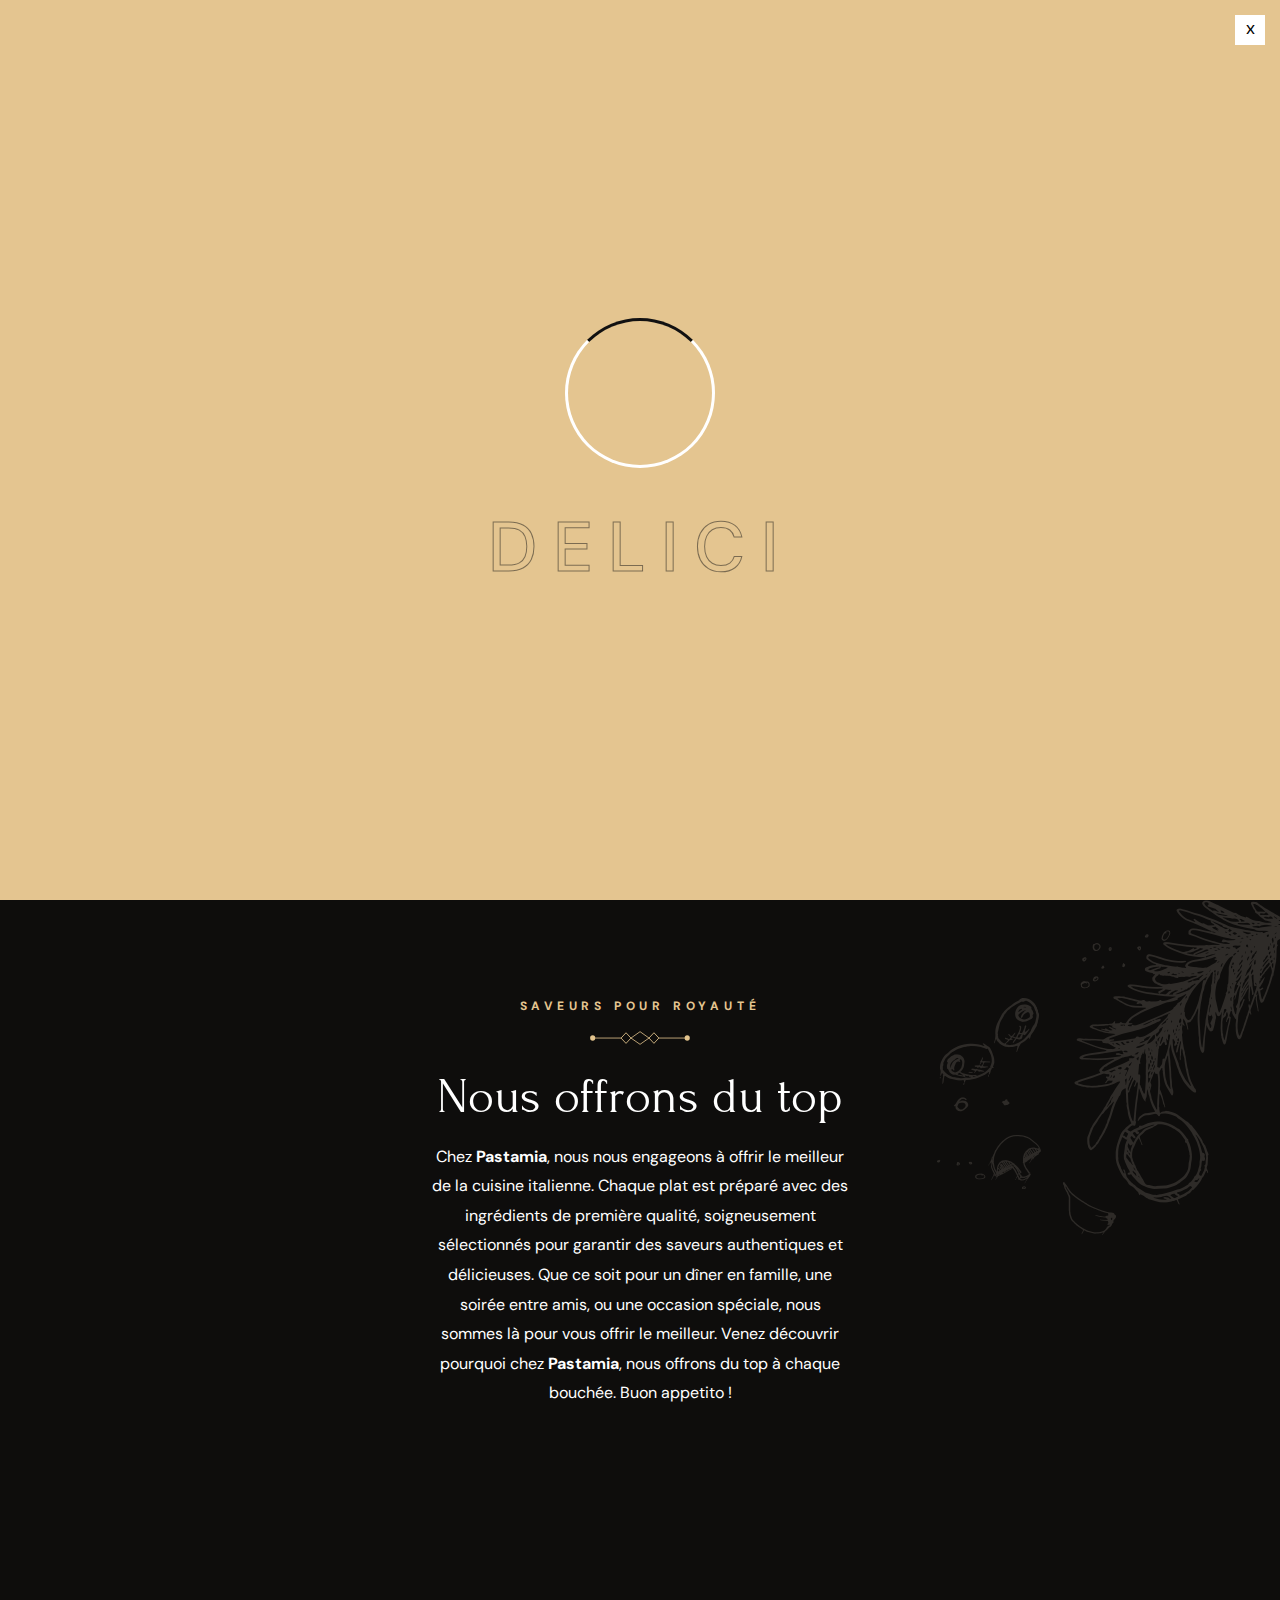
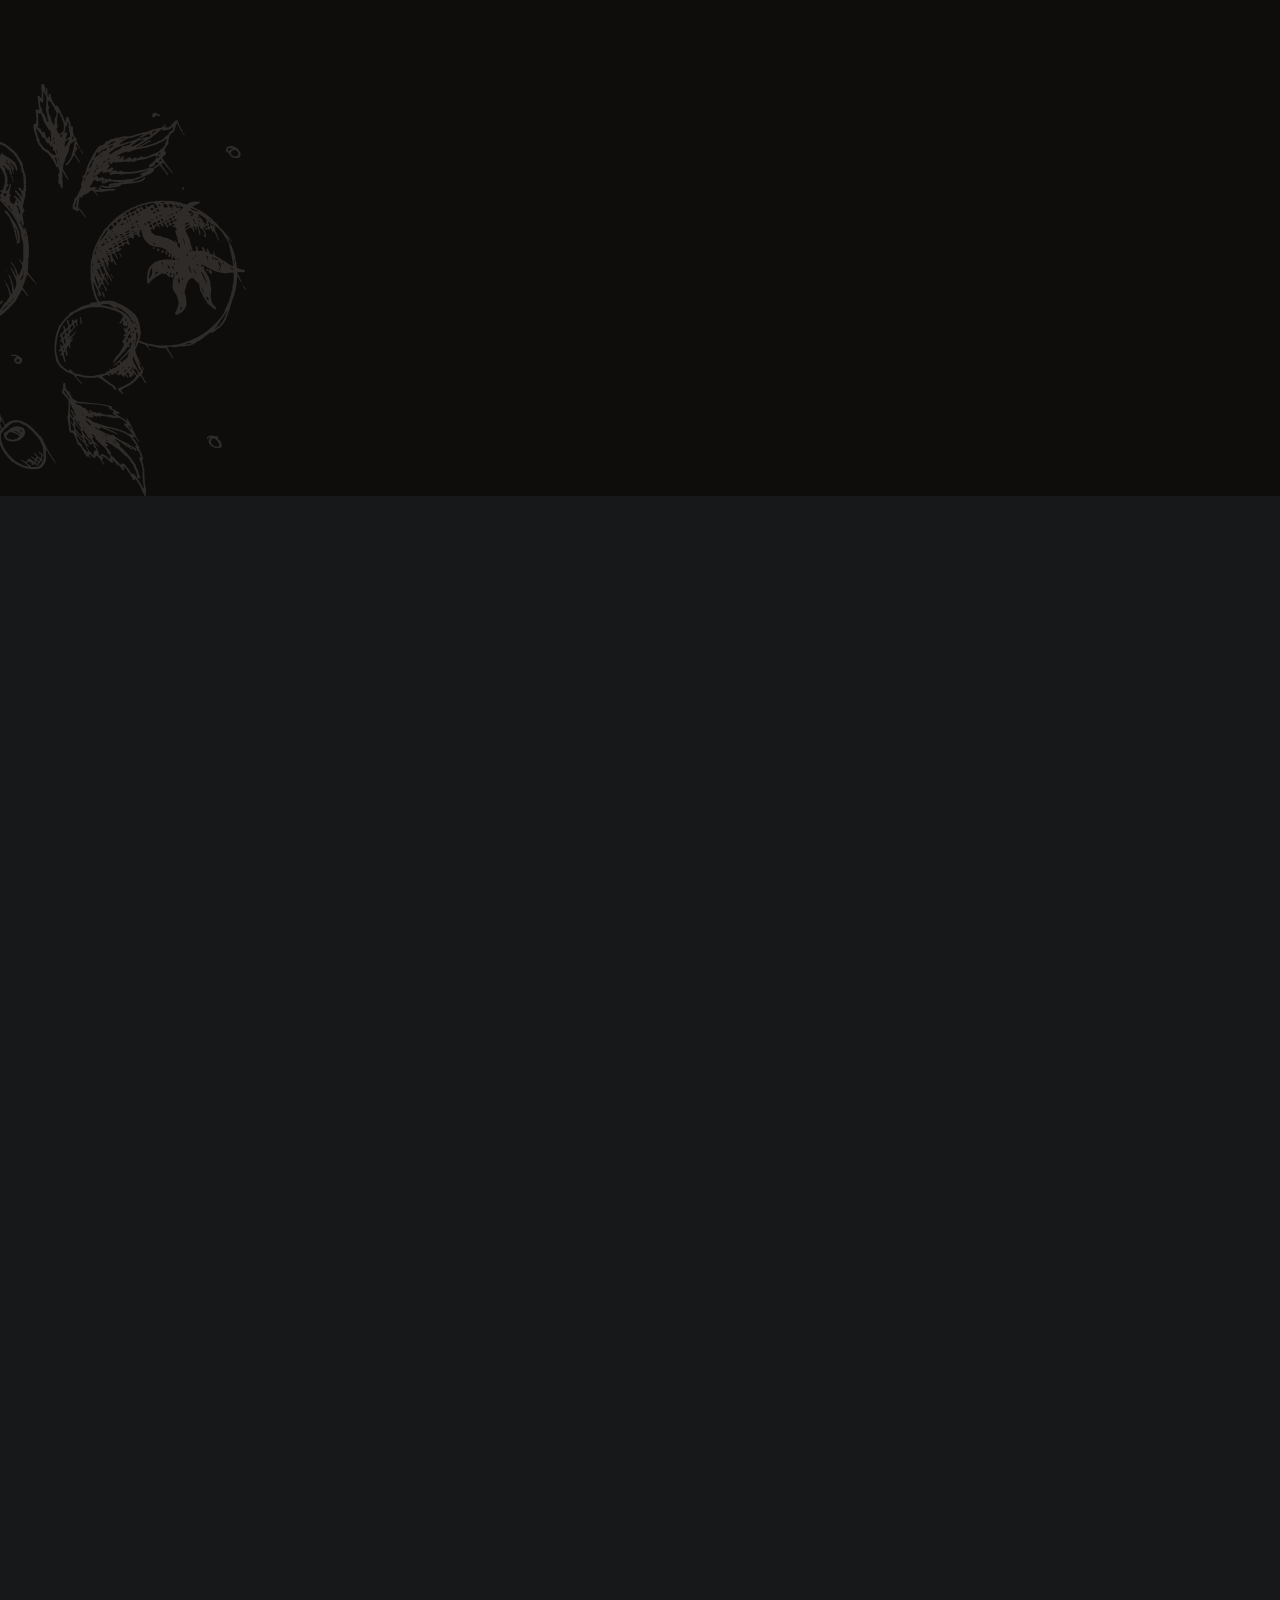
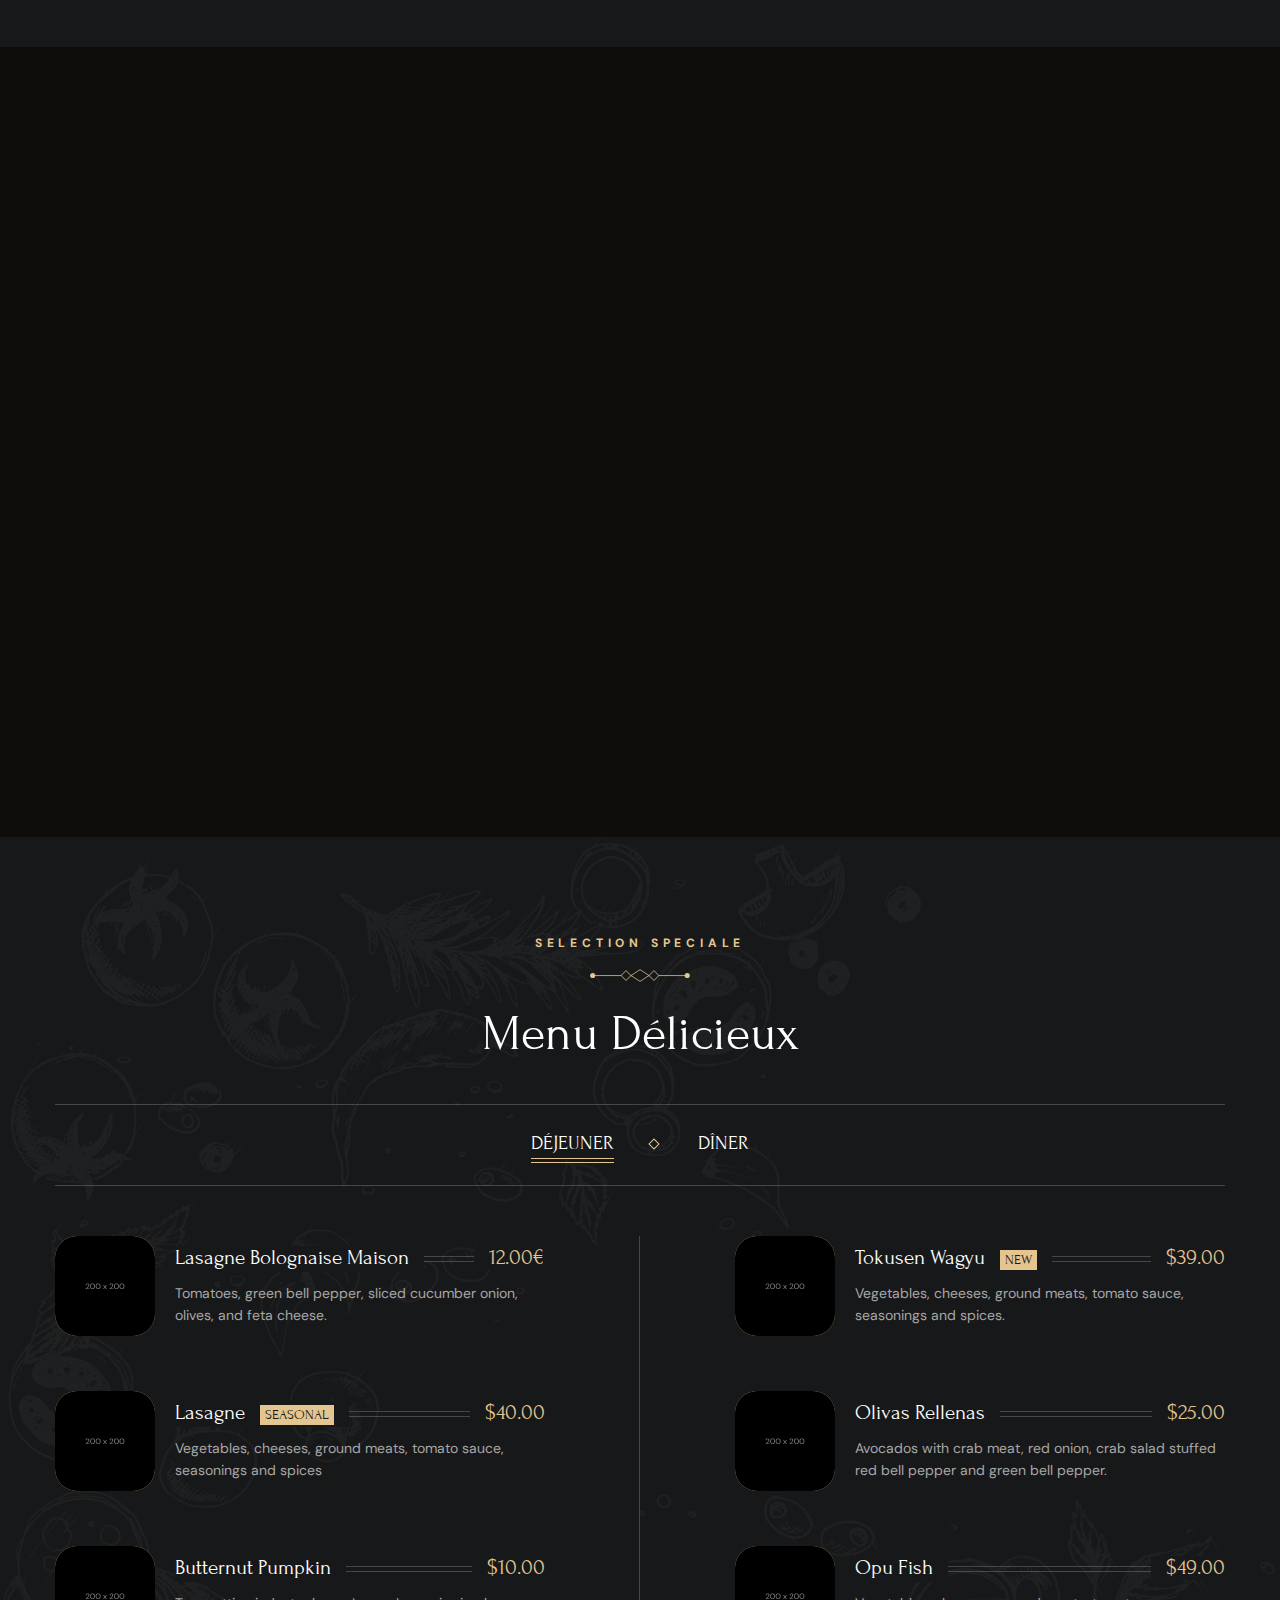
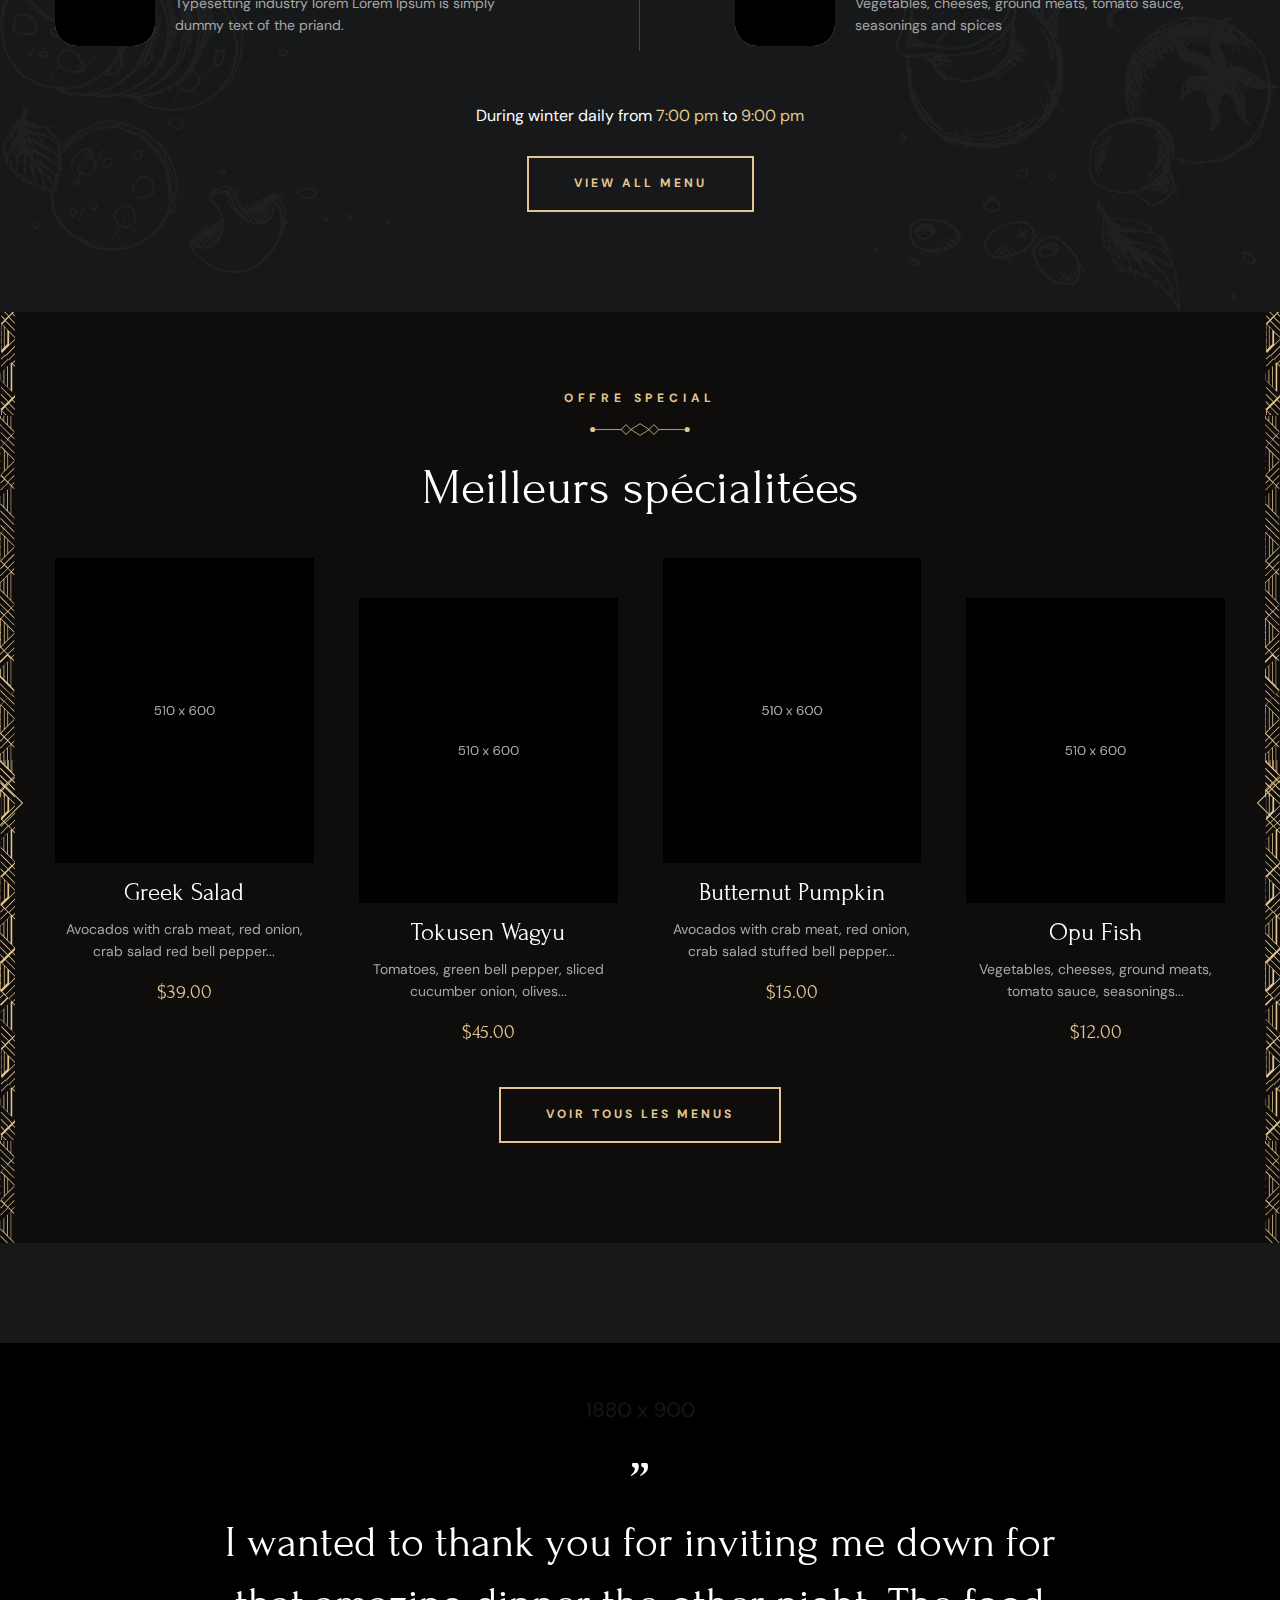
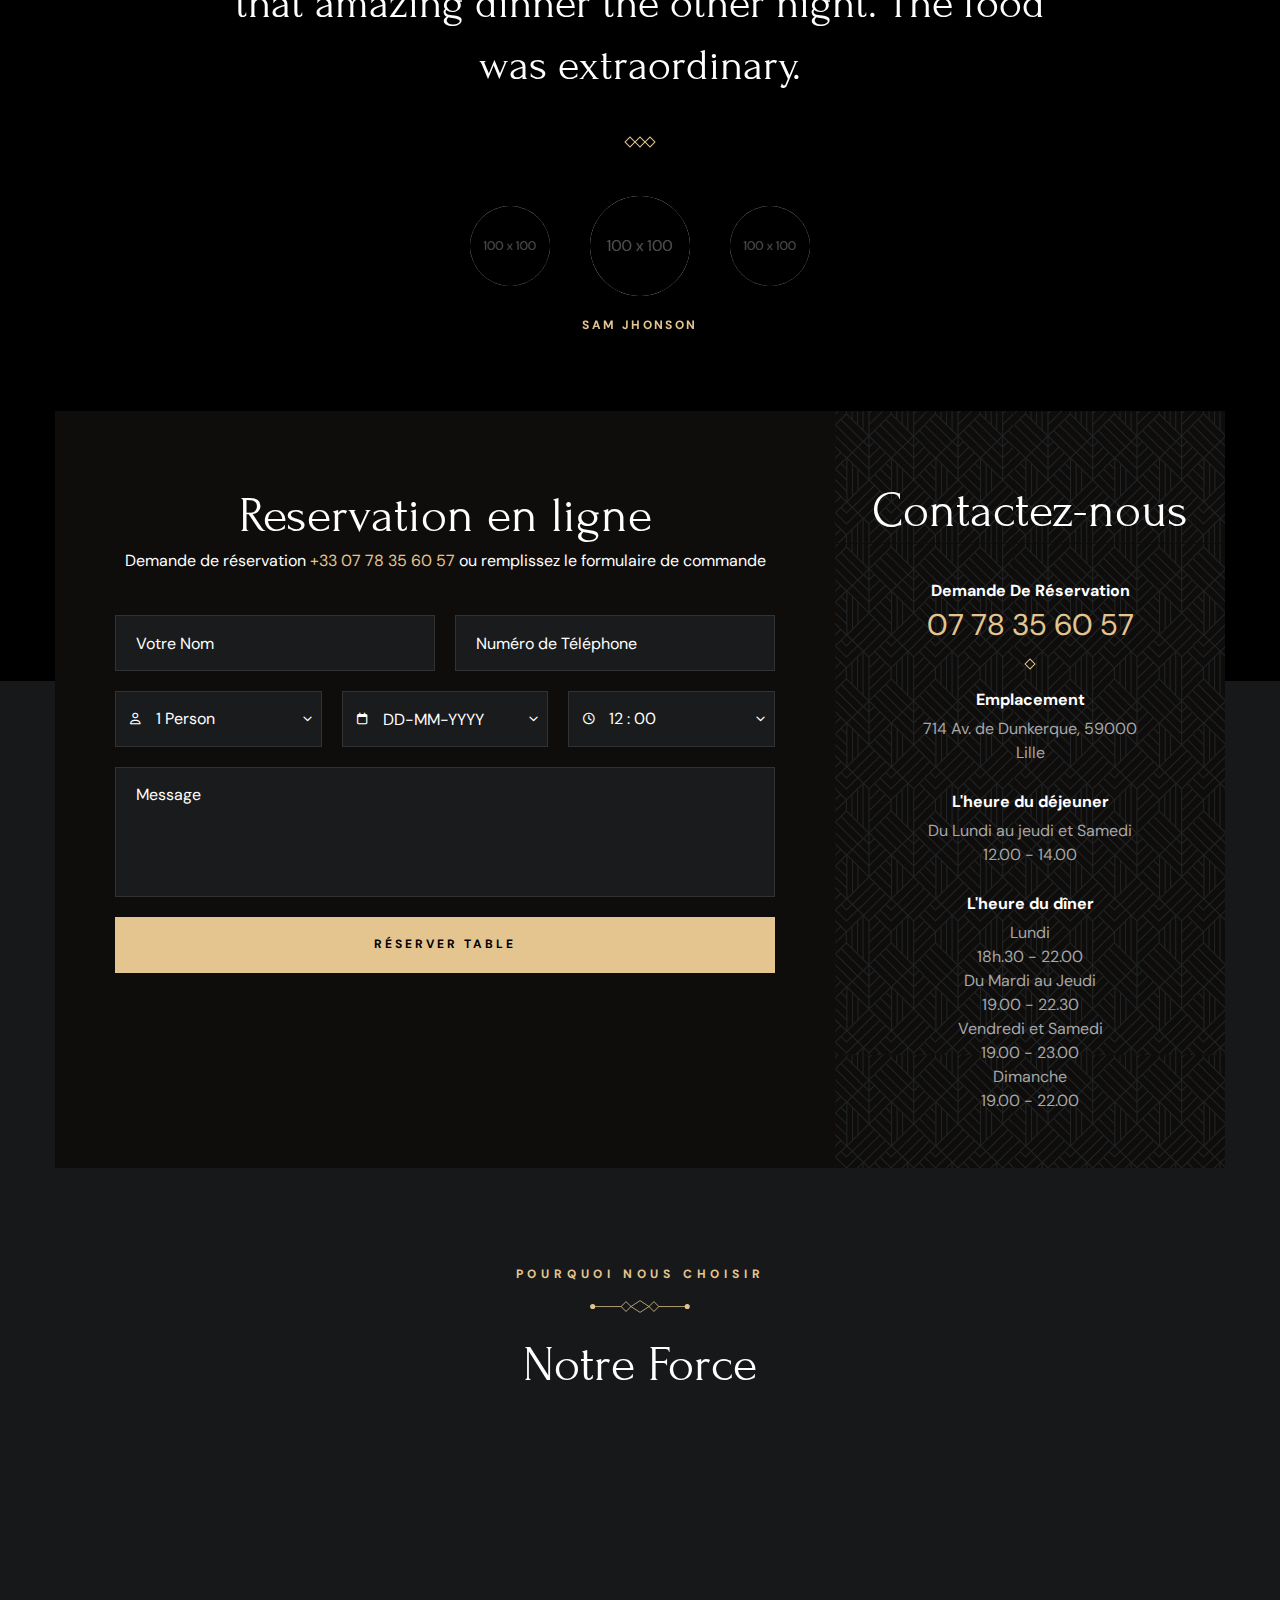
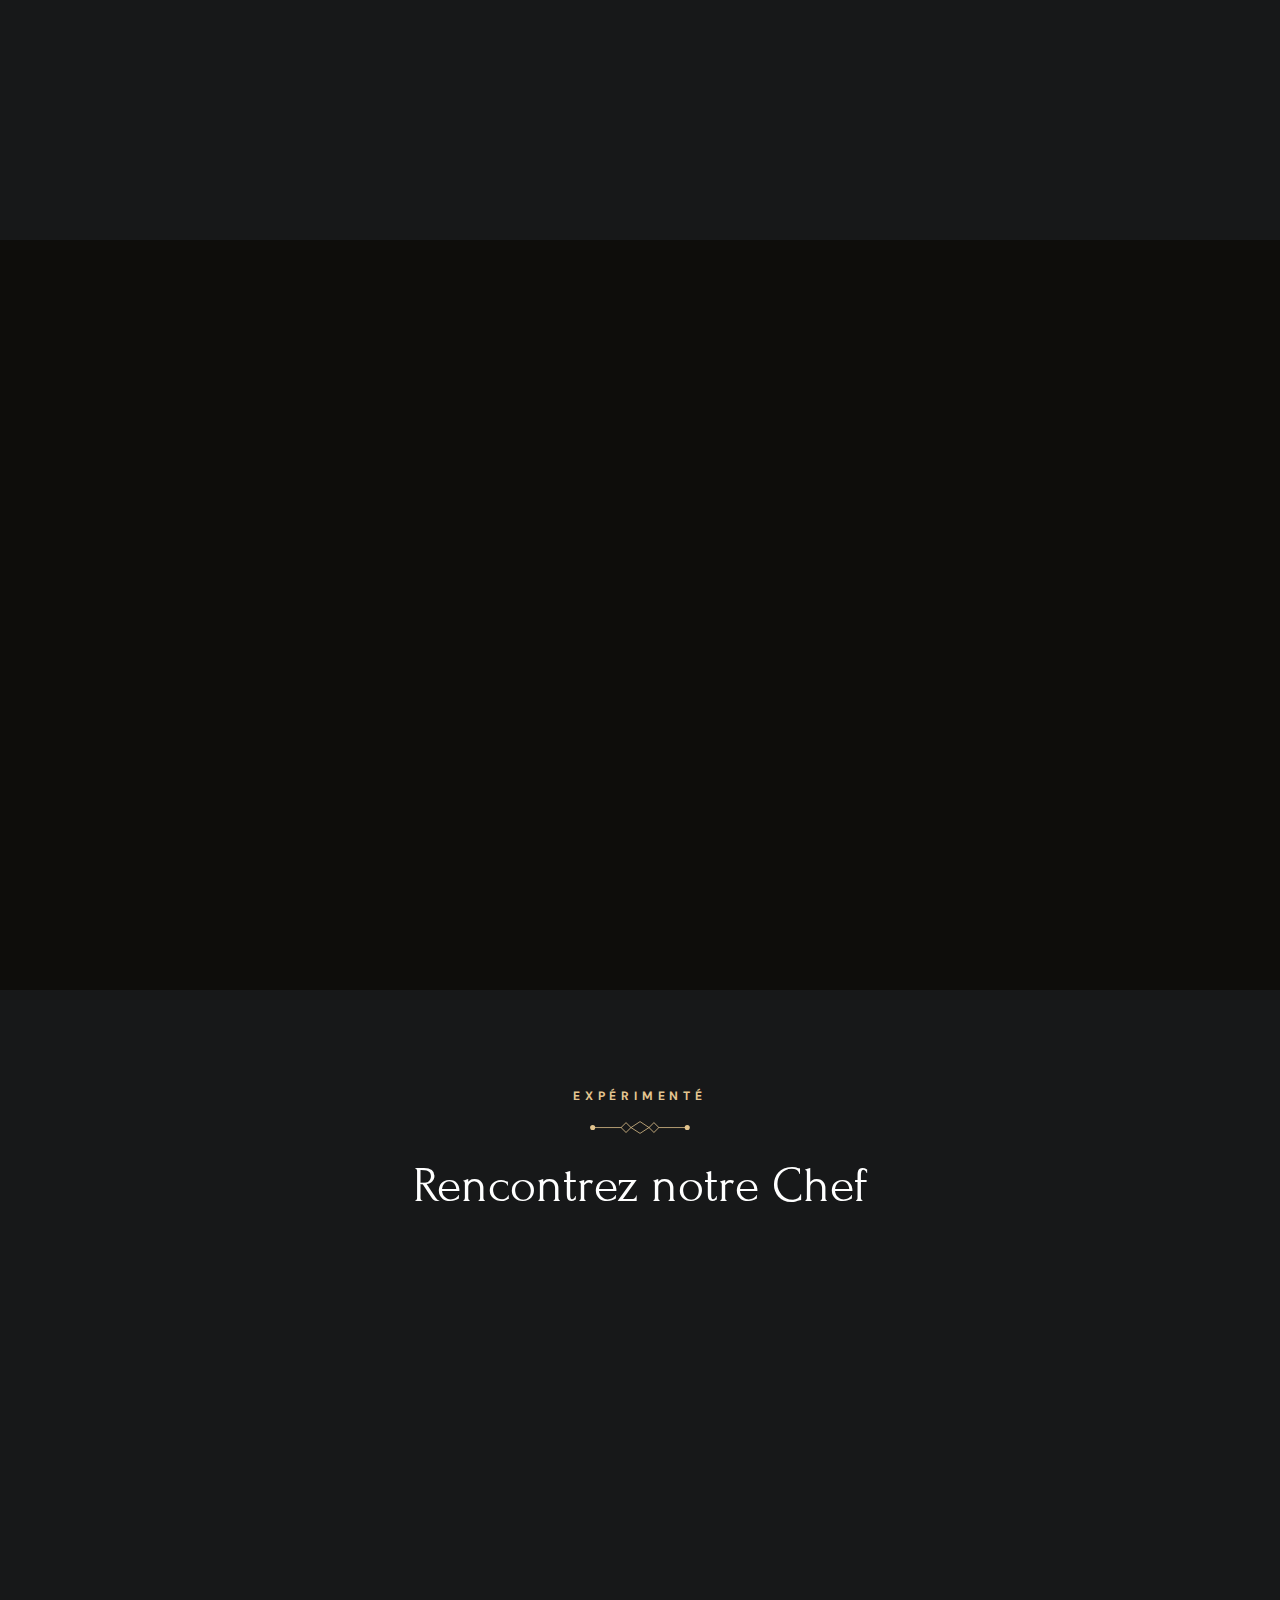
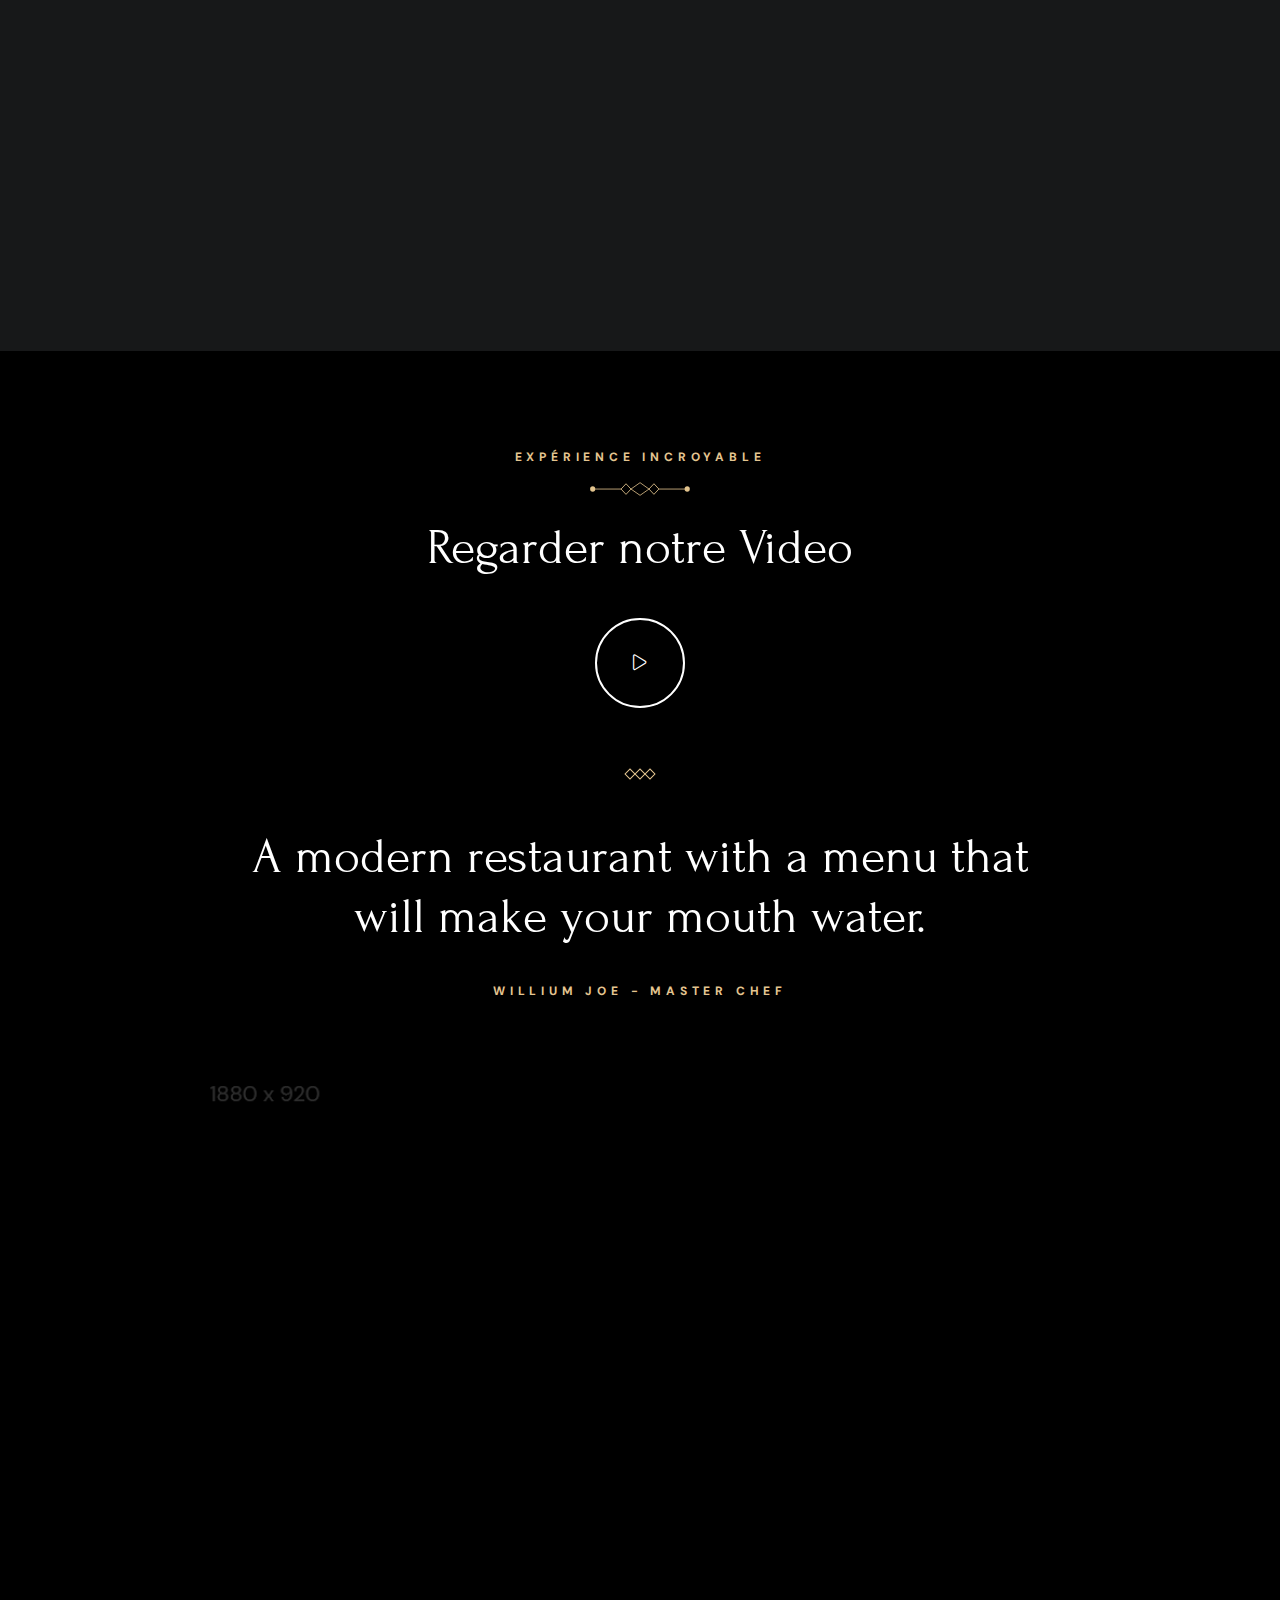
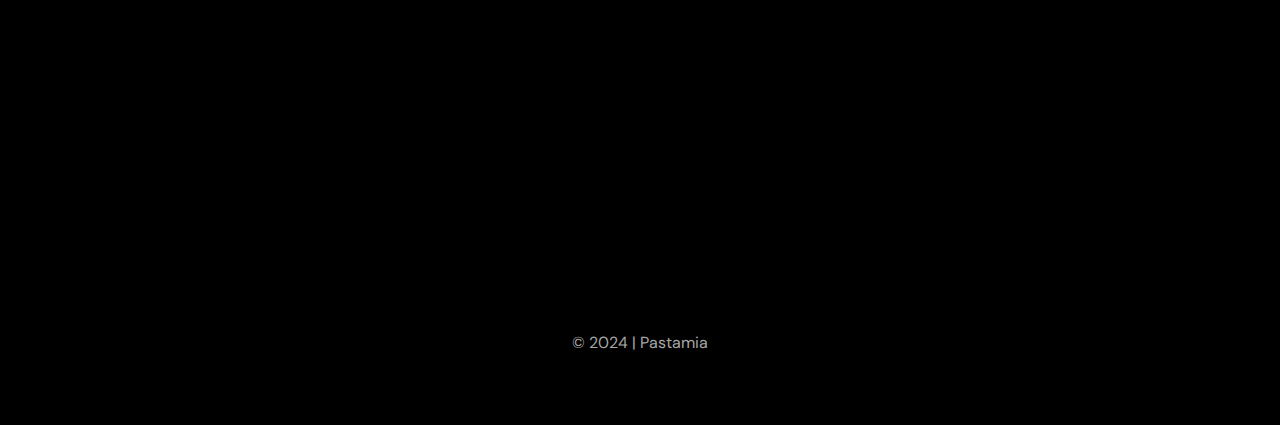
<file: view/Delici-Defoult/index.html>
<!DOCTYPE html>
<html lang="en">
<head>
<meta charset="utf-8">
<title>Delici - Restaurants HTML Template - Home 01</title>
<!-- Stylesheets -->
<link href="css/bootstrap.css" rel="stylesheet">
<link href="css/style.css" rel="stylesheet">
<link rel="shortcut icon" href="images/favicon.png" type="image/x-icon">
<link rel="icon" href="images/favicon.png" type="image/x-icon">
<!-- Responsive -->
<meta http-equiv="X-UA-Compatible" content="IE=edge">
<meta name="viewport" content="width=device-width, initial-scale=1.0, maximum-scale=1.0, user-scalable=0">
<link href="css/responsive.css" rel="stylesheet">
<!--[if lt IE 9]><script src="https://cdnjs.cloudflare.com/ajax/libs/html5shiv/3.7.3/html5shiv.js"></script><![endif]--> 

</head>

<body>
  <div class="page-wrapper"> 
  
    <!-- Preloader -->
    <div class="loader-wrap">
        <div class="preloader">
            <div class="preloader-close">x</div>
            <div id="handle-preloader" class="handle-preloader">
                <div class="animation-preloader">
                    <div class="spinner"></div>
                    <div class="txt-loading">
                        <span data-text-preloader="D" class="letters-loading">
                            D
                        </span>
                        <span data-text-preloader="E" class="letters-loading">
                            E
                        </span>
                        <span data-text-preloader="L" class="letters-loading">
                            L
                        </span>
                        <span data-text-preloader="I" class="letters-loading">
                            I
                        </span>
                        <span data-text-preloader="C" class="letters-loading">
                            C
                        </span>
                        <span data-text-preloader="I" class="letters-loading">
                            I
                        </span>
                    </div>
                </div>  
            </div>
        </div>
    </div>
    <!-- Preloader End -->
    
    <!-- Main Header-->
    <header class="main-header header-down">
        <div class="header-top">
            <div class="auto-container">
                <div class="inner clearfix">
                    <div class="top-left clearfix">
                        <ul class="top-info clearfix">
                            <li><i class="icon far fa-map-marker-alt"></i> 714 Av. de Dunkerque, 59000 Lille </li>
                            <li><i class="icon far fa-clock"></i> Tous les jours : 8.00 am to 10.00 pm</li>
                        </ul>
                    </div>
                    <div class="top-right clearfix">
                        <ul class="top-info clearfix">
                            <li><a href="tel:+11234567890"><i class="icon far fa-phone"></i> +33 07 78 35 60 57</a></li>
                            <li><a href="mailto:booking@restaurant.com"><i class="icon far fa-envelope"></i> amidou59@hotmail.com</a></li>
                        </ul>
                    </div>
                </div>
            </div>
        </div>
        <!-- Header Upper -->
        <div class="header-upper">        
            <div class="auto-container">
                <!-- Main Box -->
                <div class="main-box clearfix">
                    <!--Logo-->
                    <div class="logo-box">
                         <div class="logo"><a href="index.html" title="Delici - Restaurants HTML Template"><img src="images/n_logo.jpg" alt="" title="Delici - Restaurants HTML Template"></a></div>
                    </div>

                    <div class="nav-box clearfix">
                        <!--Nav Outer-->
                        <div class="nav-outer clearfix">         
                            <nav class="main-menu">
                                <ul class="navigation clearfix">
                                    <li class="current"><a href="index.html">Accueil</a>
                                    </li>
                                    <li class="dropdown has-mega-menu"><a href="menu-list.html">Menus</a>
                                        <ul>
                                            <li>
                                                <div class="mega-menu">
                                                    <div class="menu-inner">
                                                        <div class="auto-container">
                                                            <div class="row clearfix">
                                                                <div class="menu-block col-lg-3 col-md-6 col-sm-6">
                                                                    <div class="image"><a href="menu-list-1.html"><img src="images/resource/menu-image-1.jpg" alt=""></a></div>
                                                                    <div class="title"><a href="menu-list-1.html">List menu 1</a></div>
                                                                </div>
                                                                <div class="menu-block col-lg-3 col-md-6 col-sm-6">
                                                                    <div class="image"><a href="menu-list-2.html"><img src="images/resource/menu-image-2.jpg" alt=""></a></div>
                                                                    <div class="title"><a href="menu-list-2.html">List menu 2</a></div>
                                                                </div>
                                                                <div class="menu-block col-lg-3 col-md-6 col-sm-6">
                                                                    <div class="image"><a href="menu-list-3.html"><img src="images/resource/menu-image-3.jpg" alt=""></a></div>
                                                                    <div class="title"><a href="menu-list-3.html">List menu 3</a></div>
                                                                </div>
                                                                <div class="menu-block col-lg-3 col-md-6 col-sm-6">
                                                                    <div class="image"><a href="menu-list-4.html"><img src="images/resource/menu-image-4.jpg" alt=""></a></div>
                                                                    <div class="title"><a href="menu-list-4.html">List menu 4</a></div>
                                                                </div>
                                                            </div>
                                                        </div>
                                                    </div>
                                                </div>
                                            </li>
                                        </ul>
                                    </li>
                                    <li><a href="about.html">A propos</a></li>
                                    <li><a href="our-chef.html">Notre chef</a></li>
                                    <li class="dropdown"><a href="#">Pages</a>
                                        <ul>
                                            <li><a href="#">Dropdown Menu 1</a></li>
                                            <li><a href="#">Dropdown Menu 2</a></li>
                                            <li><a href="#">Dropdown Menu 3</a></li>
                                            <li class="dropdown"><a href="#">Dropdown Menu 4</a>
                                                <ul>
                                                    <li><a href="#">Dropdown Menu level 2</a></li>
                                                    <li><a href="#">Dropdown Menu level 2</a></li>
                                                    <li><a href="#">Dropdown Menu Level 3</a></li>
                                                </ul>
                                            </li>
                                            <li><a href="#">Dropdown Lorem 5</a></li>
                                        </ul>
                                    </li>
                                    <li><a href="contact-us.html">Contact</a></li>
                                </ul>
                            </nav>
                            <!-- Main Menu End-->
                        </div>
                        <!--Nav Outer End-->

                        <div class="links-box clearfix">
                            <div class="link link-btn">
                                <a href="reservation-opentable.html" class="theme-btn btn-style-one clearfix">
                                    <span class="btn-wrap">
                                        <span class="text-one">find a table</span>
                                        <span class="text-two">find a table</span>
                                    </span>
                                </a>
                            </div>
                            <div class="link info-toggler">
                                <button class="info-btn">
                                    <span class="hamburger">
                                        <span class="top-bun"></span>
                                        <span class="meat"></span>
                                        <span class="bottom-bun"></span>
                                    </span>
                                </button>
                            </div>
                        </div>

                        <!-- Hidden Nav Toggler -->
                        <div class="nav-toggler">
                            <button class="hidden-bar-opener">
                                <span class="hamburger">
                                    <span class="top-bun"></span>
                                    <span class="meat"></span>
                                    <span class="bottom-bun"></span>
                                </span>
                            </button>
                        </div>

                    </div>

                </div>
            </div>
        </div>
    </header>
    <!--End Main Header -->
    
    <!--Menu Backdrop-->
    <div class="menu-backdrop"></div>

    <!-- Hidden Navigation Bar -->
    <section class="hidden-bar">
        <!-- Hidden Bar Wrapper -->
        <div class="inner-box">
            <div class="cross-icon hidden-bar-closer"><span class="far fa-close"></span></div>
            <div class="logo-box"><a href="index.html" title="Delici - Restaurants HTML Template"><img src="images/resource/sidebar-logo.png" alt="" title="Delici - Restaurants HTML Template"></a></div>
            
            <!-- .Side-menu -->
            <div class="side-menu">
                 <ul class="navigation clearfix">
                    <li class="current"><a href="index.html">Home</a>
                    </li>
                    <li class="dropdown"><a href="menu-list.html">Menus</a>
                        <ul>
                            <li><a href="menu-list-1.html">Menu List 1</a></li>
                            <li><a href="menu-list-2.html">Menu List 2</a></li>
                            <li><a href="menu-list-3.html">Menu List 3</a></li>
                            <li><a href="menu-list-4.html">Menu List 4</a></li>
                        </ul>
                    </li>
                    <li><a href="about.html">About Us</a></li>
                    <li><a href="our-chef.html">Our chefs</a></li>
                    <li class="dropdown"><a href="#">Pages</a>
                        <ul>
                            <li><a href="#">Dropdown Menu 1</a></li>
                            <li><a href="#">Dropdown Menu 2</a></li>
                            <li><a href="#">Dropdown Menu 3</a></li>
                            <li class="dropdown"><a href="#">Dropdown Menu 4</a>
                                <ul>
                                    <li><a href="#">Dropdown Menu level 2</a></li>
                                    <li><a href="#">Dropdown Menu level 2</a></li>
                                    <li><a href="#">Dropdown Menu Level 3</a></li>
                                </ul>
                            </li>
                            <li><a href="#">Dropdown Lorem 5</a></li>
                        </ul>
                    </li>
                    <li><a href="contact-us.html">Contact</a></li>
                </ul>
            </div><!-- /.Side-menu -->
            
            <h2>Visit Us</h2>
            <ul class="info">
                <li>Restaurant St, Delicious City, <br>London 9578, UK</li>
                <li>Open: 9.30 am - 2.30pm</li>
                <li><a href="mailto:booking@domainame.com">booking@domainame.com</a></li>
            </ul>
            <div class="separator"><span></span></div>
            <div class="booking-info">
                <div class="bk-title">Booking request</div>
                <div class="bk-no"><a href="tel:+88-123-123456">+88-123-123456</a></div>
            </div>
        
        </div><!-- / Hidden Bar Wrapper -->
    </section>
    <!-- / Hidden Bar -->

    <!--Info Back Drop-->
    <div class="info-back-drop"></div>
    
    <!-- Hidden Bar -->
    <section class="info-bar">
        <div class="inner-box">
            <div class="cross-icon"><span class="far fa-close"></span></div>
            <div class="logo-box"><a href="index.html" title="Delici - Restaurants HTML Template"><img src="images/resource/sidebar-logo.png" alt="" title="Delici - Restaurants HTML Template"></a></div>
            <div class="image-box"><img src="images/resource/sidebar-image.jpg" alt="" title=""></div>

            <h2>Visit Us</h2>
            <ul class="info">
                <li>Restaurant St, Delicious City, <br>London 9578, UK</li>
                <li>Open: 9.30 am - 2.30pm</li>
                <li><a href="mailto:booking@domainame.com">booking@domainame.com</a></li>
            </ul>
            <div class="separator"><span></span></div>
            <div class="booking-info">
                <div class="bk-title">Booking request</div>
                <div class="bk-no"><a href="tel:+88-123-123456">+88-123-123456</a></div>
            </div>
        </div>
    </section>
    <!--End Hidden Bar -->

    <!-- Banner Section -->
    <section class="banner-section">
        
        <div class="banner-container">
            <div class="banner-slider">
                <div class="swiper-wrapper">
                    <!--Slide Item-->
                    <div class="swiper-slide slide-item">
                        <div class="image-layer" style="background-image: url(images/main-slider/slider-1.jpg);"></div>
                        <div class="auto-container">
                          <div class="content-box">
                                <div class="content">
                                    <div class="clearfix">
                                        <div class="inner">
                                            <div class="subtitle"><span>experience delicieuse</span></div>
                                            <div class="pattern-image"><img src="images/icons/separator.svg" alt="" title=""></div>
                                            <h1><span>Saveurs inspirées par <br>les Saisons</span></h1>
                                            <div class="text">Venez en famille & ressentez la joie d'une cuisine alléchante</div>
                                            <div class="links-box wow fadeInUp" data-wow-delay="0ms" data-wow-duration="1500ms">
                                                <div class="link">
                                                    <a href="menu-list-1.html" class="theme-btn btn-style-two clearfix">
                                                        <span class="btn-wrap">
                                                            <span class="text-one">Voir nos menus</span>
                                                            <span class="text-two">Voir nos menus</span>
                                                        </span>
                                                    </a>
                                                </div>
                                            </div>
                                        </div>
                                        
                                    </div>
                                </div>
                            </div>
                        </div>
                    </div>
                    <!--Slide Item-->
                    <div class="swiper-slide slide-item">
                        <div class="image-layer" style="background-image: url(images/main-slider/slider-2.jpg);"></div>
                        <div class="auto-container">
                          <div class="content-box">
                                <div class="content">
                                    <div class="clearfix">
                                        <div class="inner">
                                            <div class="subtitle"><span>Incroyable & délicieux</span></div>
                                            <div class="pattern-image"><img src="images/icons/separator.svg" alt="" title=""></div>
                                            <h1><span>Où chaque saveur <br>raconte une histoire</span></h1>
                                            <div class="text">Come with family & ressentez la joie d'une cuisine alléchante</div>
                                            <div class="links-box clearfix">
                                                <div class="link">
                                                    <a href="menu-list-2.html" class="theme-btn btn-style-two clearfix">
                                                        <span class="btn-wrap">
                                                            <span class="text-one">Voir nos menus</span>
                                                            <span class="text-two">Voir nos menus</span>
                                                        </span>
                                                    </a>
                                                </div>
                                            </div>
                                        </div>
                                        
                                    </div>
                                </div>
                            </div>
                        </div>
                    </div>
                    <!--Slide Item-->
                    <div class="swiper-slide slide-item">
                        <div class="image-layer" style="background-image: url(images/main-slider/slider-3.jpg);"></div>
                        <div class="auto-container">
                          <div class="content-box">
                                <div class="content">
                                    <div class="clearfix">
                                        <div class="inner">
                                            <div class="subtitle"><span>Traditionnel & Hygiétique</span></div>
                                            <div class="pattern-image"><img src="images/icons/separator.svg" alt="" title=""></div>
                                            <h1><span>Pour l'amour de la<br>bonne Nourriture</span></h1>
                                            <div class="text">Vennez en famille & ressentez la joie d'une cuisine alléchante</div>
                                            <div class="links-box clearfix">
                                                <div class="link">
                                                    <a href="menu-list-3.html" class="theme-btn btn-style-two clearfix">
                                                        <span class="btn-wrap">
                                                            <span class="text-one">Voir nos menus</span>
                                                            <span class="text-two">Voir nos menus</span>
                                                        </span>
                                                    </a>
                                                </div>
                                            </div>
                                        </div>
                                        
                                    </div>
                                </div>
                            </div>
                        </div>
                    </div>
                </div>
                <div class="swiper-button-prev"><span class="fal fa-angle-left"></span></div>
                <div class="swiper-button-next"><span class="fal fa-angle-right"></span></div>
            </div>
        </div>

        <div class="book-btn"><a href="reservation-opentable.html" class="theme-btn"><span class="icon"><img src="images/resource/book-icon-1.png" alt="" title=""></span><span class="txt">Réserver une table</span></a></div>
    </section>
    <!--End Banner Section -->

    <!--We Offer Section-->
    <section class="we-offer-section">
        <div class="left-bot-bg"><img src="images/background/bg-1.png" alt="" title=""></div>
        <div class="right-top-bg"><img src="images/background/bg-2.png" alt="" title=""></div>
        <div class="auto-container">
            <div class="title-box centered">
                <div class="subtitle"><span>Saveurs pour royauté</span></div>
                <div class="pattern-image"><img src="images/icons/separator.svg" alt="" title=""></div>
                <h2>Nous offrons du top</h2>
                    <div class="text">
                        Chez <strong>Pastamia</strong>, nous nous engageons à offrir le meilleur de la cuisine italienne. Chaque plat est préparé avec des ingrédients de première qualité, soigneusement sélectionnés pour garantir des saveurs authentiques et délicieuses.

                        Que ce soit pour un dîner en famille, une soirée entre amis, ou une occasion spéciale, nous sommes là pour vous offrir le meilleur.
                        
                        Venez découvrir pourquoi chez <strong>Pastamia</strong>, nous offrons du top à chaque bouchée. Buon appetito !
                    </div>
            </div>
            <div class="row justify-content-center clearfix">
                <!--Block-->
                <div class="offer-block col-xl-4 col-lg-4 col-md-6 col-sm-12">
                    <div class="inner-box wow fadeInUp" data-wow-duration="1500ms" data-wow-delay="0ms">
                        <div class="image"><a href="menu-list-1.html"><img src="images/resource/offer-image-1.jpg" alt=""></a></div>
                        <h3><a href="menu-list-1.html">Désserts</a></h3>
                        <div class="more-link"><a href="menu-list-1.html">voir menu</a></div>
                    </div>
                </div>

                <!--Block-->
                <div class="offer-block col-xl-4 col-lg-4 col-md-6 col-sm-12">
                    <div class="inner-box wow fadeInUp" data-wow-duration="1500ms" data-wow-delay="300ms">
                        <div class="image"><a href="menu-list-2.html"><img src="images/resource/offer-image-2.jpg" alt=""></a></div>
                        <h3><a href="menu-list-2.html">Apéritifs</a></h3>
                        <div class="more-link"><a href="menu-list-2.html">voir menu</a></div>
                    </div>
                </div>

                <!--Block-->
                <div class="offer-block col-xl-4 col-lg-4 col-md-6 col-sm-12">
                    <div class="inner-box wow fadeInUp" data-wow-duration="1500ms" data-wow-delay="600ms">
                        <div class="image"><a href="menu-list-3.html"><img src="images/resource/offer-image-3.jpg" alt=""></a></div>
                        <h3><a href="menu-list-3.html">Boissons</a></h3>
                        <div class="more-link"><a href="menu-list-3.html">voir menu</a></div>
                    </div>
                </div>

            </div>
        </div>
    </section>

    <!--Story Section-->
    <section class="story-section">
        <div class="left-bg"><img src="images/background/bg-3.png" alt="" title=""></div>
        <div class="auto-container">
            <div class="row clearfix">
                <!--Col-->
                <div class="text-col col-xl-5 col-lg-5 col-md-12 col-sm-12">
                    <div class="inner wow fadeInLeft" data-wow-duration="1500ms" data-wow-delay="0ms">
                        <div class="title-box centered">
                            <div class="subtitle"><span>Notre histoire</span></div>
                            <div class="pattern-image"><img src="images/icons/separator.svg" alt="" title=""></div>
                            <h2>Chaque saveur à une histoire</h2>
                            <div class="text">
                                Bienvenue chez PASTAMIA. Notre aventure culinaire commence ici, inspirée par les riches traditions de la cuisine italienne. Bien que nos racines ne soient pas en Italie, notre passion pour les saveurs authentiques italiennes nous pousse à vous offrir des plats préparés avec des ingrédients de haute qualité, importés directement d'Italie et des produits frais locaux.

                                Chez PASTAMIA, chaque plat raconte une histoire de passion et de tradition. Venez découvrir une expérience italienne inoubliable, où chaque saveur a une histoire.

                                Buon appetito !
                            </div>
                        </div>
                        <div class="booking-info">
                            <div class="bk-title">Réserver par appel</div>
                            <div class="bk-no"><a href="tel:+33 778356057">+33 07 78 35 60 57</a></div>
                            
                            <div class="link-box">
                                <a href="about.html" class="theme-btn btn-style-two clearfix">
                                    <span class="btn-wrap">
                                        <span class="text-one">En savoir plus</span>
                                        <span class="text-two">En savoir plus</span>
                                    </span>
                                </a>
                            </div>
                            
                        </div>
                    </div>
                </div>
                <!--Col-->
                <div class="image-col col-xl-7 col-lg-7 col-md-12 col-sm-12">
                    <div class="inner wow fadeInRight" data-wow-duration="1500ms" data-wow-delay="0ms">
                        <div class="round-stamp"><img src="images/resource/badge-1.png" alt=""></div>
                        <div class="images parallax-scene-1">
                            <div class="image" data-depth="0.15"><img src="images/resource/image-1.jpg" alt=""></div>
                            <div class="image" data-depth="0.30"><img src="images/resource/image-2.jpg" alt=""></div>
                        </div>
                    </div>
                </div>

            </div>
        </div>
    </section>

    <!--Special Dish Section-->
    <section class="special-dish">
        <div class="bottom-image"><img src="images/resource/image-3.png" alt="" title=""></div>
        <div class="outer-container">
            <div class="row clearfix">
                <!--Col-->
                <div class="image-col col-xl-6 col-lg-6 col-md-12 col-sm-12">
                    <div class="inner wow fadeInLeft" data-wow-duration="1500ms" data-wow-delay="0ms">
                        <div class="image-layer" style="background-image: url(images/background/image-1.jpg);"></div>
                        <div class="image"><img src="images/background/image-1.jpg" alt=""></div>
                    </div>
                </div>
                <!--Col-->
                <div class="content-col col-xl-6 col-lg-6 col-md-12 col-sm-12">
                    <div class="right-bg"><img src="images/background/bg-4.png" alt="" title=""></div>
                    <div class="inner wow fadeInRight" data-wow-duration="1500ms" data-wow-delay="0ms">
                        <div class="title-box">
                            <span class="badge-icon"><img src="images/resource/badge-2.png" alt="" title=""></span>
                            <div class="subtitle"><span>Plat Special</span></div>
                            <div class="pattern-image"><img src="images/icons/separator.svg" alt="" title=""></div>
                            <h2>(Plat à définir)</h2>
                            <div class="text">Description du plat.</div>
                        </div>
                        <div class="price"><span class="old">20.00€</span> <span class="new">18.00€</span></div>
                        <div class="link-box">
                            <a href="menu-list-1.html" class="theme-btn btn-style-two clearfix">
                                <span class="btn-wrap">
                                    <span class="text-one">voir tous les menus</span>
                                    <span class="text-two">voir tous menus</span>
                                </span>
                            </a>
                        </div>
                    </div>
                </div>

            </div>
        </div>
    </section>

    <!--Menu Section-->
    <section class="menu-section">
        <div class="left-bg"><img src="images/background/bg-5.png" alt="" title=""></div>
        <div class="right-bg"><img src="images/background/bg-6.png" alt="" title=""></div>
        <div class="auto-container">
            <div class="title-box centered">
                <div class="subtitle"><span>selection Speciale</span></div>
                <div class="pattern-image"><img src="images/icons/separator.svg" alt="" title=""></div>
                <h2>Menu Délicieux</h2>
            </div>

            <div class="tabs-box menu-tabs">
                <div class="buttons">
                    <ul class="tab-buttons clearfix">
                        <li class="tab-btn active-btn" data-tab="#tab-2"><span>Déjeuner</span></li>
                        <li class="tab-btn" data-tab="#tab-3"><span>Dîner</span></li>
                    </ul>
                </div>
                <div class="tabs-content">
                   
                    <!--Tab-->
                    <div class="tab active-tab" id="tab-2">
                        <div class="row clearfix">
                            <div class="menu-col col-lg-6 col-md-12 col-sm-12">
                                <div class="inner">
                                    <!--Block-->
                                    <div class="dish-block">
                                        <div class="inner-box">
                                            <div class="dish-image"><a href="#"><img src="images/resource/menu-image-5.png" alt=""></a></div>
                                            <div class="title clearfix"><div class="ttl clearfix"><h5><a href="#">Lasagne bolognaise maison</a></h5></div><div class="price"><span>12.00€</span></div></div>
                                            <div class="text desc"><a href="#">Tomatoes, green bell pepper, sliced cucumber onion, olives, and feta cheese.</a></div>
                                        </div>
                                    </div>
                                    <!--Block-->
                                    <div class="dish-block">
                                        <div class="inner-box">
                                            <div class="dish-image"><a href="#"><img src="images/resource/menu-image-6.png" alt=""></a></div>
                                            <div class="title clearfix"><div class="ttl clearfix"><h5><a href="#">Lasagne <span class="s-info">SEASONAL</span></a></h5></div><div class="price"><span>$40.00</span></div></div>
                                            <div class="text desc"><a href="#">Vegetables, cheeses, ground meats, tomato sauce, seasonings and spices</a></div>
                                        </div>
                                    </div>
                                    <!--Block-->
                                    <div class="dish-block">
                                        <div class="inner-box">
                                            <div class="dish-image"><a href="#"><img src="images/resource/menu-image-7.png" alt=""></a></div>
                                            <div class="title clearfix"><div class="ttl clearfix"><h5><a href="#">Butternut Pumpkin</a></h5></div><div class="price"><span>$10.00</span></div></div>
                                            <div class="text desc"><a href="#">Typesetting industry lorem Lorem Ipsum is simply dummy text of the priand.</a></div>
                                        </div>
                                    </div>
                                </div>
                            </div>
                            <div class="menu-col col-lg-6 col-md-12 col-sm-12">
                                <div class="inner">
                                    <!--Block-->
                                    <div class="dish-block">
                                        <div class="inner-box">
                                            <div class="dish-image"><a href="#"><img src="images/resource/menu-image-8.png" alt=""></a></div>
                                            <div class="title clearfix"><div class="ttl clearfix"><h5><a href="#">Tokusen Wagyu <span class="s-info">NEW</span></a></h5></div><div class="price"><span>$39.00</span></div></div>
                                            <div class="text desc"><a href="#">Vegetables, cheeses, ground meats, tomato sauce, seasonings and spices.</a></div>
                                        </div>
                                    </div>
                                    <!--Block-->
                                    <div class="dish-block">
                                        <div class="inner-box">
                                            <div class="dish-image"><a href="#"><img src="images/resource/menu-image-9.png" alt=""></a></div>
                                            <div class="title clearfix"><div class="ttl clearfix"><h5><a href="#">Olivas Rellenas</a></h5></div><div class="price"><span>$25.00</span></div></div>
                                            <div class="text desc"><a href="#">Avocados with crab meat, red onion, crab salad stuffed red bell pepper and  green bell pepper.</a></div>
                                        </div>
                                    </div>
                                    <!--Block-->
                                    <div class="dish-block">
                                        <div class="inner-box">
                                            <div class="dish-image"><a href="#"><img src="images/resource/menu-image-10.png" alt=""></a></div>
                                            <div class="title clearfix"><div class="ttl clearfix"><h5><a href="#">Opu Fish</a></h5></div><div class="price"><span>$49.00</span></div></div>
                                            <div class="text desc"><a href="#">Vegetables, cheeses, ground meats, tomato sauce, seasonings and spices</a></div>
                                        </div>
                                    </div>
                                </div>
                            </div>
                        </div>
                    </div>
                    <!--Tab-->
                    <div class="tab" id="tab-3">
                        <div class="row clearfix">
                            <div class="menu-col col-lg-6 col-md-12 col-sm-12">
                                <div class="inner">
                                    <!--Block-->
                                    <div class="dish-block">
                                        <div class="inner-box">
                                            <div class="dish-image"><a href="#"><img src="images/resource/menu-image-5.png" alt=""></a></div>
                                            <div class="title clearfix"><div class="ttl clearfix"><h5><a href="#">Greek Salad</a></h5></div><div class="price"><span>$25.50</span></div></div>
                                            <div class="text desc"><a href="#">Tomatoes, green bell pepper, sliced cucumber onion, olives, and feta cheese.</a></div>
                                        </div>
                                    </div>
                                    <!--Block-->
                                    <div class="dish-block">
                                        <div class="inner-box">
                                            <div class="dish-image"><a href="#"><img src="images/resource/menu-image-6.png" alt=""></a></div>
                                            <div class="title clearfix"><div class="ttl clearfix"><h5><a href="#">Lasagne <span class="s-info">SEASONAL</span></a></h5></div><div class="price"><span>$40.00</span></div></div>
                                            <div class="text desc"><a href="#">Vegetables, cheeses, ground meats, tomato sauce, seasonings and spices</a></div>
                                        </div>
                                    </div>
                                    <!--Block-->
                                    <div class="dish-block">
                                        <div class="inner-box">
                                            <div class="dish-image"><a href="#"><img src="images/resource/menu-image-7.png" alt=""></a></div>
                                            <div class="title clearfix"><div class="ttl clearfix"><h5><a href="#">Butternut Pumpkin</a></h5></div><div class="price"><span>$10.00</span></div></div>
                                            <div class="text desc"><a href="#">Typesetting industry lorem Lorem Ipsum is simply dummy text of the priand.</a></div>
                                        </div>
                                    </div>
                                </div>
                            </div>
                            <div class="menu-col col-lg-6 col-md-12 col-sm-12">
                                <div class="inner">
                                    <!--Block-->
                                    <div class="dish-block">
                                        <div class="inner-box">
                                            <div class="dish-image"><a href="#"><img src="images/resource/menu-image-8.png" alt=""></a></div>
                                            <div class="title clearfix"><div class="ttl clearfix"><h5><a href="#">Tokusen Wagyu <span class="s-info">NEW</span></a></h5></div><div class="price"><span>$39.00</span></div></div>
                                            <div class="text desc"><a href="#">Vegetables, cheeses, ground meats, tomato sauce, seasonings and spices.</a></div>
                                        </div>
                                    </div>
                                    <!--Block-->
                                    <div class="dish-block">
                                        <div class="inner-box">
                                            <div class="dish-image"><a href="#"><img src="images/resource/menu-image-9.png" alt=""></a></div>
                                            <div class="title clearfix"><div class="ttl clearfix"><h5><a href="#">Olivas Rellenas</a></h5></div><div class="price"><span>$25.00</span></div></div>
                                            <div class="text desc"><a href="#">Avocados with crab meat, red onion, crab salad stuffed red bell pepper and  green bell pepper.</a></div>
                                        </div>
                                    </div>
                                    <!--Block-->
                                    <div class="dish-block">
                                        <div class="inner-box">
                                            <div class="dish-image"><a href="#"><img src="images/resource/menu-image-10.png" alt=""></a></div>
                                            <div class="title clearfix"><div class="ttl clearfix"><h5><a href="#">Opu Fish</a></h5></div><div class="price"><span>$49.00</span></div></div>
                                            <div class="text desc"><a href="#">Vegetables, cheeses, ground meats, tomato sauce, seasonings and spices</a></div>
                                        </div>
                                    </div>
                                </div>
                            </div>
                        </div>
                    </div>
                </div>
            </div>

            <div class="open-timing">
                <div class="hours">During winter daily from <span class="theme_color">7:00 pm</span> to <span class="theme_color">9:00 pm</span></div>
                <div class="link-box">
                    <a href="menu-list-1.html" class="theme-btn btn-style-two clearfix">
                        <span class="btn-wrap">
                            <span class="text-one">view all menu</span>
                            <span class="text-two">view all menu</span>
                        </span>
                    </a>
                </div>
            </div>
        </div>
    </section>

    <!--Special Offer Section-->
    <section class="special-offer">
        <div class="outer-container">
            <div class="auto-container">
                <div class="title-box centered">
                    <div class="subtitle"><span>Offre special</span></div>
                    <div class="pattern-image"><img src="images/icons/separator.svg" alt="" title=""></div>
                    <h2>Meilleurs spécialitées</h2>
                </div>
                <div class="dish-gallery-slider owl-theme owl-carousel">
                    <!--Slide Item-->
                    <div class="offer-block-two">
                        <div class="inner-box">
                            <div class="image"><a href="#"><img src="images/resource/menu-image-11.jpg" alt=""></a></div>
                            <h4><a href="menu-list-1.html">Greek Salad</a></h4>
                            <div class="text desc">Avocados with crab meat, red onion, crab salad red bell pepper...</div>
                            <div class="price">$39.00</div>
                        </div>
                    </div>

                    <!--Slide Item-->
                    <div class="offer-block-two margin-top">
                        <div class="inner-box">
                            <div class="image"><a href="#"><img src="images/resource/menu-image-12.jpg" alt=""></a></div>
                            <h4><a href="menu-list-2.html">Tokusen Wagyu</a></h4>
                            <div class="text desc">Tomatoes, green bell pepper, sliced cucumber onion, olives...</div>
                            <div class="price">$45.00</div>
                        </div>
                    </div>

                    <!--Slide Item-->
                    <div class="offer-block-two">
                        <div class="inner-box">
                            <div class="image"><a href="#"><img src="images/resource/menu-image-13.jpg" alt=""></a></div>
                            <h4><a href="menu-list-3.html">Butternut Pumpkin</a></h4>
                            <div class="text desc">Avocados with crab meat, red onion, crab salad stuffed bell pepper...</div>
                            <div class="price">$15.00</div>
                        </div>
                    </div>

                    <!--Slide Item-->
                    <div class="offer-block-two margin-top">
                        <div class="inner-box">
                            <div class="image"><a href="#"><img src="images/resource/menu-image-14.jpg" alt=""></a></div>
                            <h4><a href="menu-list-4.html">Opu Fish</a></h4>
                            <div class="text desc">Vegetables, cheeses, ground meats, tomato sauce, seasonings...</div>
                            <div class="price">$12.00</div>
                        </div>
                    </div>

                    <!--Slide Item-->
                    <div class="offer-block-two">
                        <div class="inner-box">
                            <div class="image"><a href="#"><img src="images/resource/menu-image-11.jpg" alt=""></a></div>
                            <h4><a href="menu-list-1.html">Greek Salad</a></h4>
                            <div class="text desc">Avocados with crab meat, red onion, crab salad red bell pepper...</div>
                            <div class="price">$39.00</div>
                        </div>
                    </div>

                    <!--Slide Item-->
                    <div class="offer-block-two margin-top">
                        <div class="inner-box">
                            <div class="image"><a href="#"><img src="images/resource/menu-image-12.jpg" alt=""></a></div>
                            <h4><a href="menu-list-2.html">Tokusen Wagyu</a></h4>
                            <div class="text desc">Tomatoes, green bell pepper, sliced cucumber onion, olives...</div>
                            <div class="price">$45.00</div>
                        </div>
                    </div>

                    <!--Slide Item-->
                    <div class="offer-block-two">
                        <div class="inner-box">
                            <div class="image"><a href="#"><img src="images/resource/menu-image-13.jpg" alt=""></a></div>
                            <h4><a href="menu-list-3.html">Butternut Pumpkin</a></h4>
                            <div class="text desc">Avocados with crab meat, red onion, crab salad stuffed bell pepper...</div>
                            <div class="price">$15.00</div>
                        </div>
                    </div>

                    <!--Slide Item-->
                    <div class="offer-block-two margin-top">
                        <div class="inner-box">
                            <div class="image"><a href="#"><img src="images/resource/menu-image-14.jpg" alt=""></a></div>
                            <h4><a href="menu-list-4.html">Opu Fish</a></h4>
                            <div class="text desc">Vegetables, cheeses, ground meats, tomato sauce, seasonings...</div>
                            <div class="price">$12.00</div>
                        </div>
                    </div>

                </div>
                
                <div class="lower-link-box text-center">
                    <a href="menu-list-1.html" class="theme-btn btn-style-two clearfix">
                        <span class="btn-wrap">
                            <span class="text-one">voir tous les menus</span>
                            <span class="text-two">voir tous les menus</span>
                        </span>
                    </a>
                </div>
                
            </div>
        </div>
    </section>

    <!--Testimonials Section-->
    <section class="testimonials-section">
        <div class="image-layer" style="background-image: url(images/background/image-2.jpg);"></div>
        <div class="auto-container">
            <div class="carousel-box">
                <div class="testi-top owl-theme owl-carousel">
                    <div class="slide-item">
                        <div class="slide-content">
                            <div class="quotes">”</div>
                            <div class="text quote-text">I wanted to thank you for inviting me down for that amazing dinner the other night. The food was extraordinary.</div>
                        </div>
                    </div>
                    <div class="slide-item">
                        <div class="slide-content">
                            <div class="quotes">”</div>
                            <div class="text quote-text">I wanted to thank you for inviting me down for that amazing dinner the other night. The food was extraordinary.</div>
                        </div>
                    </div>
                    <div class="slide-item">
                        <div class="slide-content">
                            <div class="quotes">”</div>
                            <div class="text quote-text">I wanted to thank you for inviting me down for that amazing dinner the other night. The food was extraordinary.</div>
                        </div>
                    </div>
                    <div class="slide-item">
                        <div class="slide-content">
                            <div class="quotes">”</div>
                            <div class="text quote-text">I wanted to thank you for inviting me down for that amazing dinner the other night. The food was extraordinary.</div>
                        </div>
                    </div>
                    <div class="slide-item">
                        <div class="slide-content">
                            <div class="quotes">”</div>
                            <div class="text quote-text">I wanted to thank you for inviting me down for that amazing dinner the other night. The food was extraordinary.</div>
                        </div>
                    </div>
                    <div class="slide-item">
                        <div class="slide-content">
                            <div class="quotes">”</div>
                            <div class="text quote-text">I wanted to thank you for inviting me down for that amazing dinner the other night. The food was extraordinary.</div>
                        </div>
                    </div>
                </div>
                <div class="separator"><span></span><span></span><span></span></div>
                <div class="thumbs-carousel-box">
                    <div class="testi-thumbs owl-theme owl-carousel">
                        <div class="slide-item">
                            <div class="image"><img src="images/resource/author-thumb-1.jpg"  alt=""></div>
                            <div class="auth-title">Sam Jhonson</div>
                        </div>
                        <div class="slide-item">
                            <div class="image"><img src="images/resource/author-thumb-2.jpg"  alt=""></div>
                            <div class="auth-title">Ian Botham</div>
                        </div>
                        <div class="slide-item">
                            <div class="image"><img src="images/resource/author-thumb-3.jpg"  alt=""></div>
                            <div class="auth-title">Dan Bitson</div>
                        </div>
                        <div class="slide-item">
                            <div class="image"><img src="images/resource/author-thumb-1.jpg"  alt=""></div>
                            <div class="auth-title">Sam Jhonson</div>
                        </div>
                        <div class="slide-item">
                            <div class="image"><img src="images/resource/author-thumb-2.jpg"  alt=""></div>
                            <div class="auth-title">Ian Botham</div>
                        </div>
                        <div class="slide-item">
                            <div class="image"><img src="images/resource/author-thumb-3.jpg"  alt=""></div>
                            <div class="auth-title">Dan Bitson</div>
                        </div>
                    </div>
                </div>
            </div>
        </div>
    </section>

    <!--Reservation Section-->
    <section class="reserve-section">
        <div class="auto-container">
            <div class="outer-box">
                <div class="row clearfix">
                    <div class="reserv-col col-lg-8 col-md-12 col-sm-12">
                        <div class="inner">
                            <div class="title">
                                <h2>Reservation en ligne</h2>
                                <div class="request-info">Demande de réservation <a href="#">+33 07 78 35 60 57</a> ou remplissez le formulaire de commande</div>
                            </div>
                            <div class="default-form reservation-form">
                                <form method="post" action="index.html">
                                    <div class="row clearfix">
                                        <div class="form-group col-lg-6 col-md-6 col-sm-12">
                                            <div class="field-inner">
                                                <input type="text" name="fieldname" value="" placeholder="Votre Nom" required>
                                            </div>
                                        </div>
                                        <div class="form-group col-lg-6 col-md-6 col-sm-12">
                                            <div class="field-inner">
                                                <input type="text" name="fieldname" value="" placeholder="Numéro de Téléphone" required>
                                            </div>
                                        </div>
                                        <div class="form-group col-lg-4 col-md-6 col-sm-12">
                                            <div class="field-inner">
                                                <span class="alt-icon far fa-user"></span>
                                                <select class="l-icon">
                                                    <option>1 Person</option>
                                                    <option>2 Person</option>
                                                    <option>3 Person</option>
                                                    <option>4 Person</option>
                                                    <option>5 Person</option>
                                                    <option>6 Person</option>
                                                    <option>7 Person</option>
                                                </select>
                                                <span class="arrow-icon far fa-angle-down"></span>
                                            </div>
                                        </div>
                                        <div class="form-group col-lg-4 col-md-6 col-sm-12">
                                            <div class="field-inner">
                                                <span class="alt-icon far fa-calendar"></span>
                                                <input class="l-icon datepicker" type="text" name="fieldname" value="" placeholder="DD-MM-YYYY" required readonly>
                                                <span class="arrow-icon far fa-angle-down"></span>
                                            </div>
                                        </div>
                                        <div class="form-group col-lg-4 col-md-12 col-sm-12">
                                            <div class="field-inner">
                                                <span class="alt-icon far fa-clock"></span>
                                                <select class="l-icon">
                                                    <option>12 : 00 </option>
                                                    <option>12 : 30 </option>
                                                    <option>13 : 00 </option>
                                                    <option>13 : 30 </option>
                                                    <option>19 : 00 </option>
                                                    <option>19 : 30 </option>
                                                    <option>20 : 00 </option>
                                                    <option>20 : 30 </option>
                                                    <option>21 : 00 </option>
                                                    <option>21 : 30 </option>
                                                    <option>22 : 00 </option>
                                                    <option>22 : 30 </option>
                                                </select>
                                                <span class="arrow-icon far fa-angle-down"></span>
                                            </div>
                                        </div>
                                        <div class="form-group col-lg-12 col-md-12 col-sm-12">
                                            <div class="field-inner">
                                                <textarea name="fieldname" placeholder="Message" required></textarea>
                                            </div>
                                        </div>
                                        <div class="form-group col-lg-12 col-md-12 col-sm-12">
                                            <div class="field-inner">
                                                
                                                <button type="submit" class="theme-btn btn-style-one clearfix">
                                                    <span class="btn-wrap">
                                                        <span class="text-one">réserver table</span>
                                                        <span class="text-two">réserver table</span>
                                                    </span>
                                                </button>
                                                
                                            </div>
                                        </div>
                                    </div>
                                </form>
                            </div>
                        </div>
                    </div>
                    <div class="info-col col-lg-4 col-md-12 col-sm-12">
                        <div class="inner">
                            <div class="title">
                                <h2>Contactez-nous</h2>
                            </div>
                            <div class="data">
                                <div class="booking-info">
                                    <div class="bk-title">Demande de réservation</div>
                                    <div class="bk-no"><a href="tel:+33 0778356057">07 78 35 60 57</a></div>
                                </div>
                                <div class="separator"><span></span></div>
                                <ul class="info">
                                    <li><strong>Emplacement</strong><br>714 Av. de Dunkerque, 59000 Lille</li>
                                    <li><strong>L'heure du déjeuner</strong><br>Du Lundi au jeudi et Samedi <br>12.00 - 14.00</li>
                                    <li><strong>L'heure du dîner</strong><br>Lundi<br>18h.30 - 22.00<br>Du Mardi au Jeudi<br>19.00 - 22.30<br>Vendredi et Samedi<br>19.00 - 23.00<br>Dimanche<br>19.00 - 22.00</li>
                                </ul>
                            </div>
                        </div>
                    </div>
                </div>

            </div>
        </div>
    </section>

    <!--Why Us Section-->
    <section class="why-us">
        <div class="left-bg"><img src="images/background/bg-8.png" alt="" title=""></div>
        <div class="right-bg"><img src="images/background/bg-7.png" alt="" title=""></div>
        <div class="auto-container">
            <div class="title-box centered">
                <div class="subtitle"><span>Pourquoi nous choisir</span></div>
                <div class="pattern-image"><img src="images/icons/separator.svg" alt="" title=""></div>
                <h2>Notre Force</h2>
            </div>
            <div class="row clearfix">
                <!--Block-->
                <div class="why-block col-xl-3 col-lg-6 col-md-6 col-sm-12">
                    <div class="inner-box wow fadeInUp" data-wow-duration="1500ms" data-wow-delay="0ms">
                        <div class="icon-box"><img src="images/resource/why-icon-1.png" alt=""></div>
                        <h4>Nourriture Hygiénique</h4>
                        <div class="text">Lorem Ipsum is simply dummy printing and typesetting.</div>
                    </div>
                </div>

                <!--Block-->
                <div class="why-block col-xl-3 col-lg-6 col-md-6 col-sm-12">
                    <div class="inner-box wow fadeInUp" data-wow-duration="1500ms" data-wow-delay="300ms">
                        <div class="icon-box"><img src="images/resource/why-icon-2.png" alt=""></div>
                        <h4>Environnement Frais</h4>
                        <div class="text">Lorem Ipsum is simply dummy printing and typesetting.</div>
                    </div>
                </div>

                <!--Block-->
                <div class="why-block col-xl-3 col-lg-6 col-md-6 col-sm-12">
                    <div class="inner-box wow fadeInUp" data-wow-duration="1500ms" data-wow-delay="600ms">
                        <div class="icon-box"><img src="images/resource/why-icon-3.png" alt=""></div>
                        <h4>Chef qualifié</h4>
                        <div class="text">Lorem Ipsum is simply dummy printing and typesetting.</div>
                    </div>
                </div>

                <!--Block-->
                <div class="why-block col-xl-3 col-lg-6 col-md-6 col-sm-12">
                    <div class="inner-box wow fadeInUp" data-wow-duration="1500ms" data-wow-delay="900ms">
                        <div class="icon-box"><img src="images/resource/why-icon-4.png" alt=""></div>
                        <h4>Evènements & Fêtes</h4>
                        <div class="text">Lorem Ipsum is simply dummy printing and typesetting.</div>
                    </div>
                </div>

            </div>
        </div>
    </section>

    <!--Featured Links Section-->
    <section class="featured-links">
        <div class="outer-container">
            <div class="row clearfix">
                <!--Block-->
                <div class="link-block col-xl-4 col-lg-4 col-md-6 col-sm-12">
                    <div class="inner wow fadeInUp" data-wow-duration="1500ms" data-wow-delay="0ms">
                        <div class="text-block">
                            <div class="bl-inner">
                                <div class="content">
                                    <div class="subtitle">Meilleur menu</div>
                                    <h3>Plat Special</h3>
                                    <div class="text">Lorem Ipsum is simply dummy printing.</div>
                                    <div class="link"><a href="menu-list-1.html" class="theme-btn"><span>voir le menu</span></a></div>
                                </div>
                            </div>
                        </div>
                        <div class="image-box">
                            <div class="image-layer" style="background-image: url(images/resource/featured-1.jpg);"></div>
                            <div class="image"><img src="images/resource/featured-1.jpg" alt=""></div>
                        </div>
                    </div>
                </div>

                <!--Block-->
                <div class="link-block alternate col-xl-4 col-lg-4 col-md-6 col-sm-12">
                    <div class="inner wow fadeInUp" data-wow-duration="1500ms" data-wow-delay="300ms">
                        <div class="image-box">
                            <div class="image-layer" style="background-image: url(images/resource/featured-2.jpg);"></div>
                            <div class="image"><img src="images/resource/featured-2.jpg" alt=""></div>
                        </div>
                        <div class="text-block">
                            <div class="bl-inner">
                                <div class="content">
                                    <div class="subtitle">Dernière</div>
                                    <h3>Evènements à Venir</h3>
                                    <div class="text">(Text à définir).</div>
                                    <div class="link"><a href="menu-list-2.html" class="theme-btn"><span>joindre l'évènement</span></a></div>
                                </div>
                            </div>
                        </div>
                    </div>
                </div>

                <!--Block-->
                <div class="link-block col-xl-4 col-lg-4 col-md-12 col-sm-12">
                    <div class="inner wow fadeInUp" data-wow-duration="1500ms" data-wow-delay="600ms">
                        <div class="text-block">
                            <div class="bl-inner">
                                <div class="content">
                                    <div class="subtitle">Choisi</div>
                                    <h3>Choix du chef</h3>
                                    <div class="text">Dummy printing lorem Ipsum simply.</div>
                                    <div class="link"><a href="menu-list-3.html" class="theme-btn"><span>voir le menu</span></a></div>
                                </div>
                            </div>
                        </div>
                        <div class="image-box">
                            <div class="image-layer" style="background-image: url(images/resource/featured-3.jpg);"></div>
                            <div class="image"><img src="images/resource/featured-3.jpg" alt=""></div>
                        </div>
                    </div>
                </div>

            </div>
        </div>
    </section>

    <!--Team Section-->
    <section class="team-section">
        <div class="left-bg"><img src="images/background/bg-21.png" alt="" title=""></div>
        <div class="right-bg"><img src="images/background/bg-9.png" alt="" title=""></div>
        <div class="auto-container">
            <div class="title-box centered">
                <div class="subtitle"><span>expérimenté</span></div>
                <div class="pattern-image"><img src="images/icons/separator.svg" alt="" title=""></div>
                <h2>Rencontrez notre Chef</h2>
            </div>
            <div class="row justify-content-center clearfix">
                <!--Block-->
                <div class="team-block col-lg-4 col-md-6 col-sm-12">
                    <div class="inner-box wow fadeInUp" data-wow-duration="1500ms" data-wow-delay="0ms">
                        <div class="image">
                            <img src="images/resource/team-1.jpg" alt="">
                            <div class="overlay-box">
                                <div class="overlay-inner">
                                    <!-- Social Box -->
                                    <ul class="social-box">
                                        <li><a href="https://www.facebook.com/" class="fab fa-facebook-f"></a></li>
                                        <li><a href="https://www.twitter.com/" class="fab fa-twitter"></a></li>
                                        <li><a href="https://dribbble.com/" class="fab fa-dribbble"></a></li>
                                        <li><a href="https://www.linkedin.com/" class="fab fa-linkedin"></a></li>
                                    </ul>
                                </div>
                            </div>
                        </div>
                        <h3><a href="menu-list.html">Dramé Amidou</a></h3>
                        <div class="designation">Chef Cuisinier</div>
                        <div class="text desc">Lorem Ipsum is simply dummy printing and typeset industry lorem Ipsum has been the industrys.</div>
                    </div>
                </div>

            </div>
        </div>
    </section>

    <!--Intro Section-->
    <section class="intro-section">
        <div class="image-layer" style="background-image: url(images/background/image-3.jpg);"></div>
        <div class="auto-container">
            <div class="content-box">
                <div class="title-box centered">
                    <div class="subtitle"><span>expérience incroyable</span></div>
                    <div class="pattern-image"><img src="images/icons/separator.svg" alt="" title=""></div>
                    <h2>Regarder notre Video</h2>
                </div>
                <div class="play-btn"><a href="https://www.youtube.com/watch?v=ZETY_l3GVQg&autoplay=1" class="lightbox-image theme-btn"><span class="icon fal fa-play"><i class="ripple"></i></span></a></div>
                <div class="separator"><span></span><span></span><span></span></div>
                <h3>A modern restaurant with a menu that will make your mouth water.</h3>
                <div class="auth-title">Willium Joe - Master chef</div>
            </div>
        </div>
    </section>

    <!--Main Footer-->
    <footer class="main-footer">
        <div class="image-layer" style="background-image: url(images/background/image-4.jpg);"></div>
        <div class="upper-section">
            <div class="auto-container">
                <div class="row clearfix">
                    <!--Footer Col-->
                    <div class="footer-col info-col col-lg-6 col-md-12 col-sm-12">
                        <div class="inner wow fadeInUp" data-wow-delay="0ms" data-wow-duration="1500ms">
                            <div class="content">
                                <div class="logo"><a href="index.html" title="Delici - Restaurants HTML Template"><img src="images/n_logo.jpg" alt="" title="Delici - Restaurants HTML Template" width="30%"></a></div>
                                <div class="info">
                                    <ul>
                                        <li>Restaurant St, Delicious City, London 9578, UK</li>
                                        <li><a href="mailto:booking@domainname.com">amidou59@hotmail.com</a></li>
                                        <li><a href="tel:+88-123-123456">Demande de Réservation : +33 778356057</a></li>
                                        <li>Ouvert : 10.00 - 23:00 pm</li>
                                    </ul>
                                </div>
                                <div class="separator"><span></span><span></span><span></span></div>
                                <div class="newsletter">
                                    <h3>Recevoir des Nouvelles & des Offres</h3>
                                    <div class="text">Abonnez-vous & Obtennez <span>25% de réduction.</span></div>
                                    <div class="newsletter-form">
                                        <form method="post" action="index.html">
                                            <div class="form-group">
                                                <span class="alt-icon far fa-envelope"></span>
                                                <input type="email" name="email" value="" placeholder="Your email" required>
                                                <button type="submit" class="theme-btn btn-style-one clearfix">
                                                    <span class="btn-wrap">
                                                        <span class="text-one">abonnez-vous</span>
                                                        <span class="text-two">abonnez-vous</span>
                                                    </span>
                                                </button>
                                            </div>
                                        </form>
                                    </div>
                                </div>
                            </div>
                        </div>
                    </div>
                    <!--Footer Col-->
                    <div class="footer-col links-col col-lg-3 col-md-6 col-sm-12">
                        <div class="inner wow fadeInLeft" data-wow-delay="0ms" data-wow-duration="1500ms">
                            <ul class="links">
                                <li><a href="home.html">Accueil</a></li>
                                <li><a href="menu-list-1.html">Menus</a></li>
                                <li><a href="about.html">A propos</a></li>
                                <li><a href="our-chef.html">Notre chef</a></li>
                                <li><a href="contact-us.html">Contact</a></li>
                            </ul>
                        </div>
                    </div>
                    <!--Footer Col-->
                    <div class="footer-col links-col last col-lg-3 col-md-6 col-sm-12">
                        <div class="inner wow fadeInRight" data-wow-delay="0ms" data-wow-duration="1500ms">
                            <ul class="links">
                                <li><a href="#">facebook</a></li>
                                <li><a href="#">instagram</a></li>
                                <li><a href="#">Twitter</a></li>
                                <li><a href="#">Youtube</a></li>
                                <li><a href="#">Google map</a></li>
                            </ul>
                        </div>
                    </div>
                </div>
            </div>
        </div>
        <div class="footer-bottom">
            <div class="auto-container">
                <div class="copyright">&copy; 2024  |  Pastamia </div>
            </div>
        </div>
    </footer>

</div>
<!--End pagewrapper--> 

<!--Scroll to top-->
<div class="scroll-to-top scroll-to-target" data-target="html"><span class="icon fa fa-angle-up"></span></div>

<script src="js/jquery.js"></script>
<script src="js/popper.min.js"></script>
<script src="js/bootstrap.min.js"></script>
<script src="js/jquery-ui.js"></script>
<script src="js/jquery.fancybox.js"></script>
<script src="js/swiper.js"></script>
<script src="js/owl.js"></script>
<script src="js/appear.js"></script>
<script src="js/wow.js"></script>
<script src="js/parallax.min.js"></script>
<script src="js/custom-script.js"></script>
</body>
</html>
</file>
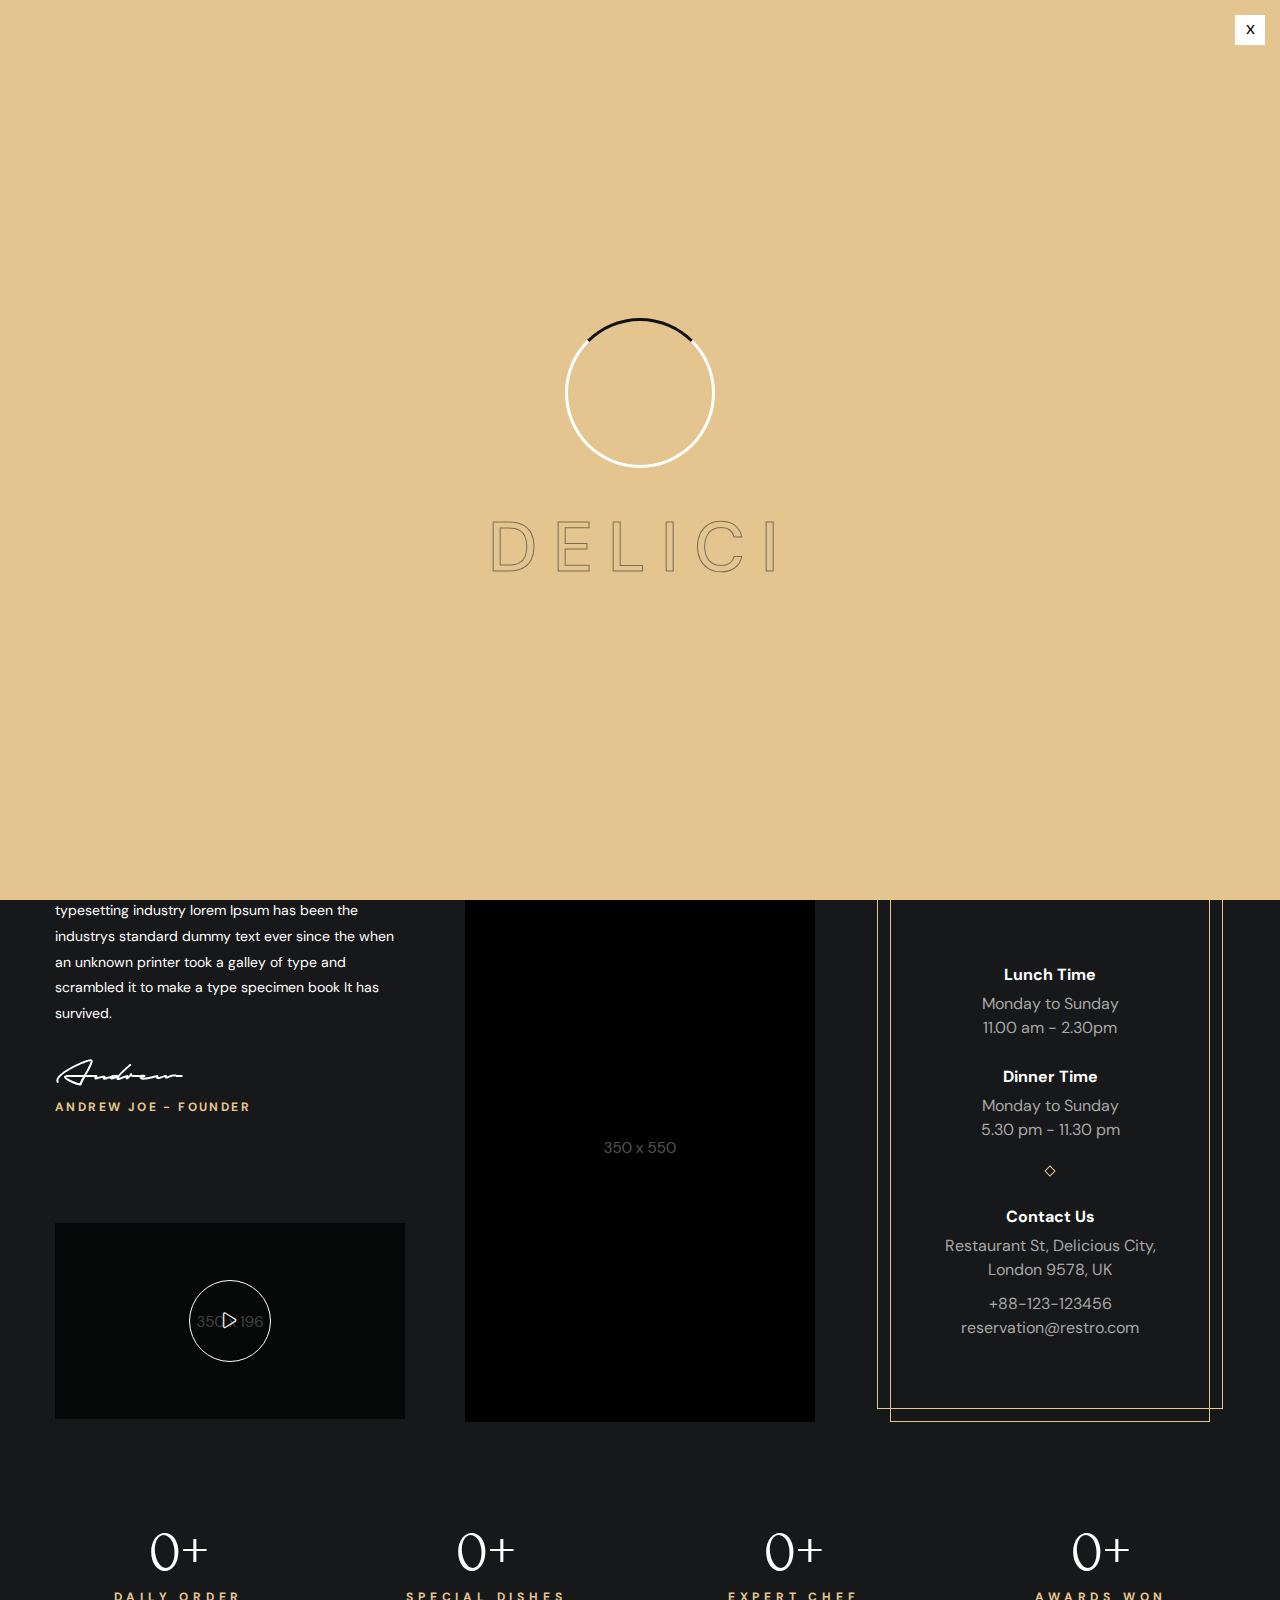
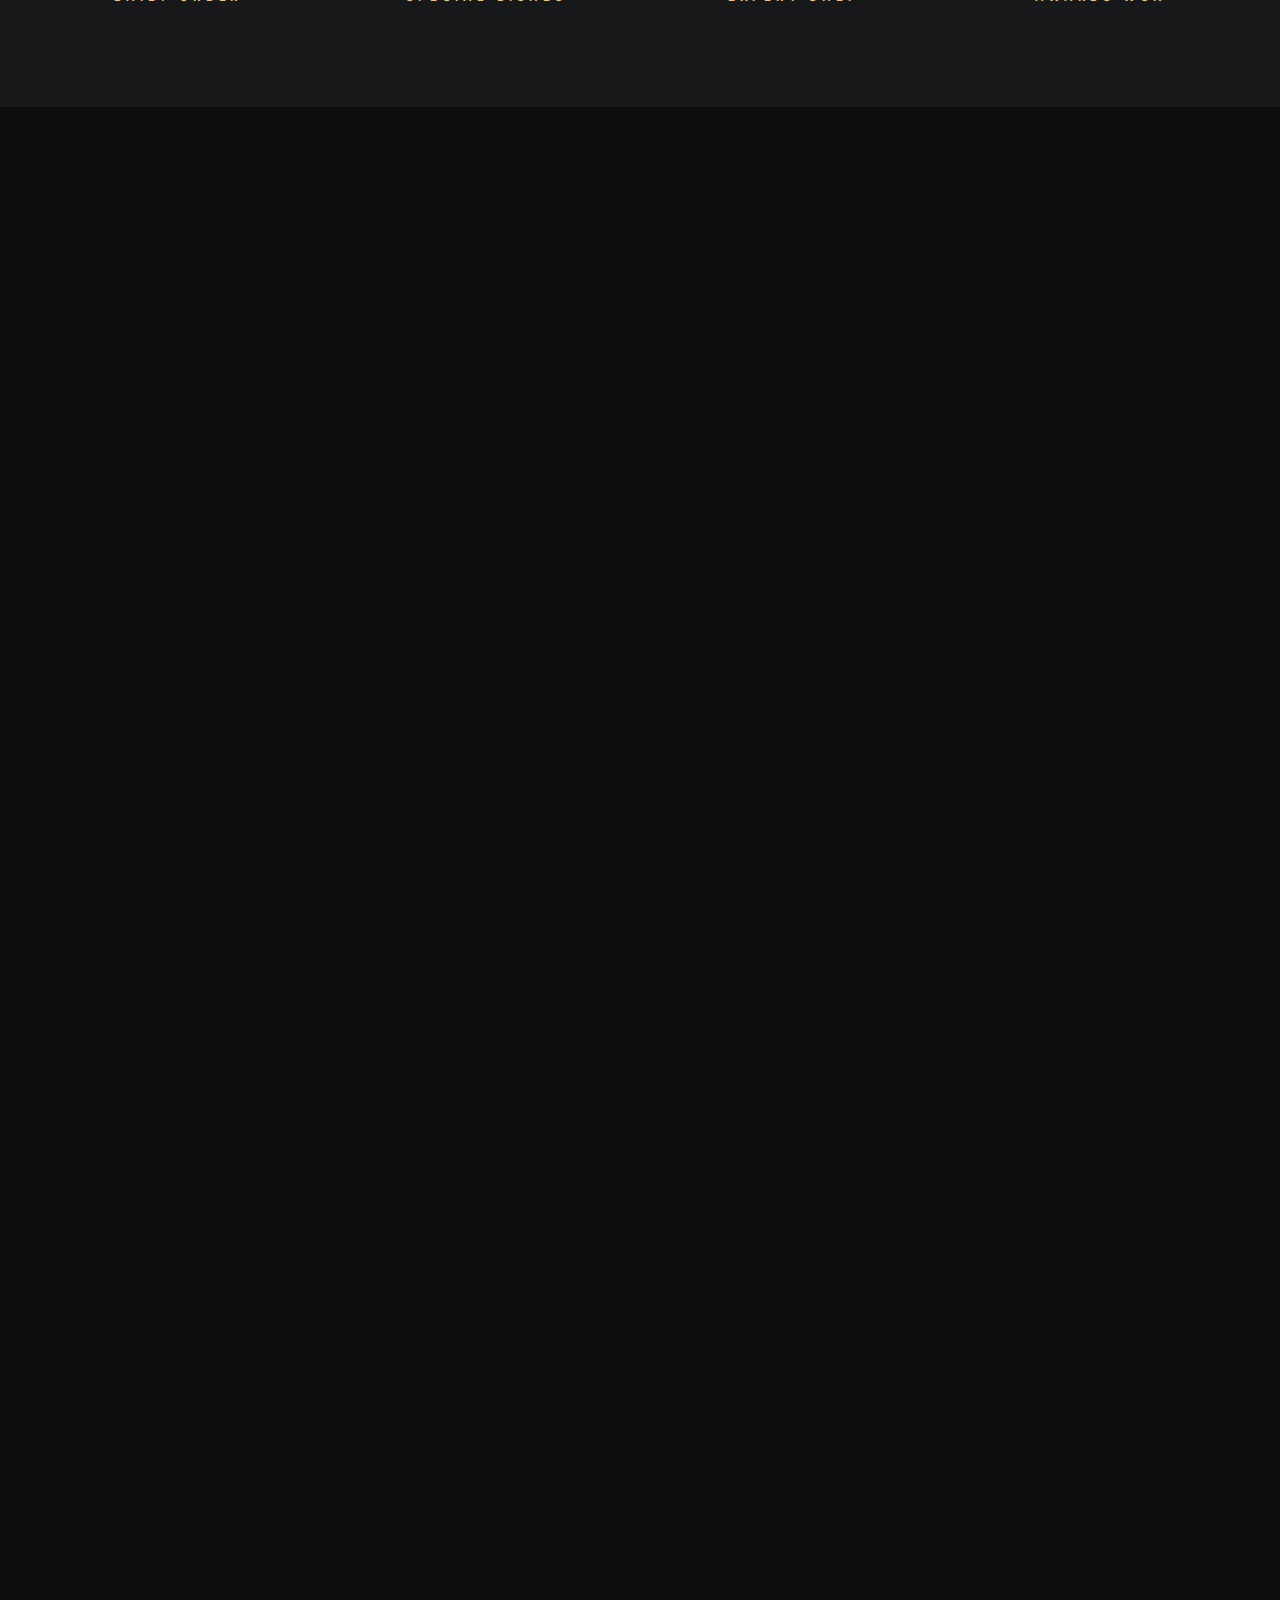
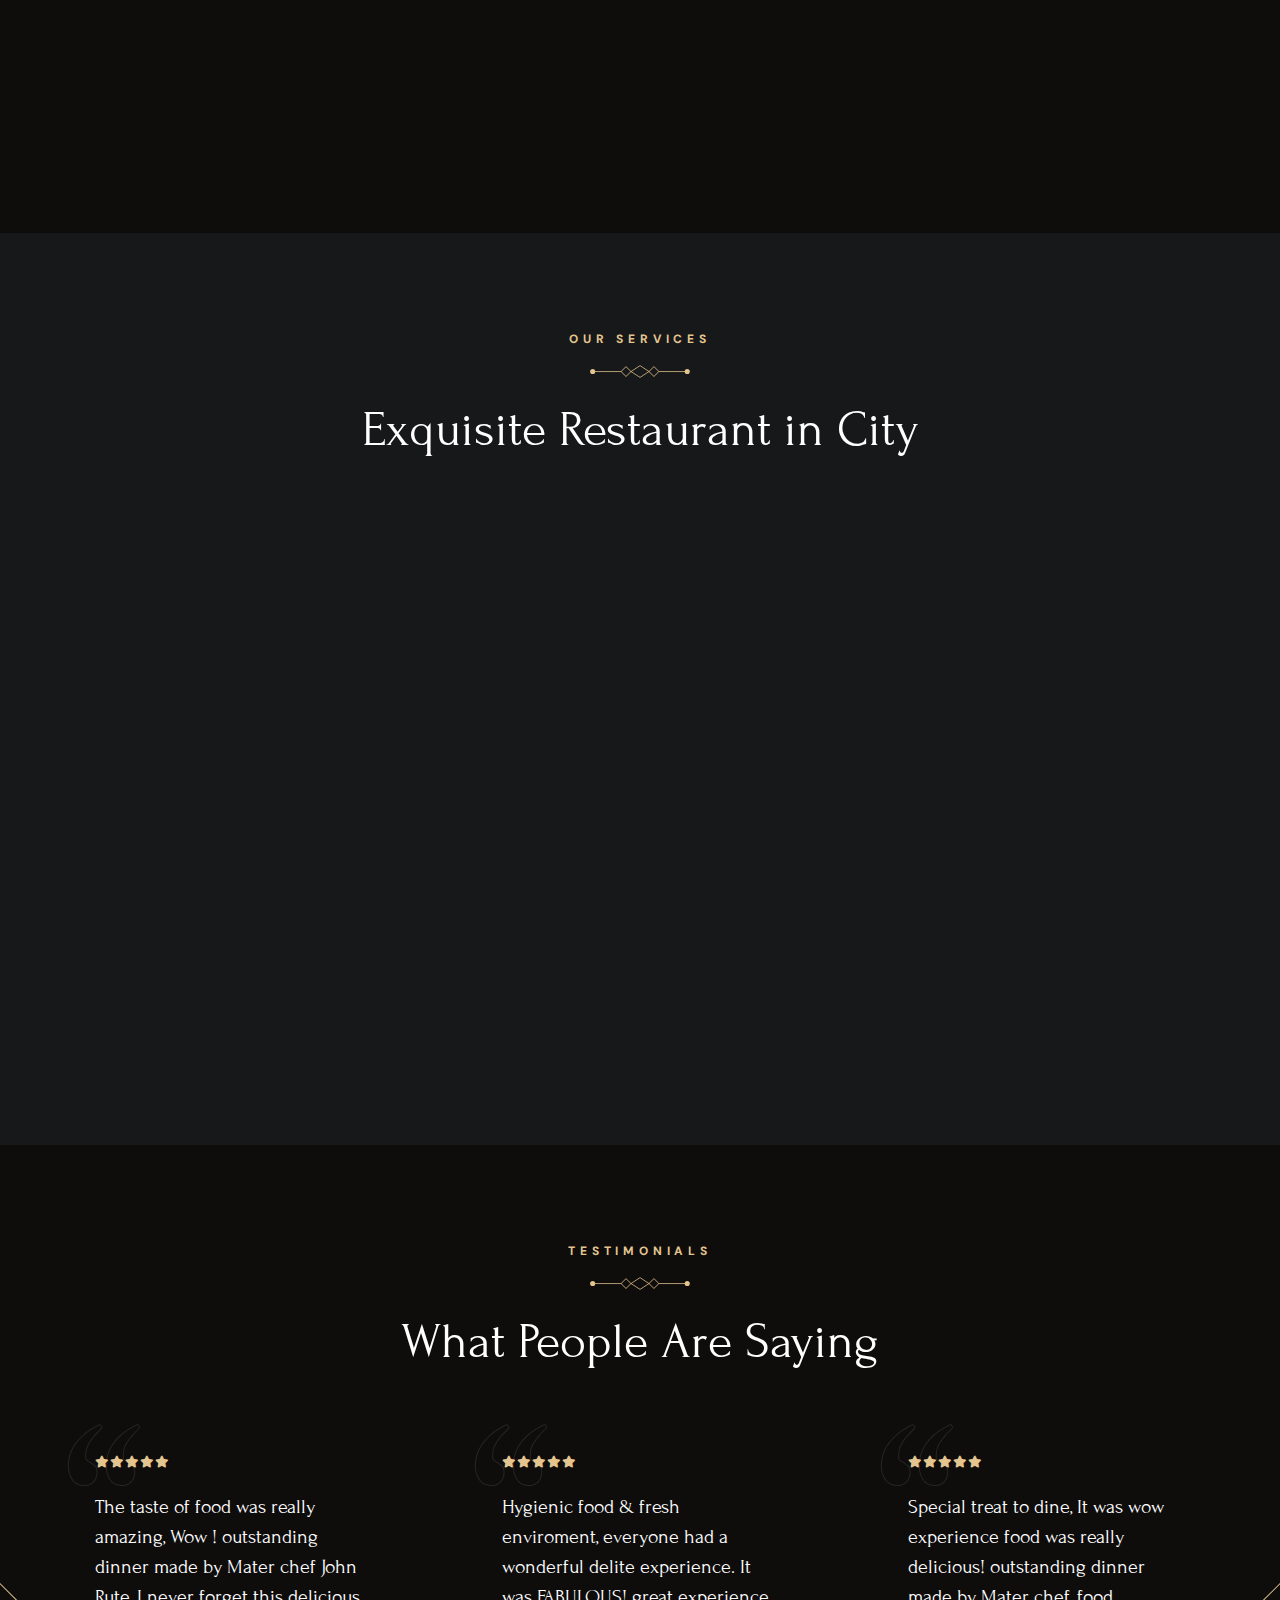
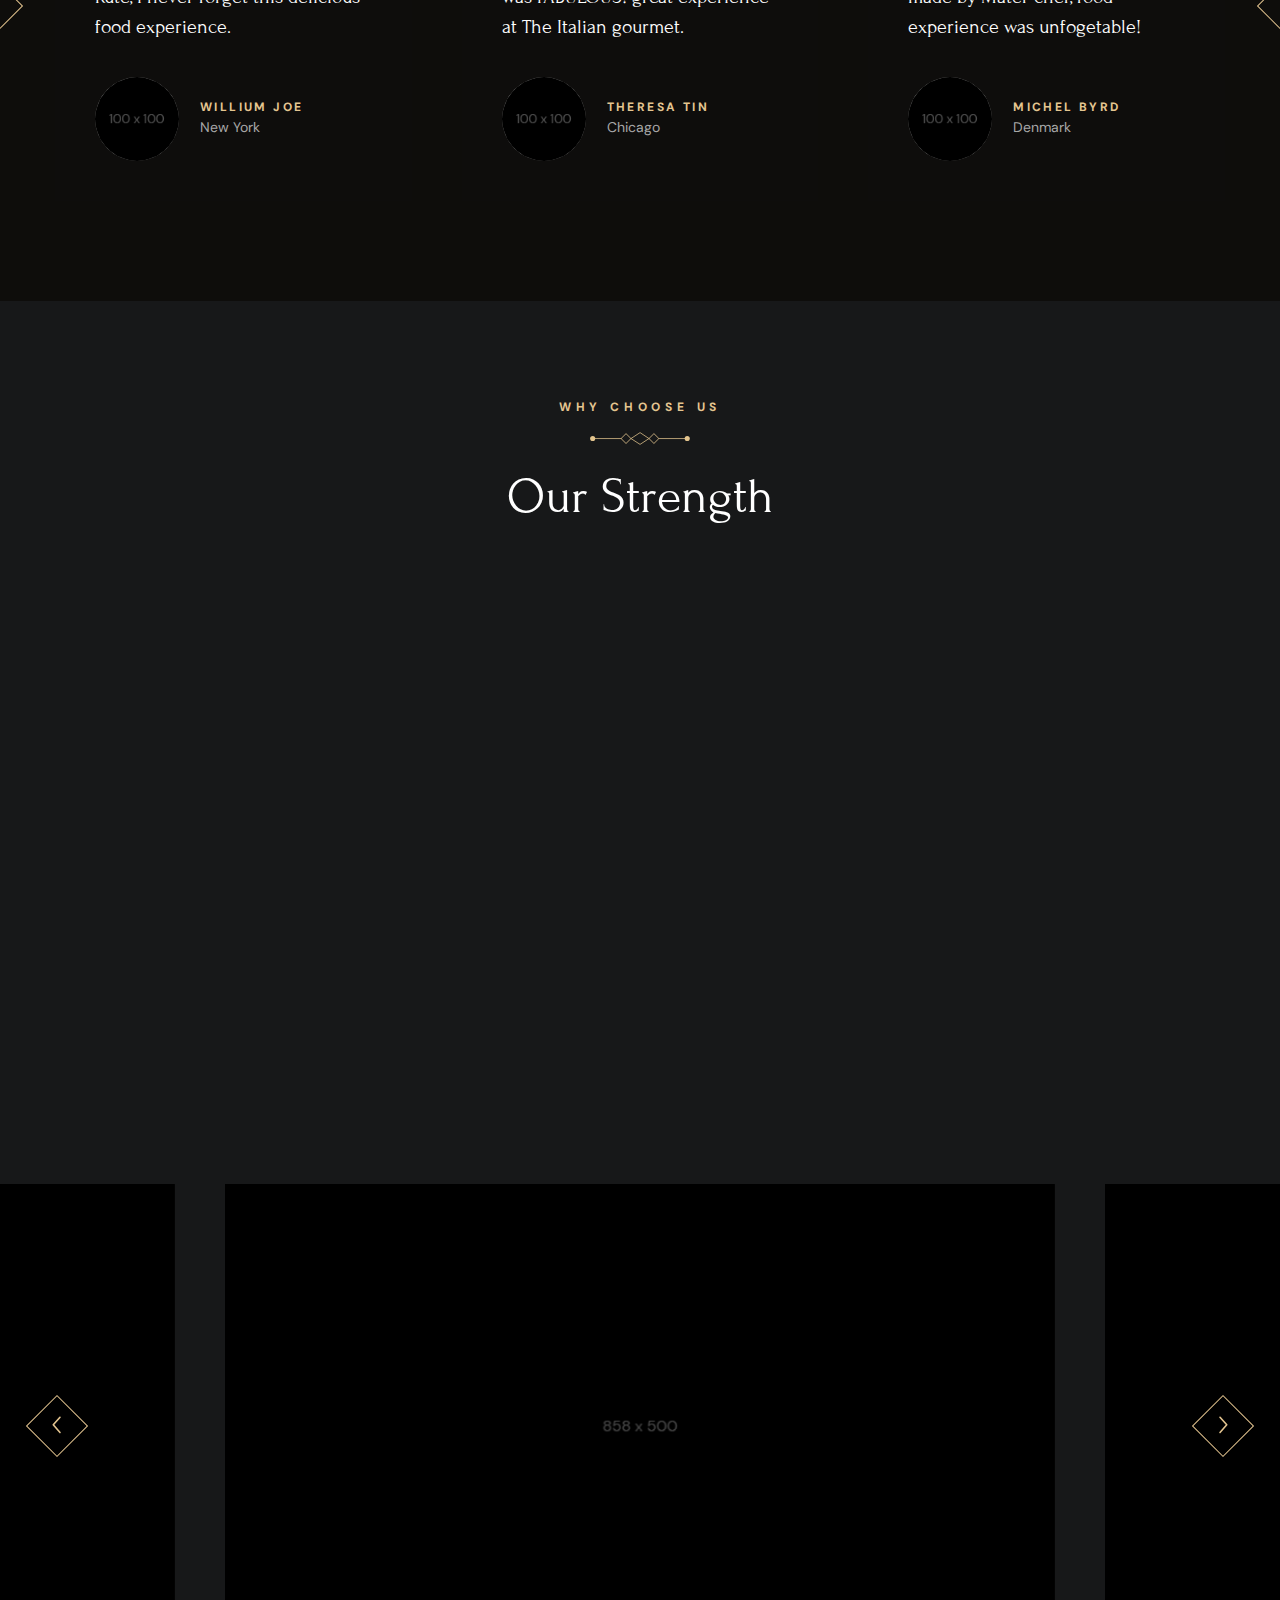
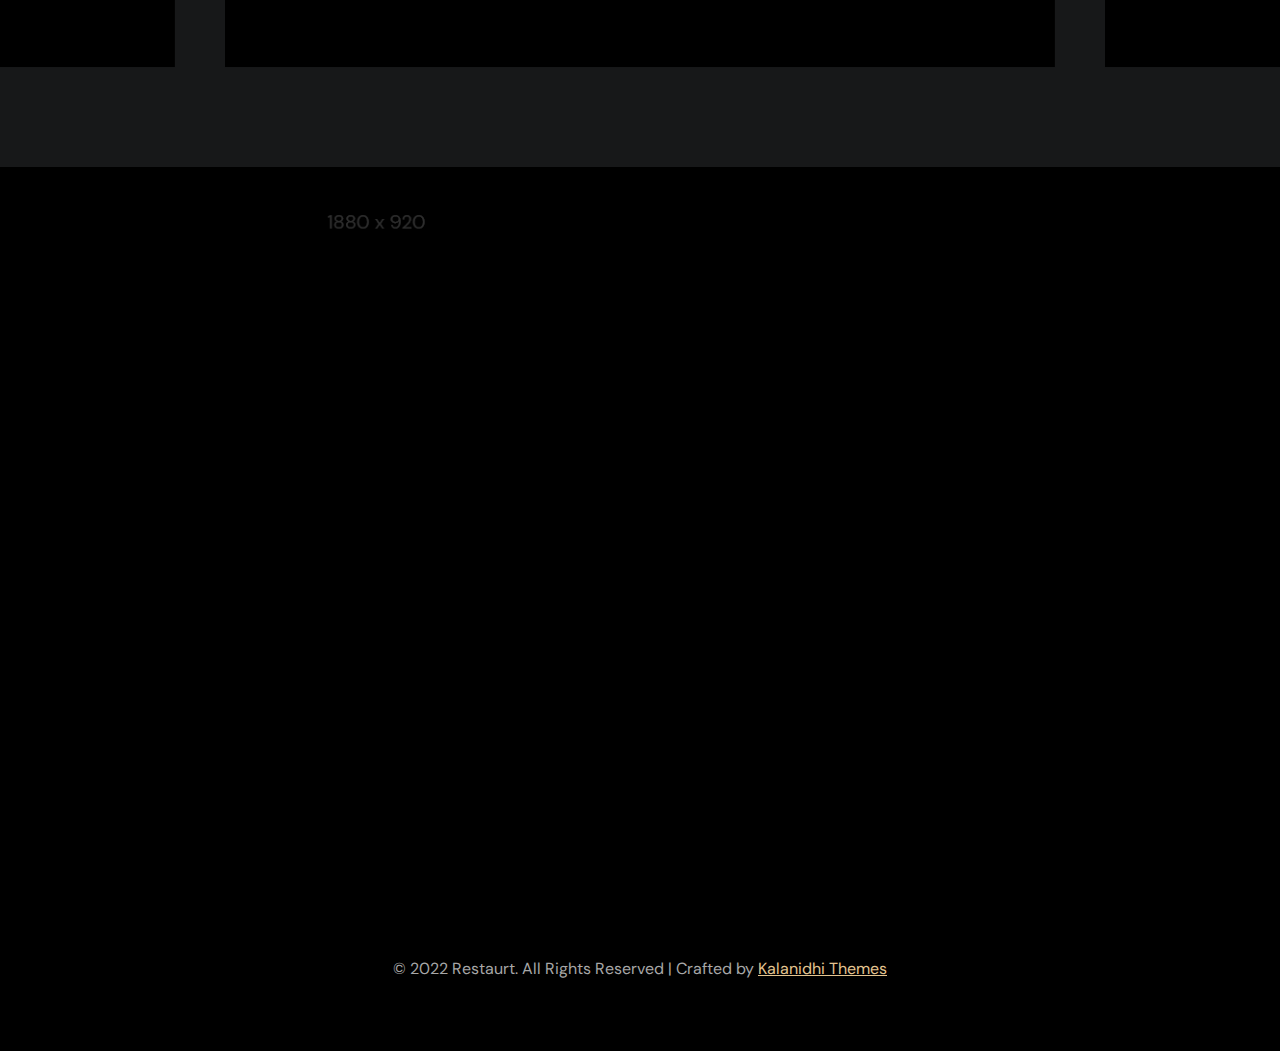
<file: view/Delici-Defoult/about.html>
<!DOCTYPE html>
<html lang="en">
<head>
<meta charset="utf-8">
<title>Delici - Restaurants HTML Template - About Us</title>
<!-- Stylesheets -->
<link href="css/bootstrap.css" rel="stylesheet">
<link href="css/style.css" rel="stylesheet">
<link rel="shortcut icon" href="images/favicon.png" type="image/x-icon">
<link rel="icon" href="images/favicon.png" type="image/x-icon">
<!-- Responsive -->
<meta http-equiv="X-UA-Compatible" content="IE=edge">
<meta name="viewport" content="width=device-width, initial-scale=1.0, maximum-scale=1.0, user-scalable=0">
<link href="css/responsive.css" rel="stylesheet">
<!--[if lt IE 9]><script src="https://cdnjs.cloudflare.com/ajax/libs/html5shiv/3.7.3/html5shiv.js"></script><![endif]--> 

</head>

<body>
  <div class="page-wrapper"> 
  
    <!-- Preloader -->
    <div class="loader-wrap">
        <div class="preloader">
            <div class="preloader-close">x</div>
            <div id="handle-preloader" class="handle-preloader">
                <div class="animation-preloader">
                    <div class="spinner"></div>
                    <div class="txt-loading">
                        <span data-text-preloader="D" class="letters-loading">
                            D
                        </span>
                        <span data-text-preloader="E" class="letters-loading">
                            E
                        </span>
                        <span data-text-preloader="L" class="letters-loading">
                            L
                        </span>
                        <span data-text-preloader="I" class="letters-loading">
                            I
                        </span>
                        <span data-text-preloader="C" class="letters-loading">
                            C
                        </span>
                        <span data-text-preloader="I" class="letters-loading">
                            I
                        </span>
                    </div>
                </div>  
            </div>
        </div>
    </div>
    <!-- Preloader End -->

    <!-- Main Header-->
    <header class="main-header">
        <div class="header-top">
            <div class="auto-container">
                <div class="inner clearfix">
                    <div class="top-left clearfix">
                        <ul class="top-info clearfix">
                            <li><i class="icon far fa-map-marker-alt"></i> Restaurant St, Delicious City, London 9578, UK</li>
                            <li><i class="icon far fa-clock"></i> Daily : 8.00 am to 10.00 pm</li>
                        </ul>
                    </div>
                    <div class="top-right clearfix">
                        <ul class="top-info clearfix">
                            <li><a href="tel:+11234567890"><i class="icon far fa-phone"></i> +1 123 456 7890</a></li>
                            <li><a href="mailto:booking@restaurant.com"><i class="icon far fa-envelope"></i> booking@restaurant.com</a></li>
                        </ul>
                    </div>
                </div>
            </div>
        </div>
        <!-- Header Upper -->
        <div class="header-upper">        
            <div class="auto-container">
                <!-- Main Box -->
                <div class="main-box clearfix">
                    <!--Logo-->
                    <div class="logo-box">
                         <div class="logo"><a href="index.html" title="Delici - Restaurants HTML Template"><img src="images/logo.png" alt="" title="Delici - Restaurants HTML Template"></a></div>
                    </div>

                    <div class="nav-box clearfix">
                        <!--Nav Outer-->
                        <div class="nav-outer clearfix">         
                            <nav class="main-menu">
                                <ul class="navigation clearfix">
                                    <li class=""><a href="index.html">Home</a>
                                    </li>
                                    <li class="dropdown has-mega-menu"><a href="menu-list.html">Menus</a>
                                        <ul>
                                            <li>
                                                <div class="mega-menu">
                                                    <div class="menu-inner">
                                                        <div class="auto-container">
                                                            <div class="row clearfix">
                                                                <div class="menu-block col-lg-3 col-md-6 col-sm-6">
                                                                    <div class="image"><a href="menu-list-1.html"><img src="images/resource/menu-image-1.jpg" alt=""></a></div>
                                                                    <div class="title"><a href="menu-list-1.html">Menu list 1</a></div>
                                                                </div>
                                                                <div class="menu-block col-lg-3 col-md-6 col-sm-6">
                                                                    <div class="image"><a href="menu-list-2.html"><img src="images/resource/menu-image-2.jpg" alt=""></a></div>
                                                                    <div class="title"><a href="menu-list-2.html">Menu list 2</a></div>
                                                                </div>
                                                                <div class="menu-block col-lg-3 col-md-6 col-sm-6">
                                                                    <div class="image"><a href="menu-list-3.html"><img src="images/resource/menu-image-3.jpg" alt=""></a></div>
                                                                    <div class="title"><a href="menu-list-3.html">Menu list 3</a></div>
                                                                </div>
                                                                <div class="menu-block col-lg-3 col-md-6 col-sm-6">
                                                                    <div class="image"><a href="menu-list-4.html"><img src="images/resource/menu-image-4.jpg" alt=""></a></div>
                                                                    <div class="title"><a href="menu-list-4.html">Menu list 4</a></div>
                                                                </div>
                                                            </div>
                                                        </div>
                                                    </div>
                                                </div>
                                            </li>
                                        </ul>
                                    </li>
                                    <li class="current"><a href="about.html">About Us</a></li>
                                    <li><a href="our-chef.html">Our chefs</a></li>
                                    <li class="dropdown"><a href="#">Pages</a>
                                        <ul>
                                            <li><a href="#">Dropdown Menu 1</a></li>
                                            <li><a href="#">Dropdown Menu 2</a></li>
                                            <li><a href="#">Dropdown Menu 3</a></li>
                                            <li class="dropdown"><a href="#">Dropdown Menu 4</a>
                                                <ul>
                                                    <li><a href="#">Dropdown Menu level 2</a></li>
                                                    <li><a href="#">Dropdown Menu level 2</a></li>
                                                    <li><a href="#">Dropdown Menu Level 3</a></li>
                                                </ul>
                                            </li>
                                            <li><a href="#">Dropdown Lorem 5</a></li>
                                        </ul>
                                    </li>
                                    <li><a href="contact-us.html">Contact</a></li>
                                </ul>
                            </nav>
                            <!-- Main Menu End-->
                        </div>
                        <!--Nav Outer End-->

                        <div class="links-box clearfix">
                            <div class="link link-btn">
                                <a href="reservation-opentable.html" class="theme-btn btn-style-one clearfix">
                                    <span class="btn-wrap">
                                        <span class="text-one">find a table</span>
                                        <span class="text-two">find a table</span>
                                    </span>
                                </a>
                            </div>
                            <div class="link info-toggler">
                                <button class="info-btn">
                                    <span class="hamburger">
                                        <span class="top-bun"></span>
                                        <span class="meat"></span>
                                        <span class="bottom-bun"></span>
                                    </span>
                                </button>
                            </div>
                        </div>

                        <!-- Hidden Nav Toggler -->
                        <div class="nav-toggler">
                            <button class="hidden-bar-opener">
                                <span class="hamburger">
                                    <span class="top-bun"></span>
                                    <span class="meat"></span>
                                    <span class="bottom-bun"></span>
                                </span>
                            </button>
                        </div>

                    </div>

                </div>
            </div>
        </div>
    </header>
    <!--End Main Header -->

    
    <!--Menu Backdrop-->
    <div class="menu-backdrop"></div>

    <!-- Hidden Navigation Bar -->
    <section class="hidden-bar">
        <!-- Hidden Bar Wrapper -->
        <div class="inner-box">
            <div class="cross-icon hidden-bar-closer"><span class="far fa-close"></span></div>
            <div class="logo-box"><a href="index.html" title="Delici - Restaurants HTML Template"><img src="images/resource/sidebar-logo.png" alt="" title="Delici - Restaurants HTML Template"></a></div>
            
            <!-- .Side-menu -->
            <div class="side-menu">
                 <ul class="navigation clearfix">
                    <li class=""><a href="index.html">Home</a>
                    </li>
                    <li class="dropdown"><a href="menu-list.html">Menus</a>
                        <ul>
                            <li><a href="menu-list-1.html">Menu List 1</a></li>
                            <li><a href="menu-list-2.html">Menu List 2</a></li>
                            <li><a href="menu-list-3.html">Menu List 3</a></li>
                            <li><a href="menu-list-4.html">Menu List 4</a></li>
                        </ul>
                    </li>
                    <li class="current"><a href="about.html">About Us</a></li>
                    <li><a href="our-chef.html">Our chefs</a></li>
                    <li class="dropdown"><a href="#">Pages</a>
                        <ul>
                            <li><a href="#">Dropdown Menu 1</a></li>
                            <li><a href="#">Dropdown Menu 2</a></li>
                            <li><a href="#">Dropdown Menu 3</a></li>
                            <li class="dropdown"><a href="#">Dropdown Menu 4</a>
                                <ul>
                                    <li><a href="#">Dropdown Menu level 2</a></li>
                                    <li><a href="#">Dropdown Menu level 2</a></li>
                                    <li><a href="#">Dropdown Menu Level 3</a></li>
                                </ul>
                            </li>
                            <li><a href="#">Dropdown Lorem 5</a></li>
                        </ul>
                    </li>
                    <li><a href="contact-us.html">Contact</a></li>
                </ul>
            </div><!-- /.Side-menu -->
            
            <h2>Visit Us</h2>
            <ul class="info">
                <li>Restaurant St, Delicious City, <br>London 9578, UK</li>
                <li>Open: 9.30 am - 2.30pm</li>
                <li><a href="mailto:booking@domainame.com">booking@domainame.com</a></li>
            </ul>
            <div class="separator"><span></span></div>
            <div class="booking-info">
                <div class="bk-title">Booking request</div>
                <div class="bk-no"><a href="tel:+88-123-123456">+88-123-123456</a></div>
            </div>
        
        </div><!-- / Hidden Bar Wrapper -->
    </section>
    <!-- / Hidden Bar -->

    <!--Info Back Drop-->
    <div class="info-back-drop"></div>
    
    <!-- Hidden Bar -->
    <section class="info-bar">
        <div class="inner-box">
            <div class="cross-icon"><span class="far fa-close"></span></div>
            <div class="logo-box"><a href="index.html" title="Delici - Restaurants HTML Template"><img src="images/resource/sidebar-logo.png" alt="" title="Delici - Restaurants HTML Template"></a></div>
            <div class="image-box"><img src="images/resource/sidebar-image.jpg" alt="" title=""></div>

            <h2>Visit Us</h2>
            <ul class="info">
                <li>Restaurant St, Delicious City, <br>London 9578, UK</li>
                <li>Open: 9.30 am - 2.30pm</li>
                <li><a href="mailto:booking@domainame.com">booking@domainame.com</a></li>
            </ul>
            <div class="separator"><span></span></div>
            <div class="booking-info">
                <div class="bk-title">Booking request</div>
                <div class="bk-no"><a href="tel:+88-123-123456">+88-123-123456</a></div>
            </div>
        </div>
    </section>
    <!--End Hidden Bar -->

    <!-- Inner Banner Section -->
    <section class="inner-banner">
        <div class="image-layer" style="background-image: url(images/background/banner-image-1.jpg);"></div>
        <div class="auto-container">
            <div class="inner">
                <div class="subtitle"><span>our story</span></div>
                <div class="pattern-image"><img src="images/icons/separator.svg" alt="" title=""></div>
                <h1><span>About Us</span></h1>
            </div>
        </div>
    </section>
    <!--End Banner Section -->

    <!--About Section-->
    <section class="about-section">
        <div class="left-bg"><img src="images/background/bg-10.png" alt="" title=""></div>
        <div class="right-bg"><img src="images/background/bg-11.png" alt="" title=""></div>
        <div class="auto-container">
            <div class="title-box centered">
                <div class="subtitle"><span>who we are</span></div>
                <div class="pattern-image"><img src="images/icons/separator.svg" alt="" title=""></div>
                <h3>A modern restaurant with a menu that will make your mouth water. Servicing delicious food <span class="theme_color">since 45 years</span>. Enjoy our seasonal menu and experience the beauty of naturalness</h3>
            </div>
            <div class="row clearfix">
                <!--Block-->
                <div class="about-block content-block col-xl-4 col-lg-4 col-md-6 col-sm-12">
                    <div class="inner-box wow fadeInUp" data-wow-duration="1500ms" data-wow-delay="0ms">
                        <div class="text">Lorem Ipsum is simply dummy text of the printingand typesetting industry lorem Ipsum has been the industrys standard dummy text ever since the when an unknown printer took a galley of type and scrambled it to make a type specimen book It has survived.</div>
                        <div class="signature"><img src="images/resource/signature-1.png" alt="" title=""></div>
                        <div class="author">andrew joe - founder</div>
                        <div class="video-box">
                            <div class="image"><a href="https://www.youtube.com/watch?v=ZETY_l3GVQg" class="lightbox-image"><img src="images/resource/about-image-1.jpg" alt=""></a>
                            <a href="https://www.youtube.com/watch?v=ZETY_l3GVQg" class="lightbox-image play-btn"><span class="icon fal fa-play"><i class="ripple"></i></span></a></div>
                        </div>
                    </div>
                </div>

                <!--Block-->
                <div class="about-block image-block col-xl-4 col-lg-4 col-md-6 col-sm-12">
                    <div class="inner-box wow fadeInUp" data-wow-duration="1500ms" data-wow-delay="300ms">
                        <div class="image"><img src="images/resource/about-image-2.jpg" alt=""></div>
                    </div>
                </div>

                <!--Block-->
                <div class="about-block info-block col-xl-4 col-lg-4 col-md-12 col-sm-12">
                    <div class="inner-box wow fadeInUp" data-wow-duration="1500ms" data-wow-delay="600ms">
                        <ul class="info">
                            <li><strong>Lunch Time</strong>Monday to Sunday <br>11.00 am - 2.30pm</li>
                            <li><strong>Dinner Time</strong>Monday to Sunday <br>5.30 pm - 11.30 pm</li>
                            <li class="separator"><span></span></li>
                            <li><strong>Contact Us</strong><span class="address">Restaurant St, Delicious City, London 9578, UK</span> <a href="tel:+88-123-123456">+88-123-123456</a> <br><a href="mailto:reservation@restro.com">reservation@restro.com</a></li>
                        </ul>
                    </div>
                </div>

            </div>
            <div class="fact-counter">
                <div class="row clearfix">
                    <div class="fact-block col-lg-3 col-md-6 col-sm-12">
                        <div class="inner clearfix">
                            <div class="fact-count"><div class="count-box"><span class="count-text" data-stop="150" data-speed="2000">0</span><i>+</i></div></div>
                            <div class="fact-title">daily order</div>
                        </div>
                    </div>
                    <div class="fact-block col-lg-3 col-md-6 col-sm-12">
                        <div class="inner clearfix">
                            <div class="fact-count"><div class="count-box"><span class="count-text" data-stop="82" data-speed="1500">0</span><i>+</i></div></div>
                            <div class="fact-title">Special Dishes</div>
                        </div>
                    </div>
                    <div class="fact-block col-lg-3 col-md-6 col-sm-12">
                        <div class="inner clearfix">
                            <div class="fact-count"><div class="count-box"><span class="count-text" data-stop="35" data-speed="1000">0</span><i>+</i></div></div>
                            <div class="fact-title">expert chef</div>
                        </div>
                    </div>
                    <div class="fact-block col-lg-3 col-md-6 col-sm-12">
                        <div class="inner clearfix">
                            <div class="fact-count"><div class="count-box"><span class="count-text" data-stop="10" data-speed="1000">0</span><i>+</i></div></div>
                            <div class="fact-title">awards won</div>
                        </div>
                    </div>
                </div>
            </div>
        </div>
    </section>

    <!--Fluid Section-->
    <section class="fluid-section">
        <div class="outer-container">
            <div class="row clearfix">
                <!--Col-->
                <div class="image-col col-xl-6 col-lg-6 col-md-12 col-sm-12">
                    <div class="inner wow fadeInLeft" data-wow-duration="1500ms" data-wow-delay="0ms">
                        <div class="image-layer" style="background-image: url(images/background/image-5.jpg);"></div>
                        <div class="image"><img src="images/background/image-5.jpg" alt=""></div>
                    </div>
                </div>
                <!--Col-->
                <div class="content-col col-xl-6 col-lg-6 col-md-12 col-sm-12">
                    <div class="right-bg"><img src="images/background/bg-12.png" alt="" title=""></div>
                    <div class="inner clearfix wow fadeInRight" data-wow-duration="1500ms" data-wow-delay="0ms">
                        <div class="content-box">
                            <div class="title-box centered">
                                <div class="subtitle"><span>35 year of experience</span></div>
                                <div class="pattern-image"><img src="images/icons/separator.svg" alt="" title=""></div>
                                <h2>Award Winning Chef</h2>
                                <div class="text">Lorem Ipsum is simply dummy text of the printingand typesetting industry lorem Ipsum has been the industrys standard dummy text ever since the when an unknown printer took a galley of type.</div>
                            </div>
                            <div class="info">
                                <div class="signature"><img src="images/resource/signature-2.png" alt="" title=""></div>
                                <div class="author">Henry - EXCUTIVE CHEF</div>
                            </div>
                            <div class="link-box">
                                <a href="our-chef.html" class="theme-btn btn-style-two clearfix">
                                    <span class="btn-wrap">
                                        <span class="text-one">meet our team</span>
                                        <span class="text-two">meet our team</span>
                                    </span>
                                </a>
                            </div>
                        </div>
                    </div>
                </div>

            </div>
        </div>
    </section>

    <!--Fluid Section-->
    <section class="fluid-section alternate">
        <div class="outer-container">
            <div class="row clearfix">
                <!--Col-->
                <div class="image-col col-xl-6 col-lg-6 col-md-12 col-sm-12">
                    <div class="inner wow fadeInLeft" data-wow-duration="1500ms" data-wow-delay="0ms">
                        <div class="image-layer" style="background-image: url(images/background/image-6.jpg);"></div>
                        <div class="image"><img src="images/background/image-6.jpg" alt=""></div>
                    </div>
                </div>
                <!--Col-->
                <div class="content-col col-xl-6 col-lg-6 col-md-12 col-sm-12">
                    <div class="left-bg"><img src="images/background/bg-13.png" alt="" title=""></div>
                    <div class="inner clearfix wow fadeInRight" data-wow-duration="1500ms" data-wow-delay="0ms">
                        <div class="content-box">
                            <div class="title-box centered">
                                <div class="subtitle"><span>Delightful Experience</span></div>
                                <div class="pattern-image"><img src="images/icons/separator.svg" alt="" title=""></div>
                                <h2>Dinner, Event or Party?</h2>
                                <div class="text">Lorem Ipsum is simply dummy text of the printingand typesetting industry lorem Ipsum has been the industrys standard dummy text ever since the when an unknown printer took a galley of type.</div>
                            </div>
                            <div class="link-box">
                                <a href="menu-list-1.html" class="theme-btn btn-style-two clearfix">
                                    <span class="btn-wrap">
                                        <span class="text-one">Discover Now</span>
                                        <span class="text-two">Discover Now</span>
                                    </span>
                                </a>
                            </div>
                        </div>
                    </div>
                </div>

            </div>
        </div>
    </section>

    <!--Services Section-->
    <section class="services-section">
        <div class="left-bg"><img src="images/background/bg-14.png" alt="" title=""></div>
        <div class="right-bg"><img src="images/background/bg-15.png" alt="" title=""></div>
        <div class="auto-container">
            <div class="title-box centered">
                <div class="subtitle"><span>our services</span></div>
                <div class="pattern-image"><img src="images/icons/separator.svg" alt="" title=""></div>
                <h2>Exquisite Restaurant in City</h2>
            </div>
            <div class="row clearfix">
                <div class="s-col col-lg-4 col-md-6 col-sm-12">
                    <div class="inner wow fadeInLeft" data-wow-duration="1500ms" data-wow-delay="0ms">
                        <div class="s-block">
                            <div class="inner">
                                <div class="icon-box"><img src="images/resource/s-icon-1.png" alt="" title=""></div>
                                <h4>Door Delivery</h4>
                                <div class="text">Lorem Ipsum is simply dummy printing and typeset industry lorem Ipsum has been.</div>
                            </div>
                        </div>
                        <div class="s-block alternate">
                            <div class="inner">
                                <div class="icon-box"><img src="images/resource/s-icon-2.png" alt="" title=""></div>
                                <h4>Fine Dining</h4>
                                <div class="text">Lorem Ipsum is simply dummy printing and typeset industry lorem Ipsum has been.</div>
                            </div>
                        </div>
                    </div>
                </div>
                <div class="s-col last col-lg-4 col-md-6 col-sm-12">
                    <div class="inner wow fadeInRight" data-wow-duration="1500ms" data-wow-delay="0ms">
                        <div class="s-block alternate">
                            <div class="inner">
                                <div class="icon-box"><img src="images/resource/s-icon-3.png" alt="" title=""></div>
                                <h4>Outdoor Catering</h4>
                                <div class="text">Lorem Ipsum is simply dummy printing and typeset industry lorem Ipsum has been.</div>
                            </div>
                        </div>
                        <div class="s-block">
                            <div class="inner">
                                <div class="icon-box"><img src="images/resource/s-icon-4.png" alt="" title=""></div>
                                <h4>Banquets Hall</h4>
                                <div class="text">Lorem Ipsum is simply dummy printing and typeset industry lorem Ipsum has been.</div>
                            </div>
                        </div>
                    </div>
                </div>
                <div class="image-col col-lg-4 col-md-12 col-sm-12">
                    <div class="inner wow fadeInUp" data-wow-duration="1500ms" data-wow-delay="0ms">
                        <div class="image-box"><img src="images/resource/service-image.png" alt="" title=""></div>
                    </div>
                </div>
            </div>
        </div>
    </section>

    <!--Testimonials Section-->
    <section class="testimonials-two">
        <div class="image-layer" style="background-image: url(images/background/image-7.jpg);"></div>
        <div class="auto-container">
            
            <div class="title-box centered">
                <div class="subtitle"><span>testimonials</span></div>
                <div class="pattern-image"><img src="images/icons/separator.svg" alt="" title=""></div>
                <h2>What People Are Saying</h2>
            </div>
            <div class="carousel-box">
                <div class="testimonial-slider owl-theme owl-carousel">
                    <!--Slide Item-->
                    <div class="testi-block">
                        <div class="inner-box">
                            <div class="quote-icon"><img src="images/icons/quotes-1.png" alt="" title=""></div>
                            <div class="rating"><span class="fa fa-star"></span><span class="fa fa-star"></span><span class="fa fa-star"></span><span class="fa fa-star"></span><span class="fa fa-star"></span></div>
                            <div class="text">The taste of food was really amazing, Wow ! outstanding dinner made by Mater chef John Rute, I never forget this delicious food experience.</div>
                            <div class="auth-info">
                                <div class="image"><img src="images/resource/author-thumb-4.jpg" alt=""></div>
                                <div class="auth-title">willium joe</div>
                                <div class="location">New York</div>
                            </div>
                        </div>
                    </div>

                    <!--Slide Item-->
                    <div class="testi-block">
                        <div class="inner-box">
                            <div class="quote-icon"><img src="images/icons/quotes-1.png" alt="" title=""></div>
                            <div class="rating"><span class="fa fa-star"></span><span class="fa fa-star"></span><span class="fa fa-star"></span><span class="fa fa-star"></span><span class="fa fa-star"></span></div>
                            <div class="text">Hygienic food & fresh enviroment, everyone had a wonderful delite experience. It was FABULOUS! great experience at The Italian gourmet.</div>
                            <div class="auth-info">
                                <div class="image"><img src="images/resource/author-thumb-5.jpg" alt=""></div>
                                <div class="auth-title">Theresa Tin</div>
                                <div class="location">Chicago</div>
                            </div>
                        </div>
                    </div>

                    <!--Slide Item-->
                    <div class="testi-block">
                        <div class="inner-box">
                            <div class="quote-icon"><img src="images/icons/quotes-1.png" alt="" title=""></div>
                            <div class="rating"><span class="fa fa-star"></span><span class="fa fa-star"></span><span class="fa fa-star"></span><span class="fa fa-star"></span><span class="fa fa-star"></span></div>
                            <div class="text">Special treat to dine, It was wow experience food was really delicious! outstanding dinner made by Mater chef, food experience was unfogetable!</div>
                            <div class="auth-info">
                                <div class="image"><img src="images/resource/author-thumb-6.jpg" alt=""></div>
                                <div class="auth-title">Michel Byrd</div>
                                <div class="location">Denmark</div>
                            </div>
                        </div>
                    </div>

                    <!--Slide Item-->
                    <div class="testi-block">
                        <div class="inner-box">
                            <div class="quote-icon"><img src="images/icons/quotes-1.png" alt="" title=""></div>
                            <div class="rating"><span class="fa fa-star"></span><span class="fa fa-star"></span><span class="fa fa-star"></span><span class="fa fa-star"></span><span class="fa fa-star"></span></div>
                            <div class="text">The taste of food was really amazing, Wow ! outstanding dinner made by Mater chef John Rute, I never forget this delicious food experience.</div>
                            <div class="auth-info">
                                <div class="image"><img src="images/resource/author-thumb-4.jpg" alt=""></div>
                                <div class="auth-title">willium joe</div>
                                <div class="location">New York</div>
                            </div>
                        </div>
                    </div>

                    <!--Slide Item-->
                    <div class="testi-block">
                        <div class="inner-box">
                            <div class="quote-icon"><img src="images/icons/quotes-1.png" alt="" title=""></div>
                            <div class="rating"><span class="fa fa-star"></span><span class="fa fa-star"></span><span class="fa fa-star"></span><span class="fa fa-star"></span><span class="fa fa-star"></span></div>
                            <div class="text">Hygienic food & fresh enviroment, everyone had a wonderful delite experience. It was FABULOUS! great experience at The Italian gourmet.</div>
                            <div class="auth-info">
                                <div class="image"><img src="images/resource/author-thumb-5.jpg" alt=""></div>
                                <div class="auth-title">Theresa Tin</div>
                                <div class="location">Chicago</div>
                            </div>
                        </div>
                    </div>

                    <!--Slide Item-->
                    <div class="testi-block">
                        <div class="inner-box">
                            <div class="quote-icon"><img src="images/icons/quotes-1.png" alt="" title=""></div>
                            <div class="rating"><span class="fa fa-star"></span><span class="fa fa-star"></span><span class="fa fa-star"></span><span class="fa fa-star"></span><span class="fa fa-star"></span></div>
                            <div class="text">Special treat to dine, It was wow experience food was really delicious! outstanding dinner made by Mater chef, food experience was unfogetable!</div>
                            <div class="auth-info">
                                <div class="image"><img src="images/resource/author-thumb-6.jpg" alt=""></div>
                                <div class="auth-title">Michel Byrd</div>
                                <div class="location">Denmark</div>
                            </div>
                        </div>
                    </div>

                </div>
            </div>
        </div>
    </section>

    <!--Why Us Section-->
    <section class="why-us-two">
        <div class="auto-container">
            <div class="title-box centered">
                <div class="subtitle"><span>why choose us</span></div>
                <div class="pattern-image"><img src="images/icons/separator.svg" alt="" title=""></div>
                <h2>Our Strength</h2>
            </div>
            <div class="row clearfix">
                <!--Block-->
                <div class="why-block-two col-xl-3 col-lg-3 col-md-6 col-sm-12">
                    <div class="inner-box wow fadeInUp" data-wow-duration="1500ms" data-wow-delay="0ms">
                        <div class="image-box"><img src="images/resource/featured-4.jpg" alt=""></div>
                        <div class="over-box">
                            <div class="icon-box"><img src="images/resource/why-icon-1.png" alt=""></div>
                            <h4>Hygienic Food</h4>
                        </div>
                    </div>
                </div>

                <!--Block-->
                <div class="why-block-two m-top col-xl-3 col-lg-3 col-md-6 col-sm-12">
                    <div class="inner-box wow fadeInUp" data-wow-duration="1500ms" data-wow-delay="300ms">
                        <div class="image-box"><img src="images/resource/featured-5.jpg" alt=""></div>
                        <div class="over-box">
                            <div class="icon-box"><img src="images/resource/why-icon-2.png" alt=""></div>
                            <h4>Fresh Environment</h4>
                        </div>
                    </div>
                </div>

                <!--Block-->
                <div class="why-block-two col-xl-3 col-lg-3 col-md-6 col-sm-12">
                    <div class="inner-box wow fadeInUp" data-wow-duration="1500ms" data-wow-delay="600ms">
                        <div class="image-box"><img src="images/resource/featured-6.jpg" alt=""></div>
                        <div class="over-box">
                            <div class="icon-box"><img src="images/resource/why-icon-3.png" alt=""></div>
                            <h4>Skilled Chefs</h4>
                        </div>
                    </div>
                </div>

                <!--Block-->
                <div class="why-block-two m-top col-xl-3 col-lg-3 col-md-6 col-sm-12">
                    <div class="inner-box wow fadeInUp" data-wow-duration="1500ms" data-wow-delay="900ms">
                        <div class="image-box"><img src="images/resource/featured-7.jpg" alt=""></div>
                        <div class="over-box">
                            <div class="icon-box"><img src="images/resource/why-icon-4.png" alt=""></div>
                            <h4>Event & Party</h4>
                        </div>
                    </div>
                </div>

            </div>
        </div>
    </section>

    <!--Gallery Section-->
    <section class="image-gallery">
        <div class="carousel-box">
            <div class="auto-container">
                <div class="image-gallery-slider owl-theme owl-carousel">
                    <!--Slide Item-->
                    <div class="gallery-block">
                        <div class="image"><a href="images/resource/gallery-1.jpg" class="lightbox-image" data-fancybox="gallery"><img src="images/resource/gallery-1.jpg" alt=""></a></div>
                    </div>

                    <!--Slide Item-->
                    <div class="gallery-block">
                        <div class="image"><a href="images/resource/gallery-2.jpg" class="lightbox-image" data-fancybox="gallery"><img src="images/resource/gallery-2.jpg" alt=""></a></div>
                    </div>

                    <!--Slide Item-->
                    <div class="gallery-block">
                        <div class="image"><a href="images/resource/gallery-3.jpg" class="lightbox-image" data-fancybox="gallery"><img src="images/resource/gallery-3.jpg" alt=""></a></div>
                    </div>

                    <!--Slide Item-->
                    <div class="gallery-block">
                        <div class="image"><a href="images/resource/gallery-1.jpg" class="lightbox-image" data-fancybox="gallery"><img src="images/resource/gallery-1.jpg" alt=""></a></div>
                    </div>

                    <!--Slide Item-->
                    <div class="gallery-block">
                        <div class="image"><a href="images/resource/gallery-2.jpg" class="lightbox-image" data-fancybox="gallery"><img src="images/resource/gallery-2.jpg" alt=""></a></div>
                    </div>

                    <!--Slide Item-->
                    <div class="gallery-block">
                        <div class="image"><a href="images/resource/gallery-3.jpg" class="lightbox-image" data-fancybox="gallery"><img src="images/resource/gallery-3.jpg" alt=""></a></div>
                    </div>

                </div>
            </div>
        </div>
    </section>

    <!--Main Footer-->
    <footer class="main-footer">
        <div class="image-layer" style="background-image: url(images/background/image-4.jpg);"></div>
        <div class="upper-section">
            <div class="auto-container">
                <div class="row clearfix">
                    <!--Footer Col-->
                    <div class="footer-col info-col col-lg-6 col-md-12 col-sm-12">
                        <div class="inner wow fadeInUp" data-wow-delay="0ms" data-wow-duration="1500ms">
                            <div class="content">
                                <div class="logo"><a href="index.html" title="Delici - Restaurants HTML Template"><img src="images/logo.png" alt="" title="Delici - Restaurants HTML Template"></a></div>
                                <div class="info">
                                    <ul>
                                        <li>Restaurant St, Delicious City, London 9578, UK</li>
                                        <li><a href="mailto:booking@domainname.com">booking@domainname.com</a></li>
                                        <li><a href="tel:+88-123-123456">Booking Request : +88-123-123456</a></li>
                                        <li>Open : 09:00 am - 01:00 pm</li>
                                    </ul>
                                </div>
                                <div class="separator"><span></span><span></span><span></span></div>
                                <div class="newsletter">
                                    <h3>Get News & Offers</h3>
                                    <div class="text">Subscribe us & Get <span>25% Off.</span></div>
                                    <div class="newsletter-form">
                                        <form method="post" action="index.html">
                                            <div class="form-group">
                                                <span class="alt-icon far fa-envelope"></span>
                                                <input type="email" name="email" value="" placeholder="Your email" required>
                                                <button type="submit" class="theme-btn btn-style-one clearfix">
                                                    <span class="btn-wrap">
                                                        <span class="text-one">subscribe</span>
                                                        <span class="text-two">subscribe</span>
                                                    </span>
                                                </button>
                                            </div>
                                        </form>
                                    </div>
                                </div>
                            </div>
                        </div>
                    </div>
                    <!--Footer Col-->
                    <div class="footer-col links-col col-lg-3 col-md-6 col-sm-12">
                        <div class="inner wow fadeInLeft" data-wow-delay="0ms" data-wow-duration="1500ms">
                            <ul class="links">
                                <li><a href="home.html">Home</a></li>
                                <li><a href="menu-list-1.html">Menus</a></li>
                                <li><a href="about.html">About us</a></li>
                                <li><a href="our-chef.html">Our chefs</a></li>
                                <li><a href="contact-us.html">Contact</a></li>
                            </ul>
                        </div>
                    </div>
                    <!--Footer Col-->
                    <div class="footer-col links-col last col-lg-3 col-md-6 col-sm-12">
                        <div class="inner wow fadeInRight" data-wow-delay="0ms" data-wow-duration="1500ms">
                            <ul class="links">
                                <li><a href="#">facebook</a></li>
                                <li><a href="#">instagram</a></li>
                                <li><a href="#">Twitter</a></li>
                                <li><a href="#">Youtube</a></li>
                                <li><a href="#">Google map</a></li>
                            </ul>
                        </div>
                    </div>
                </div>
            </div>
        </div>
        <div class="footer-bottom">
            <div class="auto-container">
                <div class="copyright">&copy; 2022 Restaurt. All Rights Reserved   |    Crafted by <a href="https://themeforest.net/user/kalanidhithemes" target="blank">Kalanidhi Themes</a></div>
            </div>
        </div>
    </footer>

</div>
<!--End pagewrapper--> 

<!--Scroll to top-->
<div class="scroll-to-top scroll-to-target" data-target="html"><span class="icon fa fa-angle-up"></span></div>

<script src="js/jquery.js"></script>
<script src="js/popper.min.js"></script>
<script src="js/bootstrap.min.js"></script>
<script src="js/jquery-ui.js"></script>
<script src="js/jquery.fancybox.js"></script>
<script src="js/swiper.js"></script>
<script src="js/owl.js"></script>
<script src="js/appear.js"></script>
<script src="js/wow.js"></script>
<script src="js/custom-script.js"></script>
</body>
</html>
</file>
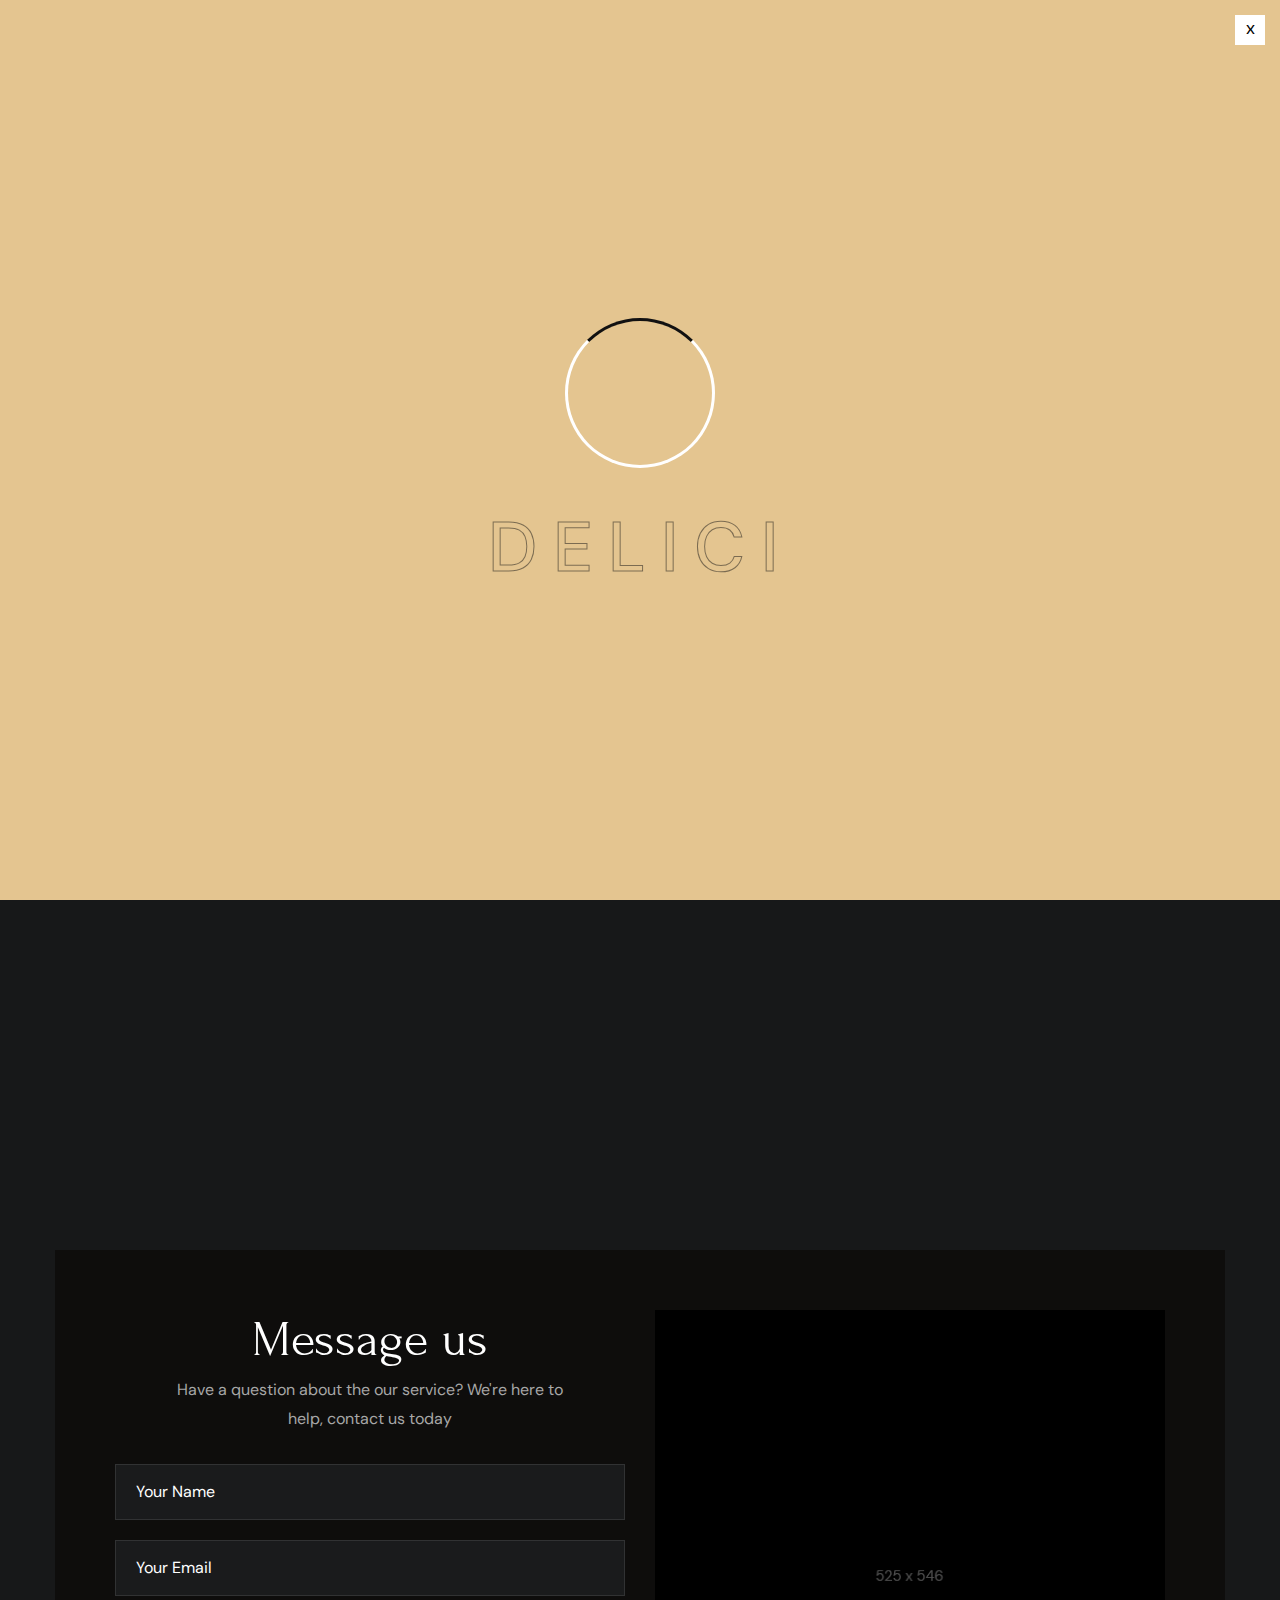
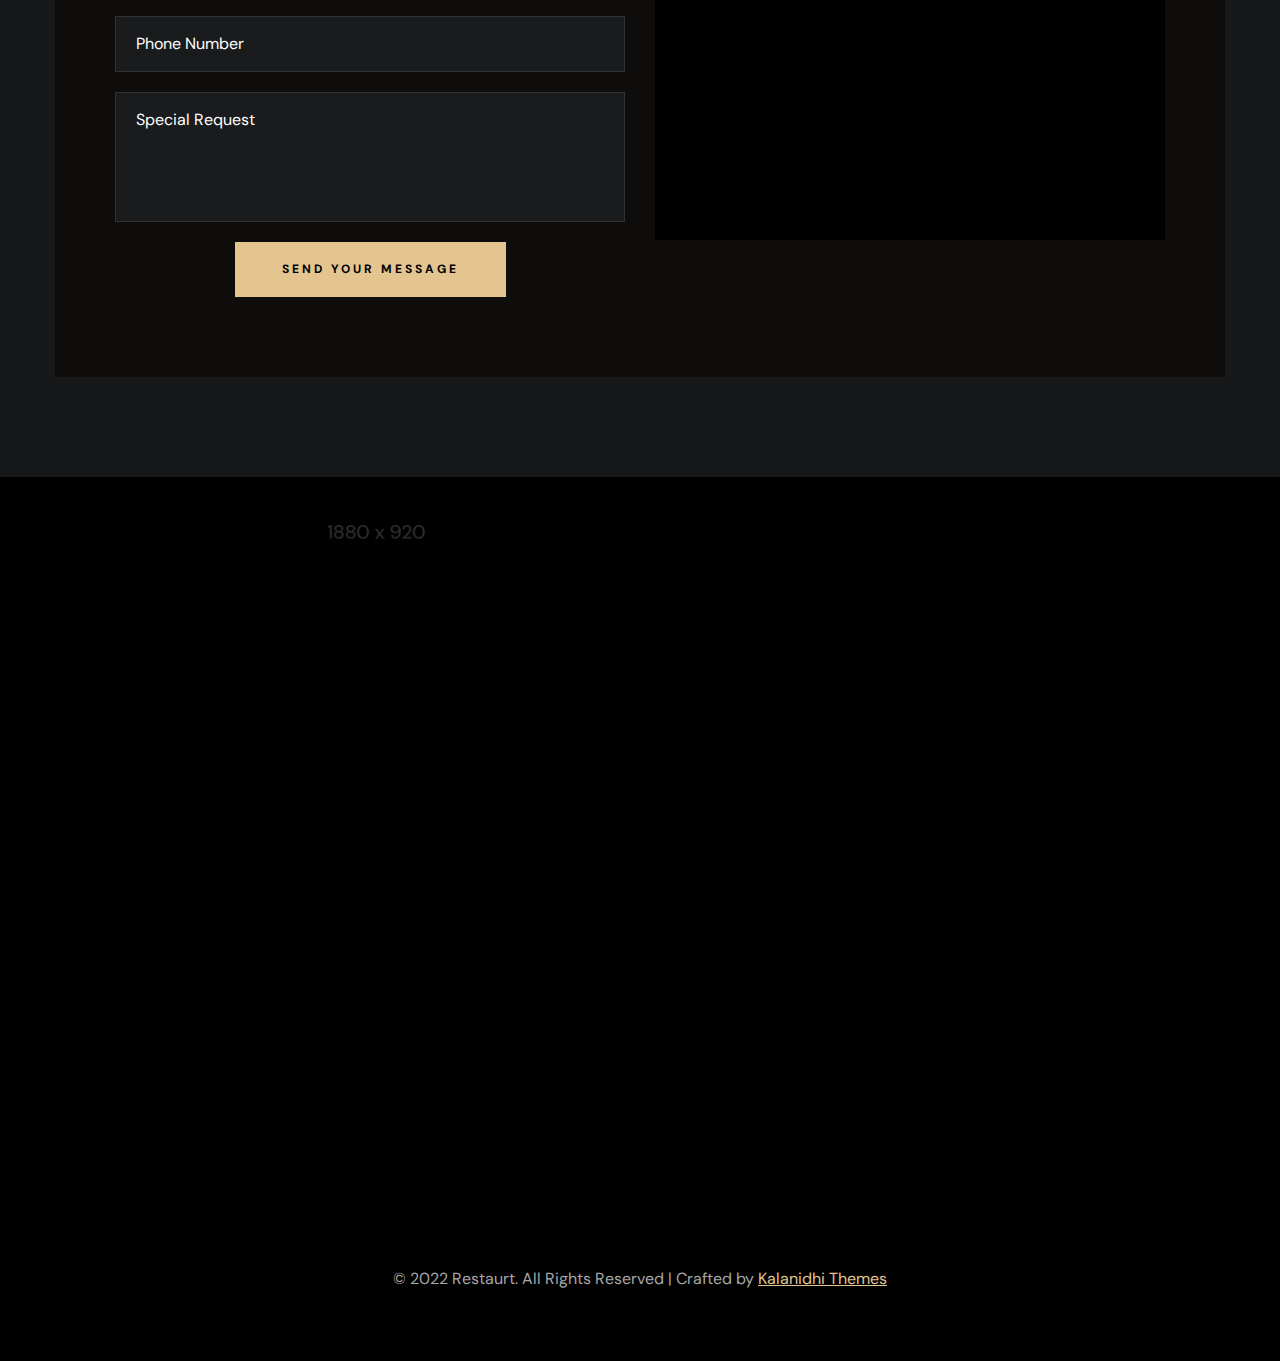
<file: view/Delici-Defoult/contact-us.html>
<!DOCTYPE html>
<html lang="en">
<head>
<meta charset="utf-8">
<title>Delici - Restaurants HTML Template - Menus List</title>
<!-- Stylesheets -->
<link href="css/bootstrap.css" rel="stylesheet">
<link href="css/style.css" rel="stylesheet">
<link rel="shortcut icon" href="images/favicon.png" type="image/x-icon">
<link rel="icon" href="images/favicon.png" type="image/x-icon">
<!-- Responsive -->
<meta http-equiv="X-UA-Compatible" content="IE=edge">
<meta name="viewport" content="width=device-width, initial-scale=1.0, maximum-scale=1.0, user-scalable=0">
<link href="css/responsive.css" rel="stylesheet">
<!--[if lt IE 9]><script src="https://cdnjs.cloudflare.com/ajax/libs/html5shiv/3.7.3/html5shiv.js"></script><![endif]--> 

</head>

<body>
  <div class="page-wrapper"> 
  
    <!-- Preloader -->
    <div class="loader-wrap">
        <div class="preloader">
            <div class="preloader-close">x</div>
            <div id="handle-preloader" class="handle-preloader">
                <div class="animation-preloader">
                    <div class="spinner"></div>
                    <div class="txt-loading">
                        <span data-text-preloader="D" class="letters-loading">
                            D
                        </span>
                        <span data-text-preloader="E" class="letters-loading">
                            E
                        </span>
                        <span data-text-preloader="L" class="letters-loading">
                            L
                        </span>
                        <span data-text-preloader="I" class="letters-loading">
                            I
                        </span>
                        <span data-text-preloader="C" class="letters-loading">
                            C
                        </span>
                        <span data-text-preloader="I" class="letters-loading">
                            I
                        </span>
                    </div>
                </div>  
            </div>
        </div>
    </div>
    <!-- Preloader End -->

    <!-- Main Header-->
    <header class="main-header">
        <div class="header-top">
            <div class="auto-container">
                <div class="inner clearfix">
                    <div class="top-left clearfix">
                        <ul class="top-info clearfix">
                            <li><i class="icon far fa-map-marker-alt"></i> Restaurant St, Delicious City, London 9578, UK</li>
                            <li><i class="icon far fa-clock"></i> Daily : 8.00 am to 10.00 pm</li>
                        </ul>
                    </div>
                    <div class="top-right clearfix">
                        <ul class="top-info clearfix">
                            <li><a href="tel:+11234567890"><i class="icon far fa-phone"></i> +1 123 456 7890</a></li>
                            <li><a href="mailto:booking@restaurant.com"><i class="icon far fa-envelope"></i> booking@restaurant.com</a></li>
                        </ul>
                    </div>
                </div>
            </div>
        </div>
        <!-- Header Upper -->
        <div class="header-upper">        
            <div class="auto-container">
                <!-- Main Box -->
                <div class="main-box clearfix">
                    <!--Logo-->
                    <div class="logo-box">
                         <div class="logo"><a href="index.html" title="Delici - Restaurants HTML Template"><img src="images/logo.png" alt="" title="Delici - Restaurants HTML Template"></a></div>
                    </div>

                    <div class="nav-box clearfix">
                        <!--Nav Outer-->
                        <div class="nav-outer clearfix">         
                            <nav class="main-menu">
                                <ul class="navigation clearfix">
                                    <li class=""><a href="index.html">Home</a>
                                    </li>
                                    <li class="dropdown has-mega-menu"><a href="menu-list.html">Menus</a>
                                        <ul>
                                            <li>
                                                <div class="mega-menu">
                                                    <div class="menu-inner">
                                                        <div class="auto-container">
                                                            <div class="row clearfix">
                                                                <div class="menu-block col-lg-3 col-md-6 col-sm-6">
                                                                    <div class="image"><a href="menu-list-1.html"><img src="images/resource/menu-image-1.jpg" alt=""></a></div>
                                                                    <div class="title"><a href="menu-list-1.html">Menu list 1</a></div>
                                                                </div>
                                                                <div class="menu-block col-lg-3 col-md-6 col-sm-6">
                                                                    <div class="image"><a href="menu-list-2.html"><img src="images/resource/menu-image-2.jpg" alt=""></a></div>
                                                                    <div class="title"><a href="menu-list-2.html">Menu list 2</a></div>
                                                                </div>
                                                                <div class="menu-block col-lg-3 col-md-6 col-sm-6">
                                                                    <div class="image"><a href="menu-list-3.html"><img src="images/resource/menu-image-3.jpg" alt=""></a></div>
                                                                    <div class="title"><a href="menu-list-3.html">Menu list 3</a></div>
                                                                </div>
                                                                <div class="menu-block col-lg-3 col-md-6 col-sm-6">
                                                                    <div class="image"><a href="menu-list-4.html"><img src="images/resource/menu-image-4.jpg" alt=""></a></div>
                                                                    <div class="title"><a href="menu-list-4.html">Menu list 4</a></div>
                                                                </div>
                                                            </div>
                                                        </div>
                                                    </div>
                                                </div>
                                            </li>
                                        </ul>
                                    </li>
                                    <li><a href="about.html">About Us</a></li>
                                    <li><a href="our-chef.html">Our chefs</a></li>
                                    <li class="dropdown"><a href="#">Pages</a>
                                        <ul>
                                            <li><a href="#">Dropdown Menu 1</a></li>
                                            <li><a href="#">Dropdown Menu 2</a></li>
                                            <li><a href="#">Dropdown Menu 3</a></li>
                                            <li class="dropdown"><a href="#">Dropdown Menu 4</a>
                                                <ul>
                                                    <li><a href="#">Dropdown Menu level 2</a></li>
                                                    <li><a href="#">Dropdown Menu level 2</a></li>
                                                    <li><a href="#">Dropdown Menu Level 3</a></li>
                                                </ul>
                                            </li>
                                            <li><a href="#">Dropdown Lorem 5</a></li>
                                        </ul>
                                    </li>
                                    <li class="current"><a href="contact-us.html">Contact</a></li>
                                </ul>
                            </nav>
                            <!-- Main Menu End-->
                        </div>
                        <!--Nav Outer End-->

                        <div class="links-box clearfix">
                            <div class="link link-btn">
                                <a href="reservation-opentable.html" class="theme-btn btn-style-one clearfix">
                                    <span class="btn-wrap">
                                        <span class="text-one">find a table</span>
                                        <span class="text-two">find a table</span>
                                    </span>
                                </a>
                            </div>
                            <div class="link info-toggler">
                                <button class="info-btn">
                                    <span class="hamburger">
                                        <span class="top-bun"></span>
                                        <span class="meat"></span>
                                        <span class="bottom-bun"></span>
                                    </span>
                                </button>
                            </div>
                        </div>

                        <!-- Hidden Nav Toggler -->
                        <div class="nav-toggler">
                            <button class="hidden-bar-opener">
                                <span class="hamburger">
                                    <span class="top-bun"></span>
                                    <span class="meat"></span>
                                    <span class="bottom-bun"></span>
                                </span>
                            </button>
                        </div>

                    </div>

                </div>
            </div>
        </div>
    </header>
    <!--End Main Header -->

    
    <!--Menu Backdrop-->
    <div class="menu-backdrop"></div>

    <!-- Hidden Navigation Bar -->
    <section class="hidden-bar">
        <!-- Hidden Bar Wrapper -->
        <div class="inner-box">
            <div class="cross-icon hidden-bar-closer"><span class="far fa-close"></span></div>
            <div class="logo-box"><a href="index.html" title="Delici - Restaurants HTML Template"><img src="images/resource/sidebar-logo.png" alt="" title="Delici - Restaurants HTML Template"></a></div>
            
            <!-- .Side-menu -->
            <div class="side-menu">
                 <ul class="navigation clearfix">
                    <li class=""><a href="index.html">Home</a>
                    </li>
                    <li class="current dropdown"><a href="menu-list.html">Menus</a>
                        <ul>
                            <li><a href="menu-list-1.html">Menu List 1</a></li>
                            <li><a href="menu-list-2.html">Menu List 2</a></li>
                            <li><a href="menu-list-3.html">Menu List 3</a></li>
                            <li><a href="menu-list-4.html">Menu List 4</a></li>
                        </ul>
                    </li>
                    <li><a href="about.html">About Us</a></li>
                    <li><a href="our-chef.html">Our chefs</a></li>
                    <li class="dropdown"><a href="#">Pages</a>
                        <ul>
                            <li><a href="#">Dropdown Menu 1</a></li>
                            <li><a href="#">Dropdown Menu 2</a></li>
                            <li><a href="#">Dropdown Menu 3</a></li>
                            <li class="dropdown"><a href="#">Dropdown Menu 4</a>
                                <ul>
                                    <li><a href="#">Dropdown Menu level 2</a></li>
                                    <li><a href="#">Dropdown Menu level 2</a></li>
                                    <li><a href="#">Dropdown Menu Level 3</a></li>
                                </ul>
                            </li>
                            <li><a href="#">Dropdown Lorem 5</a></li>
                        </ul>
                    </li>
                    <li><a href="contact-us.html">Contact</a></li>
                </ul>
            </div><!-- /.Side-menu -->
            
            <h2>Visit Us</h2>
            <ul class="info">
                <li>Restaurant St, Delicious City, <br>London 9578, UK</li>
                <li>Open: 9.30 am - 2.30pm</li>
                <li><a href="mailto:booking@domainame.com">booking@domainame.com</a></li>
            </ul>
            <div class="separator"><span></span></div>
            <div class="booking-info">
                <div class="bk-title">Booking request</div>
                <div class="bk-no"><a href="tel:+88-123-123456">+88-123-123456</a></div>
            </div>
        
        </div><!-- / Hidden Bar Wrapper -->
    </section>
    <!-- / Hidden Bar -->

    <!--Info Back Drop-->
    <div class="info-back-drop"></div>
    
    <!-- Hidden Bar -->
    <section class="info-bar">
        <div class="inner-box">
            <div class="cross-icon"><span class="far fa-close"></span></div>
            <div class="logo-box"><a href="index.html" title="Delici - Restaurants HTML Template"><img src="images/resource/sidebar-logo.png" alt="" title="Delici - Restaurants HTML Template"></a></div>
            <div class="image-box"><img src="images/resource/sidebar-image.jpg" alt="" title=""></div>

            <h2>Visit Us</h2>
            <ul class="info">
                <li>Restaurant St, Delicious City, <br>London 9578, UK</li>
                <li>Open: 9.30 am - 2.30pm</li>
                <li><a href="mailto:booking@domainame.com">booking@domainame.com</a></li>
            </ul>
            <div class="separator"><span></span></div>
            <div class="booking-info">
                <div class="bk-title">Booking request</div>
                <div class="bk-no"><a href="tel:+88-123-123456">+88-123-123456</a></div>
            </div>
        </div>
    </section>
    <!--End Hidden Bar -->

    <!-- Inner Banner Section -->
    <section class="inner-banner">
        <div class="image-layer" style="background-image: url(images/background/banner-image-4.jpg);"></div>
        <div class="auto-container">
            <div class="inner">
                <div class="subtitle"><span>any query ?</span></div>
                <div class="pattern-image"><img src="images/icons/separator.svg" alt="" title=""></div>
                <h1><span>Contact Us</span></h1>
            </div>
        </div>
    </section>
    <!--End Banner Section -->

    <!--Map Section-->
    <div class="contact-map">
        <iframe src="https://www.google.com/maps/embed?pb=!1m18!1m12!1m3!1d81392.11276571127!2d-74.03116502768826!3d40.70144849986174!2m3!1f0!2f0!3f0!3m2!1i1024!2i768!4f13.1!3m3!1m2!1s0x89c24fa5d33f083b%3A0xc80b8f06e177fe62!2sNew%20York%2C%20NY%2C%20USA!5e0!3m2!1sen!2sin!4v1667928043843!5m2!1sen!2sin" width="100%" height="500" style="border:0;" allowfullscreen="" loading="lazy" referrerpolicy="no-referrer-when-downgrade"></iframe>
    </div>

    <!--Contact Info Section-->
    <section class="contact-page">
        <div class="left-bg"><img src="images/background/bg-25.png" alt="" title=""></div>
        <div class="right-bg"><img src="images/background/bg-6.png" alt="" title=""></div>
        <!--location Section-->
        <div class="location-center">
            <div class="auto-container">
                <div class="cinfo-box">
                    <div class="row clearfix">
                        <!--Block-->
                        <div class="contactinfo-block col-lg-4 col-md-4 col-sm-12">
                            <div class="inner-box wow fadeInUp" data-wow-duration="1500ms" data-wow-delay="300ms">
                                <h4>Lunch Time</h4>
                                <div class="text">Monday to Sunday <br> 11.00 am - 2.30pm</div>
                            </div>
                        </div>

                        <!--Block-->
                        <div class="contactinfo-block col-lg-4 col-md-4 col-sm-12">
                            <div class="inner-box cp-seprator wow fadeInUp" data-wow-duration="1500ms" data-wow-delay="300ms">
                                <h4>Contact Info</h4>
                                <div class="text">Restaurant St, Delici City, London 9578, UK<br>Email : booking@domainname.com</div>
                                <div class="more-link"><a href="#">Booking : +88-123-123456</a></div>
                            </div>
                        </div>

                        <!--Block-->
                        <div class="contactinfo-block col-lg-4 col-md-4 col-sm-12">
                            <div class="inner-box wow fadeInUp" data-wow-duration="1500ms" data-wow-delay="600ms">
                                <h4>Dinner Time</h4>
                                <div class="text">Monday to Sunday<br>5.30 pm - 11.30 pm</div>
                            </div>
                        </div>
                    </div>
                </div>
            </div>
        </div>

        <!--Location form Section-->
        <div class="auto-container">
            <div class="c-page-form-box">
                <div class="row clearfix">
                <!--form Section-->
                <div class="loc-block col-lg-6 col-md-12 col-sm-12">
                    <div class="title-box centered">
                        <h2>Message us</h2>
                        <div class="text desc">Have a question about the our service? We're here to help, contact us today</div>
                    </div>
                    <div class="default-form reservation-form">
                        <form method="post" action="index.html">
                            <div class="clearfix">
                                <div class="form-group">
                                    <div class="field-inner">
                                        <input type="text" name="fieldname" value="" placeholder="Your Name" required="">
                                    </div>
                                </div>
                                <div class="form-group">
                                    <div class="field-inner">
                                        <input type="text" name="fieldname" value="" placeholder="Your Email" required="">
                                    </div>
                                </div>
                                <div class="form-group ">
                                    <div class="field-inner">
                                        <input type="text" name="fieldname" value="" placeholder="Phone Number" required="">
                                    </div>
                                </div>
                            
                                <div class="form-group ">
                                    <div class="field-inner">
                                        <textarea name="fieldname" placeholder="Special Request" required=""></textarea>
                                    </div>
                                </div>

                                <div class="form-group">
                                    <button type="submit" class="theme-btn btn-style-one clearfix">
                                        <span class="btn-wrap">
                                            <span class="text-one">send your message</span>
                                            <span class="text-two">send your message</span>
                                        </span>
                                    </button>
                                </div>
                            </div>
                        </form>
                    </div>
                </div>

                <!--form image Section-->
                <div class="loc-block col-lg-6 col-md-12 col-sm-12">
                    <img src="images/resource/restaurant.png" alt="">
                </div>
                </div>
            </div>
        </div>

    </section>

    


    <!--Main Footer-->
    <footer class="main-footer">
        <div class="image-layer" style="background-image: url(images/background/image-4.jpg);"></div>
        <div class="upper-section">
            <div class="auto-container">
                <div class="row clearfix">
                    <!--Footer Col-->
                    <div class="footer-col info-col col-lg-6 col-md-12 col-sm-12">
                        <div class="inner wow fadeInUp" data-wow-delay="0ms" data-wow-duration="1500ms">
                            <div class="content">
                                <div class="logo"><a href="index.html" title="Delici - Restaurants HTML Template"><img src="images/logo.png" alt="" title="Delici - Restaurants HTML Template"></a></div>
                                <div class="info">
                                    <ul>
                                        <li>Restaurant St, Delicious City, London 9578, UK</li>
                                        <li><a href="mailto:booking@domainname.com">booking@domainname.com</a></li>
                                        <li><a href="tel:+88-123-123456">Booking Request : +88-123-123456</a></li>
                                        <li>Open : 09:00 am - 01:00 pm</li>
                                    </ul>
                                </div>
                                <div class="separator"><span></span><span></span><span></span></div>
                                <div class="newsletter">
                                    <h3>Get News & Offers</h3>
                                    <div class="text">Subscribe us & Get <span>25% Off.</span></div>
                                    <div class="newsletter-form">
                                        <form method="post" action="index.html">
                                            <div class="form-group">
                                                <span class="alt-icon far fa-envelope"></span>
                                                <input type="email" name="email" value="" placeholder="Your email" required>
                                                <button type="submit" class="theme-btn btn-style-one clearfix">
                                                    <span class="btn-wrap">
                                                        <span class="text-one">subscribe</span>
                                                        <span class="text-two">subscribe</span>
                                                    </span>
                                                </button>
                                            </div>
                                        </form>
                                    </div>
                                </div>
                            </div>
                        </div>
                    </div>
                    <!--Footer Col-->
                    <div class="footer-col links-col col-lg-3 col-md-6 col-sm-12">
                        <div class="inner wow fadeInLeft" data-wow-delay="0ms" data-wow-duration="1500ms">
                            <ul class="links">
                                <li><a href="home.html">Home</a></li>
                                <li><a href="menu-list-1.html">Menus</a></li>
                                <li><a href="about.html">About us</a></li>
                                <li><a href="our-chef.html">Our chefs</a></li>
                                <li><a href="contact-us.html">Contact</a></li>
                            </ul>
                        </div>
                    </div>
                    <!--Footer Col-->
                    <div class="footer-col links-col last col-lg-3 col-md-6 col-sm-12">
                        <div class="inner wow fadeInRight" data-wow-delay="0ms" data-wow-duration="1500ms">
                            <ul class="links">
                                <li><a href="#">facebook</a></li>
                                <li><a href="#">instagram</a></li>
                                <li><a href="#">Twitter</a></li>
                                <li><a href="#">Youtube</a></li>
                                <li><a href="#">Google map</a></li>
                            </ul>
                        </div>
                    </div>
                </div>
            </div>
        </div>
        <div class="footer-bottom">
            <div class="auto-container">
                <div class="copyright">&copy; 2022 Restaurt. All Rights Reserved   |    Crafted by <a href="https://themeforest.net/user/kalanidhithemes" target="blank">Kalanidhi Themes</a></div>
            </div>
        </div>
    </footer>

</div>
<!--End pagewrapper--> 

<!--Scroll to top-->
<div class="scroll-to-top scroll-to-target" data-target="html"><span class="icon fa fa-angle-up"></span></div>

<script src="js/jquery.js"></script>
<script src="js/popper.min.js"></script>
<script src="js/bootstrap.min.js"></script>
<script src="js/jquery-ui.js"></script>
<script src="js/jquery.fancybox.js"></script>
<script src="js/swiper.js"></script>
<script src="js/owl.js"></script>
<script src="js/appear.js"></script>
<script src="js/wow.js"></script>
<script src="js/custom-script.js"></script>
</body>
</html>
</file>
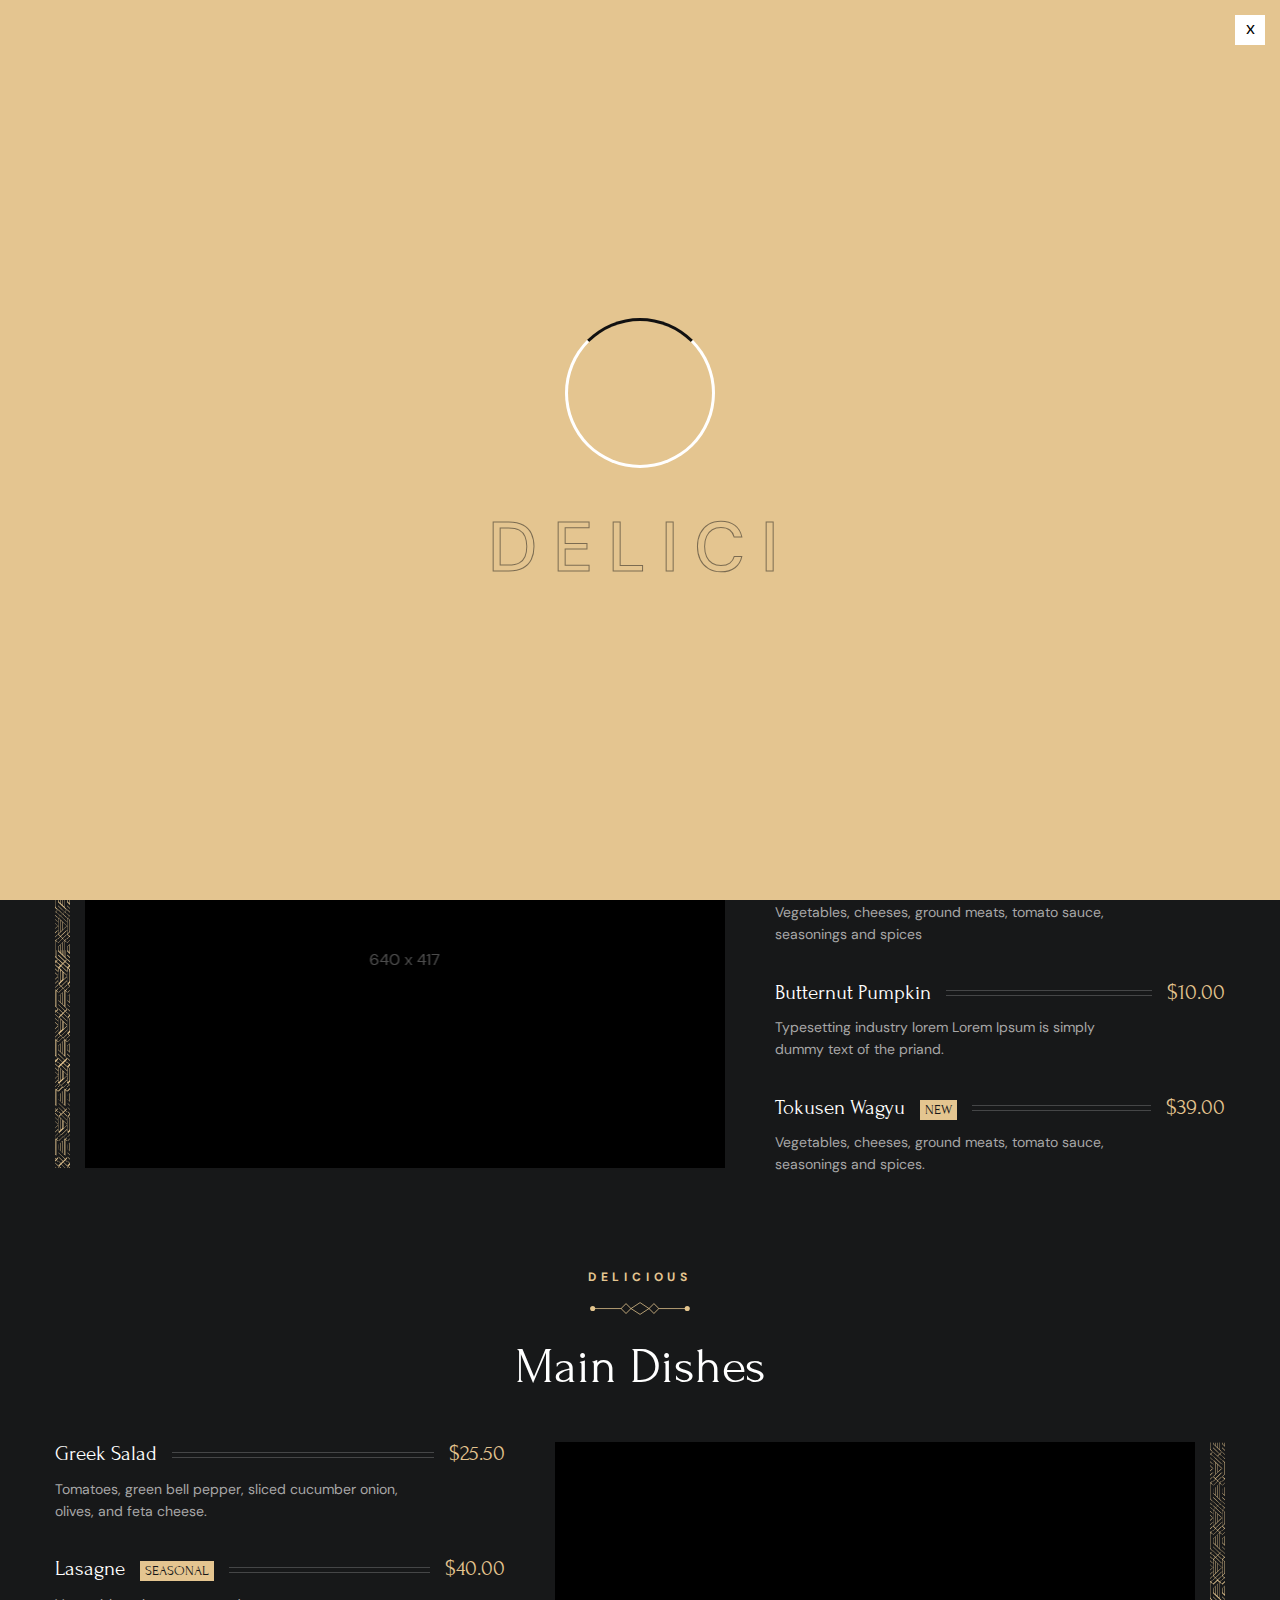
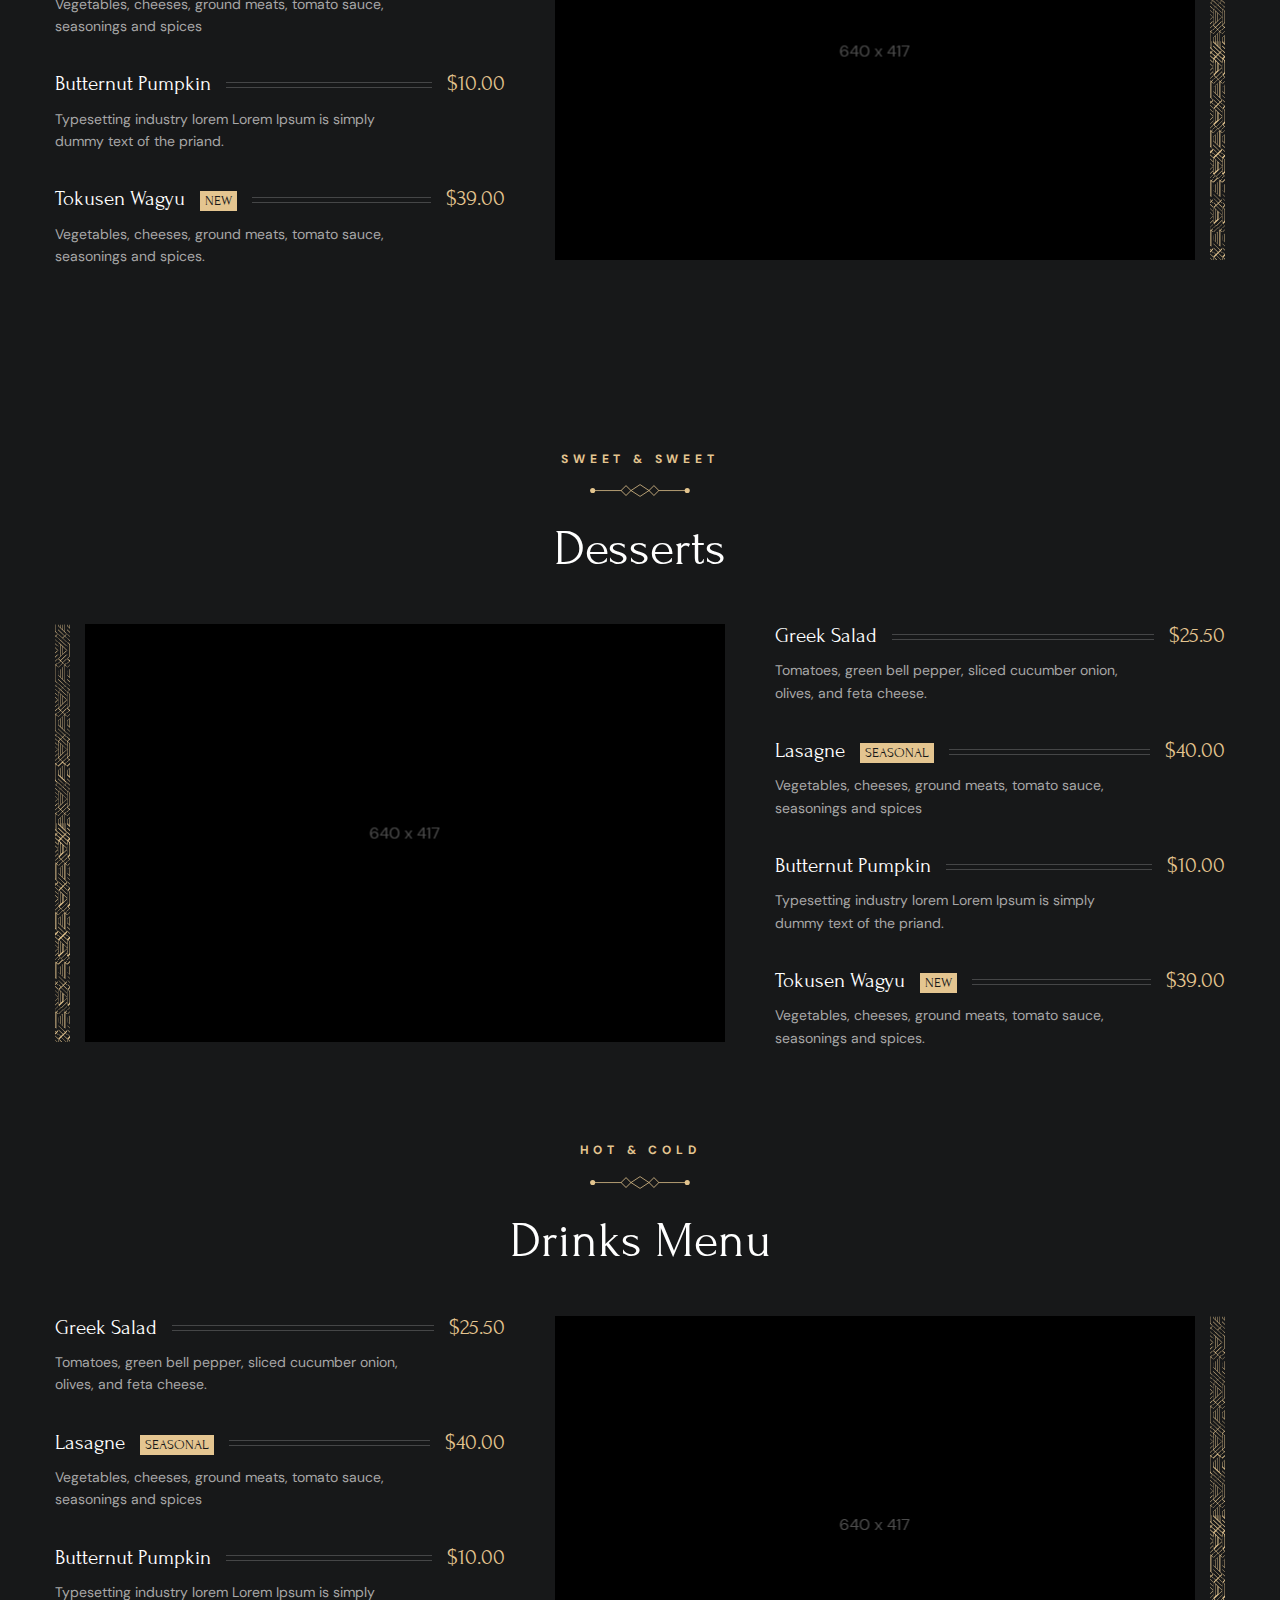
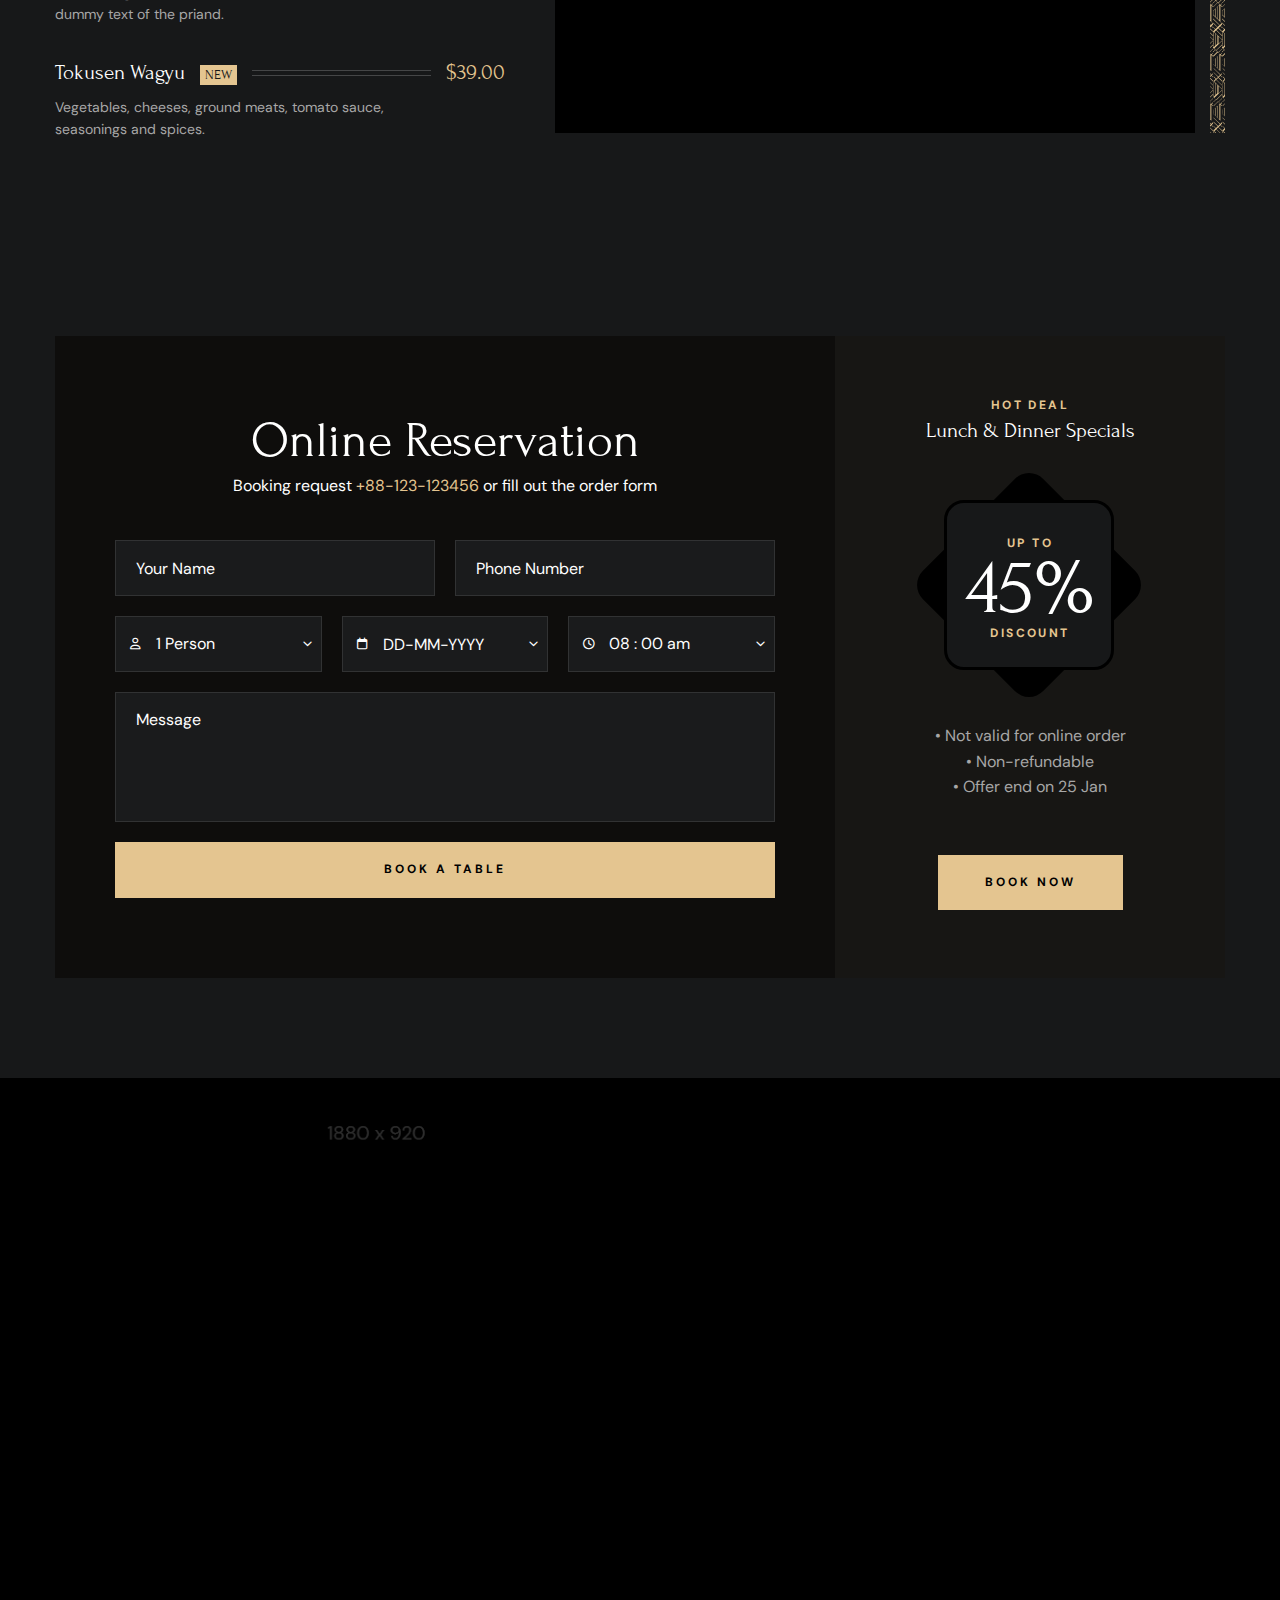
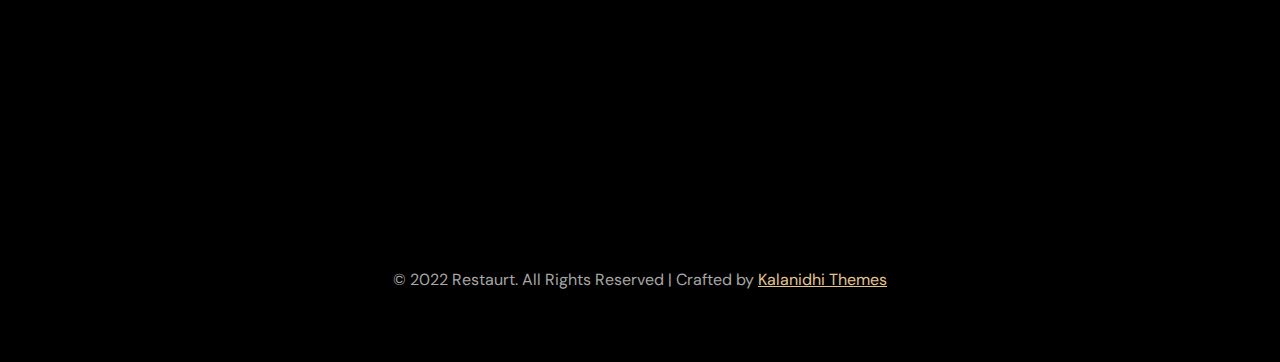
<file: view/Delici-Defoult/menu-list-1.html>
<!DOCTYPE html>
<html lang="en">
<head>
<meta charset="utf-8">
<title>Delici - Restaurants HTML Template - Menus List</title>
<!-- Stylesheets -->
<link href="css/bootstrap.css" rel="stylesheet">
<link href="css/style.css" rel="stylesheet">
<link rel="shortcut icon" href="images/favicon.png" type="image/x-icon">
<link rel="icon" href="images/favicon.png" type="image/x-icon">
<!-- Responsive -->
<meta http-equiv="X-UA-Compatible" content="IE=edge">
<meta name="viewport" content="width=device-width, initial-scale=1.0, maximum-scale=1.0, user-scalable=0">
<link href="css/responsive.css" rel="stylesheet">
<!--[if lt IE 9]><script src="https://cdnjs.cloudflare.com/ajax/libs/html5shiv/3.7.3/html5shiv.js"></script><![endif]--> 

</head>

<body>
  <div class="page-wrapper"> 
  
    <!-- Preloader -->
    <div class="loader-wrap">
        <div class="preloader">
            <div class="preloader-close">x</div>
            <div id="handle-preloader" class="handle-preloader">
                <div class="animation-preloader">
                    <div class="spinner"></div>
                    <div class="txt-loading">
                        <span data-text-preloader="D" class="letters-loading">
                            D
                        </span>
                        <span data-text-preloader="E" class="letters-loading">
                            E
                        </span>
                        <span data-text-preloader="L" class="letters-loading">
                            L
                        </span>
                        <span data-text-preloader="I" class="letters-loading">
                            I
                        </span>
                        <span data-text-preloader="C" class="letters-loading">
                            C
                        </span>
                        <span data-text-preloader="I" class="letters-loading">
                            I
                        </span>
                    </div>
                </div>  
            </div>
        </div>
    </div>
    <!-- Preloader End -->

    <!-- Main Header-->
    <header class="main-header">
        <div class="header-top">
            <div class="auto-container">
                <div class="inner clearfix">
                    <div class="top-left clearfix">
                        <ul class="top-info clearfix">
                            <li><i class="icon far fa-map-marker-alt"></i> Restaurant St, Delicious City, London 9578, UK</li>
                            <li><i class="icon far fa-clock"></i> Daily : 8.00 am to 10.00 pm</li>
                        </ul>
                    </div>
                    <div class="top-right clearfix">
                        <ul class="top-info clearfix">
                            <li><a href="tel:+11234567890"><i class="icon far fa-phone"></i> +1 123 456 7890</a></li>
                            <li><a href="mailto:booking@restaurant.com"><i class="icon far fa-envelope"></i> booking@restaurant.com</a></li>
                        </ul>
                    </div>
                </div>
            </div>
        </div>
        <!-- Header Upper -->
        <div class="header-upper">        
            <div class="auto-container">
                <!-- Main Box -->
                <div class="main-box clearfix">
                    <!--Logo-->
                    <div class="logo-box">
                         <div class="logo"><a href="index.html" title="Delici - Restaurants HTML Template"><img src="images/logo.png" alt="" title="Delici - Restaurants HTML Template"></a></div>
                    </div>

                    <div class="nav-box clearfix">
                        <!--Nav Outer-->
                        <div class="nav-outer clearfix">         
                            <nav class="main-menu">
                                <ul class="navigation clearfix">
                                    <li class=""><a href="index.html">Home</a>
                                    </li>
                                    <li class="current dropdown has-mega-menu"><a href="menu-list.html">Menus</a>
                                        <ul>
                                            <li>
                                                <div class="mega-menu">
                                                    <div class="menu-inner">
                                                        <div class="auto-container">
                                                            <div class="row clearfix">
                                                                <div class="menu-block col-lg-3 col-md-6 col-sm-6">
                                                                    <div class="image"><a href="menu-list-1.html"><img src="images/resource/menu-image-1.jpg" alt=""></a></div>
                                                                    <div class="title"><a href="menu-list-1.html">Menu list 1</a></div>
                                                                </div>
                                                                <div class="menu-block col-lg-3 col-md-6 col-sm-6">
                                                                    <div class="image"><a href="menu-list-2.html"><img src="images/resource/menu-image-2.jpg" alt=""></a></div>
                                                                    <div class="title"><a href="menu-list-2.html">Menu list 2</a></div>
                                                                </div>
                                                                <div class="menu-block col-lg-3 col-md-6 col-sm-6">
                                                                    <div class="image"><a href="menu-list-3.html"><img src="images/resource/menu-image-3.jpg" alt=""></a></div>
                                                                    <div class="title"><a href="menu-list-3.html">Menu list 3</a></div>
                                                                </div>
                                                                <div class="menu-block col-lg-3 col-md-6 col-sm-6">
                                                                    <div class="image"><a href="menu-list-4.html"><img src="images/resource/menu-image-4.jpg" alt=""></a></div>
                                                                    <div class="title"><a href="menu-list-4.html">Menu list 4</a></div>
                                                                </div>
                                                            </div>
                                                        </div>
                                                    </div>
                                                </div>
                                            </li>
                                        </ul>
                                    </li>
                                    <li><a href="about.html">About Us</a></li>
                                    <li><a href="our-chef.html">Our chefs</a></li>
                                    <li class="dropdown"><a href="#">Pages</a>
                                        <ul>
                                            <li><a href="#">Dropdown Menu 1</a></li>
                                            <li><a href="#">Dropdown Menu 2</a></li>
                                            <li><a href="#">Dropdown Menu 3</a></li>
                                            <li class="dropdown"><a href="#">Dropdown Menu 4</a>
                                                <ul>
                                                    <li><a href="#">Dropdown Menu level 2</a></li>
                                                    <li><a href="#">Dropdown Menu level 2</a></li>
                                                    <li><a href="#">Dropdown Menu Level 3</a></li>
                                                </ul>
                                            </li>
                                            <li><a href="#">Dropdown Lorem 5</a></li>
                                        </ul>
                                    </li>
                                    <li><a href="contact-us.html">Contact</a></li>
                                </ul>
                            </nav>
                            <!-- Main Menu End-->
                        </div>
                        <!--Nav Outer End-->

                        <div class="links-box clearfix">
                            <div class="link link-btn">
                                <a href="reservation-opentable.html" class="theme-btn btn-style-one clearfix">
                                    <span class="btn-wrap">
                                        <span class="text-one">find a table</span>
                                        <span class="text-two">find a table</span>
                                    </span>
                                </a>
                            </div>
                            <div class="link info-toggler">
                                <button class="info-btn">
                                    <span class="hamburger">
                                        <span class="top-bun"></span>
                                        <span class="meat"></span>
                                        <span class="bottom-bun"></span>
                                    </span>
                                </button>
                            </div>
                        </div>

                        <!-- Hidden Nav Toggler -->
                        <div class="nav-toggler">
                            <button class="hidden-bar-opener">
                                <span class="hamburger">
                                    <span class="top-bun"></span>
                                    <span class="meat"></span>
                                    <span class="bottom-bun"></span>
                                </span>
                            </button>
                        </div>

                    </div>

                </div>
            </div>
        </div>
    </header>
    <!--End Main Header -->

    
    <!--Menu Backdrop-->
    <div class="menu-backdrop"></div>

    <!-- Hidden Navigation Bar -->
    <section class="hidden-bar">
        <!-- Hidden Bar Wrapper -->
        <div class="inner-box">
            <div class="cross-icon hidden-bar-closer"><span class="far fa-close"></span></div>
            <div class="logo-box"><a href="index.html" title="Delici - Restaurants HTML Template"><img src="images/resource/sidebar-logo.png" alt="" title="Delici - Restaurants HTML Template"></a></div>
            
            <!-- .Side-menu -->
            <div class="side-menu">
                 <ul class="navigation clearfix">
                    <li class=""><a href="index.html">Home</a>
                    </li>
                    <li class="current dropdown"><a href="menu-list.html">Menus</a>
                        <ul>
                            <li><a href="menu-list-1.html">Menu List 1</a></li>
                            <li><a href="menu-list-2.html">Menu List 2</a></li>
                            <li><a href="menu-list-3.html">Menu List 3</a></li>
                            <li><a href="menu-list-4.html">Menu List 4</a></li>
                        </ul>
                    </li>
                    <li><a href="about.html">About Us</a></li>
                    <li><a href="our-chef.html">Our chefs</a></li>
                    <li class="dropdown"><a href="#">Pages</a>
                        <ul>
                            <li><a href="#">Dropdown Menu 1</a></li>
                            <li><a href="#">Dropdown Menu 2</a></li>
                            <li><a href="#">Dropdown Menu 3</a></li>
                            <li class="dropdown"><a href="#">Dropdown Menu 4</a>
                                <ul>
                                    <li><a href="#">Dropdown Menu level 2</a></li>
                                    <li><a href="#">Dropdown Menu level 2</a></li>
                                    <li><a href="#">Dropdown Menu Level 3</a></li>
                                </ul>
                            </li>
                            <li><a href="#">Dropdown Lorem 5</a></li>
                        </ul>
                    </li>
                    <li><a href="contact-us.html">Contact</a></li>
                </ul>
            </div><!-- /.Side-menu -->
            
            <h2>Visit Us</h2>
            <ul class="info">
                <li>Restaurant St, Delicious City, <br>London 9578, UK</li>
                <li>Open: 9.30 am - 2.30pm</li>
                <li><a href="mailto:booking@domainame.com">booking@domainame.com</a></li>
            </ul>
            <div class="separator"><span></span></div>
            <div class="booking-info">
                <div class="bk-title">Booking request</div>
                <div class="bk-no"><a href="tel:+88-123-123456">+88-123-123456</a></div>
            </div>
        
        </div><!-- / Hidden Bar Wrapper -->
    </section>
    <!-- / Hidden Bar -->

    <!--Info Back Drop-->
    <div class="info-back-drop"></div>
    
    <!-- Hidden Bar -->
    <section class="info-bar">
        <div class="inner-box">
            <div class="cross-icon"><span class="far fa-close"></span></div>
            <div class="logo-box"><a href="index.html" title="Delici - Restaurants HTML Template"><img src="images/resource/sidebar-logo.png" alt="" title="Delici - Restaurants HTML Template"></a></div>
            <div class="image-box"><img src="images/resource/sidebar-image.jpg" alt="" title=""></div>

            <h2>Visit Us</h2>
            <ul class="info">
                <li>Restaurant St, Delicious City, <br>London 9578, UK</li>
                <li>Open: 9.30 am - 2.30pm</li>
                <li><a href="mailto:booking@domainame.com">booking@domainame.com</a></li>
            </ul>
            <div class="separator"><span></span></div>
            <div class="booking-info">
                <div class="bk-title">Booking request</div>
                <div class="bk-no"><a href="tel:+88-123-123456">+88-123-123456</a></div>
            </div>
        </div>
    </section>
    <!--End Hidden Bar -->

    <!-- Inner Banner Section -->
    <section class="inner-banner">
        <div class="image-layer" style="background-image: url(images/background/banner-image-2.jpg);"></div>
        <div class="auto-container">
            <div class="inner">
                <div class="subtitle"><span>delicious & amazing</span></div>
                <div class="pattern-image"><img src="images/icons/separator.svg" alt="" title=""></div>
                <h1><span>Our Menu</span></h1>
            </div>
        </div>
    </section>
    <!--End Banner Section -->

    <!--Menu Section-->
    <section class="menu-one">
        <div class="right-bg"><img src="images/background/bg-16.png" alt="" title=""></div>
        <div class="auto-container">
            <div class="title-box centered">
                <div class="subtitle"><span>STARTER MENU</span></div>
                <div class="pattern-image"><img src="images/icons/separator.svg" alt="" title=""></div>
                <h2>Appetizers</h2>
            </div>

            <div class="row clearfix">
                <div class="image-col col-lg-7 col-md-12 col-sm-12">
                    <div class="inner">
                        <div class="image"><img src="images/resource/menus-1.jpg" alt=""></div>
                    </div>
                </div>
                <div class="menu-col col-lg-5 col-md-12 col-sm-12">
                    <div class="inner">
                        <!--Block-->
                        <div class="dish-block">
                            <div class="inner-box">
                                <div class="title clearfix"><div class="ttl clearfix"><h5><a href="#">Greek Salad</a></h5></div><div class="price"><span>$25.50</span></div></div>
                                <div class="text desc"><a href="#">Tomatoes, green bell pepper, sliced cucumber onion, olives, and feta cheese.</a></div>
                            </div>
                        </div>
                        <!--Block-->
                        <div class="dish-block">
                            <div class="inner-box">
                                <div class="title clearfix"><div class="ttl clearfix"><h5><a href="#">Lasagne <span class="s-info">SEASONAL</span></a></h5></div><div class="price"><span>$40.00</span></div></div>
                                <div class="text desc"><a href="#">Vegetables, cheeses, ground meats, tomato sauce, seasonings and spices</a></div>
                            </div>
                        </div>
                        <!--Block-->
                        <div class="dish-block">
                            <div class="inner-box">
                                <div class="title clearfix"><div class="ttl clearfix"><h5><a href="#">Butternut Pumpkin</a></h5></div><div class="price"><span>$10.00</span></div></div>
                                <div class="text desc"><a href="#">Typesetting industry lorem Lorem Ipsum is simply dummy text of the priand.</a></div>
                            </div>
                        </div>
                        <!--Block-->
                        <div class="dish-block">
                            <div class="inner-box">
                                <div class="title clearfix"><div class="ttl clearfix"><h5><a href="#">Tokusen Wagyu <span class="s-info">NEW</span></a></h5></div><div class="price"><span>$39.00</span></div></div>
                                <div class="text desc"><a href="#">Vegetables, cheeses, ground meats, tomato sauce, seasonings and spices.</a></div>
                            </div>
                        </div>
                    </div>
                </div>
            </div>
        </div>
    </section>

    <!--Menu Section-->
    <section class="menu-one alternate">
        <div class="left-bg"><img src="images/background/bg-17.png" alt="" title=""></div>
        <div class="right-bg-2"><img src="images/background/bg-18.png" alt="" title=""></div>
        <div class="auto-container">
            <div class="title-box centered">
                <div class="subtitle"><span>Delicious</span></div>
                <div class="pattern-image"><img src="images/icons/separator.svg" alt="" title=""></div>
                <h2>Main Dishes</h2>
            </div>

            <div class="row clearfix">
                <div class="image-col col-lg-7 col-md-12 col-sm-12">
                    <div class="inner">
                        <div class="image"><img src="images/resource/menus-2.jpg" alt=""></div>
                    </div>
                </div>
                <div class="menu-col col-lg-5 col-md-12 col-sm-12">
                    <div class="inner">
                        <!--Block-->
                        <div class="dish-block">
                            <div class="inner-box">
                                <div class="title clearfix"><div class="ttl clearfix"><h5><a href="#">Greek Salad</a></h5></div><div class="price"><span>$25.50</span></div></div>
                                <div class="text desc"><a href="#">Tomatoes, green bell pepper, sliced cucumber onion, olives, and feta cheese.</a></div>
                            </div>
                        </div>
                        <!--Block-->
                        <div class="dish-block">
                            <div class="inner-box">
                                <div class="title clearfix"><div class="ttl clearfix"><h5><a href="#">Lasagne <span class="s-info">SEASONAL</span></a></h5></div><div class="price"><span>$40.00</span></div></div>
                                <div class="text desc"><a href="#">Vegetables, cheeses, ground meats, tomato sauce, seasonings and spices</a></div>
                            </div>
                        </div>
                        <!--Block-->
                        <div class="dish-block">
                            <div class="inner-box">
                                <div class="title clearfix"><div class="ttl clearfix"><h5><a href="#">Butternut Pumpkin</a></h5></div><div class="price"><span>$10.00</span></div></div>
                                <div class="text desc"><a href="#">Typesetting industry lorem Lorem Ipsum is simply dummy text of the priand.</a></div>
                            </div>
                        </div>
                        <!--Block-->
                        <div class="dish-block">
                            <div class="inner-box">
                                <div class="title clearfix"><div class="ttl clearfix"><h5><a href="#">Tokusen Wagyu <span class="s-info">NEW</span></a></h5></div><div class="price"><span>$39.00</span></div></div>
                                <div class="text desc"><a href="#">Vegetables, cheeses, ground meats, tomato sauce, seasonings and spices.</a></div>
                            </div>
                        </div>
                    </div>
                </div>
            </div>
        </div>
    </section>

    <!--Menu Section-->
    <section class="menu-one">
        <div class="left-bg"><img src="images/background/bg-22.png" alt="" title=""></div>
        <div class="auto-container">
            <div class="title-box centered">
                <div class="subtitle"><span>sweet & sweet</span></div>
                <div class="pattern-image"><img src="images/icons/separator.svg" alt="" title=""></div>
                <h2>Desserts</h2>
            </div>

            <div class="row clearfix">
                <div class="image-col col-lg-7 col-md-12 col-sm-12">
                    <div class="inner">
                        <div class="image"><img src="images/resource/menus-desert.jpg" alt=""></div>
                    </div>
                </div>
                <div class="menu-col col-lg-5 col-md-12 col-sm-12">
                    <div class="inner">
                        <!--Block-->
                        <div class="dish-block">
                            <div class="inner-box">
                                <div class="title clearfix"><div class="ttl clearfix"><h5><a href="#">Greek Salad</a></h5></div><div class="price"><span>$25.50</span></div></div>
                                <div class="text desc"><a href="#">Tomatoes, green bell pepper, sliced cucumber onion, olives, and feta cheese.</a></div>
                            </div>
                        </div>
                        <!--Block-->
                        <div class="dish-block">
                            <div class="inner-box">
                                <div class="title clearfix"><div class="ttl clearfix"><h5><a href="#">Lasagne <span class="s-info">SEASONAL</span></a></h5></div><div class="price"><span>$40.00</span></div></div>
                                <div class="text desc"><a href="#">Vegetables, cheeses, ground meats, tomato sauce, seasonings and spices</a></div>
                            </div>
                        </div>
                        <!--Block-->
                        <div class="dish-block">
                            <div class="inner-box">
                                <div class="title clearfix"><div class="ttl clearfix"><h5><a href="#">Butternut Pumpkin</a></h5></div><div class="price"><span>$10.00</span></div></div>
                                <div class="text desc"><a href="#">Typesetting industry lorem Lorem Ipsum is simply dummy text of the priand.</a></div>
                            </div>
                        </div>
                        <!--Block-->
                        <div class="dish-block">
                            <div class="inner-box">
                                <div class="title clearfix"><div class="ttl clearfix"><h5><a href="#">Tokusen Wagyu <span class="s-info">NEW</span></a></h5></div><div class="price"><span>$39.00</span></div></div>
                                <div class="text desc"><a href="#">Vegetables, cheeses, ground meats, tomato sauce, seasonings and spices.</a></div>
                            </div>
                        </div>
                    </div>
                </div>
            </div>
        </div>
    </section>

    <!--Menu Section-->
    <section class="menu-one alternate">
        
        <div class="right-bg-2"><img src="images/background/bg-23.png" alt="" title=""></div>
        <div class="auto-container">
            <div class="title-box centered">
                <div class="subtitle"><span>hot & cold</span></div>
                <div class="pattern-image"><img src="images/icons/separator.svg" alt="" title=""></div>
                <h2>Drinks Menu</h2>
            </div>

            <div class="row clearfix">
                <div class="image-col col-lg-7 col-md-12 col-sm-12">
                    <div class="inner">
                        <div class="image"><img src="images/resource/menus-drinks.jpg" alt=""></div>
                    </div>
                </div>
                <div class="menu-col col-lg-5 col-md-12 col-sm-12">
                    <div class="inner">
                        <!--Block-->
                        <div class="dish-block">
                            <div class="inner-box">
                                <div class="title clearfix"><div class="ttl clearfix"><h5><a href="#">Greek Salad</a></h5></div><div class="price"><span>$25.50</span></div></div>
                                <div class="text desc"><a href="#">Tomatoes, green bell pepper, sliced cucumber onion, olives, and feta cheese.</a></div>
                            </div>
                        </div>
                        <!--Block-->
                        <div class="dish-block">
                            <div class="inner-box">
                                <div class="title clearfix"><div class="ttl clearfix"><h5><a href="#">Lasagne <span class="s-info">SEASONAL</span></a></h5></div><div class="price"><span>$40.00</span></div></div>
                                <div class="text desc"><a href="#">Vegetables, cheeses, ground meats, tomato sauce, seasonings and spices</a></div>
                            </div>
                        </div>
                        <!--Block-->
                        <div class="dish-block">
                            <div class="inner-box">
                                <div class="title clearfix"><div class="ttl clearfix"><h5><a href="#">Butternut Pumpkin</a></h5></div><div class="price"><span>$10.00</span></div></div>
                                <div class="text desc"><a href="#">Typesetting industry lorem Lorem Ipsum is simply dummy text of the priand.</a></div>
                            </div>
                        </div>
                        <!--Block-->
                        <div class="dish-block">
                            <div class="inner-box">
                                <div class="title clearfix"><div class="ttl clearfix"><h5><a href="#">Tokusen Wagyu <span class="s-info">NEW</span></a></h5></div><div class="price"><span>$39.00</span></div></div>
                                <div class="text desc"><a href="#">Vegetables, cheeses, ground meats, tomato sauce, seasonings and spices.</a></div>
                            </div>
                        </div>
                    </div>
                </div>
            </div>
        </div>
    </section>

    
    <!--Reservation Section-->
    <section class="reserve-section style-two">
        <div class="image-layer" style="background-image: url(images/background/image-10.jpg);"></div>
        <div class="auto-container">
            <div class="outer-box">
                <div class="row clearfix">
                    <div class="reserv-col col-lg-8 col-md-12 col-sm-12">
                        <div class="inner">
                            <div class="title">
                                <h2>Online Reservation</h2>
                                <div class="request-info">Booking request <a href="#">+88-123-123456</a> or fill out the order form</div>
                            </div>
                            <div class="default-form reservation-form">
                                <form method="post" action="index.html">
                                    <div class="row clearfix">
                                        <div class="form-group col-lg-6 col-md-6 col-sm-12">
                                            <div class="field-inner">
                                                <input type="text" name="fieldname" value="" placeholder="Your Name" required>
                                            </div>
                                        </div>
                                        <div class="form-group col-lg-6 col-md-6 col-sm-12">
                                            <div class="field-inner">
                                                <input type="text" name="fieldname" value="" placeholder="Phone Number" required>
                                            </div>
                                        </div>
                                        <div class="form-group col-lg-4 col-md-6 col-sm-12">
                                            <div class="field-inner">
                                                <span class="alt-icon far fa-user"></span>
                                                <select class="l-icon">
                                                    <option>1 Person</option>
                                                    <option>2 Person</option>
                                                    <option>3 Person</option>
                                                    <option>4 Person</option>
                                                    <option>5 Person</option>
                                                    <option>6 Person</option>
                                                    <option>7 Person</option>
                                                </select>
                                                <span class="arrow-icon far fa-angle-down"></span>
                                            </div>
                                        </div>
                                        <div class="form-group col-lg-4 col-md-6 col-sm-12">
                                            <div class="field-inner">
                                                <span class="alt-icon far fa-calendar"></span>
                                                <input class="l-icon datepicker" type="text" name="fieldname" value="" placeholder="DD-MM-YYYY" required readonly>
                                                <span class="arrow-icon far fa-angle-down"></span>
                                            </div>
                                        </div>
                                        <div class="form-group col-lg-4 col-md-12 col-sm-12">
                                            <div class="field-inner">
                                                <span class="alt-icon far fa-clock"></span>
                                                <select class="l-icon">
                                                    <option>08 : 00 am</option>
                                                    <option>09 : 00 am</option>
                                                    <option>10 : 00 am</option>
                                                    <option>11 : 00 am</option>
                                                    <option>12 : 00 pm</option>
                                                    <option>01 : 00 pm</option>
                                                    <option>02 : 00 pm</option>
                                                    <option>03 : 00 pm</option>
                                                    <option>04 : 00 pm</option>
                                                    <option>05 : 00 pm</option>
                                                    <option>06 : 00 pm</option>
                                                    <option>07 : 00 pm</option>
                                                    <option>08 : 00 pm</option>
                                                    <option>09 : 00 pm</option>
                                                    <option>10 : 00 pm</option>
                                                </select>
                                                <span class="arrow-icon far fa-angle-down"></span>
                                            </div>
                                        </div>
                                        <div class="form-group col-lg-12 col-md-12 col-sm-12">
                                            <div class="field-inner">
                                                <textarea name="fieldname" placeholder="Message" required></textarea>
                                            </div>
                                        </div>
                                        <div class="form-group col-lg-12 col-md-12 col-sm-12">
                                            <div class="field-inner">
                                                <button type="submit" class="theme-btn btn-style-one clearfix">
                                                    <span class="btn-wrap">
                                                        <span class="text-one">book a table</span>
                                                        <span class="text-two">book a table</span>
                                                    </span>
                                                </button>
                                            </div>
                                        </div>
                                    </div>
                                </form>
                            </div>
                        </div>
                    </div>
                    <div class="info-col col-lg-4 col-md-12 col-sm-12">
                        <div class="inner">
                            <div class="img-layer" style="background-image: url(images/background/image-11.jpg);"></div>
                            <div class="title">
                                <div class="subtitle">hot deal</div>
                                <h5>Lunch & Dinner Specials</h5>
                            </div>
                            <div class="data">
                                <div class="discount-info">
                                    <div class="s-ttl">up to</div>
                                    <div class="num">45%</div>
                                    <div class="s-ttl">discount</div>
                                </div>
                                <div class="instruction">
                                    • Not valid for online order <br>
                                    • Non-refundable <br>
                                    • Offer end on 25 Jan <br>
                                </div>
                                <div class="link-box">
                                    <a href="reservation-opentable.html" class="theme-btn btn-style-one clearfix">
                                        <span class="btn-wrap">
                                            <span class="text-one">book now</span>
                                            <span class="text-two">book now</span>
                                        </span>
                                    </a>
                                </div>
                            </div>
                        </div>
                    </div>
                </div>

            </div>
        </div>
    </section>

    <!--Main Footer-->
    <footer class="main-footer">
        <div class="image-layer" style="background-image: url(images/background/image-4.jpg);"></div>
        <div class="upper-section">
            <div class="auto-container">
                <div class="row clearfix">
                    <!--Footer Col-->
                    <div class="footer-col info-col col-lg-6 col-md-12 col-sm-12">
                        <div class="inner wow fadeInUp" data-wow-delay="0ms" data-wow-duration="1500ms">
                            <div class="content">
                                <div class="logo"><a href="index.html" title="Delici - Restaurants HTML Template"><img src="images/logo.png" alt="" title="Delici - Restaurants HTML Template"></a></div>
                                <div class="info">
                                    <ul>
                                        <li>Restaurant St, Delicious City, London 9578, UK</li>
                                        <li><a href="mailto:booking@domainname.com">booking@domainname.com</a></li>
                                        <li><a href="tel:+88-123-123456">Booking Request : +88-123-123456</a></li>
                                        <li>Open : 09:00 am - 01:00 pm</li>
                                    </ul>
                                </div>
                                <div class="separator"><span></span><span></span><span></span></div>
                                <div class="newsletter">
                                    <h3>Get News & Offers</h3>
                                    <div class="text">Subscribe us & Get <span>25% Off.</span></div>
                                    <div class="newsletter-form">
                                        <form method="post" action="index.html">
                                            <div class="form-group">
                                                <span class="alt-icon far fa-envelope"></span>
                                                <input type="email" name="email" value="" placeholder="Your email" required>
                                                <button type="submit" class="theme-btn btn-style-one clearfix">
                                                    <span class="btn-wrap">
                                                        <span class="text-one">subscribe</span>
                                                        <span class="text-two">subscribe</span>
                                                    </span>
                                                </button>
                                            </div>
                                        </form>
                                    </div>
                                </div>
                            </div>
                        </div>
                    </div>
                    <!--Footer Col-->
                    <div class="footer-col links-col col-lg-3 col-md-6 col-sm-12">
                        <div class="inner wow fadeInLeft" data-wow-delay="0ms" data-wow-duration="1500ms">
                            <ul class="links">
                                <li><a href="home.html">Home</a></li>
                                <li><a href="menu-list-1.html">Menus</a></li>
                                <li><a href="about.html">About us</a></li>
                                <li><a href="our-chef.html">Our chefs</a></li>
                                <li><a href="contact-us.html">Contact</a></li>
                            </ul>
                        </div>
                    </div>
                    <!--Footer Col-->
                    <div class="footer-col links-col last col-lg-3 col-md-6 col-sm-12">
                        <div class="inner wow fadeInRight" data-wow-delay="0ms" data-wow-duration="1500ms">
                            <ul class="links">
                                <li><a href="#">facebook</a></li>
                                <li><a href="#">instagram</a></li>
                                <li><a href="#">Twitter</a></li>
                                <li><a href="#">Youtube</a></li>
                                <li><a href="#">Google map</a></li>
                            </ul>
                        </div>
                    </div>
                </div>
            </div>
        </div>
        <div class="footer-bottom">
            <div class="auto-container">
                <div class="copyright">&copy; 2022 Restaurt. All Rights Reserved   |    Crafted by <a href="https://themeforest.net/user/kalanidhithemes" target="blank">Kalanidhi Themes</a></div>
            </div>
        </div>
    </footer>

</div>
<!--End pagewrapper--> 

<!--Scroll to top-->
<div class="scroll-to-top scroll-to-target" data-target="html"><span class="icon fa fa-angle-up"></span></div>

<script src="js/jquery.js"></script>
<script src="js/popper.min.js"></script>
<script src="js/bootstrap.min.js"></script>
<script src="js/jquery-ui.js"></script>
<script src="js/jquery.fancybox.js"></script>
<script src="js/swiper.js"></script>
<script src="js/owl.js"></script>
<script src="js/appear.js"></script>
<script src="js/wow.js"></script>
<script src="js/custom-script.js"></script>
</body>
</html>
</file>
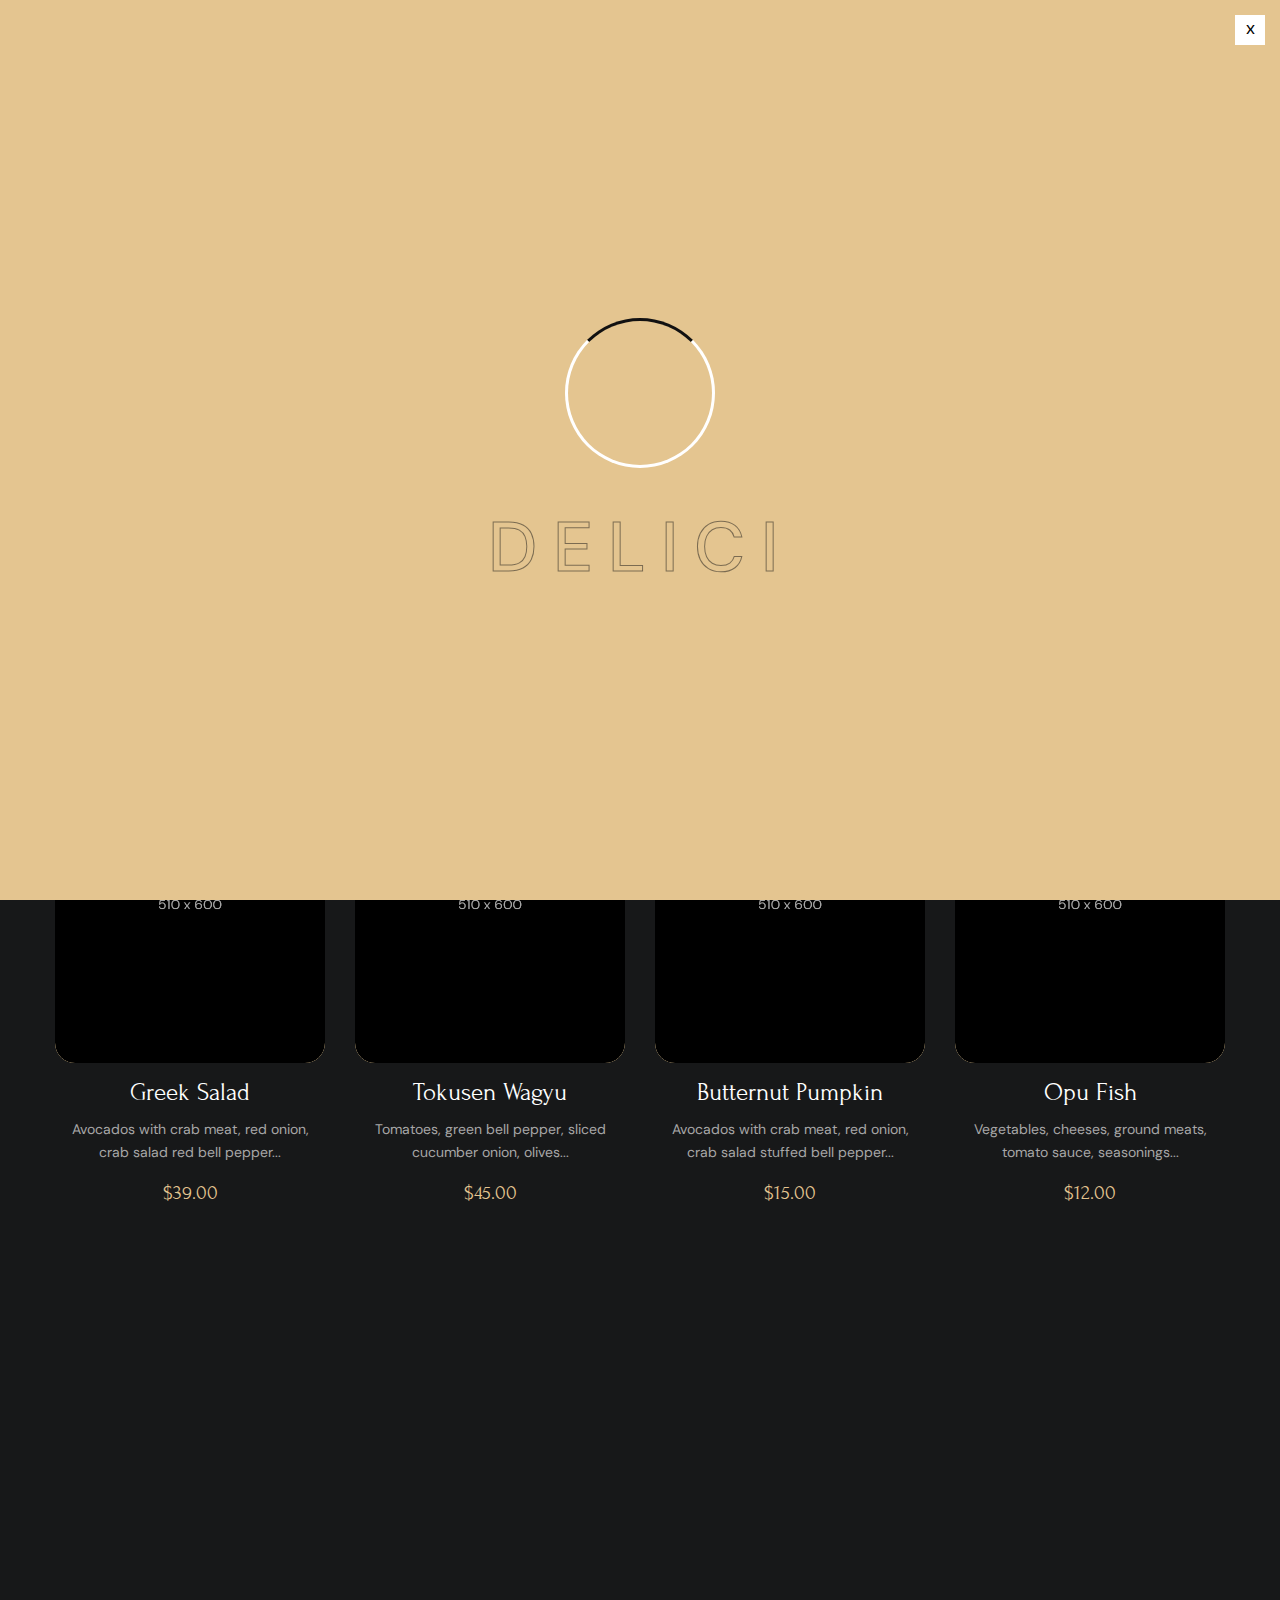
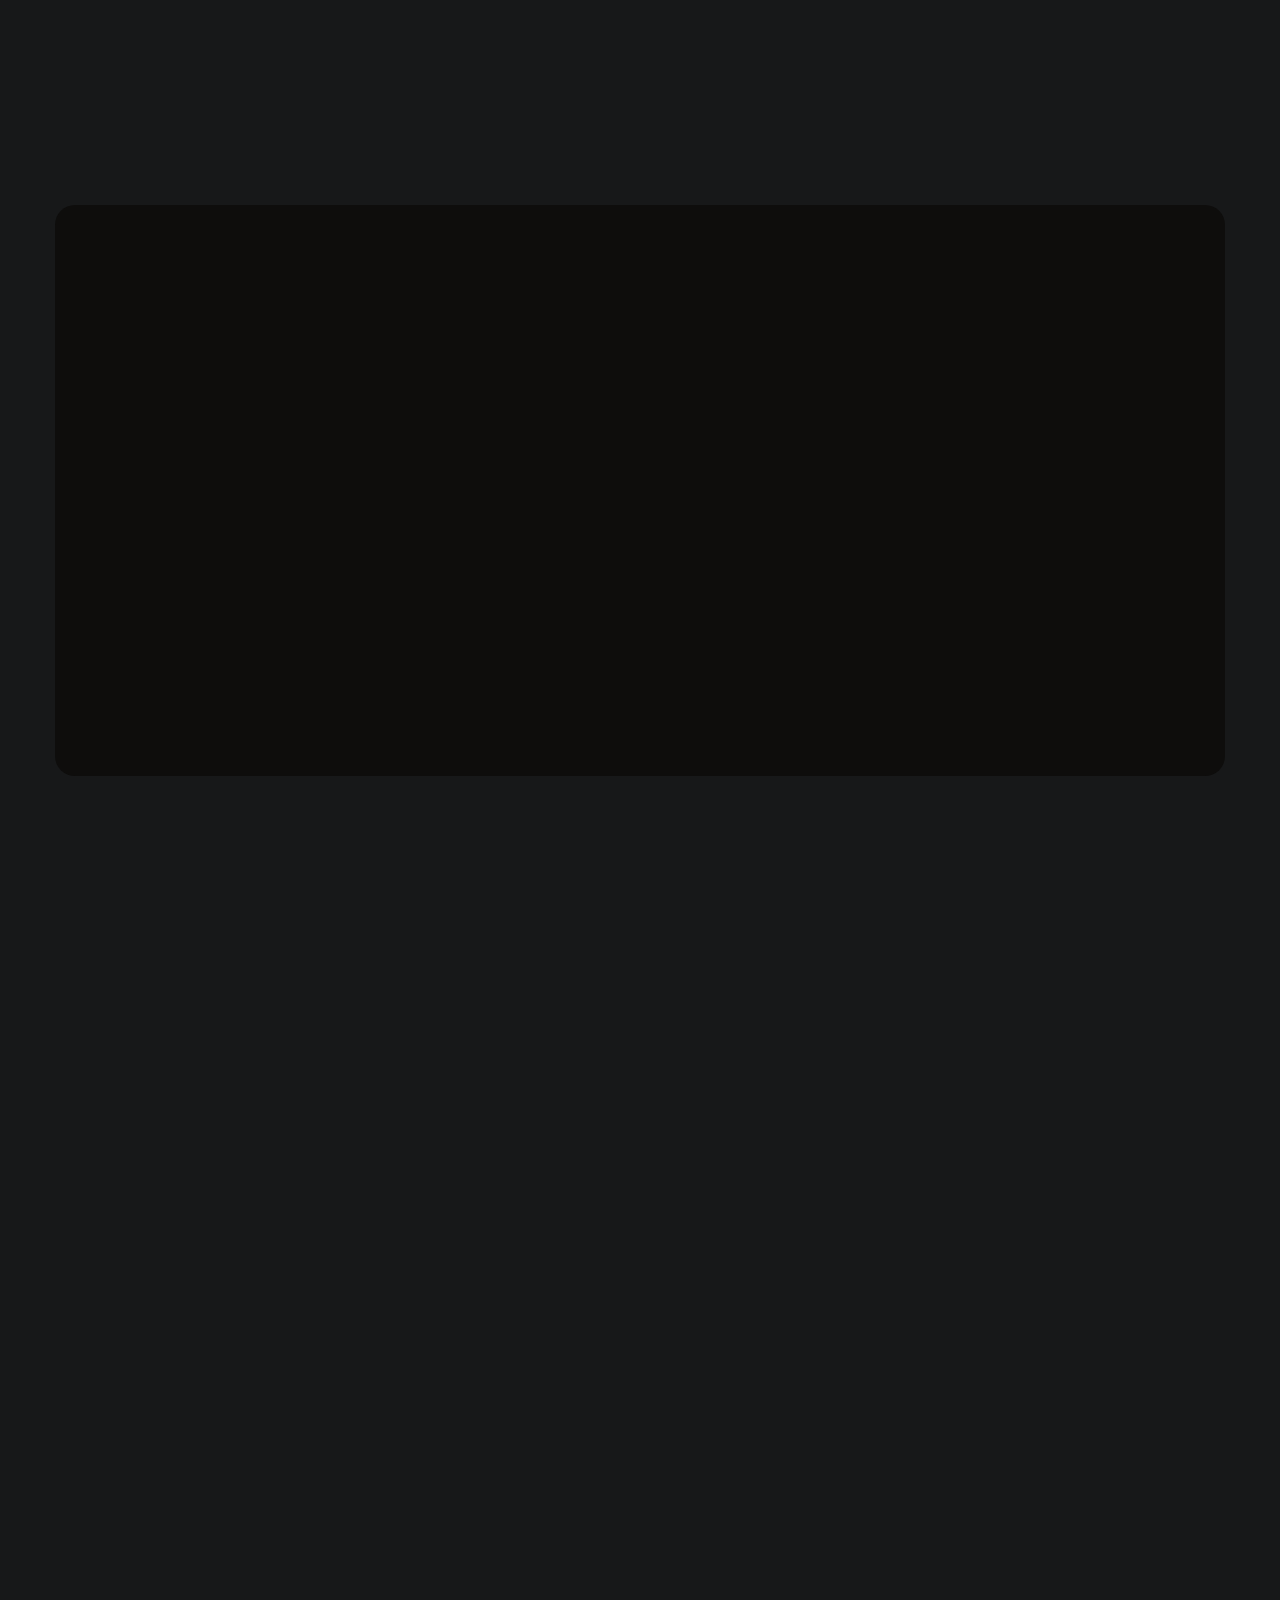
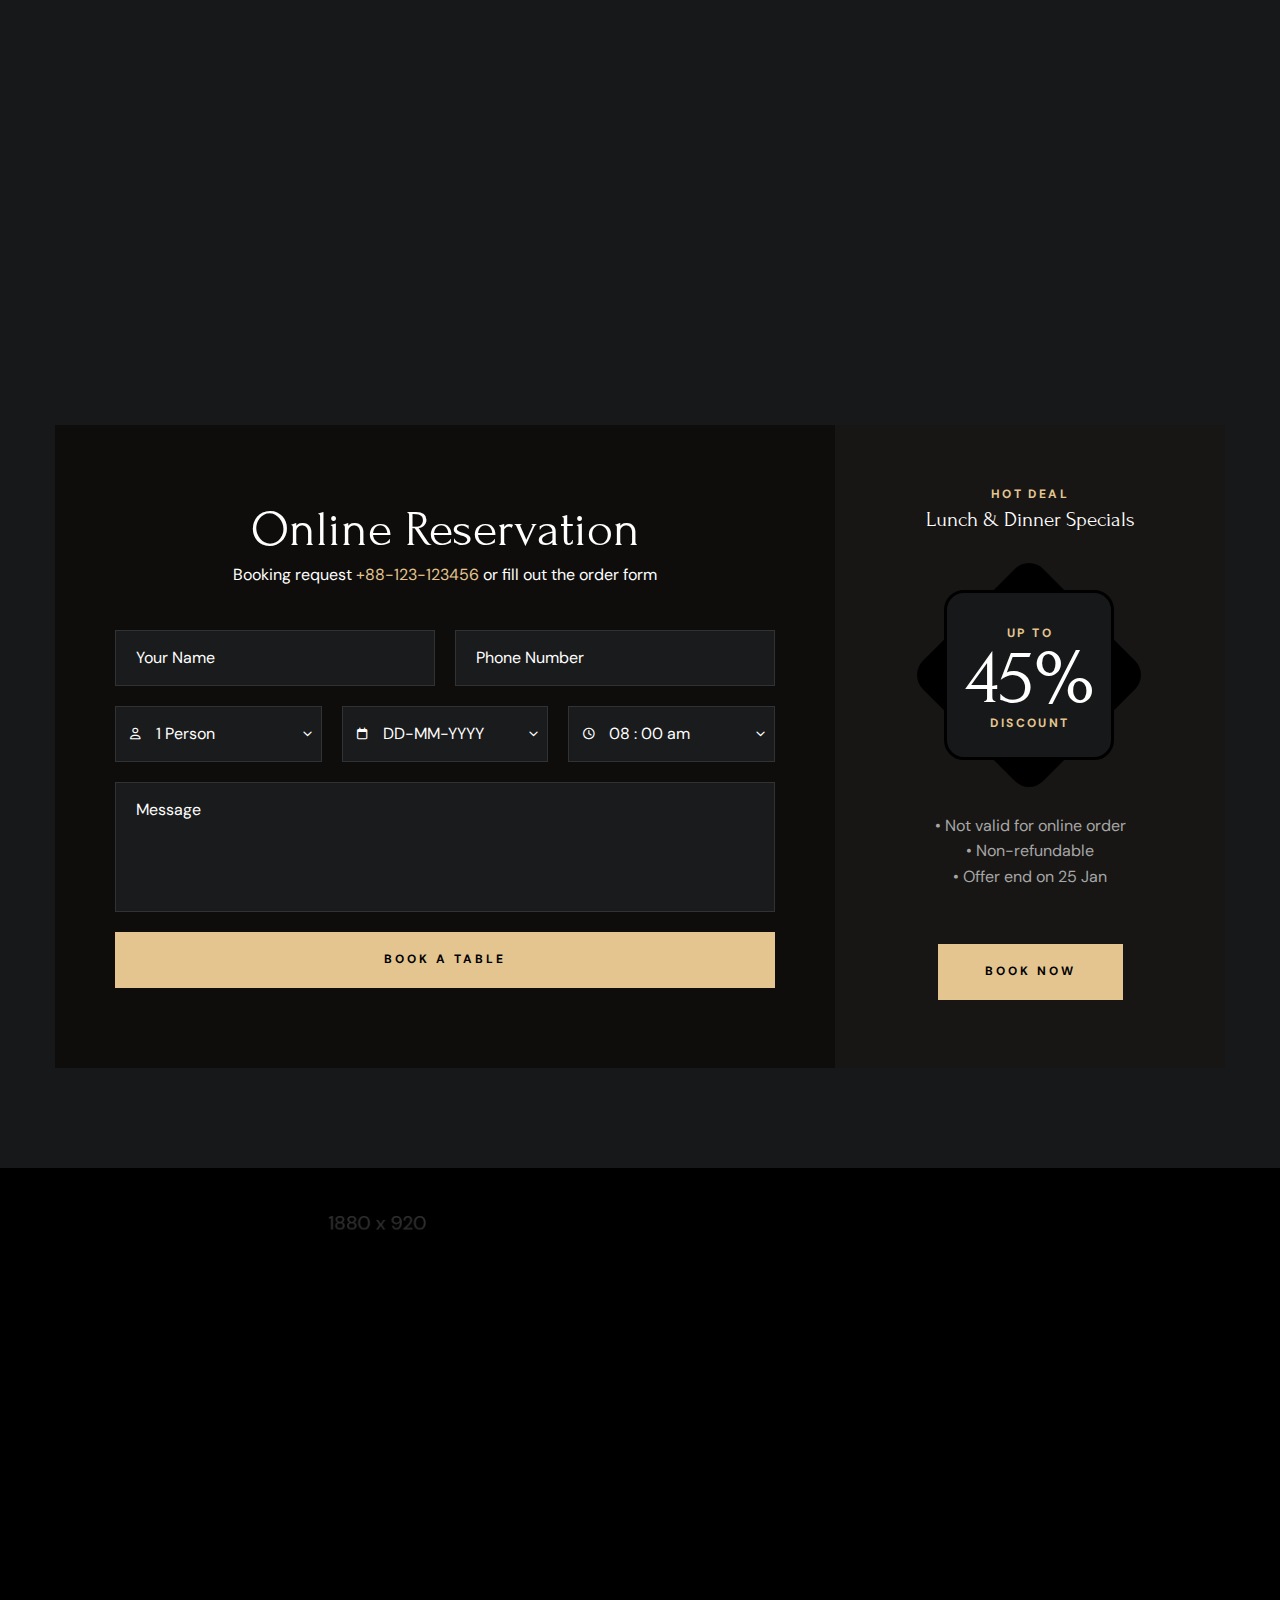
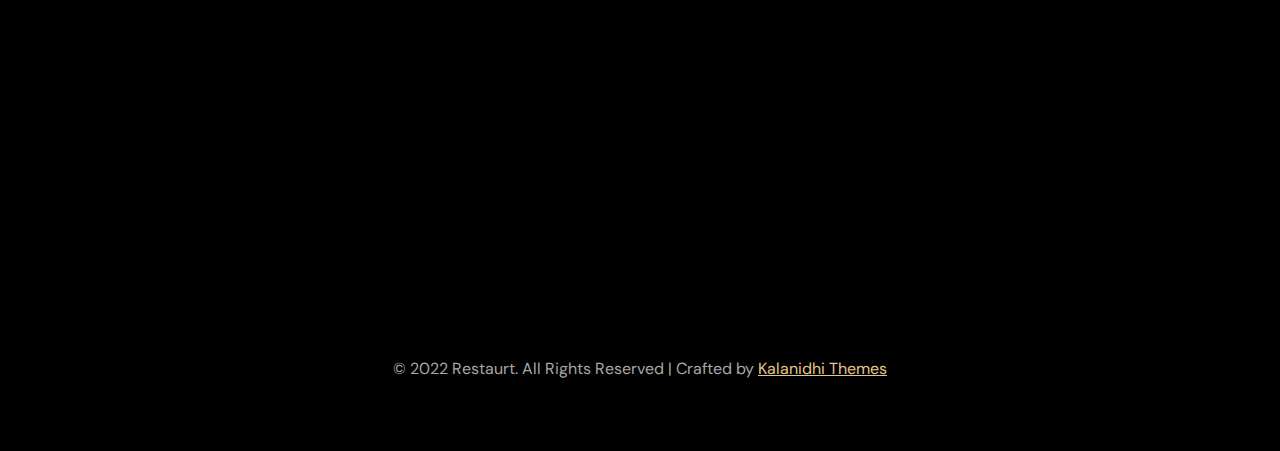
<file: view/Delici-Defoult/menu-list-2.html>
<!DOCTYPE html>
<html lang="en">
<head>
<meta charset="utf-8">
<title>Delici - Restaurants HTML Template - Menus List</title>
<!-- Stylesheets -->
<link href="css/bootstrap.css" rel="stylesheet">
<link href="css/style.css" rel="stylesheet">
<link rel="shortcut icon" href="images/favicon.png" type="image/x-icon">
<link rel="icon" href="images/favicon.png" type="image/x-icon">
<!-- Responsive -->
<meta http-equiv="X-UA-Compatible" content="IE=edge">
<meta name="viewport" content="width=device-width, initial-scale=1.0, maximum-scale=1.0, user-scalable=0">
<link href="css/responsive.css" rel="stylesheet">
<!--[if lt IE 9]><script src="https://cdnjs.cloudflare.com/ajax/libs/html5shiv/3.7.3/html5shiv.js"></script><![endif]--> 

</head>

<body>
  <div class="page-wrapper"> 
  
    <!-- Preloader -->
    <div class="loader-wrap">
        <div class="preloader">
            <div class="preloader-close">x</div>
            <div id="handle-preloader" class="handle-preloader">
                <div class="animation-preloader">
                    <div class="spinner"></div>
                    <div class="txt-loading">
                        <span data-text-preloader="D" class="letters-loading">
                            D
                        </span>
                        <span data-text-preloader="E" class="letters-loading">
                            E
                        </span>
                        <span data-text-preloader="L" class="letters-loading">
                            L
                        </span>
                        <span data-text-preloader="I" class="letters-loading">
                            I
                        </span>
                        <span data-text-preloader="C" class="letters-loading">
                            C
                        </span>
                        <span data-text-preloader="I" class="letters-loading">
                            I
                        </span>
                    </div>
                </div>  
            </div>
        </div>
    </div>
    <!-- Preloader End -->

    <!-- Main Header-->
    <header class="main-header">
        <div class="header-top">
            <div class="auto-container">
                <div class="inner clearfix">
                    <div class="top-left clearfix">
                        <ul class="top-info clearfix">
                            <li><i class="icon far fa-map-marker-alt"></i> Restaurant St, Delicious City, London 9578, UK</li>
                            <li><i class="icon far fa-clock"></i> Daily : 8.00 am to 10.00 pm</li>
                        </ul>
                    </div>
                    <div class="top-right clearfix">
                        <ul class="top-info clearfix">
                            <li><a href="tel:+11234567890"><i class="icon far fa-phone"></i> +1 123 456 7890</a></li>
                            <li><a href="mailto:booking@restaurant.com"><i class="icon far fa-envelope"></i> booking@restaurant.com</a></li>
                        </ul>
                    </div>
                </div>
            </div>
        </div>
        <!-- Header Upper -->
        <div class="header-upper">        
            <div class="auto-container">
                <!-- Main Box -->
                <div class="main-box clearfix">
                    <!--Logo-->
                    <div class="logo-box">
                         <div class="logo"><a href="index.html" title="Delici - Restaurants HTML Template"><img src="images/logo.png" alt="" title="Delici - Restaurants HTML Template"></a></div>
                    </div>

                    <div class="nav-box clearfix">
                        <!--Nav Outer-->
                        <div class="nav-outer clearfix">         
                            <nav class="main-menu">
                                <ul class="navigation clearfix">
                                    <li class=""><a href="index.html">Home</a>
                                    </li>
                                    <li class="current dropdown has-mega-menu"><a href="menu-list.html">Menus</a>
                                        <ul>
                                            <li>
                                                <div class="mega-menu">
                                                    <div class="menu-inner">
                                                        <div class="auto-container">
                                                            <div class="row clearfix">
                                                                <div class="menu-block col-lg-3 col-md-6 col-sm-6">
                                                                    <div class="image"><a href="menu-list-1.html"><img src="images/resource/menu-image-1.jpg" alt=""></a></div>
                                                                    <div class="title"><a href="menu-list-1.html">Menu list 1</a></div>
                                                                </div>
                                                                <div class="menu-block col-lg-3 col-md-6 col-sm-6">
                                                                    <div class="image"><a href="menu-list-2.html"><img src="images/resource/menu-image-2.jpg" alt=""></a></div>
                                                                    <div class="title"><a href="menu-list-2.html">Menu list 2</a></div>
                                                                </div>
                                                                <div class="menu-block col-lg-3 col-md-6 col-sm-6">
                                                                    <div class="image"><a href="menu-list-3.html"><img src="images/resource/menu-image-3.jpg" alt=""></a></div>
                                                                    <div class="title"><a href="menu-list-3.html">Menu list 3</a></div>
                                                                </div>
                                                                <div class="menu-block col-lg-3 col-md-6 col-sm-6">
                                                                    <div class="image"><a href="menu-list-4.html"><img src="images/resource/menu-image-4.jpg" alt=""></a></div>
                                                                    <div class="title"><a href="menu-list-4.html">Menu list 4</a></div>
                                                                </div>
                                                            </div>
                                                        </div>
                                                    </div>
                                                </div>
                                            </li>
                                        </ul>
                                    </li>
                                    <li><a href="about.html">About Us</a></li>
                                    <li><a href="our-chef.html">Our chefs</a></li>
                                    <li class="dropdown"><a href="#">Pages</a>
                                        <ul>
                                            <li><a href="#">Dropdown Menu 1</a></li>
                                            <li><a href="#">Dropdown Menu 2</a></li>
                                            <li><a href="#">Dropdown Menu 3</a></li>
                                            <li class="dropdown"><a href="#">Dropdown Menu 4</a>
                                                <ul>
                                                    <li><a href="#">Dropdown Menu level 2</a></li>
                                                    <li><a href="#">Dropdown Menu level 2</a></li>
                                                    <li><a href="#">Dropdown Menu Level 3</a></li>
                                                </ul>
                                            </li>
                                            <li><a href="#">Dropdown Lorem 5</a></li>
                                        </ul>
                                    </li>
                                    <li><a href="contact-us.html">Contact</a></li>
                                </ul>
                            </nav>
                            <!-- Main Menu End-->
                        </div>
                        <!--Nav Outer End-->

                        <div class="links-box clearfix">
                            <div class="link link-btn">
                                <a href="reservation-opentable.html" class="theme-btn btn-style-one clearfix">
                                    <span class="btn-wrap">
                                        <span class="text-one">find a table</span>
                                        <span class="text-two">find a table</span>
                                    </span>
                                </a>
                            </div>
                            <div class="link info-toggler">
                                <button class="info-btn">
                                    <span class="hamburger">
                                        <span class="top-bun"></span>
                                        <span class="meat"></span>
                                        <span class="bottom-bun"></span>
                                    </span>
                                </button>
                            </div>
                        </div>

                        <!-- Hidden Nav Toggler -->
                        <div class="nav-toggler">
                            <button class="hidden-bar-opener">
                                <span class="hamburger">
                                    <span class="top-bun"></span>
                                    <span class="meat"></span>
                                    <span class="bottom-bun"></span>
                                </span>
                            </button>
                        </div>

                    </div>

                </div>
            </div>
        </div>
    </header>
    <!--End Main Header -->

    
    <!--Menu Backdrop-->
    <div class="menu-backdrop"></div>

    <!-- Hidden Navigation Bar -->
    <section class="hidden-bar">
        <!-- Hidden Bar Wrapper -->
        <div class="inner-box">
            <div class="cross-icon hidden-bar-closer"><span class="far fa-close"></span></div>
            <div class="logo-box"><a href="index.html" title="Delici - Restaurants HTML Template"><img src="images/resource/sidebar-logo.png" alt="" title="Delici - Restaurants HTML Template"></a></div>
            
            <!-- .Side-menu -->
            <div class="side-menu">
                 <ul class="navigation clearfix">
                    <li class=""><a href="index.html">Home</a>
                    </li>
                    <li class="current dropdown"><a href="menu-list.html">Menus</a>
                        <ul>
                            <li><a href="menu-list-1.html">Menu List 1</a></li>
                            <li><a href="menu-list-2.html">Menu List 2</a></li>
                            <li><a href="menu-list-3.html">Menu List 3</a></li>
                            <li><a href="menu-list-4.html">Menu List 4</a></li>
                        </ul>
                    </li>
                    <li><a href="about.html">About Us</a></li>
                    <li><a href="our-chef.html">Our chefs</a></li>
                    <li class="dropdown"><a href="#">Pages</a>
                        <ul>
                            <li><a href="#">Dropdown Menu 1</a></li>
                            <li><a href="#">Dropdown Menu 2</a></li>
                            <li><a href="#">Dropdown Menu 3</a></li>
                            <li class="dropdown"><a href="#">Dropdown Menu 4</a>
                                <ul>
                                    <li><a href="#">Dropdown Menu level 2</a></li>
                                    <li><a href="#">Dropdown Menu level 2</a></li>
                                    <li><a href="#">Dropdown Menu Level 3</a></li>
                                </ul>
                            </li>
                            <li><a href="#">Dropdown Lorem 5</a></li>
                        </ul>
                    </li>
                    <li><a href="contact-us.html">Contact</a></li>
                </ul>
            </div><!-- /.Side-menu -->
            
            <h2>Visit Us</h2>
            <ul class="info">
                <li>Restaurant St, Delicious City, <br>London 9578, UK</li>
                <li>Open: 9.30 am - 2.30pm</li>
                <li><a href="mailto:booking@domainame.com">booking@domainame.com</a></li>
            </ul>
            <div class="separator"><span></span></div>
            <div class="booking-info">
                <div class="bk-title">Booking request</div>
                <div class="bk-no"><a href="tel:+88-123-123456">+88-123-123456</a></div>
            </div>
        
        </div><!-- / Hidden Bar Wrapper -->
    </section>
    <!-- / Hidden Bar -->

    <!--Info Back Drop-->
    <div class="info-back-drop"></div>
    
    <!-- Hidden Bar -->
    <section class="info-bar">
        <div class="inner-box">
            <div class="cross-icon"><span class="far fa-close"></span></div>
            <div class="logo-box"><a href="index.html" title="Delici - Restaurants HTML Template"><img src="images/resource/sidebar-logo.png" alt="" title="Delici - Restaurants HTML Template"></a></div>
            <div class="image-box"><img src="images/resource/sidebar-image.jpg" alt="" title=""></div>

            <h2>Visit Us</h2>
            <ul class="info">
                <li>Restaurant St, Delicious City, <br>London 9578, UK</li>
                <li>Open: 9.30 am - 2.30pm</li>
                <li><a href="mailto:booking@domainame.com">booking@domainame.com</a></li>
            </ul>
            <div class="separator"><span></span></div>
            <div class="booking-info">
                <div class="bk-title">Booking request</div>
                <div class="bk-no"><a href="tel:+88-123-123456">+88-123-123456</a></div>
            </div>
        </div>
    </section>
    <!--End Hidden Bar -->

    <!-- Inner Banner Section -->
    <section class="inner-banner">
        <div class="image-layer" style="background-image: url(images/background/banner-image-2.jpg);"></div>
        <div class="auto-container">
            <div class="inner">
                <div class="subtitle"><span>delicious & amazing</span></div>
                <div class="pattern-image"><img src="images/icons/separator.svg" alt="" title=""></div>
                <h1><span>Our Menu 2</span></h1>
            </div>
        </div>
    </section>
    <!--End Banner Section -->

    <!--Special Offer Section-->
    <section class="special-offer-two">
        <div class="left-bg"><img src="images/background/bg-20.png" alt="" title=""></div>
        <div class="right-bg"><img src="images/background/bg-19.png" alt="" title=""></div>
        <div class="auto-container">
            <div class="title-box centered">
                <div class="subtitle"><span>special offer</span></div>
                <div class="pattern-image"><img src="images/icons/separator.svg" alt="" title=""></div>
                <h2>Best Special Menu</h2>
            </div>
            <div class="row clearfix">
                <!--Item-->
                <div class="offer-block-three col-xl-3 col-lg-4 col-md-6 col-sm-12">
                    <div class="inner-box wow fadeInUp" data-wow-duration="1500ms" data-wow-delay="0ms">
                        <div class="image"><a href="#"><img src="images/resource/menu-image-11.jpg" alt=""></a></div>
                        <h4><a href="menu-list.html">Greek Salad</a></h4>
                        <div class="text desc">Avocados with crab meat, red onion, crab salad red bell pepper...</div>
                        <div class="price">$39.00</div>
                    </div>
                </div>

                <!--Item-->
                <div class="offer-block-three col-xl-3 col-lg-4 col-md-6 col-sm-12">
                    <div class="inner-box wow fadeInUp" data-wow-duration="1500ms" data-wow-delay="200ms">
                        <div class="image"><a href="#"><img src="images/resource/menu-image-12.jpg" alt=""></a></div>
                        <h4><a href="menu-list.html">Tokusen Wagyu</a></h4>
                        <div class="text desc">Tomatoes, green bell pepper, sliced cucumber onion, olives...</div>
                        <div class="price">$45.00</div>
                    </div>
                </div>

                <!--Item-->
                <div class="offer-block-three col-xl-3 col-lg-4 col-md-6 col-sm-12">
                    <div class="inner-box wow fadeInUp" data-wow-duration="1500ms" data-wow-delay="400ms">
                        <div class="image"><a href="#"><img src="images/resource/menu-image-13.jpg" alt=""></a></div>
                        <h4><a href="menu-list.html">Butternut Pumpkin</a></h4>
                        <div class="text desc">Avocados with crab meat, red onion, crab salad stuffed bell pepper...</div>
                        <div class="price">$15.00</div>
                    </div>
                </div>

                <!--Item-->
                <div class="offer-block-three col-xl-3 col-lg-4 col-md-6 col-sm-12">
                    <div class="inner-box wow fadeInUp" data-wow-duration="1500ms" data-wow-delay="600ms">
                        <div class="image"><a href="#"><img src="images/resource/menu-image-14.jpg" alt=""></a></div>
                        <h4><a href="menu-list.html">Opu Fish</a></h4>
                        <div class="text desc">Vegetables, cheeses, ground meats, tomato sauce, seasonings...</div>
                        <div class="price">$12.00</div>
                    </div>
                </div>

                <!--Item-->
                <div class="offer-block-three col-xl-3 col-lg-4 col-md-6 col-sm-12">
                    <div class="inner-box wow fadeInUp" data-wow-duration="1500ms" data-wow-delay="0ms">
                        <div class="image"><a href="#"><img src="images/resource/menu-image-15.jpg" alt=""></a></div>
                        <h4><a href="menu-list.html">Greek Salad</a></h4>
                        <div class="text desc">Avocados with crab meat, red onion, crab salad red bell pepper...</div>
                        <div class="price">$39.00</div>
                    </div>
                </div>

                <!--Item-->
                <div class="offer-block-three col-xl-3 col-lg-4 col-md-6 col-sm-12">
                    <div class="inner-box wow fadeInUp" data-wow-duration="1500ms" data-wow-delay="200ms">
                        <div class="image"><a href="#"><img src="images/resource/menu-image-16.jpg" alt=""></a></div>
                        <h4><a href="menu-list.html">Tokusen Wagyu</a></h4>
                        <div class="text desc">Tomatoes, green bell pepper, sliced cucumber onion, olives...</div>
                        <div class="price">$45.00</div>
                    </div>
                </div>

                <!--Item-->
                <div class="offer-block-three col-xl-3 col-lg-4 col-md-6 col-sm-12">
                    <div class="inner-box wow fadeInUp" data-wow-duration="1500ms" data-wow-delay="400ms">
                        <div class="image"><a href="#"><img src="images/resource/menu-image-17.jpg" alt=""></a></div>
                        <h4><a href="menu-list.html">Butternut Pumpkin</a></h4>
                        <div class="text desc">Avocados with crab meat, red onion, crab salad stuffed bell pepper...</div>
                        <div class="price">$15.00</div>
                    </div>
                </div>

                <!--Item-->
                <div class="offer-block-three col-xl-3 col-lg-4 col-md-6 col-sm-12">
                    <div class="inner-box wow fadeInUp" data-wow-duration="1500ms" data-wow-delay="600ms">
                        <div class="image"><a href="#"><img src="images/resource/menu-image-18.jpg" alt=""></a></div>
                        <h4><a href="menu-list.html">Opu Fish</a></h4>
                        <div class="text desc">Vegetables, cheeses, ground meats, tomato sauce, seasonings...</div>
                        <div class="price">$12.00</div>
                    </div>
                </div>

            </div>
        </div>
    </section>

    <!--Chef Selection Section-->
    <section class="chef-selection">
        <div class="auto-container">
            <div class="outer-container">
                <div class="row clearfix">
                    <!--Col-->
                    <div class="image-col col-xl-6 col-lg-6 col-md-12 col-sm-12">
                        <div class="inner wow fadeInLeft" data-wow-duration="1500ms" data-wow-delay="0ms">
                            <div class="image-layer" style="background-image: url(images/background/image-8.jpg);"></div>
                            <div class="image"><img src="images/background/image-8.jpg" alt=""></div>
                        </div>
                    </div>
                    <!--Col-->
                    <div class="content-col col-xl-6 col-lg-6 col-md-12 col-sm-12">
                        <div class="inner wow fadeInRight" data-wow-duration="1500ms" data-wow-delay="0ms">
                            <div class="title-box">
                                <span class="badge-icon"><img src="images/resource/badge-2.png" alt="" title=""></span>
                                <div class="subtitle"><span>chef selection</span></div>
                                <div class="pattern-image"><img src="images/icons/separator.svg" alt="" title=""></div>
                                <h3>Lobster Tortellini</h3>
                                <div class="text">Lorem Ipsum is simply dummy text of the printingand typesetting industry lorem Ipsum has been the industrys standard dummy text ever since.</div>
                            </div>
                            <div class="price"><span class="old">$40.00</span> <span class="new">$20.00</span></div>
                        </div>
                    </div>

                </div>
            </div>
        </div>
    </section>

    <!--Special Offer Section-->
    <section class="special-offer-two">
        <div class="right-bg"><img src="images/background/bg-24.png" alt="" title=""></div>
        <div class="auto-container">
            <div class="row clearfix">
                <!--Item-->
                <div class="offer-block-three col-xl-3 col-lg-4 col-md-6 col-sm-12">
                    <div class="inner-box wow fadeInUp" data-wow-duration="1500ms" data-wow-delay="0ms">
                        <div class="image"><a href="#"><img src="images/resource/menu-image-11.jpg" alt=""></a></div>
                        <h4><a href="menu-list.html">Greek Salad</a></h4>
                        <div class="text desc">Avocados with crab meat, red onion, crab salad red bell pepper...</div>
                        <div class="price">$39.00</div>
                    </div>
                </div>

                <!--Item-->
                <div class="offer-block-three col-xl-3 col-lg-4 col-md-6 col-sm-12">
                    <div class="inner-box wow fadeInUp" data-wow-duration="1500ms" data-wow-delay="200ms">
                        <div class="image"><a href="#"><img src="images/resource/menu-image-12.jpg" alt=""></a></div>
                        <h4><a href="menu-list.html">Tokusen Wagyu</a></h4>
                        <div class="text desc">Tomatoes, green bell pepper, sliced cucumber onion, olives...</div>
                        <div class="price">$45.00</div>
                    </div>
                </div>

                <!--Item-->
                <div class="offer-block-three col-xl-3 col-lg-4 col-md-6 col-sm-12">
                    <div class="inner-box wow fadeInUp" data-wow-duration="1500ms" data-wow-delay="400ms">
                        <div class="image"><a href="#"><img src="images/resource/menu-image-13.jpg" alt=""></a></div>
                        <h4><a href="menu-list.html">Butternut Pumpkin</a></h4>
                        <div class="text desc">Avocados with crab meat, red onion, crab salad stuffed bell pepper...</div>
                        <div class="price">$15.00</div>
                    </div>
                </div>

                <!--Item-->
                <div class="offer-block-three col-xl-3 col-lg-4 col-md-6 col-sm-12">
                    <div class="inner-box wow fadeInUp" data-wow-duration="1500ms" data-wow-delay="600ms">
                        <div class="image"><a href="#"><img src="images/resource/menu-image-14.jpg" alt=""></a></div>
                        <h4><a href="menu-list.html">Opu Fish</a></h4>
                        <div class="text desc">Vegetables, cheeses, ground meats, tomato sauce, seasonings...</div>
                        <div class="price">$12.00</div>
                    </div>
                </div>

                <!--Item-->
                <div class="offer-block-three col-xl-3 col-lg-4 col-md-6 col-sm-12">
                    <div class="inner-box wow fadeInUp" data-wow-duration="1500ms" data-wow-delay="0ms">
                        <div class="image"><a href="#"><img src="images/resource/menu-image-15.jpg" alt=""></a></div>
                        <h4><a href="menu-list.html">Greek Salad</a></h4>
                        <div class="text desc">Avocados with crab meat, red onion, crab salad red bell pepper...</div>
                        <div class="price">$39.00</div>
                    </div>
                </div>

                <!--Item-->
                <div class="offer-block-three col-xl-3 col-lg-4 col-md-6 col-sm-12">
                    <div class="inner-box wow fadeInUp" data-wow-duration="1500ms" data-wow-delay="200ms">
                        <div class="image"><a href="#"><img src="images/resource/menu-image-16.jpg" alt=""></a></div>
                        <h4><a href="menu-list.html">Tokusen Wagyu</a></h4>
                        <div class="text desc">Tomatoes, green bell pepper, sliced cucumber onion, olives...</div>
                        <div class="price">$45.00</div>
                    </div>
                </div>

                <!--Item-->
                <div class="offer-block-three col-xl-3 col-lg-4 col-md-6 col-sm-12">
                    <div class="inner-box wow fadeInUp" data-wow-duration="1500ms" data-wow-delay="400ms">
                        <div class="image"><a href="#"><img src="images/resource/menu-image-17.jpg" alt=""></a></div>
                        <h4><a href="menu-list.html">Butternut Pumpkin</a></h4>
                        <div class="text desc">Avocados with crab meat, red onion, crab salad stuffed bell pepper...</div>
                        <div class="price">$15.00</div>
                    </div>
                </div>

                <!--Item-->
                <div class="offer-block-three col-xl-3 col-lg-4 col-md-6 col-sm-12">
                    <div class="inner-box wow fadeInUp" data-wow-duration="1500ms" data-wow-delay="600ms">
                        <div class="image"><a href="#"><img src="images/resource/menu-image-18.jpg" alt=""></a></div>
                        <h4><a href="menu-list.html">Opu Fish</a></h4>
                        <div class="text desc">Vegetables, cheeses, ground meats, tomato sauce, seasonings...</div>
                        <div class="price">$12.00</div>
                    </div>
                </div>

            </div>
        </div>
    </section>

    <!--Reservation Section-->
    <section class="reserve-section style-two">
        <div class="image-layer" style="background-image: url(images/background/image-10.jpg);"></div>
        <div class="auto-container">
            <div class="outer-box">
                <div class="row clearfix">
                    <div class="reserv-col col-lg-8 col-md-12 col-sm-12">
                        <div class="inner">
                            <div class="title">
                                <h2>Online Reservation</h2>
                                <div class="request-info">Booking request <a href="#">+88-123-123456</a> or fill out the order form</div>
                            </div>
                            <div class="default-form reservation-form">
                                <form method="post" action="index.html">
                                    <div class="row clearfix">
                                        <div class="form-group col-lg-6 col-md-6 col-sm-12">
                                            <div class="field-inner">
                                                <input type="text" name="fieldname" value="" placeholder="Your Name" required>
                                            </div>
                                        </div>
                                        <div class="form-group col-lg-6 col-md-6 col-sm-12">
                                            <div class="field-inner">
                                                <input type="text" name="fieldname" value="" placeholder="Phone Number" required>
                                            </div>
                                        </div>
                                        <div class="form-group col-lg-4 col-md-6 col-sm-12">
                                            <div class="field-inner">
                                                <span class="alt-icon far fa-user"></span>
                                                <select class="l-icon">
                                                    <option>1 Person</option>
                                                    <option>2 Person</option>
                                                    <option>3 Person</option>
                                                    <option>4 Person</option>
                                                    <option>5 Person</option>
                                                    <option>6 Person</option>
                                                    <option>7 Person</option>
                                                </select>
                                                <span class="arrow-icon far fa-angle-down"></span>
                                            </div>
                                        </div>
                                        <div class="form-group col-lg-4 col-md-6 col-sm-12">
                                            <div class="field-inner">
                                                <span class="alt-icon far fa-calendar"></span>
                                                <input class="l-icon datepicker" type="text" name="fieldname" value="" placeholder="DD-MM-YYYY" required readonly>
                                                <span class="arrow-icon far fa-angle-down"></span>
                                            </div>
                                        </div>
                                        <div class="form-group col-lg-4 col-md-12 col-sm-12">
                                            <div class="field-inner">
                                                <span class="alt-icon far fa-clock"></span>
                                                <select class="l-icon">
                                                    <option>08 : 00 am</option>
                                                    <option>09 : 00 am</option>
                                                    <option>10 : 00 am</option>
                                                    <option>11 : 00 am</option>
                                                    <option>12 : 00 pm</option>
                                                    <option>01 : 00 pm</option>
                                                    <option>02 : 00 pm</option>
                                                    <option>03 : 00 pm</option>
                                                    <option>04 : 00 pm</option>
                                                    <option>05 : 00 pm</option>
                                                    <option>06 : 00 pm</option>
                                                    <option>07 : 00 pm</option>
                                                    <option>08 : 00 pm</option>
                                                    <option>09 : 00 pm</option>
                                                    <option>10 : 00 pm</option>
                                                </select>
                                                <span class="arrow-icon far fa-angle-down"></span>
                                            </div>
                                        </div>
                                        <div class="form-group col-lg-12 col-md-12 col-sm-12">
                                            <div class="field-inner">
                                                <textarea name="fieldname" placeholder="Message" required></textarea>
                                            </div>
                                        </div>
                                        <div class="form-group col-lg-12 col-md-12 col-sm-12">
                                            <div class="field-inner">
                                                <button type="submit" class="theme-btn btn-style-one clearfix">
                                                    <span class="btn-wrap">
                                                        <span class="text-one">book a table</span>
                                                        <span class="text-two">book a table</span>
                                                    </span>
                                                </button>
                                            </div>
                                        </div>
                                    </div>
                                </form>
                            </div>
                        </div>
                    </div>
                    <div class="info-col col-lg-4 col-md-12 col-sm-12">
                        <div class="inner">
                            <div class="img-layer" style="background-image: url(images/background/image-11.jpg);"></div>
                            <div class="title">
                                <div class="subtitle">hot deal</div>
                                <h5>Lunch & Dinner Specials</h5>
                            </div>
                            <div class="data">
                                <div class="discount-info">
                                    <div class="s-ttl">up to</div>
                                    <div class="num">45%</div>
                                    <div class="s-ttl">discount</div>
                                </div>
                                <div class="instruction">
                                    • Not valid for online order <br>
                                    • Non-refundable <br>
                                    • Offer end on 25 Jan <br>
                                </div>
                                <div class="link-box">
                                    <a href="reservation-opentable.html" class="theme-btn btn-style-one clearfix">
                                        <span class="btn-wrap">
                                            <span class="text-one">book now</span>
                                            <span class="text-two">book now</span>
                                        </span>
                                    </a>
                                </div>
                            </div>
                        </div>
                    </div>
                </div>

            </div>
        </div>
    </section>

    <!--Main Footer-->
    <footer class="main-footer">
        <div class="image-layer" style="background-image: url(images/background/image-4.jpg);"></div>
        <div class="upper-section">
            <div class="auto-container">
                <div class="row clearfix">
                    <!--Footer Col-->
                    <div class="footer-col info-col col-lg-6 col-md-12 col-sm-12">
                        <div class="inner wow fadeInUp" data-wow-delay="0ms" data-wow-duration="1500ms">
                            <div class="content">
                                <div class="logo"><a href="index.html" title="Delici - Restaurants HTML Template"><img src="images/logo.png" alt="" title="Delici - Restaurants HTML Template"></a></div>
                                <div class="info">
                                    <ul>
                                        <li>Restaurant St, Delicious City, London 9578, UK</li>
                                        <li><a href="mailto:booking@domainname.com">booking@domainname.com</a></li>
                                        <li><a href="tel:+88-123-123456">Booking Request : +88-123-123456</a></li>
                                        <li>Open : 09:00 am - 01:00 pm</li>
                                    </ul>
                                </div>
                                <div class="separator"><span></span><span></span><span></span></div>
                                <div class="newsletter">
                                    <h3>Get News & Offers</h3>
                                    <div class="text">Subscribe us & Get <span>25% Off.</span></div>
                                    <div class="newsletter-form">
                                        <form method="post" action="index.html">
                                            <div class="form-group">
                                                <span class="alt-icon far fa-envelope"></span>
                                                <input type="email" name="email" value="" placeholder="Your email" required>
                                                <button type="submit" class="theme-btn btn-style-one clearfix">
                                                    <span class="btn-wrap">
                                                        <span class="text-one">subscribe</span>
                                                        <span class="text-two">subscribe</span>
                                                    </span>
                                                </button>
                                            </div>
                                        </form>
                                    </div>
                                </div>
                            </div>
                        </div>
                    </div>
                    <!--Footer Col-->
                    <div class="footer-col links-col col-lg-3 col-md-6 col-sm-12">
                        <div class="inner wow fadeInLeft" data-wow-delay="0ms" data-wow-duration="1500ms">
                            <ul class="links">
                                <li><a href="home.html">Home</a></li>
                                <li><a href="menu-list-1.html">Menus</a></li>
                                <li><a href="about.html">About us</a></li>
                                <li><a href="our-chef.html">Our chefs</a></li>
                                <li><a href="contact-us.html">Contact</a></li>
                            </ul>
                        </div>
                    </div>
                    <!--Footer Col-->
                    <div class="footer-col links-col last col-lg-3 col-md-6 col-sm-12">
                        <div class="inner wow fadeInRight" data-wow-delay="0ms" data-wow-duration="1500ms">
                            <ul class="links">
                                <li><a href="#">facebook</a></li>
                                <li><a href="#">instagram</a></li>
                                <li><a href="#">Twitter</a></li>
                                <li><a href="#">Youtube</a></li>
                                <li><a href="#">Google map</a></li>
                            </ul>
                        </div>
                    </div>
                </div>
            </div>
        </div>
        <div class="footer-bottom">
            <div class="auto-container">
                <div class="copyright">&copy; 2022 Restaurt. All Rights Reserved   |    Crafted by <a href="https://themeforest.net/user/kalanidhithemes" target="blank">Kalanidhi Themes</a></div>
            </div>
        </div>
    </footer>

</div>
<!--End pagewrapper--> 

<!--Scroll to top-->
<div class="scroll-to-top scroll-to-target" data-target="html"><span class="icon fa fa-angle-up"></span></div>

<script src="js/jquery.js"></script>
<script src="js/popper.min.js"></script>
<script src="js/bootstrap.min.js"></script>
<script src="js/jquery-ui.js"></script>
<script src="js/jquery.fancybox.js"></script>
<script src="js/swiper.js"></script>
<script src="js/owl.js"></script>
<script src="js/appear.js"></script>
<script src="js/wow.js"></script>
<script src="js/custom-script.js"></script>
</body>
</html>
</file>
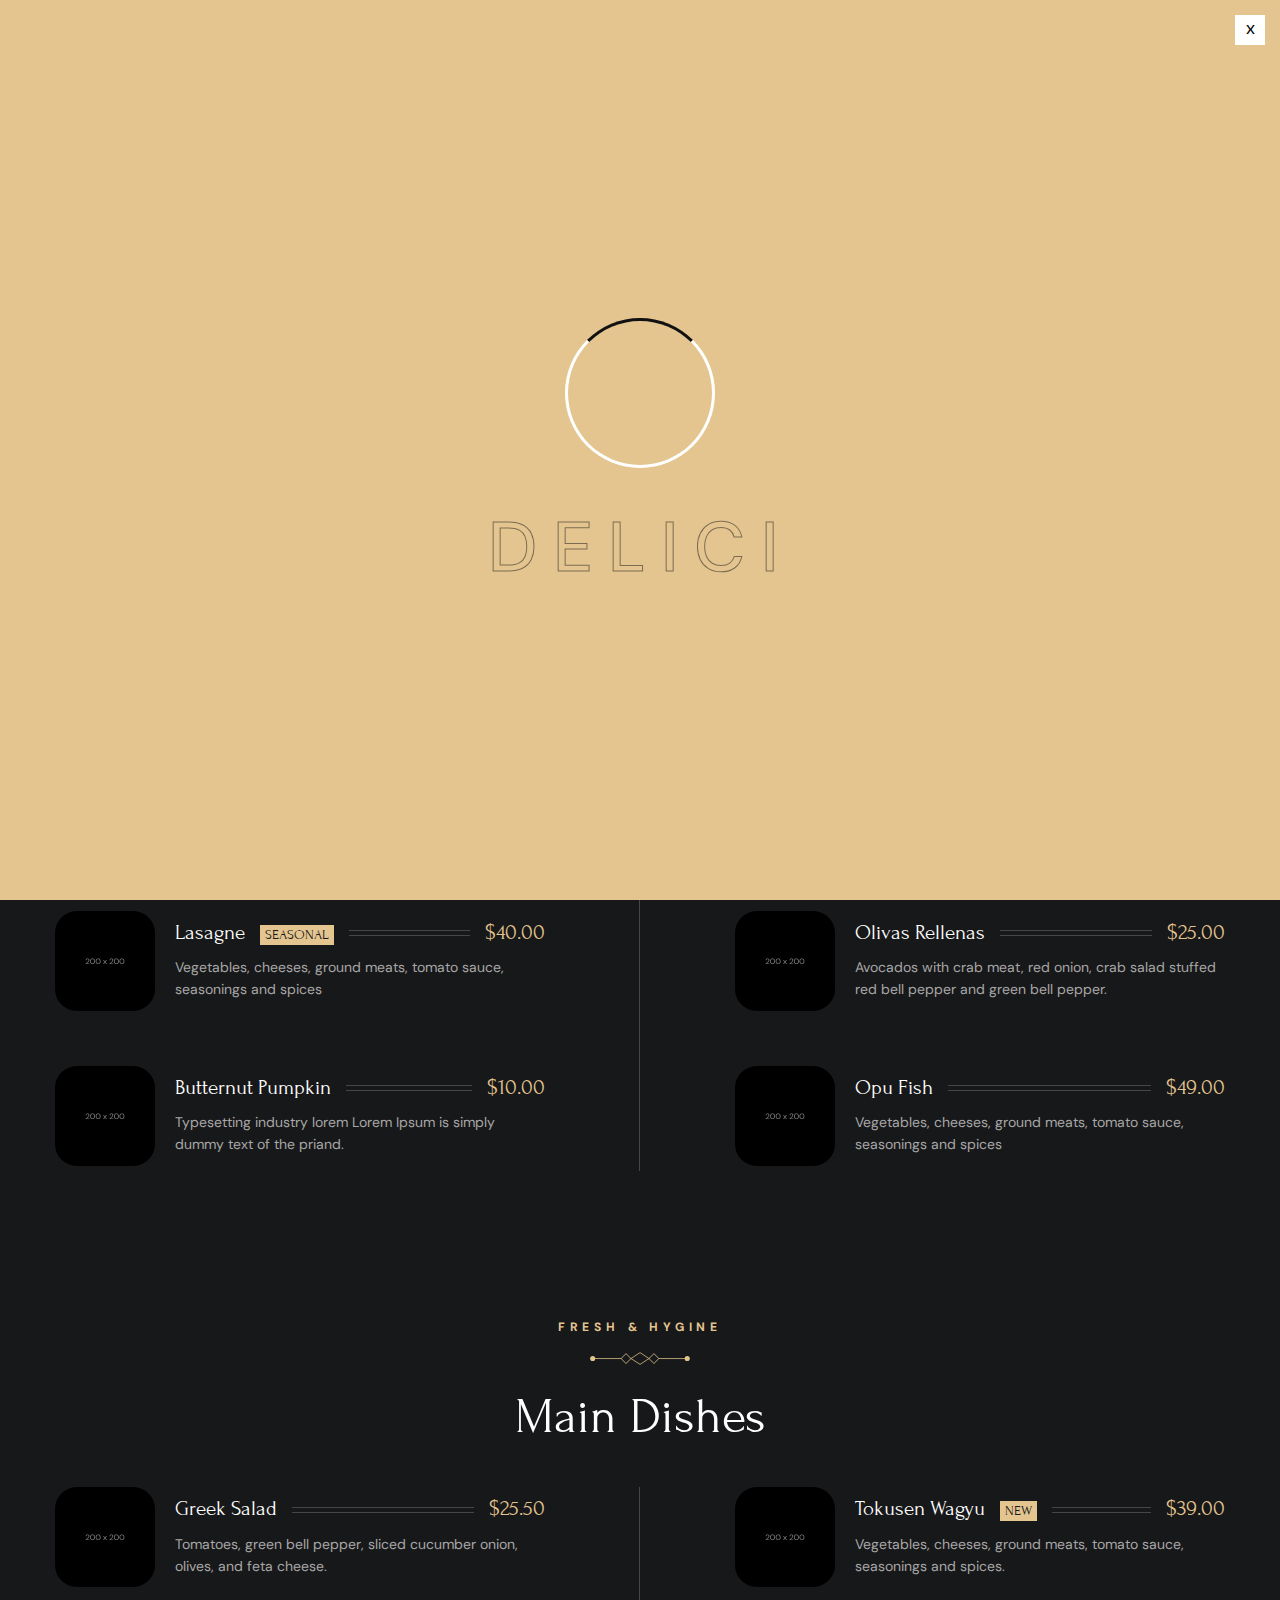
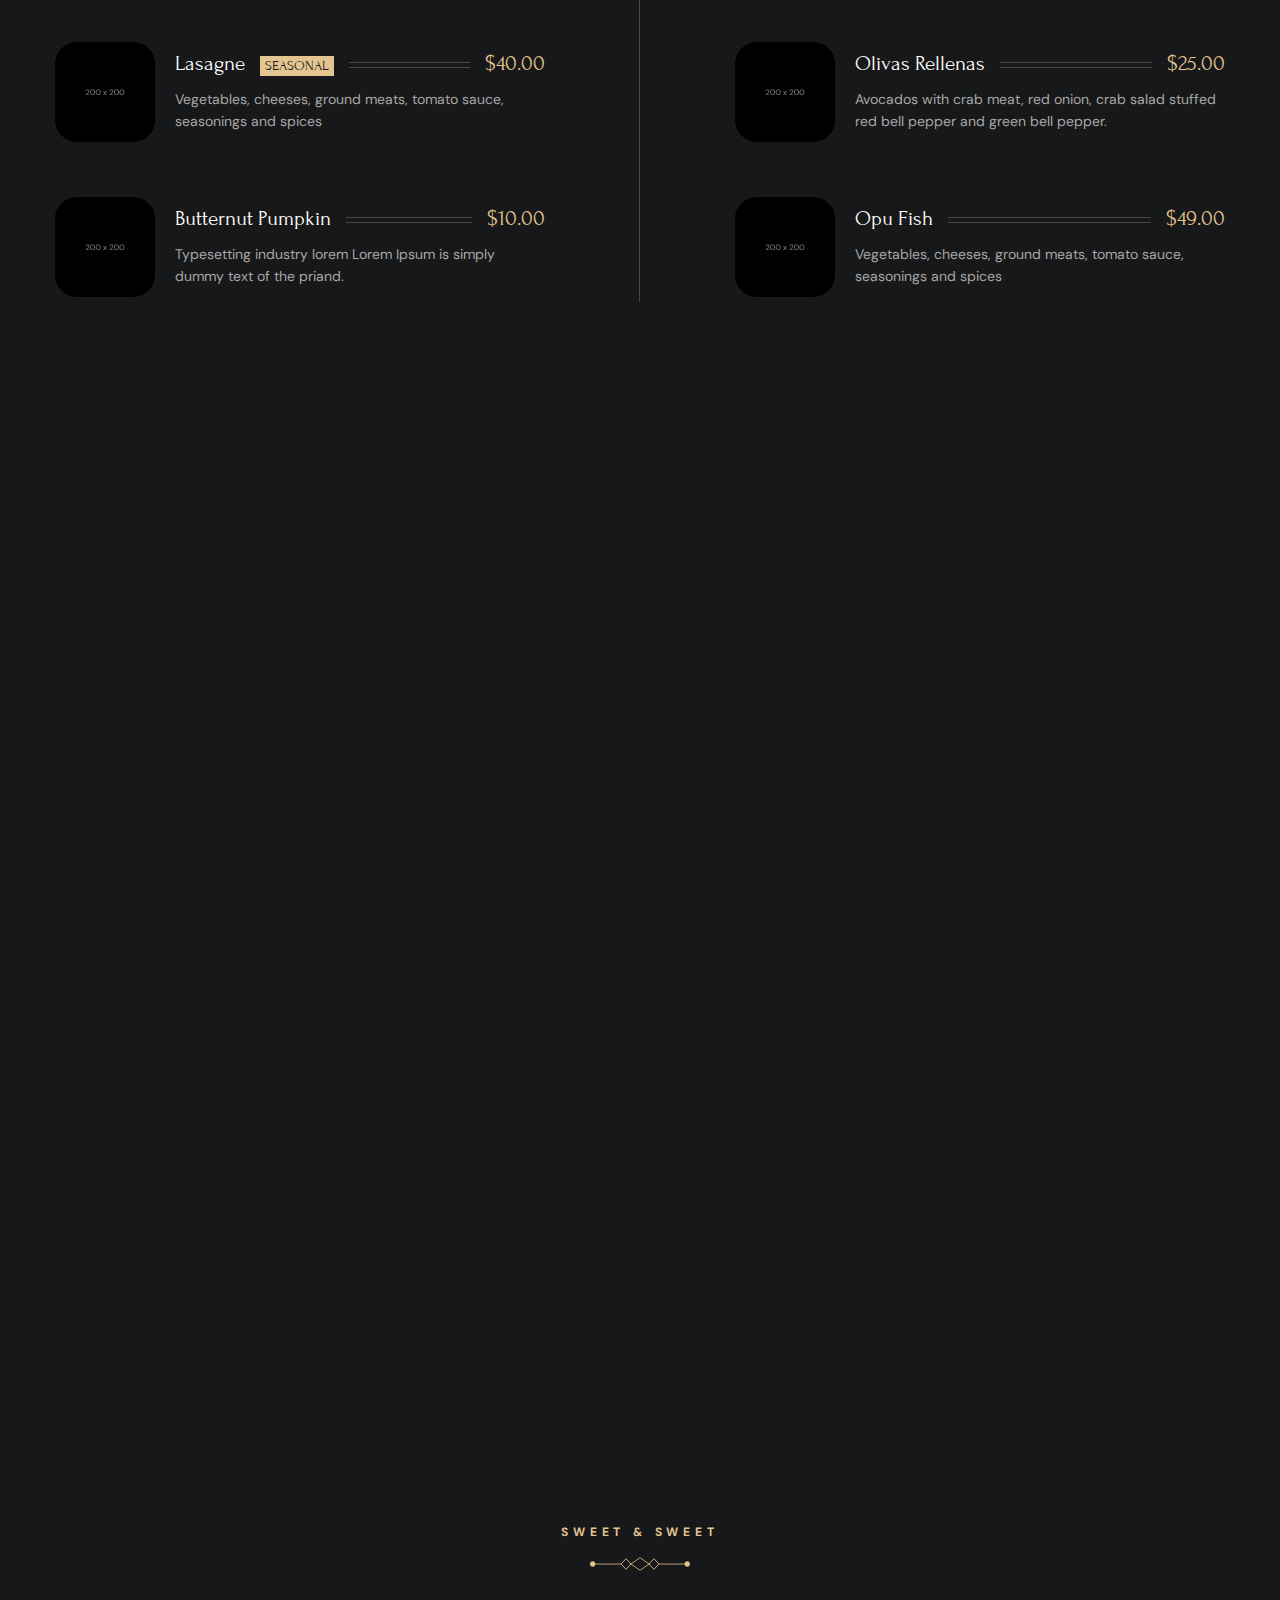
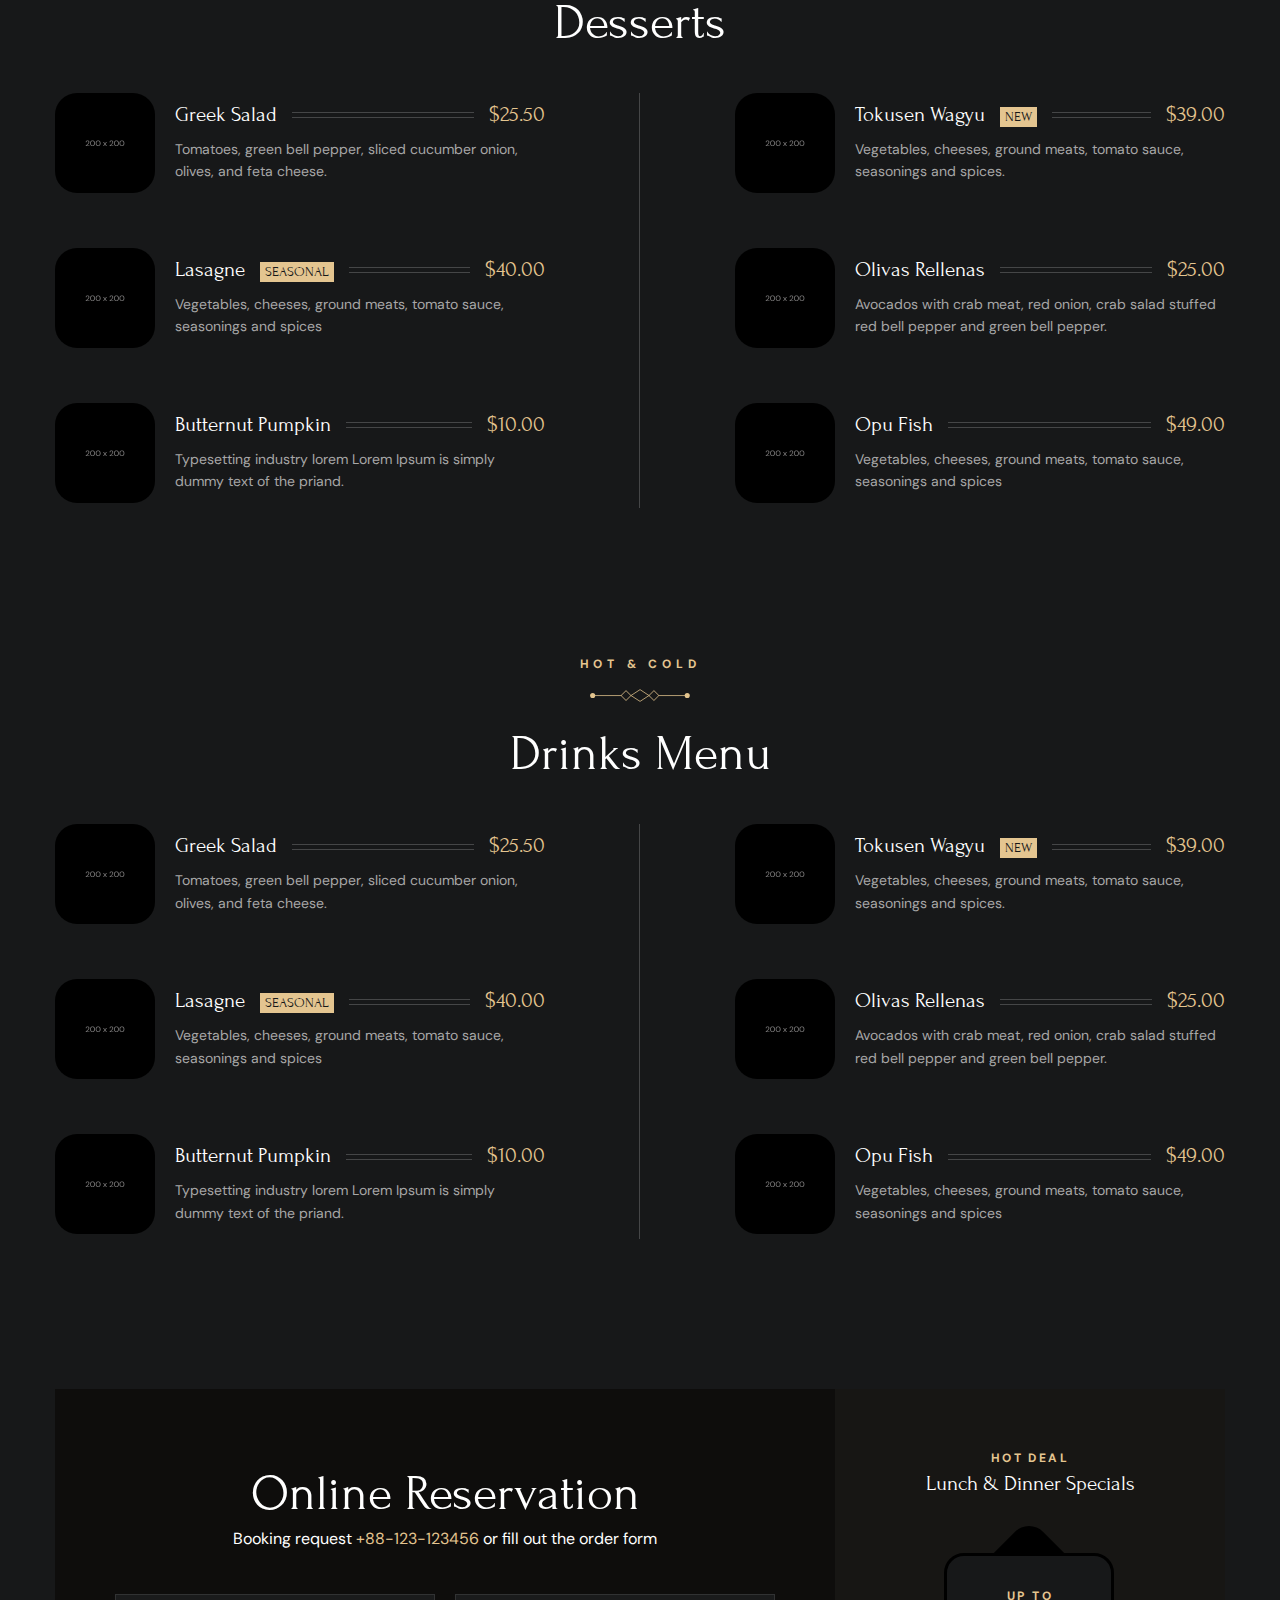
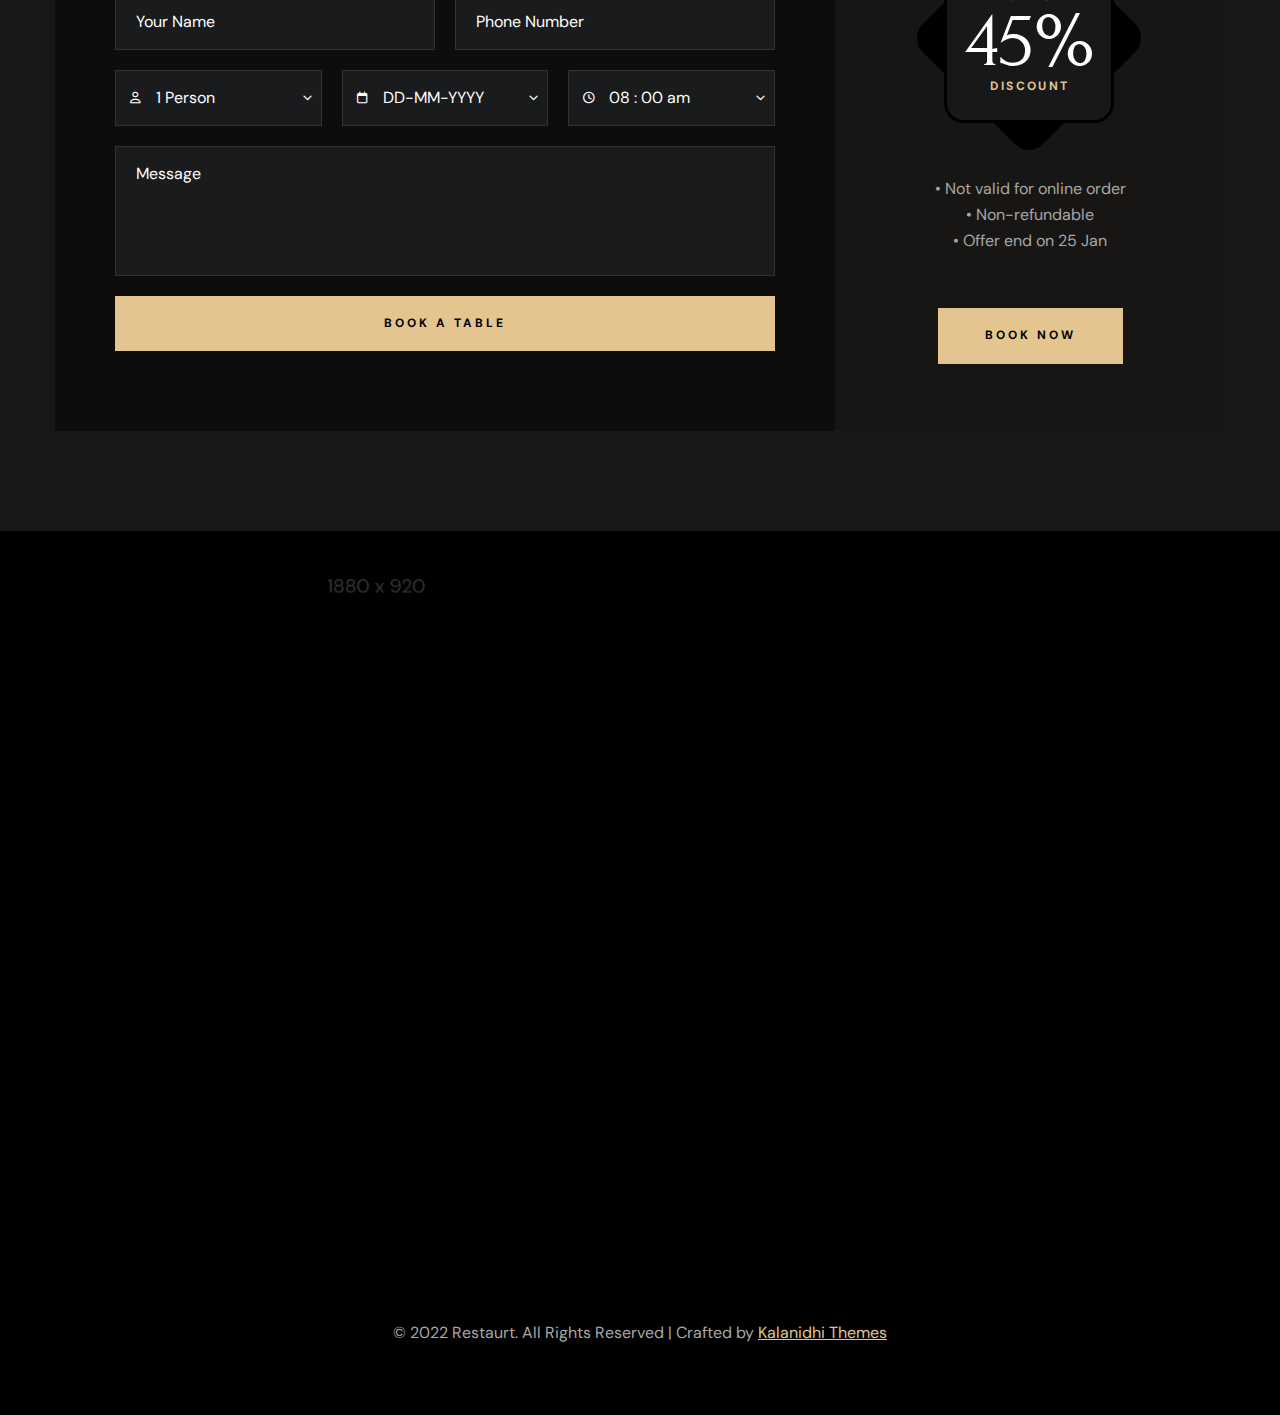
<file: view/Delici-Defoult/menu-list-3.html>
<!DOCTYPE html>
<html lang="en">
<head>
<meta charset="utf-8">
<title>Delici - Restaurants HTML Template - Menus List</title>
<!-- Stylesheets -->
<link href="css/bootstrap.css" rel="stylesheet">
<link href="css/style.css" rel="stylesheet">
<link rel="shortcut icon" href="images/favicon.png" type="image/x-icon">
<link rel="icon" href="images/favicon.png" type="image/x-icon">
<!-- Responsive -->
<meta http-equiv="X-UA-Compatible" content="IE=edge">
<meta name="viewport" content="width=device-width, initial-scale=1.0, maximum-scale=1.0, user-scalable=0">
<link href="css/responsive.css" rel="stylesheet">
<!--[if lt IE 9]><script src="https://cdnjs.cloudflare.com/ajax/libs/html5shiv/3.7.3/html5shiv.js"></script><![endif]--> 

</head>

<body>
  <div class="page-wrapper"> 
  
    <!-- Preloader -->
    <div class="loader-wrap">
        <div class="preloader">
            <div class="preloader-close">x</div>
            <div id="handle-preloader" class="handle-preloader">
                <div class="animation-preloader">
                    <div class="spinner"></div>
                    <div class="txt-loading">
                        <span data-text-preloader="D" class="letters-loading">
                            D
                        </span>
                        <span data-text-preloader="E" class="letters-loading">
                            E
                        </span>
                        <span data-text-preloader="L" class="letters-loading">
                            L
                        </span>
                        <span data-text-preloader="I" class="letters-loading">
                            I
                        </span>
                        <span data-text-preloader="C" class="letters-loading">
                            C
                        </span>
                        <span data-text-preloader="I" class="letters-loading">
                            I
                        </span>
                    </div>
                </div>  
            </div>
        </div>
    </div>
    <!-- Preloader End -->

    <!-- Main Header-->
    <header class="main-header">
        <div class="header-top">
            <div class="auto-container">
                <div class="inner clearfix">
                    <div class="top-left clearfix">
                        <ul class="top-info clearfix">
                            <li><i class="icon far fa-map-marker-alt"></i> Restaurant St, Delicious City, London 9578, UK</li>
                            <li><i class="icon far fa-clock"></i> Daily : 8.00 am to 10.00 pm</li>
                        </ul>
                    </div>
                    <div class="top-right clearfix">
                        <ul class="top-info clearfix">
                            <li><a href="tel:+11234567890"><i class="icon far fa-phone"></i> +1 123 456 7890</a></li>
                            <li><a href="mailto:booking@restaurant.com"><i class="icon far fa-envelope"></i> booking@restaurant.com</a></li>
                        </ul>
                    </div>
                </div>
            </div>
        </div>
        <!-- Header Upper -->
        <div class="header-upper">        
            <div class="auto-container">
                <!-- Main Box -->
                <div class="main-box clearfix">
                    <!--Logo-->
                    <div class="logo-box">
                         <div class="logo"><a href="index.html" title="Delici - Restaurants HTML Template"><img src="images/logo.png" alt="" title="Delici - Restaurants HTML Template"></a></div>
                    </div>

                    <div class="nav-box clearfix">
                        <!--Nav Outer-->
                        <div class="nav-outer clearfix">         
                            <nav class="main-menu">
                                <ul class="navigation clearfix">
                                    <li class=""><a href="index.html">Home</a>
                                    </li>
                                    <li class="current dropdown has-mega-menu"><a href="menu-list.html">Menus</a>
                                        <ul>
                                            <li>
                                                <div class="mega-menu">
                                                    <div class="menu-inner">
                                                        <div class="auto-container">
                                                            <div class="row clearfix">
                                                                <div class="menu-block col-lg-3 col-md-6 col-sm-6">
                                                                    <div class="image"><a href="menu-list-1.html"><img src="images/resource/menu-image-1.jpg" alt=""></a></div>
                                                                    <div class="title"><a href="menu-list-1.html">Menu list 1</a></div>
                                                                </div>
                                                                <div class="menu-block col-lg-3 col-md-6 col-sm-6">
                                                                    <div class="image"><a href="menu-list-2.html"><img src="images/resource/menu-image-2.jpg" alt=""></a></div>
                                                                    <div class="title"><a href="menu-list-2.html">Menu list 2</a></div>
                                                                </div>
                                                                <div class="menu-block col-lg-3 col-md-6 col-sm-6">
                                                                    <div class="image"><a href="menu-list-3.html"><img src="images/resource/menu-image-3.jpg" alt=""></a></div>
                                                                    <div class="title"><a href="menu-list-3.html">Menu list 3</a></div>
                                                                </div>
                                                                <div class="menu-block col-lg-3 col-md-6 col-sm-6">
                                                                    <div class="image"><a href="menu-list-4.html"><img src="images/resource/menu-image-4.jpg" alt=""></a></div>
                                                                    <div class="title"><a href="menu-list-4.html">Menu list 4</a></div>
                                                                </div>
                                                            </div>
                                                        </div>
                                                    </div>
                                                </div>
                                            </li>
                                        </ul>
                                    </li>
                                    <li><a href="about.html">About Us</a></li>
                                    <li><a href="our-chef.html">Our chefs</a></li>
                                    <li class="dropdown"><a href="#">Pages</a>
                                        <ul>
                                            <li><a href="#">Dropdown Menu 1</a></li>
                                            <li><a href="#">Dropdown Menu 2</a></li>
                                            <li><a href="#">Dropdown Menu 3</a></li>
                                            <li class="dropdown"><a href="#">Dropdown Menu 4</a>
                                                <ul>
                                                    <li><a href="#">Dropdown Menu level 2</a></li>
                                                    <li><a href="#">Dropdown Menu level 2</a></li>
                                                    <li><a href="#">Dropdown Menu Level 3</a></li>
                                                </ul>
                                            </li>
                                            <li><a href="#">Dropdown Lorem 5</a></li>
                                        </ul>
                                    </li>
                                    <li><a href="contact-us.html">Contact</a></li>
                                </ul>
                            </nav>
                            <!-- Main Menu End-->
                        </div>
                        <!--Nav Outer End-->

                        <div class="links-box clearfix">
                            <div class="link link-btn">
                                <a href="reservation-opentable.html" class="theme-btn btn-style-one clearfix">
                                    <span class="btn-wrap">
                                        <span class="text-one">find a table</span>
                                        <span class="text-two">find a table</span>
                                    </span>
                                </a>
                            </div>
                            <div class="link info-toggler">
                                <button class="info-btn">
                                    <span class="hamburger">
                                        <span class="top-bun"></span>
                                        <span class="meat"></span>
                                        <span class="bottom-bun"></span>
                                    </span>
                                </button>
                            </div>
                        </div>

                        <!-- Hidden Nav Toggler -->
                        <div class="nav-toggler">
                            <button class="hidden-bar-opener">
                                <span class="hamburger">
                                    <span class="top-bun"></span>
                                    <span class="meat"></span>
                                    <span class="bottom-bun"></span>
                                </span>
                            </button>
                        </div>

                    </div>

                </div>
            </div>
        </div>
    </header>
    <!--End Main Header -->

    
    <!--Menu Backdrop-->
    <div class="menu-backdrop"></div>

    <!-- Hidden Navigation Bar -->
    <section class="hidden-bar">
        <!-- Hidden Bar Wrapper -->
        <div class="inner-box">
            <div class="cross-icon hidden-bar-closer"><span class="far fa-close"></span></div>
            <div class="logo-box"><a href="index.html" title="Delici - Restaurants HTML Template"><img src="images/resource/sidebar-logo.png" alt="" title="Delici - Restaurants HTML Template"></a></div>
            
            <!-- .Side-menu -->
            <div class="side-menu">
                 <ul class="navigation clearfix">
                    <li class=""><a href="index.html">Home</a>
                    </li>
                    <li class="current dropdown"><a href="menu-list.html">Menus</a>
                        <ul>
                            <li><a href="menu-list-1.html">Menu List 1</a></li>
                            <li><a href="menu-list-2.html">Menu List 2</a></li>
                            <li><a href="menu-list-3.html">Menu List 3</a></li>
                            <li><a href="menu-list-4.html">Menu List 4</a></li>
                        </ul>
                    </li>
                    <li><a href="about.html">About Us</a></li>
                    <li><a href="our-chef.html">Our chefs</a></li>
                    <li class="dropdown"><a href="#">Pages</a>
                        <ul>
                            <li><a href="#">Dropdown Menu 1</a></li>
                            <li><a href="#">Dropdown Menu 2</a></li>
                            <li><a href="#">Dropdown Menu 3</a></li>
                            <li class="dropdown"><a href="#">Dropdown Menu 4</a>
                                <ul>
                                    <li><a href="#">Dropdown Menu level 2</a></li>
                                    <li><a href="#">Dropdown Menu level 2</a></li>
                                    <li><a href="#">Dropdown Menu Level 3</a></li>
                                </ul>
                            </li>
                            <li><a href="#">Dropdown Lorem 5</a></li>
                        </ul>
                    </li>
                    <li><a href="contact-us.html">Contact</a></li>
                </ul>
            </div><!-- /.Side-menu -->
            
            <h2>Visit Us</h2>
            <ul class="info">
                <li>Restaurant St, Delicious City, <br>London 9578, UK</li>
                <li>Open: 9.30 am - 2.30pm</li>
                <li><a href="mailto:booking@domainame.com">booking@domainame.com</a></li>
            </ul>
            <div class="separator"><span></span></div>
            <div class="booking-info">
                <div class="bk-title">Booking request</div>
                <div class="bk-no"><a href="tel:+88-123-123456">+88-123-123456</a></div>
            </div>
        
        </div><!-- / Hidden Bar Wrapper -->
    </section>
    <!-- / Hidden Bar -->

    <!--Info Back Drop-->
    <div class="info-back-drop"></div>
    
    <!-- Hidden Bar -->
    <section class="info-bar">
        <div class="inner-box">
            <div class="cross-icon"><span class="far fa-close"></span></div>
            <div class="logo-box"><a href="index.html" title="Delici - Restaurants HTML Template"><img src="images/resource/sidebar-logo.png" alt="" title="Delici - Restaurants HTML Template"></a></div>
            <div class="image-box"><img src="images/resource/sidebar-image.jpg" alt="" title=""></div>

            <h2>Visit Us</h2>
            <ul class="info">
                <li>Restaurant St, Delicious City, <br>London 9578, UK</li>
                <li>Open: 9.30 am - 2.30pm</li>
                <li><a href="mailto:booking@domainame.com">booking@domainame.com</a></li>
            </ul>
            <div class="separator"><span></span></div>
            <div class="booking-info">
                <div class="bk-title">Booking request</div>
                <div class="bk-no"><a href="tel:+88-123-123456">+88-123-123456</a></div>
            </div>
        </div>
    </section>
    <!--End Hidden Bar -->

    <!-- Inner Banner Section -->
    <section class="inner-banner">
        <div class="image-layer" style="background-image: url(images/background/banner-image-2.jpg);"></div>
        <div class="auto-container">
            <div class="inner">
                <div class="subtitle"><span>delicious & amazing</span></div>
                <div class="pattern-image"><img src="images/icons/separator.svg" alt="" title=""></div>
                <h1><span>Our Menu 3</span></h1>
            </div>
        </div>
    </section>
    <!--End Banner Section -->

    <!--Menu Section 1-->
    <section class="menu-two">
        <div class="right-bg"><img src="images/background/bg-19.png" alt="" title=""></div>
        <div class="auto-container">
            <div class="title-box centered">
                <div class="subtitle"><span>STARTER MENU</span></div>
                <div class="pattern-image"><img src="images/icons/separator.svg" alt="" title=""></div>
                <h2>Appetizers</h2>
            </div>
            <div class="row clearfix">
                <div class="menu-col col-lg-6 col-md-12 col-sm-12">
                    <div class="inner">
                        <!--Block-->
                        <div class="dish-block">
                            <div class="inner-box">
                                <div class="dish-image"><a href="#"><img src="images/resource/menu-image-5.png" alt=""></a></div>
                                <div class="title clearfix"><div class="ttl clearfix"><h5><a href="#">Greek Salad</a></h5></div><div class="price"><span>$25.50</span></div></div>
                                <div class="text desc"><a href="#">Tomatoes, green bell pepper, sliced cucumber onion, olives, and feta cheese.</a></div>
                            </div>
                        </div>
                        <!--Block-->
                        <div class="dish-block">
                            <div class="inner-box">
                                <div class="dish-image"><a href="#"><img src="images/resource/menu-image-6.png" alt=""></a></div>
                                <div class="title clearfix"><div class="ttl clearfix"><h5><a href="#">Lasagne <span class="s-info">SEASONAL</span></a></h5></div><div class="price"><span>$40.00</span></div></div>
                                <div class="text desc"><a href="#">Vegetables, cheeses, ground meats, tomato sauce, seasonings and spices</a></div>
                            </div>
                        </div>
                        <!--Block-->
                        <div class="dish-block">
                            <div class="inner-box">
                                <div class="dish-image"><a href="#"><img src="images/resource/menu-image-7.png" alt=""></a></div>
                                <div class="title clearfix"><div class="ttl clearfix"><h5><a href="#">Butternut Pumpkin</a></h5></div><div class="price"><span>$10.00</span></div></div>
                                <div class="text desc"><a href="#">Typesetting industry lorem Lorem Ipsum is simply dummy text of the priand.</a></div>
                            </div>
                        </div>
                    </div>
                </div>
                <div class="menu-col col-lg-6 col-md-12 col-sm-12">
                    <div class="inner">
                        <!--Block-->
                        <div class="dish-block">
                            <div class="inner-box">
                                <div class="dish-image"><a href="#"><img src="images/resource/menu-image-8.png" alt=""></a></div>
                                <div class="title clearfix"><div class="ttl clearfix"><h5><a href="#">Tokusen Wagyu <span class="s-info">NEW</span></a></h5></div><div class="price"><span>$39.00</span></div></div>
                                <div class="text desc"><a href="#">Vegetables, cheeses, ground meats, tomato sauce, seasonings and spices.</a></div>
                            </div>
                        </div>
                        <!--Block-->
                        <div class="dish-block">
                            <div class="inner-box">
                                <div class="dish-image"><a href="#"><img src="images/resource/menu-image-9.png" alt=""></a></div>
                                <div class="title clearfix"><div class="ttl clearfix"><h5><a href="#">Olivas Rellenas</a></h5></div><div class="price"><span>$25.00</span></div></div>
                                <div class="text desc"><a href="#">Avocados with crab meat, red onion, crab salad stuffed red bell pepper and  green bell pepper.</a></div>
                            </div>
                        </div>
                        <!--Block-->
                        <div class="dish-block">
                            <div class="inner-box">
                                <div class="dish-image"><a href="#"><img src="images/resource/menu-image-10.png" alt=""></a></div>
                                <div class="title clearfix"><div class="ttl clearfix"><h5><a href="#">Opu Fish</a></h5></div><div class="price"><span>$49.00</span></div></div>
                                <div class="text desc"><a href="#">Vegetables, cheeses, ground meats, tomato sauce, seasonings and spices</a></div>
                            </div>
                        </div>
                    </div>
                </div>
            </div>
        </div>
    </section>

    <!--Menu Section 2-->
    <section class="menu-two">
        <div class="left-bg"><img src="images/background/bg-20.png" alt="" title=""></div>
        <div class="auto-container">
            <div class="title-box centered">
                <div class="subtitle"><span>fresh & hygine</span></div>
                <div class="pattern-image"><img src="images/icons/separator.svg" alt="" title=""></div>
                <h2>Main Dishes</h2>
            </div>
            <div class="row clearfix">
                <div class="menu-col col-lg-6 col-md-12 col-sm-12">
                    <div class="inner">
                        <!--Block-->
                        <div class="dish-block">
                            <div class="inner-box">
                                <div class="dish-image"><a href="#"><img src="images/resource/menu-image-5.png" alt=""></a></div>
                                <div class="title clearfix"><div class="ttl clearfix"><h5><a href="#">Greek Salad</a></h5></div><div class="price"><span>$25.50</span></div></div>
                                <div class="text desc"><a href="#">Tomatoes, green bell pepper, sliced cucumber onion, olives, and feta cheese.</a></div>
                            </div>
                        </div>
                        <!--Block-->
                        <div class="dish-block">
                            <div class="inner-box">
                                <div class="dish-image"><a href="#"><img src="images/resource/menu-image-6.png" alt=""></a></div>
                                <div class="title clearfix"><div class="ttl clearfix"><h5><a href="#">Lasagne <span class="s-info">SEASONAL</span></a></h5></div><div class="price"><span>$40.00</span></div></div>
                                <div class="text desc"><a href="#">Vegetables, cheeses, ground meats, tomato sauce, seasonings and spices</a></div>
                            </div>
                        </div>
                        <!--Block-->
                        <div class="dish-block">
                            <div class="inner-box">
                                <div class="dish-image"><a href="#"><img src="images/resource/menu-image-7.png" alt=""></a></div>
                                <div class="title clearfix"><div class="ttl clearfix"><h5><a href="#">Butternut Pumpkin</a></h5></div><div class="price"><span>$10.00</span></div></div>
                                <div class="text desc"><a href="#">Typesetting industry lorem Lorem Ipsum is simply dummy text of the priand.</a></div>
                            </div>
                        </div>
                    </div>
                </div>
                <div class="menu-col col-lg-6 col-md-12 col-sm-12">
                    <div class="inner">
                        <!--Block-->
                        <div class="dish-block">
                            <div class="inner-box">
                                <div class="dish-image"><a href="#"><img src="images/resource/menu-image-8.png" alt=""></a></div>
                                <div class="title clearfix"><div class="ttl clearfix"><h5><a href="#">Tokusen Wagyu <span class="s-info">NEW</span></a></h5></div><div class="price"><span>$39.00</span></div></div>
                                <div class="text desc"><a href="#">Vegetables, cheeses, ground meats, tomato sauce, seasonings and spices.</a></div>
                            </div>
                        </div>
                        <!--Block-->
                        <div class="dish-block">
                            <div class="inner-box">
                                <div class="dish-image"><a href="#"><img src="images/resource/menu-image-9.png" alt=""></a></div>
                                <div class="title clearfix"><div class="ttl clearfix"><h5><a href="#">Olivas Rellenas</a></h5></div><div class="price"><span>$25.00</span></div></div>
                                <div class="text desc"><a href="#">Avocados with crab meat, red onion, crab salad stuffed red bell pepper and  green bell pepper.</a></div>
                            </div>
                        </div>
                        <!--Block-->
                        <div class="dish-block">
                            <div class="inner-box">
                                <div class="dish-image"><a href="#"><img src="images/resource/menu-image-10.png" alt=""></a></div>
                                <div class="title clearfix"><div class="ttl clearfix"><h5><a href="#">Opu Fish</a></h5></div><div class="price"><span>$49.00</span></div></div>
                                <div class="text desc"><a href="#">Vegetables, cheeses, ground meats, tomato sauce, seasonings and spices</a></div>
                            </div>
                        </div>
                    </div>
                </div>
            </div>
        </div>
    </section>

    <!--Featured Section-->
    <section class="featured-section">
        <div class="auto-container">
            <div class="row clearfix">
                <div class="text-col col-lg-5 col-md-12 col-sm-12">
                    <div class="inner wow fadeInLeft" data-wow-duration="1500ms" data-wow-delay="0ms">
                        <!--Block-->
                        <div class="content">
                            <div class="content-inner">
                                <h2>Private Events</h2>
                                <div class="text">Lorem Ipsum is simply dummy printing and typeset industry lorem Ipsum has been the industrys.</div>
                                <div class="separator"><span></span></div>
                                <div class="booking-info">
                                    <div class="bk-title">Booking request</div>
                                    <div class="bk-no"><a href="tel:+88-123-123456">+88-123-123456</a></div>
                                </div>
                                <div class="link-box">
                                    <a href="reservation-opentable.html" class="theme-btn btn-style-one clearfix">
                                        <span class="btn-wrap">
                                            <span class="text-one">Book Now</span>
                                            <span class="text-two">Book Now</span>
                                        </span>
                                    </a>
                                </div>
                            </div>
                        </div>

                    </div>
                </div>
                <div class="image-col col-lg-7 col-md-12 col-sm-12">
                    <div class="inner wow fadeInRight" data-wow-duration="1500ms" data-wow-delay="0ms">
                        <div class="row clearfix">
                            <div class="img-col col-lg-6 col-md-6 col-sm-6"><div class="image"><img src="images/resource/featured-8.jpg" alt=""></div></div>
                            <div class="img-col col-lg-6 col-md-6 col-sm-6"><div class="image"><img src="images/resource/featured-9.jpg" alt=""></div></div>
                        </div>
                    </div>
                </div>
            </div>
        </div>
    </section>

    <!--Featured Section-->
    <section class="featured-section alternate">
        <div class="auto-container">
            <div class="row clearfix">
                <div class="text-col col-lg-5 col-md-12 col-sm-12">
                    <div class="inner wow fadeInRight" data-wow-duration="1500ms" data-wow-delay="0ms">
                        <!--Block-->
                        <div class="content">
                            <div class="content-inner">
                                <h2>Banquet Hall</h2>
                                <div class="text">Lorem Ipsum is simply dummy printing and typeset industry lorem Ipsum has been the industrys.</div>
                                <div class="separator"><span></span></div>
                                <div class="booking-info">
                                    <div class="bk-title">Booking request</div>
                                    <div class="bk-no"><a href="tel:+88-123-123456">+88-123-123456</a></div>
                                </div>
                                <div class="link-box">
                                    <a href="reservation-opentable.html" class="theme-btn btn-style-one clearfix">
                                        <span class="btn-wrap">
                                            <span class="text-one">Book Now</span>
                                            <span class="text-two">Book Now</span>
                                        </span>
                                    </a>
                                </div>
                            </div>
                        </div>

                    </div>
                </div>
                <div class="image-col col-lg-7 col-md-12 col-sm-12">
                    <div class="inner wow fadeInLeft" data-wow-duration="1500ms" data-wow-delay="0ms">
                        <div class="row clearfix">
                            <div class="img-col col-lg-6 col-md-6 col-sm-6"><div class="image"><img src="images/resource/featured-10.jpg" alt=""></div></div>
                            <div class="img-col col-lg-6 col-md-6 col-sm-6"><div class="image"><img src="images/resource/featured-11.jpg" alt=""></div></div>
                        </div>
                    </div>
                </div>
            </div>
        </div>
    </section>

    <!--Menu Section 1-->
    <section class="menu-two">
        <div class="right-bg"><img src="images/background/bg-22.png" alt="" title=""></div>
        <div class="auto-container">
            <div class="title-box centered">
                <div class="subtitle"><span>sweet & sweet</span></div>
                <div class="pattern-image"><img src="images/icons/separator.svg" alt="" title=""></div>
                <h2>Desserts</h2>
            </div>
            <div class="row clearfix">
                <div class="menu-col col-lg-6 col-md-12 col-sm-12">
                    <div class="inner">
                        <!--Block-->
                        <div class="dish-block">
                            <div class="inner-box">
                                <div class="dish-image"><a href="#"><img src="images/resource/dessert-1.png" alt=""></a></div>
                                <div class="title clearfix"><div class="ttl clearfix"><h5><a href="#">Greek Salad</a></h5></div><div class="price"><span>$25.50</span></div></div>
                                <div class="text desc"><a href="#">Tomatoes, green bell pepper, sliced cucumber onion, olives, and feta cheese.</a></div>
                            </div>
                        </div>
                        <!--Block-->
                        <div class="dish-block">
                            <div class="inner-box">
                                <div class="dish-image"><a href="#"><img src="images/resource/dessert-2.png" alt=""></a></div>
                                <div class="title clearfix"><div class="ttl clearfix"><h5><a href="#">Lasagne <span class="s-info">SEASONAL</span></a></h5></div><div class="price"><span>$40.00</span></div></div>
                                <div class="text desc"><a href="#">Vegetables, cheeses, ground meats, tomato sauce, seasonings and spices</a></div>
                            </div>
                        </div>
                        <!--Block-->
                        <div class="dish-block">
                            <div class="inner-box">
                                <div class="dish-image"><a href="#"><img src="images/resource/dessert-3.png" alt=""></a></div>
                                <div class="title clearfix"><div class="ttl clearfix"><h5><a href="#">Butternut Pumpkin</a></h5></div><div class="price"><span>$10.00</span></div></div>
                                <div class="text desc"><a href="#">Typesetting industry lorem Lorem Ipsum is simply dummy text of the priand.</a></div>
                            </div>
                        </div>
                    </div>
                </div>
                <div class="menu-col col-lg-6 col-md-12 col-sm-12">
                    <div class="inner">
                        <!--Block-->
                        <div class="dish-block">
                            <div class="inner-box">
                                <div class="dish-image"><a href="#"><img src="images/resource/dessert-4.png" alt=""></a></div>
                                <div class="title clearfix"><div class="ttl clearfix"><h5><a href="#">Tokusen Wagyu <span class="s-info">NEW</span></a></h5></div><div class="price"><span>$39.00</span></div></div>
                                <div class="text desc"><a href="#">Vegetables, cheeses, ground meats, tomato sauce, seasonings and spices.</a></div>
                            </div>
                        </div>
                        <!--Block-->
                        <div class="dish-block">
                            <div class="inner-box">
                                <div class="dish-image"><a href="#"><img src="images/resource/dessert-5.png" alt=""></a></div>
                                <div class="title clearfix"><div class="ttl clearfix"><h5><a href="#">Olivas Rellenas</a></h5></div><div class="price"><span>$25.00</span></div></div>
                                <div class="text desc"><a href="#">Avocados with crab meat, red onion, crab salad stuffed red bell pepper and  green bell pepper.</a></div>
                            </div>
                        </div>
                        <!--Block-->
                        <div class="dish-block">
                            <div class="inner-box">
                                <div class="dish-image"><a href="#"><img src="images/resource/dessert-6.png" alt=""></a></div>
                                <div class="title clearfix"><div class="ttl clearfix"><h5><a href="#">Opu Fish</a></h5></div><div class="price"><span>$49.00</span></div></div>
                                <div class="text desc"><a href="#">Vegetables, cheeses, ground meats, tomato sauce, seasonings and spices</a></div>
                            </div>
                        </div>
                    </div>
                </div>
            </div>
        </div>
    </section>

    <!--Menu Section 2-->
    <section class="menu-two">
        <div class="left-bg"><img src="images/background/bg-23.png" alt="" title=""></div>
        <div class="auto-container">
            <div class="title-box centered">
                <div class="subtitle"><span>hot & cold</span></div>
                <div class="pattern-image"><img src="images/icons/separator.svg" alt="" title=""></div>
                <h2>Drinks Menu</h2>
            </div>
            <div class="row clearfix">
                <div class="menu-col col-lg-6 col-md-12 col-sm-12">
                    <div class="inner">
                        <!--Block-->
                        <div class="dish-block">
                            <div class="inner-box">
                                <div class="dish-image"><a href="#"><img src="images/resource/drink-1.png" alt=""></a></div>
                                <div class="title clearfix"><div class="ttl clearfix"><h5><a href="#">Greek Salad</a></h5></div><div class="price"><span>$25.50</span></div></div>
                                <div class="text desc"><a href="#">Tomatoes, green bell pepper, sliced cucumber onion, olives, and feta cheese.</a></div>
                            </div>
                        </div>
                        <!--Block-->
                        <div class="dish-block">
                            <div class="inner-box">
                                <div class="dish-image"><a href="#"><img src="images/resource/drink-2.png" alt=""></a></div>
                                <div class="title clearfix"><div class="ttl clearfix"><h5><a href="#">Lasagne <span class="s-info">SEASONAL</span></a></h5></div><div class="price"><span>$40.00</span></div></div>
                                <div class="text desc"><a href="#">Vegetables, cheeses, ground meats, tomato sauce, seasonings and spices</a></div>
                            </div>
                        </div>
                        <!--Block-->
                        <div class="dish-block">
                            <div class="inner-box">
                                <div class="dish-image"><a href="#"><img src="images/resource/drink-3.png" alt=""></a></div>
                                <div class="title clearfix"><div class="ttl clearfix"><h5><a href="#">Butternut Pumpkin</a></h5></div><div class="price"><span>$10.00</span></div></div>
                                <div class="text desc"><a href="#">Typesetting industry lorem Lorem Ipsum is simply dummy text of the priand.</a></div>
                            </div>
                        </div>
                    </div>
                </div>
                <div class="menu-col col-lg-6 col-md-12 col-sm-12">
                    <div class="inner">
                        <!--Block-->
                        <div class="dish-block">
                            <div class="inner-box">
                                <div class="dish-image"><a href="#"><img src="images/resource/drink-4.png" alt=""></a></div>
                                <div class="title clearfix"><div class="ttl clearfix"><h5><a href="#">Tokusen Wagyu <span class="s-info">NEW</span></a></h5></div><div class="price"><span>$39.00</span></div></div>
                                <div class="text desc"><a href="#">Vegetables, cheeses, ground meats, tomato sauce, seasonings and spices.</a></div>
                            </div>
                        </div>
                        <!--Block-->
                        <div class="dish-block">
                            <div class="inner-box">
                                <div class="dish-image"><a href="#"><img src="images/resource/drink-5.png" alt=""></a></div>
                                <div class="title clearfix"><div class="ttl clearfix"><h5><a href="#">Olivas Rellenas</a></h5></div><div class="price"><span>$25.00</span></div></div>
                                <div class="text desc"><a href="#">Avocados with crab meat, red onion, crab salad stuffed red bell pepper and  green bell pepper.</a></div>
                            </div>
                        </div>
                        <!--Block-->
                        <div class="dish-block">
                            <div class="inner-box">
                                <div class="dish-image"><a href="#"><img src="images/resource/drink-6.png" alt=""></a></div>
                                <div class="title clearfix"><div class="ttl clearfix"><h5><a href="#">Opu Fish</a></h5></div><div class="price"><span>$49.00</span></div></div>
                                <div class="text desc"><a href="#">Vegetables, cheeses, ground meats, tomato sauce, seasonings and spices</a></div>
                            </div>
                        </div>
                    </div>
                </div>
            </div>
        </div>
    </section>

    <!--Reservation Section-->
    <section class="reserve-section style-two">
        <div class="image-layer" style="background-image: url(images/background/image-10.jpg);"></div>
        <div class="auto-container">
            <div class="outer-box">
                <div class="row clearfix">
                    <div class="reserv-col col-lg-8 col-md-12 col-sm-12">
                        <div class="inner">
                            <div class="title">
                                <h2>Online Reservation</h2>
                                <div class="request-info">Booking request <a href="#">+88-123-123456</a> or fill out the order form</div>
                            </div>
                            <div class="default-form reservation-form">
                                <form method="post" action="index.html">
                                    <div class="row clearfix">
                                        <div class="form-group col-lg-6 col-md-6 col-sm-12">
                                            <div class="field-inner">
                                                <input type="text" name="fieldname" value="" placeholder="Your Name" required>
                                            </div>
                                        </div>
                                        <div class="form-group col-lg-6 col-md-6 col-sm-12">
                                            <div class="field-inner">
                                                <input type="text" name="fieldname" value="" placeholder="Phone Number" required>
                                            </div>
                                        </div>
                                        <div class="form-group col-lg-4 col-md-6 col-sm-12">
                                            <div class="field-inner">
                                                <span class="alt-icon far fa-user"></span>
                                                <select class="l-icon">
                                                    <option>1 Person</option>
                                                    <option>2 Person</option>
                                                    <option>3 Person</option>
                                                    <option>4 Person</option>
                                                    <option>5 Person</option>
                                                    <option>6 Person</option>
                                                    <option>7 Person</option>
                                                </select>
                                                <span class="arrow-icon far fa-angle-down"></span>
                                            </div>
                                        </div>
                                        <div class="form-group col-lg-4 col-md-6 col-sm-12">
                                            <div class="field-inner">
                                                <span class="alt-icon far fa-calendar"></span>
                                                <input class="l-icon datepicker" type="text" name="fieldname" value="" placeholder="DD-MM-YYYY" required readonly>
                                                <span class="arrow-icon far fa-angle-down"></span>
                                            </div>
                                        </div>
                                        <div class="form-group col-lg-4 col-md-12 col-sm-12">
                                            <div class="field-inner">
                                                <span class="alt-icon far fa-clock"></span>
                                                <select class="l-icon">
                                                    <option>08 : 00 am</option>
                                                    <option>09 : 00 am</option>
                                                    <option>10 : 00 am</option>
                                                    <option>11 : 00 am</option>
                                                    <option>12 : 00 pm</option>
                                                    <option>01 : 00 pm</option>
                                                    <option>02 : 00 pm</option>
                                                    <option>03 : 00 pm</option>
                                                    <option>04 : 00 pm</option>
                                                    <option>05 : 00 pm</option>
                                                    <option>06 : 00 pm</option>
                                                    <option>07 : 00 pm</option>
                                                    <option>08 : 00 pm</option>
                                                    <option>09 : 00 pm</option>
                                                    <option>10 : 00 pm</option>
                                                </select>
                                                <span class="arrow-icon far fa-angle-down"></span>
                                            </div>
                                        </div>
                                        <div class="form-group col-lg-12 col-md-12 col-sm-12">
                                            <div class="field-inner">
                                                <textarea name="fieldname" placeholder="Message" required></textarea>
                                            </div>
                                        </div>
                                        <div class="form-group col-lg-12 col-md-12 col-sm-12">
                                            <div class="field-inner">
                                                <button type="submit" class="theme-btn btn-style-one clearfix">
                                                    <span class="btn-wrap">
                                                        <span class="text-one">book a table</span>
                                                        <span class="text-two">book a table</span>
                                                    </span>
                                                </button>
                                            </div>
                                        </div>
                                    </div>
                                </form>
                            </div>
                        </div>
                    </div>
                    <div class="info-col col-lg-4 col-md-12 col-sm-12">
                        <div class="inner">
                            <div class="img-layer" style="background-image: url(images/background/image-11.jpg);"></div>
                            <div class="title">
                                <div class="subtitle">hot deal</div>
                                <h5>Lunch & Dinner Specials</h5>
                            </div>
                            <div class="data">
                                <div class="discount-info">
                                    <div class="s-ttl">up to</div>
                                    <div class="num">45%</div>
                                    <div class="s-ttl">discount</div>
                                </div>
                                <div class="instruction">
                                    • Not valid for online order <br>
                                    • Non-refundable <br>
                                    • Offer end on 25 Jan <br>
                                </div>
                                <div class="link-box">
                                    <a href="reservation-opentable.html" class="theme-btn btn-style-one clearfix">
                                        <span class="btn-wrap">
                                            <span class="text-one">book now</span>
                                            <span class="text-two">book now</span>
                                        </span>
                                    </a>
                                </div>
                            </div>
                        </div>
                    </div>
                </div>

            </div>
        </div>
    </section>

    <!--Main Footer-->
    <footer class="main-footer">
        <div class="image-layer" style="background-image: url(images/background/image-4.jpg);"></div>
        <div class="upper-section">
            <div class="auto-container">
                <div class="row clearfix">
                    <!--Footer Col-->
                    <div class="footer-col info-col col-lg-6 col-md-12 col-sm-12">
                        <div class="inner wow fadeInUp" data-wow-delay="0ms" data-wow-duration="1500ms">
                            <div class="content">
                                <div class="logo"><a href="index.html" title="Delici - Restaurants HTML Template"><img src="images/logo.png" alt="" title="Delici - Restaurants HTML Template"></a></div>
                                <div class="info">
                                    <ul>
                                        <li>Restaurant St, Delicious City, London 9578, UK</li>
                                        <li><a href="mailto:booking@domainname.com">booking@domainname.com</a></li>
                                        <li><a href="tel:+88-123-123456">Booking Request : +88-123-123456</a></li>
                                        <li>Open : 09:00 am - 01:00 pm</li>
                                    </ul>
                                </div>
                                <div class="separator"><span></span><span></span><span></span></div>
                                <div class="newsletter">
                                    <h3>Get News & Offers</h3>
                                    <div class="text">Subscribe us & Get <span>25% Off.</span></div>
                                    <div class="newsletter-form">
                                        <form method="post" action="index.html">
                                            <div class="form-group">
                                                <span class="alt-icon far fa-envelope"></span>
                                                <input type="email" name="email" value="" placeholder="Your email" required>
                                                <button type="submit" class="theme-btn btn-style-one clearfix">
                                                    <span class="btn-wrap">
                                                        <span class="text-one">subscribe</span>
                                                        <span class="text-two">subscribe</span>
                                                    </span>
                                                </button>
                                            </div>
                                        </form>
                                    </div>
                                </div>
                            </div>
                        </div>
                    </div>
                    <!--Footer Col-->
                    <div class="footer-col links-col col-lg-3 col-md-6 col-sm-12">
                        <div class="inner wow fadeInLeft" data-wow-delay="0ms" data-wow-duration="1500ms">
                            <ul class="links">
                                <li><a href="home.html">Home</a></li>
                                <li><a href="menu-list-1.html">Menus</a></li>
                                <li><a href="about.html">About us</a></li>
                                <li><a href="our-chef.html">Our chefs</a></li>
                                <li><a href="contact-us.html">Contact</a></li>
                            </ul>
                        </div>
                    </div>
                    <!--Footer Col-->
                    <div class="footer-col links-col last col-lg-3 col-md-6 col-sm-12">
                        <div class="inner wow fadeInRight" data-wow-delay="0ms" data-wow-duration="1500ms">
                            <ul class="links">
                                <li><a href="#">facebook</a></li>
                                <li><a href="#">instagram</a></li>
                                <li><a href="#">Twitter</a></li>
                                <li><a href="#">Youtube</a></li>
                                <li><a href="#">Google map</a></li>
                            </ul>
                        </div>
                    </div>
                </div>
            </div>
        </div>
        <div class="footer-bottom">
            <div class="auto-container">
                <div class="copyright">&copy; 2022 Restaurt. All Rights Reserved   |    Crafted by <a href="https://themeforest.net/user/kalanidhithemes" target="blank">Kalanidhi Themes</a></div>
            </div>
        </div>
    </footer>

</div>
<!--End pagewrapper--> 

<!--Scroll to top-->
<div class="scroll-to-top scroll-to-target" data-target="html"><span class="icon fa fa-angle-up"></span></div>

<script src="js/jquery.js"></script>
<script src="js/popper.min.js"></script>
<script src="js/bootstrap.min.js"></script>
<script src="js/jquery-ui.js"></script>
<script src="js/jquery.fancybox.js"></script>
<script src="js/swiper.js"></script>
<script src="js/owl.js"></script>
<script src="js/appear.js"></script>
<script src="js/wow.js"></script>
<script src="js/custom-script.js"></script>
</body>
</html>
</file>
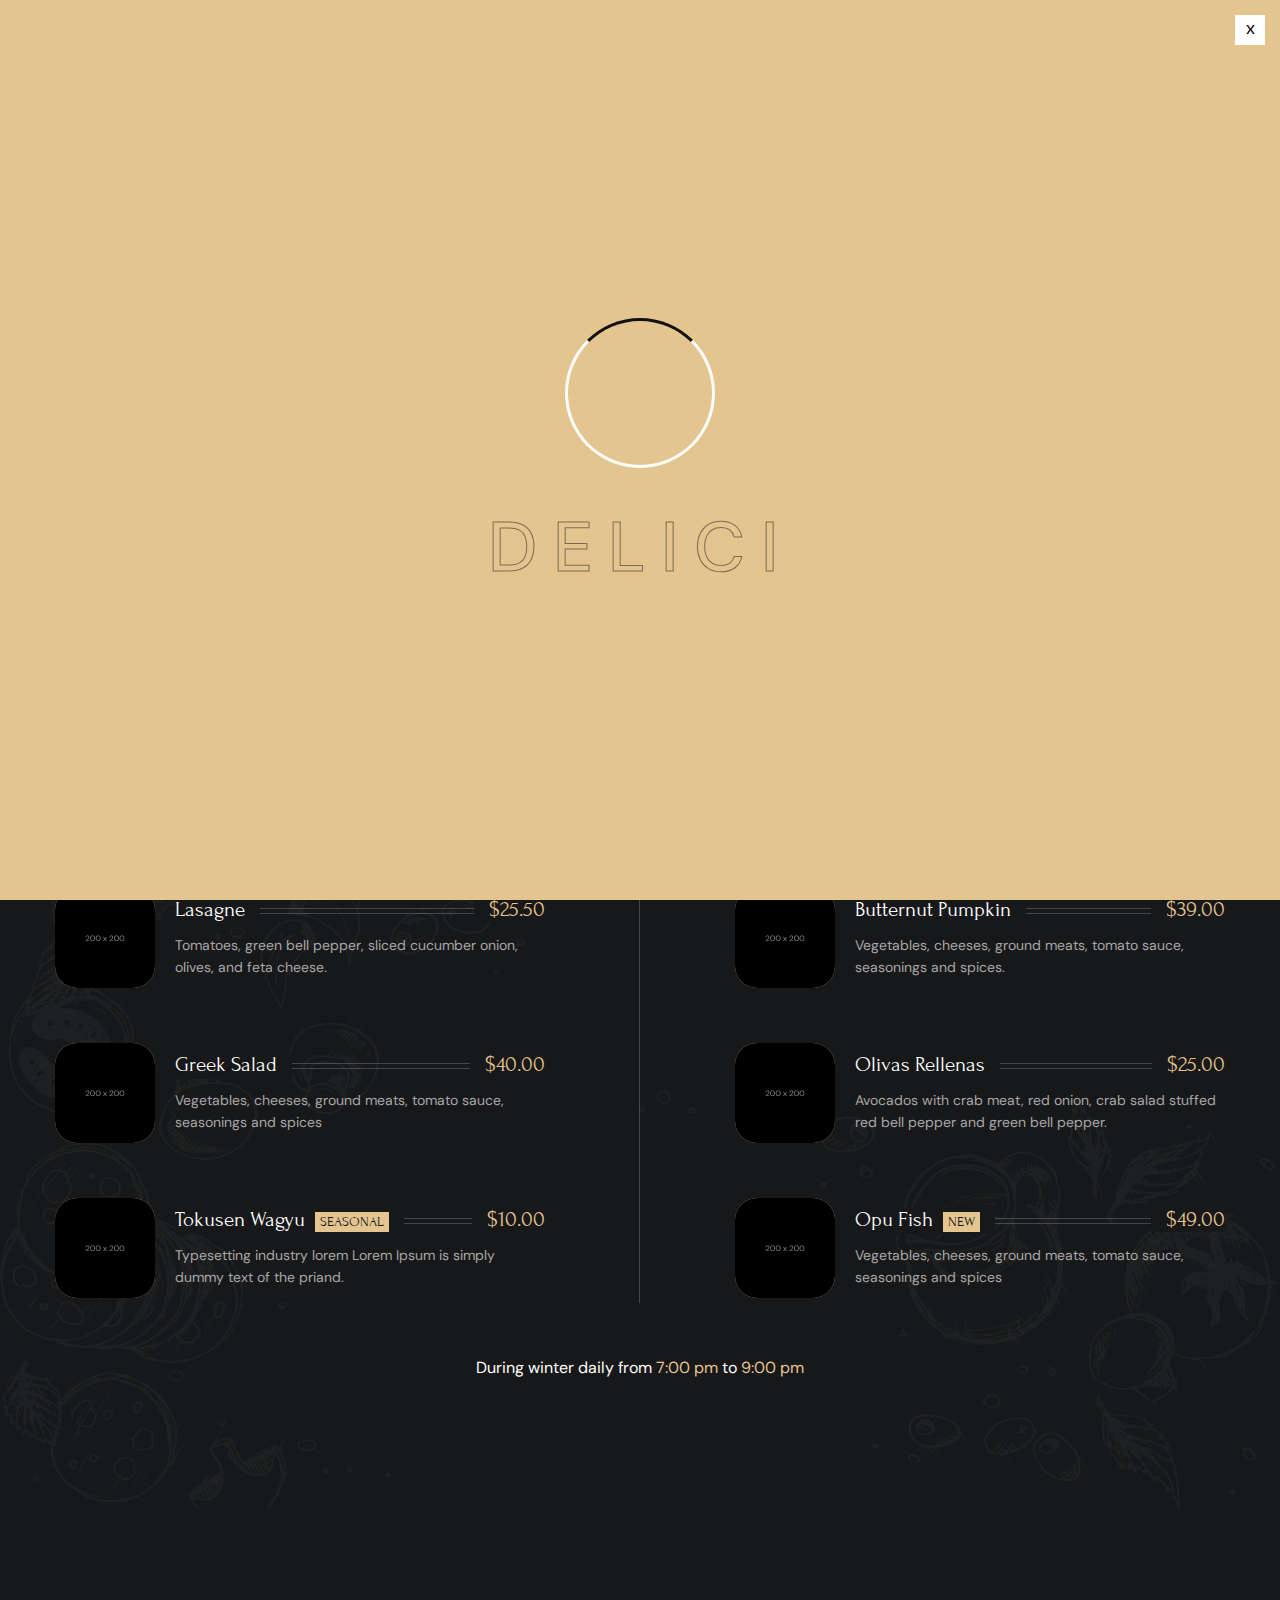
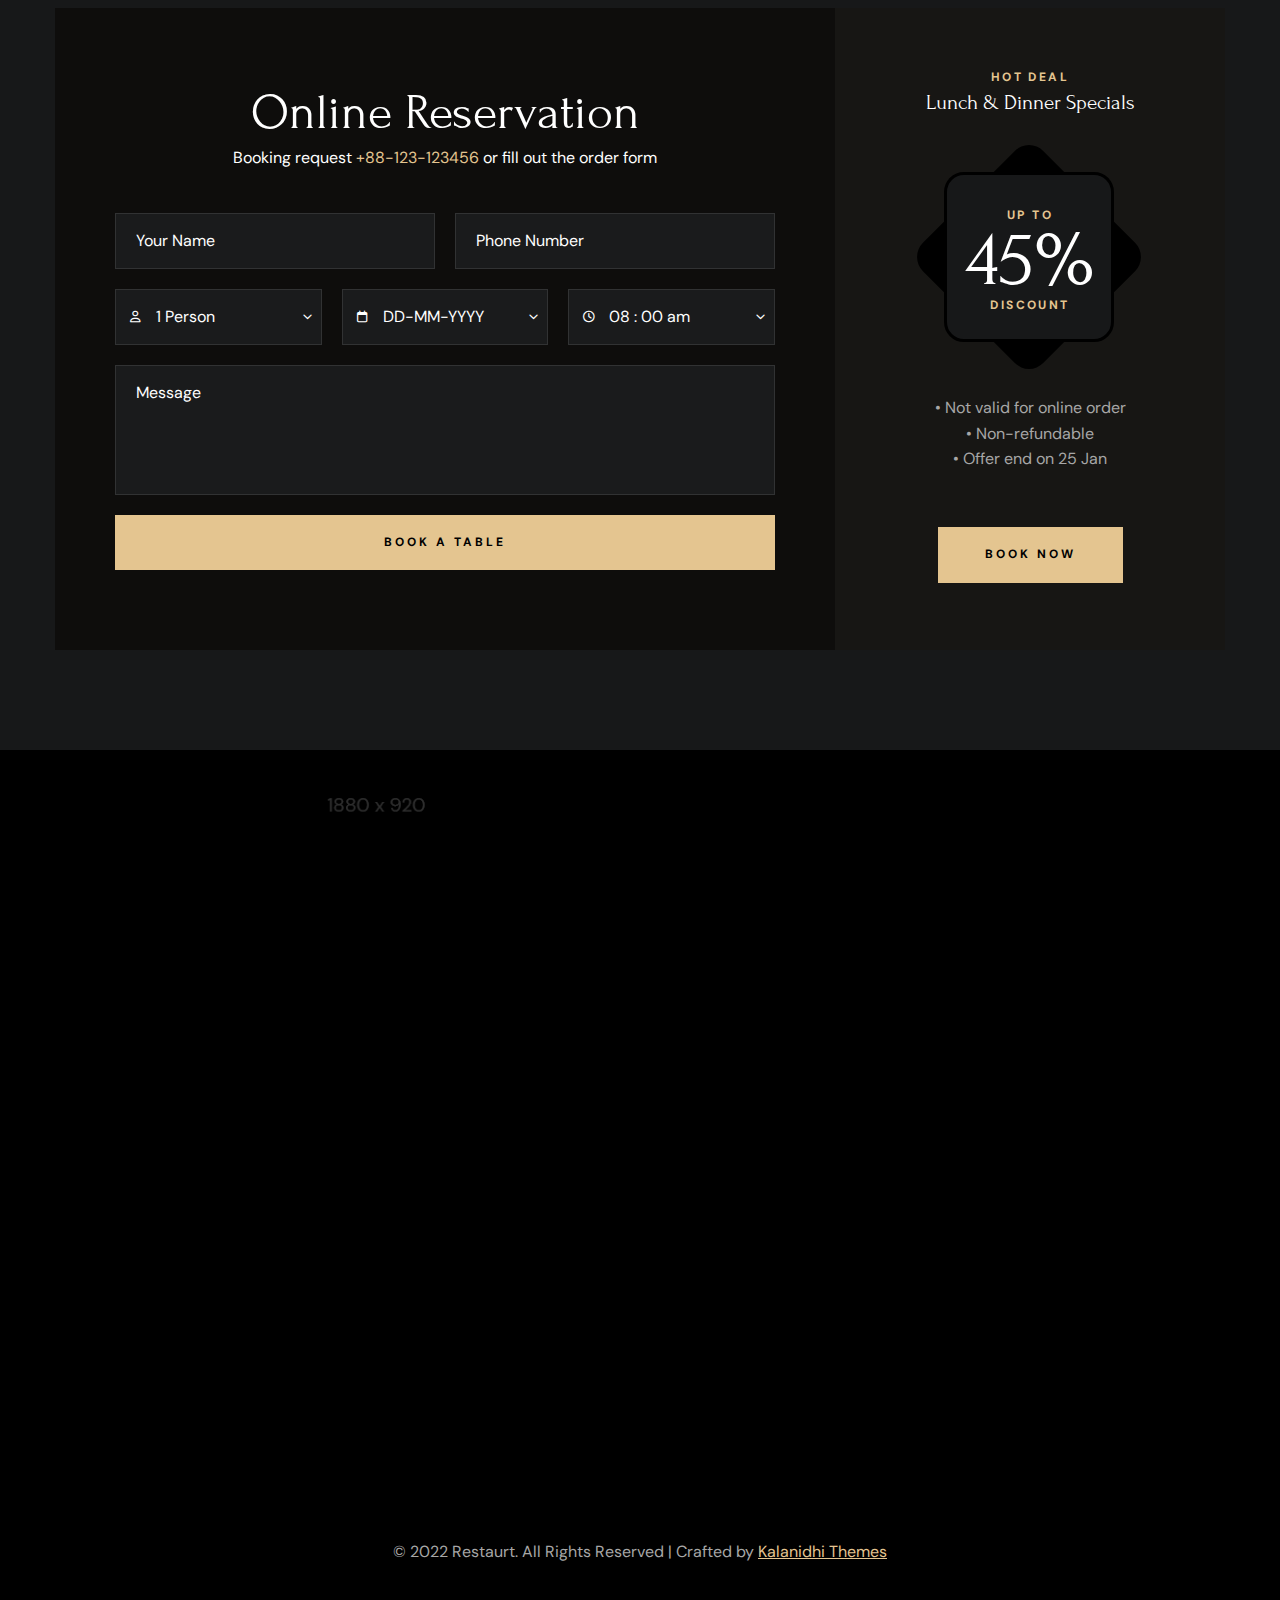
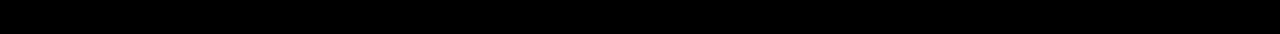
<file: view/Delici-Defoult/menu-list-4.html>
<!DOCTYPE html>
<html lang="en">
<head>
<meta charset="utf-8">
<title>Delici - Restaurants HTML Template - Menus List</title>
<!-- Stylesheets -->
<link href="css/bootstrap.css" rel="stylesheet">
<link href="css/style.css" rel="stylesheet">
<link rel="shortcut icon" href="images/favicon.png" type="image/x-icon">
<link rel="icon" href="images/favicon.png" type="image/x-icon">
<!-- Responsive -->
<meta http-equiv="X-UA-Compatible" content="IE=edge">
<meta name="viewport" content="width=device-width, initial-scale=1.0, maximum-scale=1.0, user-scalable=0">
<link href="css/responsive.css" rel="stylesheet">
<!--[if lt IE 9]><script src="https://cdnjs.cloudflare.com/ajax/libs/html5shiv/3.7.3/html5shiv.js"></script><![endif]--> 

</head>

<body>
  <div class="page-wrapper"> 
  
    <!-- Preloader -->
    <div class="loader-wrap">
        <div class="preloader">
            <div class="preloader-close">x</div>
            <div id="handle-preloader" class="handle-preloader">
                <div class="animation-preloader">
                    <div class="spinner"></div>
                    <div class="txt-loading">
                        <span data-text-preloader="D" class="letters-loading">
                            D
                        </span>
                        <span data-text-preloader="E" class="letters-loading">
                            E
                        </span>
                        <span data-text-preloader="L" class="letters-loading">
                            L
                        </span>
                        <span data-text-preloader="I" class="letters-loading">
                            I
                        </span>
                        <span data-text-preloader="C" class="letters-loading">
                            C
                        </span>
                        <span data-text-preloader="I" class="letters-loading">
                            I
                        </span>
                    </div>
                </div>  
            </div>
        </div>
    </div>
    <!-- Preloader End -->

    <!-- Main Header-->
    <header class="main-header">
        <div class="header-top">
            <div class="auto-container">
                <div class="inner clearfix">
                    <div class="top-left clearfix">
                        <ul class="top-info clearfix">
                            <li><i class="icon far fa-map-marker-alt"></i> Restaurant St, Delicious City, London 9578, UK</li>
                            <li><i class="icon far fa-clock"></i> Daily : 8.00 am to 10.00 pm</li>
                        </ul>
                    </div>
                    <div class="top-right clearfix">
                        <ul class="top-info clearfix">
                            <li><a href="tel:+11234567890"><i class="icon far fa-phone"></i> +1 123 456 7890</a></li>
                            <li><a href="mailto:booking@restaurant.com"><i class="icon far fa-envelope"></i> booking@restaurant.com</a></li>
                        </ul>
                    </div>
                </div>
            </div>
        </div>
        <!-- Header Upper -->
        <div class="header-upper">        
            <div class="auto-container">
                <!-- Main Box -->
                <div class="main-box clearfix">
                    <!--Logo-->
                    <div class="logo-box">
                         <div class="logo"><a href="index.html" title="Delici - Restaurants HTML Template"><img src="images/logo.png" alt="" title="Delici - Restaurants HTML Template"></a></div>
                    </div>

                    <div class="nav-box clearfix">
                        <!--Nav Outer-->
                        <div class="nav-outer clearfix">         
                            <nav class="main-menu">
                                <ul class="navigation clearfix">
                                    <li class=""><a href="index.html">Home</a>
                                    </li>
                                    <li class="current dropdown has-mega-menu"><a href="menu-list.html">Menus</a>
                                        <ul>
                                            <li>
                                                <div class="mega-menu">
                                                    <div class="menu-inner">
                                                        <div class="auto-container">
                                                            <div class="row clearfix">
                                                                <div class="menu-block col-lg-3 col-md-6 col-sm-6">
                                                                    <div class="image"><a href="menu-list-1.html"><img src="images/resource/menu-image-1.jpg" alt=""></a></div>
                                                                    <div class="title"><a href="menu-list-1.html">Menu list 1</a></div>
                                                                </div>
                                                                <div class="menu-block col-lg-3 col-md-6 col-sm-6">
                                                                    <div class="image"><a href="menu-list-2.html"><img src="images/resource/menu-image-2.jpg" alt=""></a></div>
                                                                    <div class="title"><a href="menu-list-2.html">Menu list 2</a></div>
                                                                </div>
                                                                <div class="menu-block col-lg-3 col-md-6 col-sm-6">
                                                                    <div class="image"><a href="menu-list-3.html"><img src="images/resource/menu-image-3.jpg" alt=""></a></div>
                                                                    <div class="title"><a href="menu-list-3.html">Menu list 3</a></div>
                                                                </div>
                                                                <div class="menu-block col-lg-3 col-md-6 col-sm-6">
                                                                    <div class="image"><a href="menu-list-4.html"><img src="images/resource/menu-image-4.jpg" alt=""></a></div>
                                                                    <div class="title"><a href="menu-list-4.html">Menu list 4</a></div>
                                                                </div>
                                                            </div>
                                                        </div>
                                                    </div>
                                                </div>
                                            </li>
                                        </ul>
                                    </li>
                                    <li><a href="about.html">About Us</a></li>
                                    <li><a href="our-chef.html">Our chefs</a></li>
                                    <li class="dropdown"><a href="#">Pages</a>
                                        <ul>
                                            <li><a href="#">Dropdown Menu 1</a></li>
                                            <li><a href="#">Dropdown Menu 2</a></li>
                                            <li><a href="#">Dropdown Menu 3</a></li>
                                            <li class="dropdown"><a href="#">Dropdown Menu 4</a>
                                                <ul>
                                                    <li><a href="#">Dropdown Menu level 2</a></li>
                                                    <li><a href="#">Dropdown Menu level 2</a></li>
                                                    <li><a href="#">Dropdown Menu Level 3</a></li>
                                                </ul>
                                            </li>
                                            <li><a href="#">Dropdown Lorem 5</a></li>
                                        </ul>
                                    </li>
                                    <li><a href="contact-us.html">Contact</a></li>
                                </ul>
                            </nav>
                            <!-- Main Menu End-->
                        </div>
                        <!--Nav Outer End-->

                        <div class="links-box clearfix">
                            <div class="link link-btn">
                                <a href="reservation-opentable.html" class="theme-btn btn-style-one clearfix">
                                    <span class="btn-wrap">
                                        <span class="text-one">find a table</span>
                                        <span class="text-two">find a table</span>
                                    </span>
                                </a>
                            </div>
                            <div class="link info-toggler">
                                <button class="info-btn">
                                    <span class="hamburger">
                                        <span class="top-bun"></span>
                                        <span class="meat"></span>
                                        <span class="bottom-bun"></span>
                                    </span>
                                </button>
                            </div>
                        </div>

                        <!-- Hidden Nav Toggler -->
                        <div class="nav-toggler">
                            <button class="hidden-bar-opener">
                                <span class="hamburger">
                                    <span class="top-bun"></span>
                                    <span class="meat"></span>
                                    <span class="bottom-bun"></span>
                                </span>
                            </button>
                        </div>

                    </div>

                </div>
            </div>
        </div>
    </header>
    <!--End Main Header -->

    
    <!--Menu Backdrop-->
    <div class="menu-backdrop"></div>

    <!-- Hidden Navigation Bar -->
    <section class="hidden-bar">
        <!-- Hidden Bar Wrapper -->
        <div class="inner-box">
            <div class="cross-icon hidden-bar-closer"><span class="far fa-close"></span></div>
            <div class="logo-box"><a href="index.html" title="Delici - Restaurants HTML Template"><img src="images/resource/sidebar-logo.png" alt="" title="Delici - Restaurants HTML Template"></a></div>
            
            <!-- .Side-menu -->
            <div class="side-menu">
                 <ul class="navigation clearfix">
                    <li class=""><a href="index.html">Home</a>
                    </li>
                    <li class="current dropdown"><a href="menu-list.html">Menus</a>
                        <ul>
                            <li><a href="menu-list-1.html">Menu List 1</a></li>
                            <li><a href="menu-list-2.html">Menu List 2</a></li>
                            <li><a href="menu-list-3.html">Menu List 3</a></li>
                            <li><a href="menu-list-4.html">Menu List 4</a></li>
                        </ul>
                    </li>
                    <li><a href="about.html">About Us</a></li>
                    <li><a href="our-chef.html">Our chefs</a></li>
                    <li class="dropdown"><a href="#">Pages</a>
                        <ul>
                            <li><a href="#">Dropdown Menu 1</a></li>
                            <li><a href="#">Dropdown Menu 2</a></li>
                            <li><a href="#">Dropdown Menu 3</a></li>
                            <li class="dropdown"><a href="#">Dropdown Menu 4</a>
                                <ul>
                                    <li><a href="#">Dropdown Menu level 2</a></li>
                                    <li><a href="#">Dropdown Menu level 2</a></li>
                                    <li><a href="#">Dropdown Menu Level 3</a></li>
                                </ul>
                            </li>
                            <li><a href="#">Dropdown Lorem 5</a></li>
                        </ul>
                    </li>
                    <li><a href="contact-us.html">Contact</a></li>
                </ul>
            </div><!-- /.Side-menu -->
            
            <h2>Visit Us</h2>
            <ul class="info">
                <li>Restaurant St, Delicious City, <br>London 9578, UK</li>
                <li>Open: 9.30 am - 2.30pm</li>
                <li><a href="mailto:booking@domainame.com">booking@domainame.com</a></li>
            </ul>
            <div class="separator"><span></span></div>
            <div class="booking-info">
                <div class="bk-title">Booking request</div>
                <div class="bk-no"><a href="tel:+88-123-123456">+88-123-123456</a></div>
            </div>
        
        </div><!-- / Hidden Bar Wrapper -->
    </section>
    <!-- / Hidden Bar -->

    <!--Info Back Drop-->
    <div class="info-back-drop"></div>
    
    <!-- Hidden Bar -->
    <section class="info-bar">
        <div class="inner-box">
            <div class="cross-icon"><span class="far fa-close"></span></div>
            <div class="logo-box"><a href="index.html" title="Delici - Restaurants HTML Template"><img src="images/resource/sidebar-logo.png" alt="" title="Delici - Restaurants HTML Template"></a></div>
            <div class="image-box"><img src="images/resource/sidebar-image.jpg" alt="" title=""></div>

            <h2>Visit Us</h2>
            <ul class="info">
                <li>Restaurant St, Delicious City, <br>London 9578, UK</li>
                <li>Open: 9.30 am - 2.30pm</li>
                <li><a href="mailto:booking@domainame.com">booking@domainame.com</a></li>
            </ul>
            <div class="separator"><span></span></div>
            <div class="booking-info">
                <div class="bk-title">Booking request</div>
                <div class="bk-no"><a href="tel:+88-123-123456">+88-123-123456</a></div>
            </div>
        </div>
    </section>
    <!--End Hidden Bar -->

    <!-- Inner Banner Section -->
    <section class="inner-banner">
        <div class="image-layer" style="background-image: url(images/background/banner-image-2.jpg);"></div>
        <div class="auto-container">
            <div class="inner">
                <div class="subtitle"><span>delicious & amazing</span></div>
                <div class="pattern-image"><img src="images/icons/separator.svg" alt="" title=""></div>
                <h1><span>Our Menu 4</span></h1>
            </div>
        </div>
    </section>
    <!--End Banner Section -->

    <!--Menu Section-->
    <section class="menu-section">
        <div class="left-bg"><img src="images/background/bg-5.png" alt="" title=""></div>
        <div class="right-bg"><img src="images/background/bg-6.png" alt="" title=""></div>
        <div class="auto-container">
            <div class="title-box centered">
                <div class="subtitle"><span>Special selection</span></div>
                <div class="pattern-image"><img src="images/icons/separator.svg" alt="" title=""></div>
                <h2>Delicious Menu</h2>
            </div>

            <div class="tabs-box menu-tabs">
                <div class="buttons">
                    <ul class="tab-buttons clearfix">
                        <!-- <li class="tab-btn " data-tab="#tab-1"><span>MORNING</span></li> a-r--> 
                        <li class="tab-btn active-btn" data-tab="#tab-2"><span>WEEKDAY LUNCH</span></li>
                        <li class="tab-btn" data-tab="#tab-3"><span>DINNER</span></li>
                        <!-- <li class="tab-btn" data-tab="#tab-4"><span>WINES</span></li> a-r-->
                    </ul>
                </div>
                <div class="tabs-content">
                    <!--Tab a-r-->
                    <!-- a-r <div class="tab " id="tab-1">
                        <div class="row clearfix">
                            <div class="menu-col col-lg-6 col-md-12 col-sm-12">
                                <div class="inner">
                                    Block
                                    <div class="dish-block">
                                        <div class="inner-box">
                                            <div class="dish-image"><a href="#"><img src="images/resource/menu-image-5.png" alt=""></a></div>
                                            <div class="title clearfix"><div class="ttl clearfix"><h5><a href="#">Greek Salad</a></h5></div><div class="price"><span>$25.50</span></div></div>
                                            <div class="text desc"><a href="#">Tomatoes, green bell pepper, sliced cucumber onion, olives, and feta cheese.</a></div>
                                        </div>
                                    </div>
                                    Block
                                    <div class="dish-block">
                                        <div class="inner-box">
                                            <div class="dish-image"><a href="#"><img src="images/resource/menu-image-6.png" alt=""></a></div>
                                            <div class="title clearfix"><div class="ttl clearfix"><h5><a href="#">Lasagne <span class="s-info">SEASONAL</span></a></h5></div><div class="price"><span>$40.00</span></div></div>
                                            <div class="text desc"><a href="#">Vegetables, cheeses, ground meats, tomato sauce, seasonings and spices</a></div>
                                        </div>
                                    </div>
                                    Block
                                    <div class="dish-block">
                                        <div class="inner-box">
                                            <div class="dish-image"><a href="#"><img src="images/resource/menu-image-7.png" alt=""></a></div>
                                            <div class="title clearfix"><div class="ttl clearfix"><h5><a href="#">Butternut Pumpkin</a></h5></div><div class="price"><span>$10.00</span></div></div>
                                            <div class="text desc"><a href="#">Typesetting industry lorem Lorem Ipsum is simply dummy text of the priand.</a></div>
                                        </div>
                                    </div>
                                </div>
                            </div>
                            <div class="menu-col col-lg-6 col-md-12 col-sm-12">
                                <div class="inner">
                                    Block
                                    <div class="dish-block">
                                        <div class="inner-box">
                                            <div class="dish-image"><a href="#"><img src="images/resource/menu-image-8.png" alt=""></a></div>
                                            <div class="title clearfix"><div class="ttl clearfix"><h5><a href="#">Tokusen Wagyu <span class="s-info">NEW</span></a></h5></div><div class="price"><span>$39.00</span></div></div>
                                            <div class="text desc"><a href="#">Vegetables, cheeses, ground meats, tomato sauce, seasonings and spices.</a></div>
                                        </div>
                                    </div>
                                    Block
                                    <div class="dish-block">
                                        <div class="inner-box">
                                            <div class="dish-image"><a href="#"><img src="images/resource/menu-image-9.png" alt=""></a></div>
                                            <div class="title clearfix"><div class="ttl clearfix"><h5><a href="#">Olivas Rellenas</a></h5></div><div class="price"><span>$25.00</span></div></div>
                                            <div class="text desc"><a href="#">Avocados with crab meat, red onion, crab salad stuffed red bell pepper and  green bell pepper.</a></div>
                                        </div>
                                    </div>
                                    Block
                                    <div class="dish-block">
                                        <div class="inner-box">
                                            <div class="dish-image"><a href="#"><img src="images/resource/menu-image-10.png" alt=""></a></div>
                                            <div class="title clearfix"><div class="ttl clearfix"><h5><a href="#">Opu Fish</a></h5></div><div class="price"><span>$49.00</span></div></div>
                                            <div class="text desc"><a href="#">Vegetables, cheeses, ground meats, tomato sauce, seasonings and spices</a></div>
                                        </div>
                                    </div>
                                </div>
                            </div>
                        </div>
                    </div> a-r-->
                    <!--Tab-->
                    <div class="tab active-tab" id="tab-2">
                        <div class="row clearfix">
                            <div class="menu-col col-lg-6 col-md-12 col-sm-12">
                                <div class="inner">
                                    <!--Block-->
                                    <div class="dish-block">
                                        <div class="inner-box">
                                            <div class="dish-image"><a href="#"><img src="images/resource/menu-image-6.png" alt=""></a></div>
                                            <div class="title clearfix"><div class="ttl clearfix"><h5><a href="#">Lasagne</a></h5></div><div class="price"><span>$25.50</span></div></div>
                                            <div class="text desc"><a href="#">Tomatoes, green bell pepper, sliced cucumber onion, olives, and feta cheese.</a></div>
                                        </div>
                                    </div>
                                    <!--Block-->
                                    <div class="dish-block">
                                        <div class="inner-box">
                                            <div class="dish-image"><a href="#"><img src="images/resource/menu-image-7.png" alt=""></a></div>
                                            <div class="title clearfix"><div class="ttl clearfix"><h5><a href="#">Greek Salad </a></h5></div><div class="price"><span>$40.00</span></div></div>
                                            <div class="text desc"><a href="#">Vegetables, cheeses, ground meats, tomato sauce, seasonings and spices</a></div>
                                        </div>
                                    </div>
                                    <!--Block-->
                                    <div class="dish-block">
                                        <div class="inner-box">
                                            <div class="dish-image"><a href="#"><img src="images/resource/menu-image-5.png" alt=""></a></div>
                                            <div class="title clearfix"><div class="ttl clearfix"><h5><a href="#">Tokusen Wagyu<span class="s-info">SEASONAL</span></a></h5></div><div class="price"><span>$10.00</span></div></div>
                                            <div class="text desc"><a href="#">Typesetting industry lorem Lorem Ipsum is simply dummy text of the priand.</a></div>
                                        </div>
                                    </div>
                                </div>
                            </div>
                            <div class="menu-col col-lg-6 col-md-12 col-sm-12">
                                <div class="inner">
                                    <!--Block-->
                                    <div class="dish-block">
                                        <div class="inner-box">
                                            <div class="dish-image"><a href="#"><img src="images/resource/menu-image-7.png" alt=""></a></div>
                                            <div class="title clearfix"><div class="ttl clearfix"><h5><a href="#">Butternut Pumpkin </a></h5></div><div class="price"><span>$39.00</span></div></div>
                                            <div class="text desc"><a href="#">Vegetables, cheeses, ground meats, tomato sauce, seasonings and spices.</a></div>
                                        </div>
                                    </div>
                                    <!--Block-->
                                    <div class="dish-block">
                                        <div class="inner-box">
                                            <div class="dish-image"><a href="#"><img src="images/resource/menu-image-8.png" alt=""></a></div>
                                            <div class="title clearfix"><div class="ttl clearfix"><h5><a href="#">Olivas Rellenas</a></h5></div><div class="price"><span>$25.00</span></div></div>
                                            <div class="text desc"><a href="#">Avocados with crab meat, red onion, crab salad stuffed red bell pepper and  green bell pepper.</a></div>
                                        </div>
                                    </div>
                                    <!--Block-->
                                    <div class="dish-block">
                                        <div class="inner-box">
                                            <div class="dish-image"><a href="#"><img src="images/resource/menu-image-9.png" alt=""></a></div>
                                            <div class="title clearfix"><div class="ttl clearfix"><h5><a href="#">Opu Fish<span class="s-info">NEW</span></a></h5></div><div class="price"><span>$49.00</span></div></div>
                                            <div class="text desc"><a href="#">Vegetables, cheeses, ground meats, tomato sauce, seasonings and spices</a></div>
                                        </div>
                                    </div>
                                </div>
                            </div>
                        </div>
                    </div>
                    <!--Tab-->
                    <div class="tab" id="tab-3">
                        <div class="row clearfix">
                            <div class="menu-col col-lg-6 col-md-12 col-sm-12">
                                <div class="inner">
                                    <!--Block-->
                                    <div class="dish-block">
                                        <div class="inner-box">
                                            <div class="dish-image"><a href="#"><img src="images/resource/menu-image-7.png" alt=""></a></div>
                                            <div class="title clearfix"><div class="ttl clearfix"><h5><a href="#">Opu Fish</a></h5></div><div class="price"><span>$25.50</span></div></div>
                                            <div class="text desc"><a href="#">Tomatoes, green bell pepper, sliced cucumber onion, olives, and feta cheese.</a></div>
                                        </div>
                                    </div>
                                    <!--Block-->
                                    <div class="dish-block">
                                        <div class="inner-box">
                                            <div class="dish-image"><a href="#"><img src="images/resource/menu-image-6.png" alt=""></a></div>
                                            <div class="title clearfix"><div class="ttl clearfix"><h5><a href="#">Lasagne <span class="s-info">SEASONAL</span></a></h5></div><div class="price"><span>$40.00</span></div></div>
                                            <div class="text desc"><a href="#">Vegetables, cheeses, ground meats, tomato sauce, seasonings and spices</a></div>
                                        </div>
                                    </div>
                                    <!--Block-->
                                    <div class="dish-block">
                                        <div class="inner-box">
                                            <div class="dish-image"><a href="#"><img src="images/resource/menu-image-6.png" alt=""></a></div>
                                            <div class="title clearfix"><div class="ttl clearfix"><h5><a href="#">Tokusen Wagyu</a></h5></div><div class="price"><span>$10.00</span></div></div>
                                            <div class="text desc"><a href="#">Typesetting industry lorem Lorem Ipsum is simply dummy text of the priand.</a></div>
                                        </div>
                                    </div>
                                </div>
                            </div>
                            <div class="menu-col col-lg-6 col-md-12 col-sm-12">
                                <div class="inner">
                                    <!--Block-->
                                    <div class="dish-block">
                                        <div class="inner-box">
                                            <div class="dish-image"><a href="#"><img src="images/resource/menu-image-9.png" alt=""></a></div>
                                            <div class="title clearfix"><div class="ttl clearfix"><h5><a href="#">Butternut Pumpkin <span class="s-info">NEW</span></a></h5></div><div class="price"><span>$39.00</span></div></div>
                                            <div class="text desc"><a href="#">Vegetables, cheeses, ground meats, tomato sauce, seasonings and spices.</a></div>
                                        </div>
                                    </div>
                                    <!--Block-->
                                    <div class="dish-block">
                                        <div class="inner-box">
                                            <div class="dish-image"><a href="#"><img src="images/resource/menu-image-10.png" alt=""></a></div>
                                            <div class="title clearfix"><div class="ttl clearfix"><h5><a href="#">Olivas Rellenas</a></h5></div><div class="price"><span>$25.00</span></div></div>
                                            <div class="text desc"><a href="#">Avocados with crab meat, red onion, crab salad stuffed red bell pepper and  green bell pepper.</a></div>
                                        </div>
                                    </div>
                                    <!--Block-->
                                    <div class="dish-block">
                                        <div class="inner-box">
                                            <div class="dish-image"><a href="#"><img src="images/resource/menu-image-8.png" alt=""></a></div>
                                            <div class="title clearfix"><div class="ttl clearfix"><h5><a href="#">Opu Fish</a></h5></div><div class="price"><span>$49.00</span></div></div>
                                            <div class="text desc"><a href="#">Vegetables, cheeses, ground meats, tomato sauce, seasonings and spices</a></div>
                                        </div>
                                    </div>
                                </div>
                            </div>
                        </div>
                    </div>
                    <!--Tab-->
                    <!-- <div class="tab" id="tab-4">
                        <div class="row clearfix">
                            <div class="menu-col col-lg-6 col-md-12 col-sm-12">
                                <div class="inner">
                                    Block
                                    <div class="dish-block">
                                        <div class="inner-box">
                                            <div class="dish-image"><a href="#"><img src="images/resource/drink-1.png" alt=""></a></div>
                                            <div class="title clearfix"><div class="ttl clearfix"><h5><a href="#">Greek Salad</a></h5></div><div class="price"><span>$25.50</span></div></div>
                                            <div class="text desc"><a href="#">Tomatoes, green bell pepper, sliced cucumber onion, olives, and feta cheese.</a></div>
                                        </div>
                                    </div>
                                    Block
                                    <div class="dish-block">
                                        <div class="inner-box">
                                            <div class="dish-image"><a href="#"><img src="images/resource/drink-2.png" alt=""></a></div>
                                            <div class="title clearfix"><div class="ttl clearfix"><h5><a href="#">Lasagne <span class="s-info">SEASONAL</span></a></h5></div><div class="price"><span>$40.00</span></div></div>
                                            <div class="text desc"><a href="#">Vegetables, cheeses, ground meats, tomato sauce, seasonings and spices</a></div>
                                        </div>
                                    </div>
                                    Block
                                    <div class="dish-block">
                                        <div class="inner-box">
                                            <div class="dish-image"><a href="#"><img src="images/resource/drink-3.png" alt=""></a></div>
                                            <div class="title clearfix"><div class="ttl clearfix"><h5><a href="#">Butternut Pumpkin</a></h5></div><div class="price"><span>$10.00</span></div></div>
                                            <div class="text desc"><a href="#">Typesetting industry lorem Lorem Ipsum is simply dummy text of the priand.</a></div>
                                        </div>
                                    </div>
                                </div>
                            </div>
                            <div class="menu-col col-lg-6 col-md-12 col-sm-12">
                                <div class="inner">
                                    Block
                                    <div class="dish-block">
                                        <div class="inner-box">
                                            <div class="dish-image"><a href="#"><img src="images/resource/drink-4.png" alt=""></a></div>
                                            <div class="title clearfix"><div class="ttl clearfix"><h5><a href="#">Tokusen Wagyu <span class="s-info">NEW</span></a></h5></div><div class="price"><span>$39.00</span></div></div>
                                            <div class="text desc"><a href="#">Vegetables, cheeses, ground meats, tomato sauce, seasonings and spices.</a></div>
                                        </div>
                                    </div>
                                    Block
                                    <div class="dish-block">
                                        <div class="inner-box">
                                            <div class="dish-image"><a href="#"><img src="images/resource/drink-5.png" alt=""></a></div>
                                            <div class="title clearfix"><div class="ttl clearfix"><h5><a href="#">Olivas Rellenas</a></h5></div><div class="price"><span>$25.00</span></div></div>
                                            <div class="text desc"><a href="#">Avocados with crab meat, red onion, crab salad stuffed red bell pepper and  green bell pepper. Cucumber</a></div>
                                        </div>
                                    </div>
                                    Block
                                    <div class="dish-block">
                                        <div class="inner-box">
                                            <div class="dish-image"><a href="#"><img src="images/resource/drink-6.png" alt=""></a></div>
                                            <div class="title clearfix"><div class="ttl clearfix"><h5><a href="#">Opu Fish</a></h5></div><div class="price"><span>$49.00</span></div></div>
                                            <div class="text desc"><a href="#">Vegetables, cheeses, ground meats, tomato sauce, seasonings and spices</a></div>
                                        </div>
                                    </div>
                                </div>
                            </div>
                        </div>
                    </div> -->
                </div>
            </div>

            <div class="open-timing">
                <div class="hours">During winter daily from <span class="theme_color">7:00 pm</span> to <span class="theme_color">9:00 pm</span></div>
            </div>
        </div>
    </section>

    

    <!--Reservation Section-->
    <section class="reserve-section style-two">
        <div class="image-layer" style="background-image: url(images/background/image-10.jpg);"></div>
        <div class="auto-container">
            <div class="outer-box">
                <div class="row clearfix">
                    <div class="reserv-col col-lg-8 col-md-12 col-sm-12">
                        <div class="inner">
                            <div class="title">
                                <h2>Online Reservation</h2>
                                <div class="request-info">Booking request <a href="#">+88-123-123456</a> or fill out the order form</div>
                            </div>
                            <div class="default-form reservation-form">
                                <form method="post" action="index.html">
                                    <div class="row clearfix">
                                        <div class="form-group col-lg-6 col-md-6 col-sm-12">
                                            <div class="field-inner">
                                                <input type="text" name="fieldname" value="" placeholder="Your Name" required>
                                            </div>
                                        </div>
                                        <div class="form-group col-lg-6 col-md-6 col-sm-12">
                                            <div class="field-inner">
                                                <input type="text" name="fieldname" value="" placeholder="Phone Number" required>
                                            </div>
                                        </div>
                                        <div class="form-group col-lg-4 col-md-6 col-sm-12">
                                            <div class="field-inner">
                                                <span class="alt-icon far fa-user"></span>
                                                <select class="l-icon">
                                                    <option>1 Person</option>
                                                    <option>2 Person</option>
                                                    <option>3 Person</option>
                                                    <option>4 Person</option>
                                                    <option>5 Person</option>
                                                    <option>6 Person</option>
                                                    <option>7 Person</option>
                                                </select>
                                                <span class="arrow-icon far fa-angle-down"></span>
                                            </div>
                                        </div>
                                        <div class="form-group col-lg-4 col-md-6 col-sm-12">
                                            <div class="field-inner">
                                                <span class="alt-icon far fa-calendar"></span>
                                                <input class="l-icon datepicker" type="text" name="fieldname" value="" placeholder="DD-MM-YYYY" required readonly>
                                                <span class="arrow-icon far fa-angle-down"></span>
                                            </div>
                                        </div>
                                        <div class="form-group col-lg-4 col-md-12 col-sm-12">
                                            <div class="field-inner">
                                                <span class="alt-icon far fa-clock"></span>
                                                <select class="l-icon">
                                                    <option>08 : 00 am</option>
                                                    <option>09 : 00 am</option>
                                                    <option>10 : 00 am</option>
                                                    <option>11 : 00 am</option>
                                                    <option>12 : 00 pm</option>
                                                    <option>01 : 00 pm</option>
                                                    <option>02 : 00 pm</option>
                                                    <option>03 : 00 pm</option>
                                                    <option>04 : 00 pm</option>
                                                    <option>05 : 00 pm</option>
                                                    <option>06 : 00 pm</option>
                                                    <option>07 : 00 pm</option>
                                                    <option>08 : 00 pm</option>
                                                    <option>09 : 00 pm</option>
                                                    <option>10 : 00 pm</option>
                                                </select>
                                                <span class="arrow-icon far fa-angle-down"></span>
                                            </div>
                                        </div>
                                        <div class="form-group col-lg-12 col-md-12 col-sm-12">
                                            <div class="field-inner">
                                                <textarea name="fieldname" placeholder="Message" required></textarea>
                                            </div>
                                        </div>
                                        <div class="form-group col-lg-12 col-md-12 col-sm-12">
                                            <div class="field-inner">
                                                <button type="submit" class="theme-btn btn-style-one clearfix">
                                                    <span class="btn-wrap">
                                                        <span class="text-one">book a table</span>
                                                        <span class="text-two">book a table</span>
                                                    </span>
                                                </button>
                                            </div>
                                        </div>
                                    </div>
                                </form>
                            </div>
                        </div>
                    </div>
                    <div class="info-col col-lg-4 col-md-12 col-sm-12">
                        <div class="inner">
                            <div class="img-layer" style="background-image: url(images/background/image-11.jpg);"></div>
                            <div class="title">
                                <div class="subtitle">hot deal</div>
                                <h5>Lunch & Dinner Specials</h5>
                            </div>
                            <div class="data">
                                <div class="discount-info">
                                    <div class="s-ttl">up to</div>
                                    <div class="num">45%</div>
                                    <div class="s-ttl">discount</div>
                                </div>
                                <div class="instruction">
                                    • Not valid for online order <br>
                                    • Non-refundable <br>
                                    • Offer end on 25 Jan <br>
                                </div>
                                <div class="link-box">
                                    <a href="reservation-opentable.html" class="theme-btn btn-style-one clearfix">
                                        <span class="btn-wrap">
                                            <span class="text-one">book now</span>
                                            <span class="text-two">book now</span>
                                        </span>
                                    </a>
                                </div>
                            </div>
                        </div>
                    </div>
                </div>

            </div>
        </div>
    </section>

    <!--Main Footer-->
    <footer class="main-footer">
        <div class="image-layer" style="background-image: url(images/background/image-4.jpg);"></div>
        <div class="upper-section">
            <div class="auto-container">
                <div class="row clearfix">
                    <!--Footer Col-->
                    <div class="footer-col info-col col-lg-6 col-md-12 col-sm-12">
                        <div class="inner wow fadeInUp" data-wow-delay="0ms" data-wow-duration="1500ms">
                            <div class="content">
                                <div class="logo"><a href="index.html" title="Delici - Restaurants HTML Template"><img src="images/logo.png" alt="" title="Delici - Restaurants HTML Template"></a></div>
                                <div class="info">
                                    <ul>
                                        <li>Restaurant St, Delicious City, London 9578, UK</li>
                                        <li><a href="mailto:booking@domainname.com">booking@domainname.com</a></li>
                                        <li><a href="tel:+88-123-123456">Booking Request : +88-123-123456</a></li>
                                        <li>Open : 09:00 am - 01:00 pm</li>
                                    </ul>
                                </div>
                                <div class="separator"><span></span><span></span><span></span></div>
                                <div class="newsletter">
                                    <h3>Get News & Offers</h3>
                                    <div class="text">Subscribe us & Get <span>25% Off.</span></div>
                                    <div class="newsletter-form">
                                        <form method="post" action="index.html">
                                            <div class="form-group">
                                                <span class="alt-icon far fa-envelope"></span>
                                                <input type="email" name="email" value="" placeholder="Your email" required>
                                                <button type="submit" class="theme-btn btn-style-one clearfix">
                                                    <span class="btn-wrap">
                                                        <span class="text-one">subscribe</span>
                                                        <span class="text-two">subscribe</span>
                                                    </span>
                                                </button>
                                            </div>
                                        </form>
                                    </div>
                                </div>
                            </div>
                        </div>
                    </div>
                    <!--Footer Col-->
                    <div class="footer-col links-col col-lg-3 col-md-6 col-sm-12">
                        <div class="inner wow fadeInLeft" data-wow-delay="0ms" data-wow-duration="1500ms">
                            <ul class="links">
                                <li><a href="home.html">Home</a></li>
                                <li><a href="menu-list-1.html">Menus</a></li>
                                <li><a href="about.html">About us</a></li>
                                <li><a href="our-chef.html">Our chefs</a></li>
                                <li><a href="contact-us.html">Contact</a></li>
                            </ul>
                        </div>
                    </div>
                    <!--Footer Col-->
                    <div class="footer-col links-col last col-lg-3 col-md-6 col-sm-12">
                        <div class="inner wow fadeInRight" data-wow-delay="0ms" data-wow-duration="1500ms">
                            <ul class="links">
                                <li><a href="#">facebook</a></li>
                                <li><a href="#">instagram</a></li>
                                <li><a href="#">Twitter</a></li>
                                <li><a href="#">Youtube</a></li>
                                <li><a href="#">Google map</a></li>
                            </ul>
                        </div>
                    </div>
                </div>
            </div>
        </div>
        <div class="footer-bottom">
            <div class="auto-container">
                <div class="copyright">&copy; 2022 Restaurt. All Rights Reserved   |    Crafted by <a href="https://themeforest.net/user/kalanidhithemes" target="blank">Kalanidhi Themes</a></div>
            </div>
        </div>
    </footer>

</div>
<!--End pagewrapper--> 

<!--Scroll to top-->
<div class="scroll-to-top scroll-to-target" data-target="html"><span class="icon fa fa-angle-up"></span></div>

<script src="js/jquery.js"></script>
<script src="js/popper.min.js"></script>
<script src="js/bootstrap.min.js"></script>
<script src="js/jquery-ui.js"></script>
<script src="js/jquery.fancybox.js"></script>
<script src="js/swiper.js"></script>
<script src="js/owl.js"></script>
<script src="js/appear.js"></script>
<script src="js/wow.js"></script>
<script src="js/custom-script.js"></script>
</body>
</html>
</file>
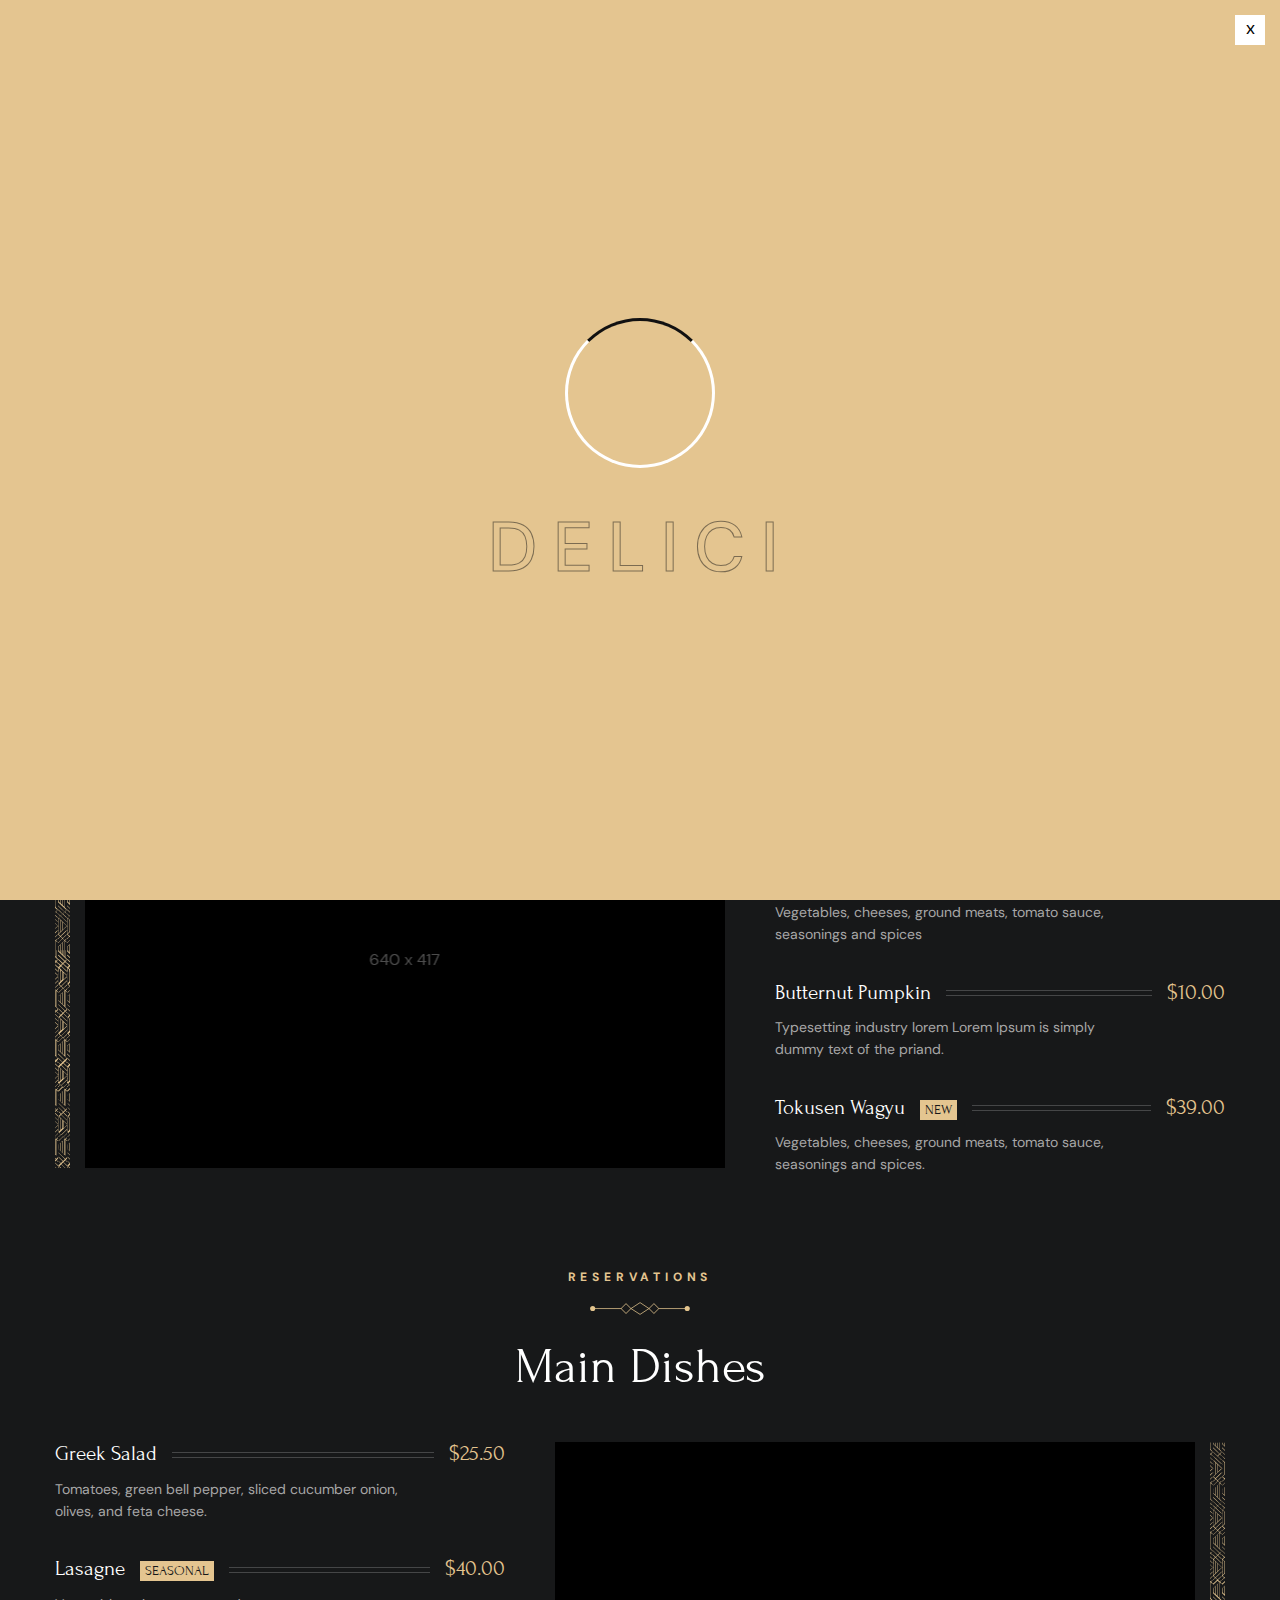
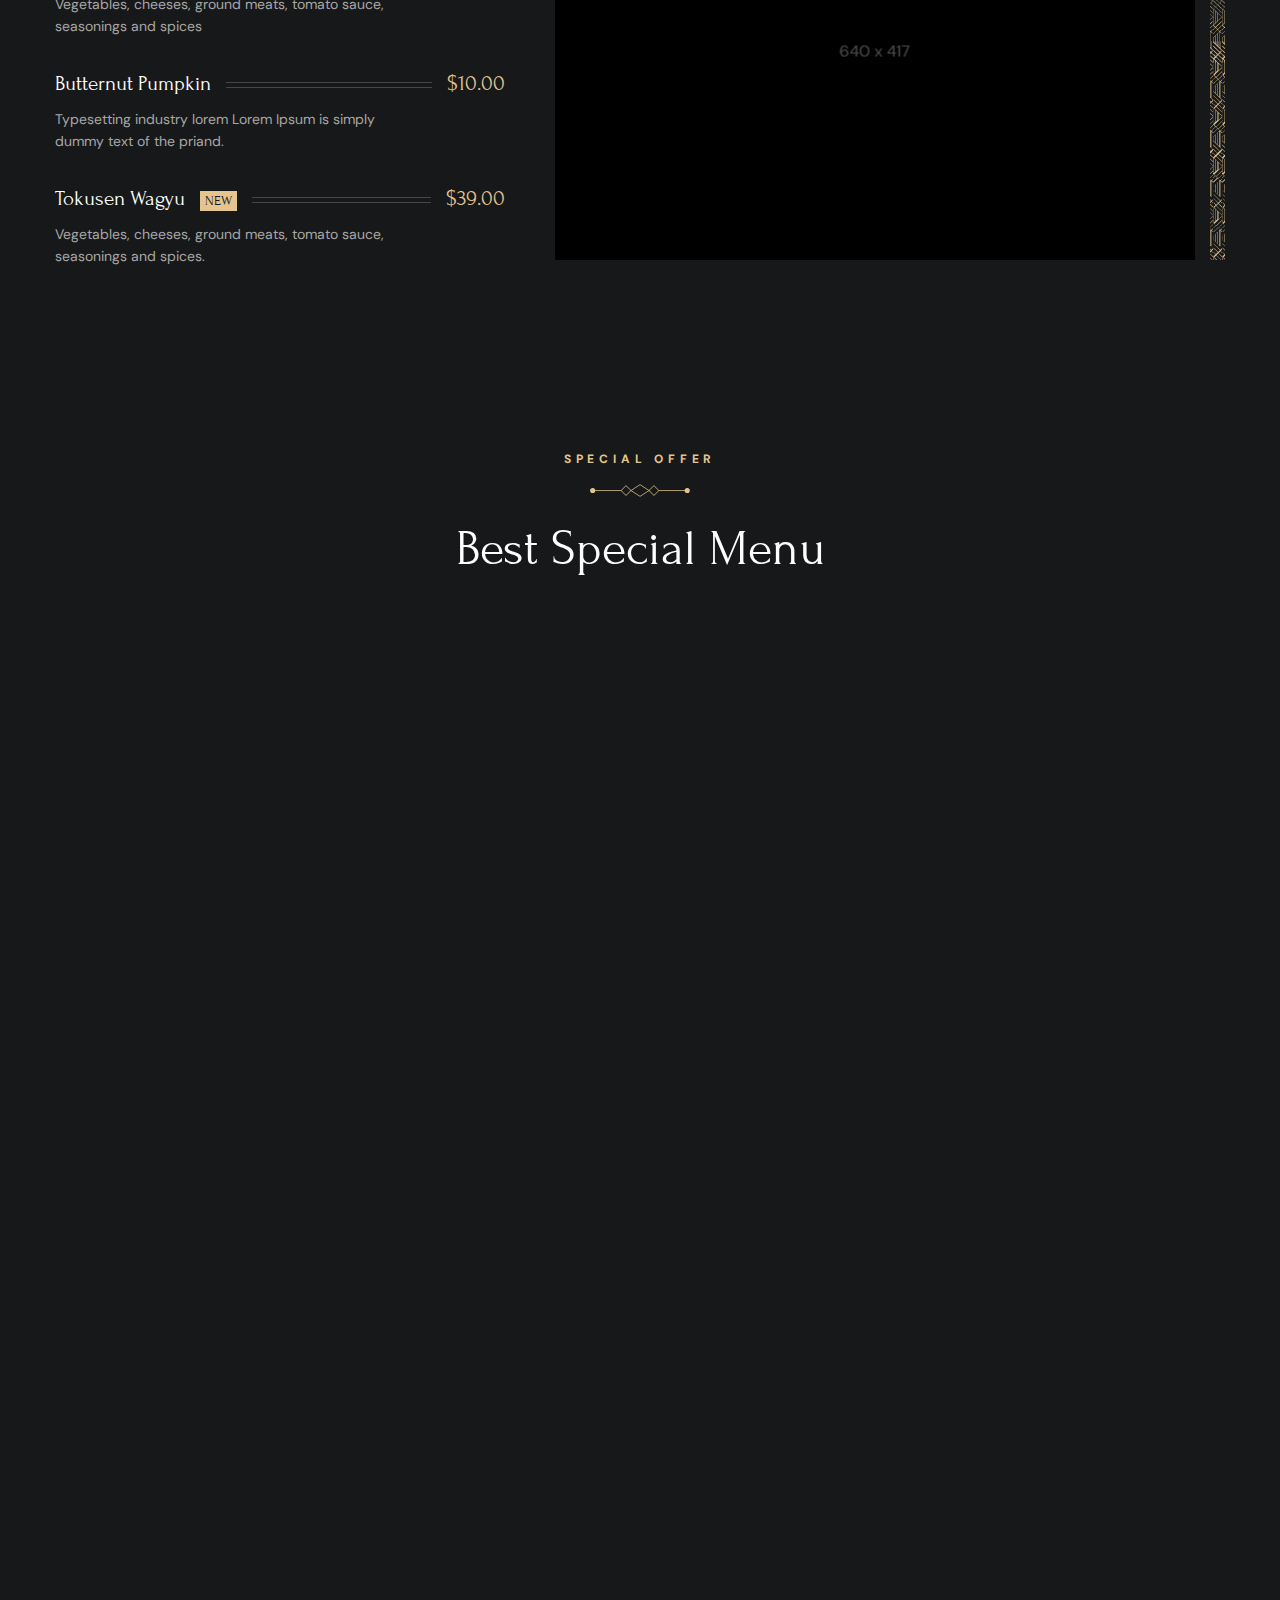
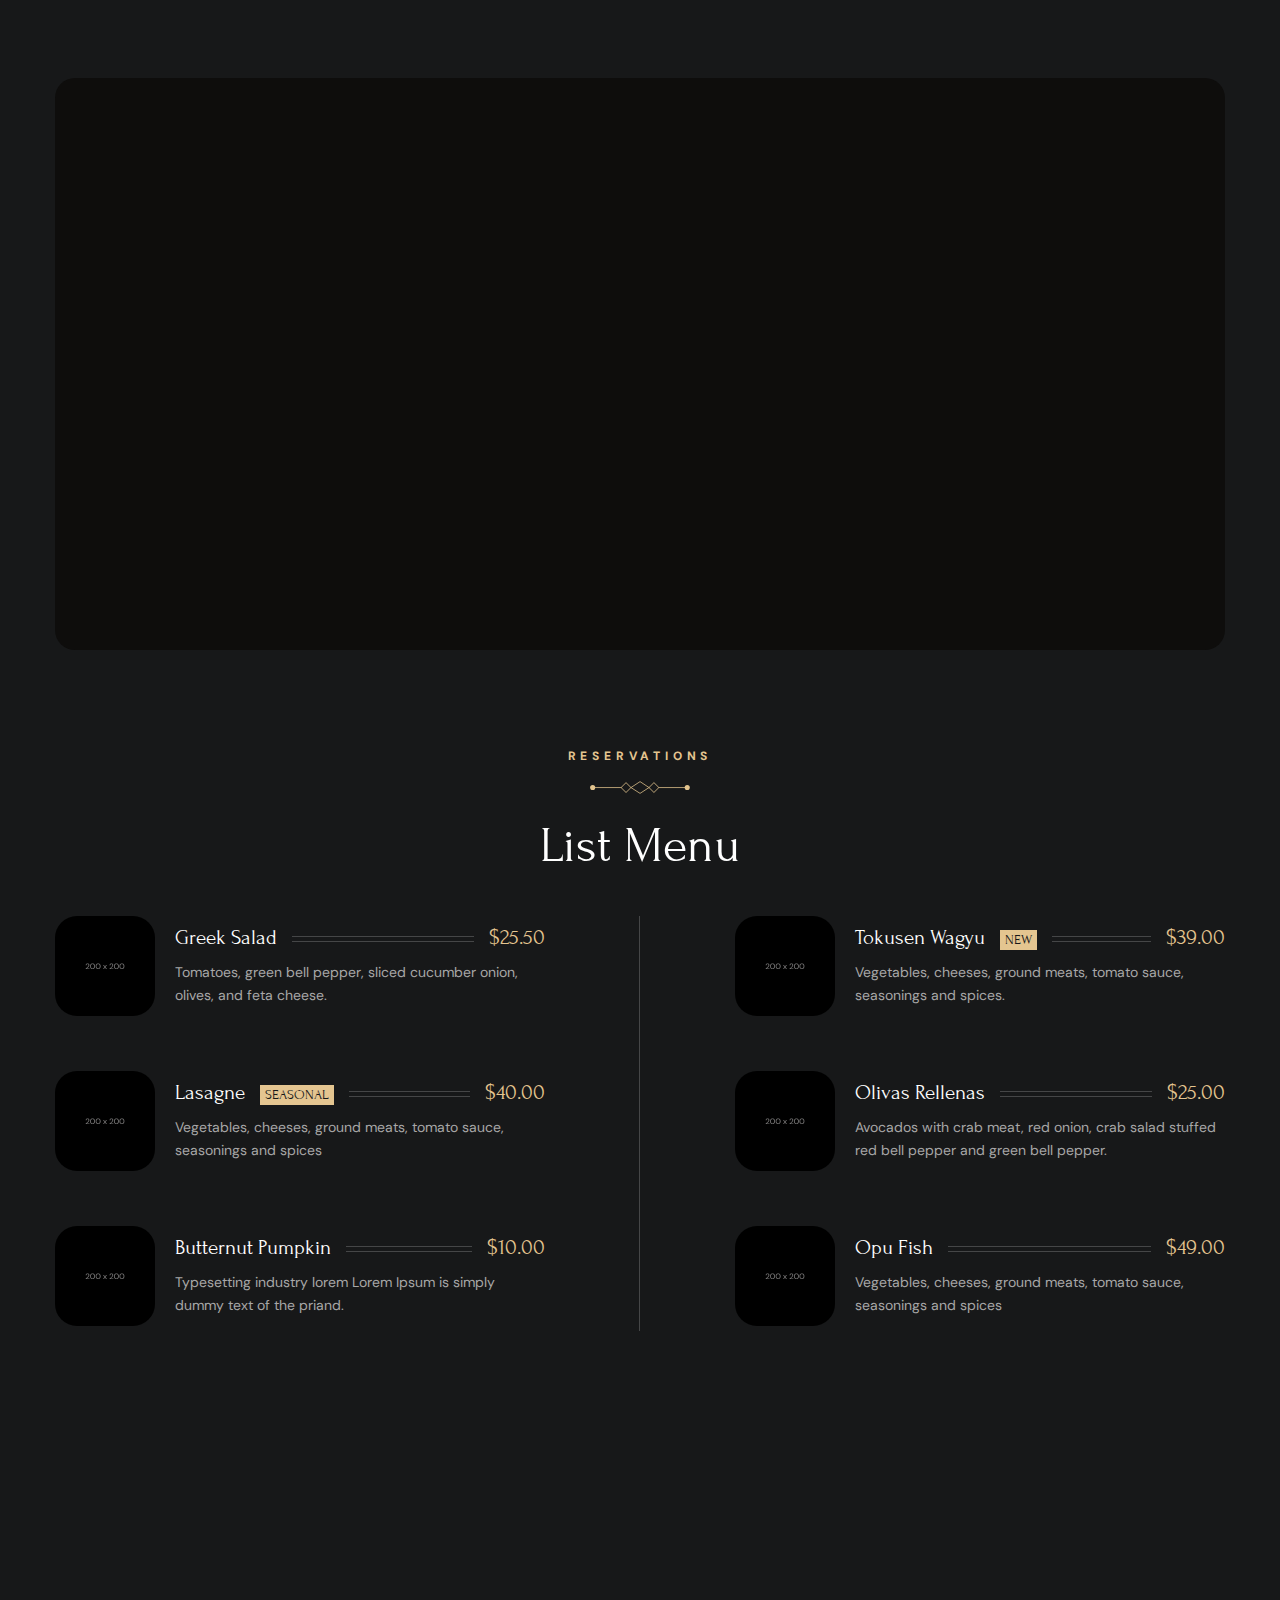
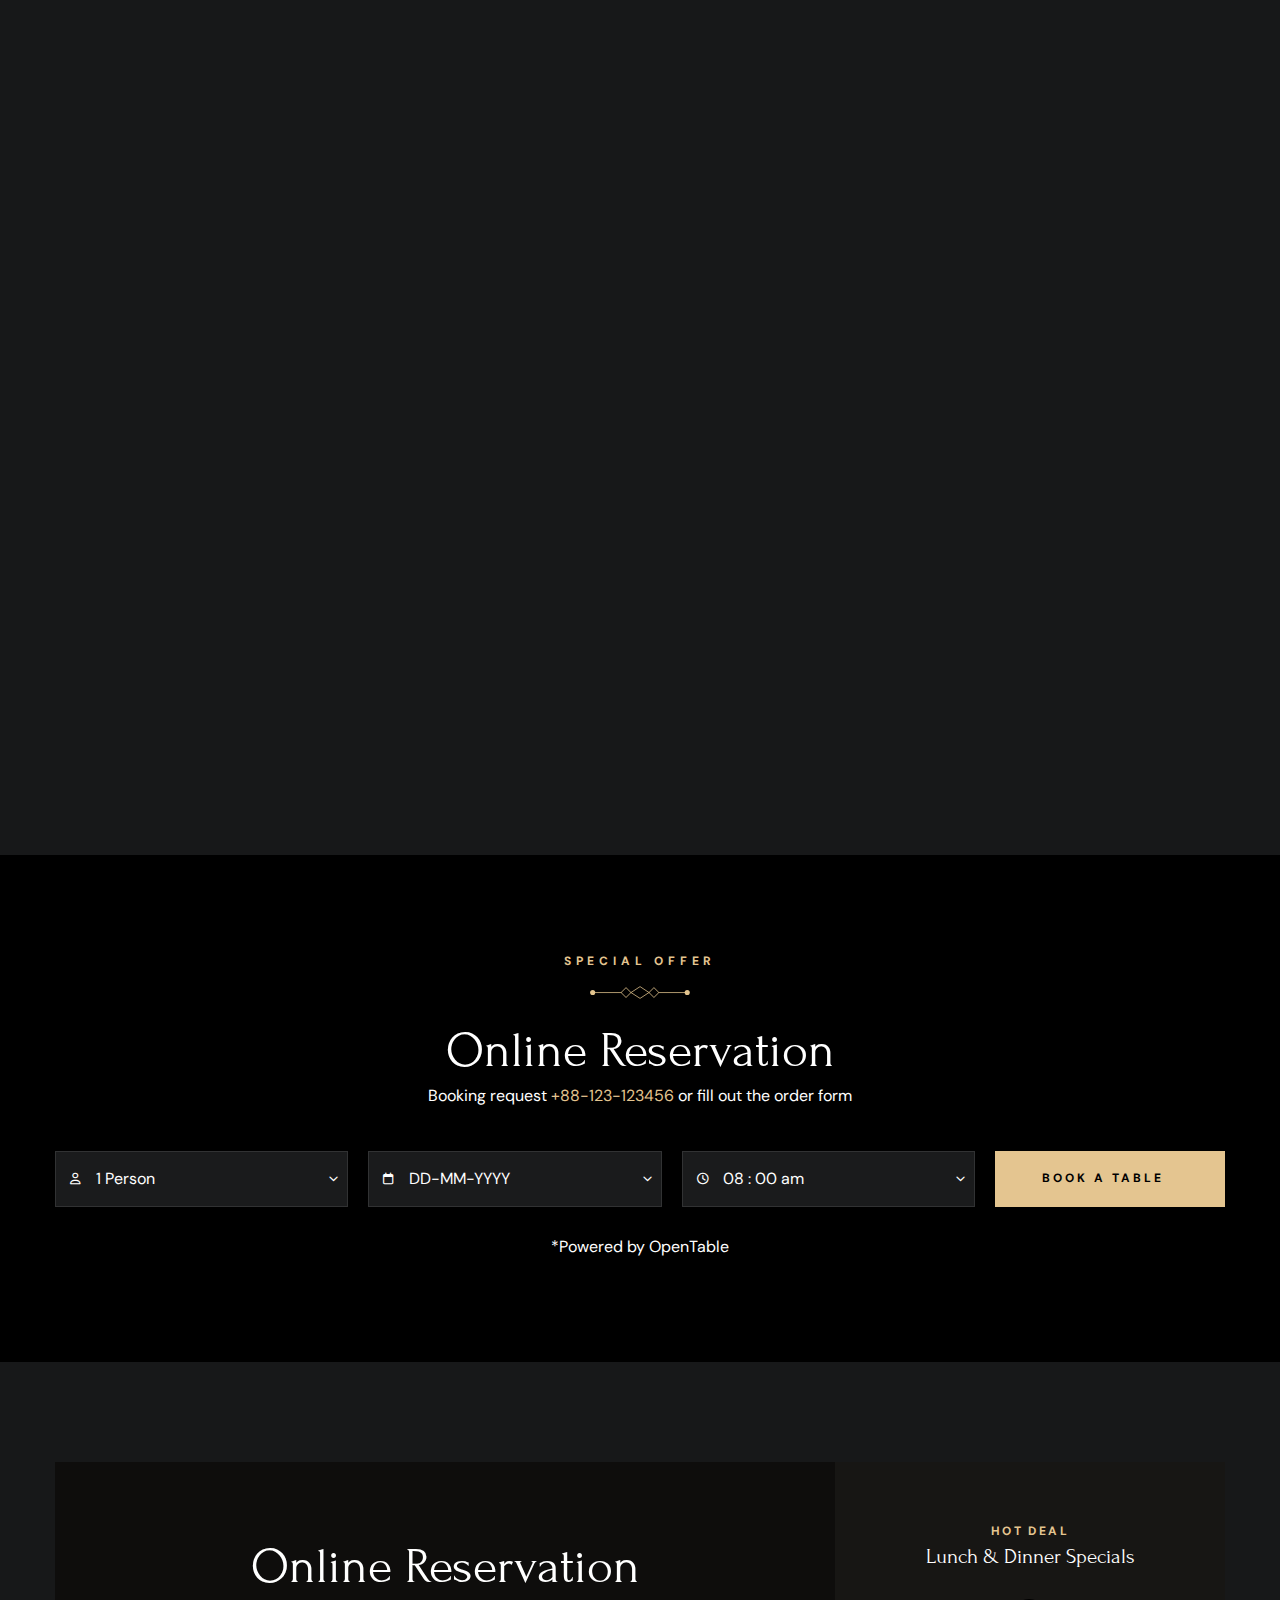
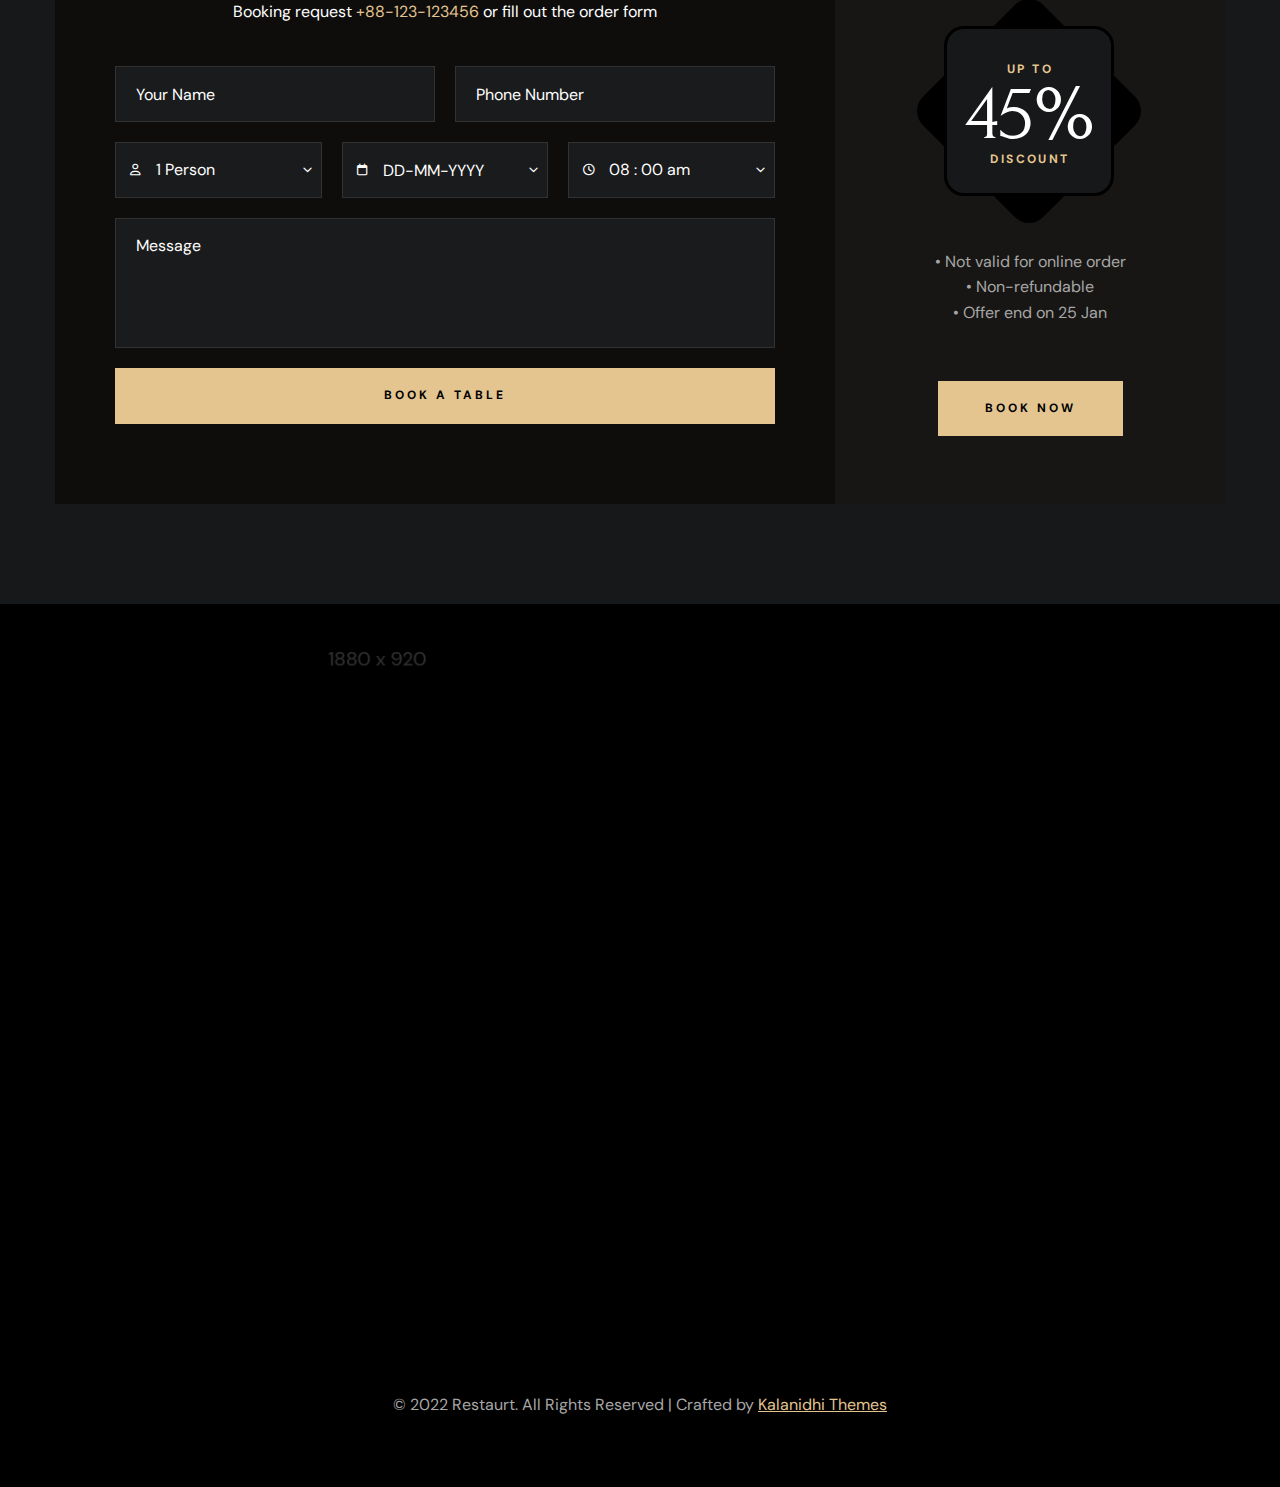
<file: view/Delici-Defoult/menu-list-all.html>
<!DOCTYPE html>
<html lang="en">
<head>
<meta charset="utf-8">
<title>Delici - Restaurants HTML Template - Menus List</title>
<!-- Stylesheets -->
<link href="css/bootstrap.css" rel="stylesheet">
<link href="css/style.css" rel="stylesheet">
<link rel="shortcut icon" href="images/favicon.png" type="image/x-icon">
<link rel="icon" href="images/favicon.png" type="image/x-icon">
<!-- Responsive -->
<meta http-equiv="X-UA-Compatible" content="IE=edge">
<meta name="viewport" content="width=device-width, initial-scale=1.0, maximum-scale=1.0, user-scalable=0">
<link href="css/responsive.css" rel="stylesheet">
<!--[if lt IE 9]><script src="https://cdnjs.cloudflare.com/ajax/libs/html5shiv/3.7.3/html5shiv.js"></script><![endif]--> 

</head>

<body>
  <div class="page-wrapper"> 
  
    <!-- Preloader -->
    <div class="loader-wrap">
        <div class="preloader">
            <div class="preloader-close">x</div>
            <div id="handle-preloader" class="handle-preloader">
                <div class="animation-preloader">
                    <div class="spinner"></div>
                    <div class="txt-loading">
                        <span data-text-preloader="D" class="letters-loading">
                            D
                        </span>
                        <span data-text-preloader="E" class="letters-loading">
                            E
                        </span>
                        <span data-text-preloader="L" class="letters-loading">
                            L
                        </span>
                        <span data-text-preloader="I" class="letters-loading">
                            I
                        </span>
                        <span data-text-preloader="C" class="letters-loading">
                            C
                        </span>
                        <span data-text-preloader="I" class="letters-loading">
                            I
                        </span>
                    </div>
                </div>  
            </div>
        </div>
    </div>
    <!-- Preloader End -->

    <!-- Main Header-->
    <header class="main-header">
        <div class="header-top">
            <div class="auto-container">
                <div class="inner clearfix">
                    <div class="top-left clearfix">
                        <ul class="top-info clearfix">
                            <li><i class="icon far fa-map-marker-alt"></i> Restaurant St, Delicious City, London 9578, UK</li>
                            <li><i class="icon far fa-clock"></i> Daily : 8.00 am to 10.00 pm</li>
                        </ul>
                    </div>
                    <div class="top-right clearfix">
                        <ul class="top-info clearfix">
                            <li><a href="tel:+11234567890"><i class="icon far fa-phone"></i> +1 123 456 7890</a></li>
                            <li><a href="mailto:booking@restaurant.com"><i class="icon far fa-envelope"></i> booking@restaurant.com</a></li>
                        </ul>
                    </div>
                </div>
            </div>
        </div>
        <!-- Header Upper -->
        <div class="header-upper">        
            <div class="auto-container">
                <!-- Main Box -->
                <div class="main-box clearfix">
                    <!--Logo-->
                    <div class="logo-box">
                         <div class="logo"><a href="index.html" title="Delici - Restaurants HTML Template"><img src="images/logo.png" alt="" title="Delici - Restaurants HTML Template"></a></div>
                    </div>

                    <div class="nav-box clearfix">
                        <!--Nav Outer-->
                        <div class="nav-outer clearfix">         
                            <nav class="main-menu">
                                <ul class="navigation clearfix">
                                    <li class=""><a href="index.html">Home</a>
                                    </li>
                                    <li class="current dropdown has-mega-menu"><a href="menu-list.html">Menus</a>
                                        <ul>
                                            <li>
                                                <div class="mega-menu">
                                                    <div class="menu-inner">
                                                        <div class="auto-container">
                                                            <div class="row clearfix">
                                                                <div class="menu-block col-lg-3 col-md-6 col-sm-6">
                                                                    <div class="image"><a href="menu-list-1.html"><img src="images/resource/menu-image-1.jpg" alt=""></a></div>
                                                                    <div class="title"><a href="menu-list-1.html">Menu list 1</a></div>
                                                                </div>
                                                                <div class="menu-block col-lg-3 col-md-6 col-sm-6">
                                                                    <div class="image"><a href="menu-list-2.html"><img src="images/resource/menu-image-2.jpg" alt=""></a></div>
                                                                    <div class="title"><a href="menu-list-2.html">Menu list 2</a></div>
                                                                </div>
                                                                <div class="menu-block col-lg-3 col-md-6 col-sm-6">
                                                                    <div class="image"><a href="menu-list-3.html"><img src="images/resource/menu-image-3.jpg" alt=""></a></div>
                                                                    <div class="title"><a href="menu-list-3.html">Menu list 3</a></div>
                                                                </div>
                                                                <div class="menu-block col-lg-3 col-md-6 col-sm-6">
                                                                    <div class="image"><a href="menu-list-4.html"><img src="images/resource/menu-image-4.jpg" alt=""></a></div>
                                                                    <div class="title"><a href="menu-list-4.html">Menu list 4</a></div>
                                                                </div>
                                                            </div>
                                                        </div>
                                                    </div>
                                                </div>
                                            </li>
                                        </ul>
                                    </li>
                                    <li><a href="about.html">About Us</a></li>
                                    <li><a href="our-chef.html">Our chefs</a></li>
                                    <li class="dropdown"><a href="#">Pages</a>
                                        <ul>
                                            <li><a href="#">Dropdown Menu 1</a></li>
                                            <li><a href="#">Dropdown Menu 2</a></li>
                                            <li><a href="#">Dropdown Menu 3</a></li>
                                            <li class="dropdown"><a href="#">Dropdown Menu 4</a>
                                                <ul>
                                                    <li><a href="#">Dropdown Menu level 2</a></li>
                                                    <li><a href="#">Dropdown Menu level 2</a></li>
                                                    <li><a href="#">Dropdown Menu Level 3</a></li>
                                                </ul>
                                            </li>
                                            <li><a href="#">Dropdown Lorem 5</a></li>
                                        </ul>
                                    </li>
                                    <li><a href="contact-us.html">Contact</a></li>
                                </ul>
                            </nav>
                            <!-- Main Menu End-->
                        </div>
                        <!--Nav Outer End-->

                        <div class="links-box clearfix">
                            <div class="link link-btn">
                                <a href="reservation-opentable.html" class="theme-btn btn-style-one clearfix">
                                    <span class="btn-wrap">
                                        <span class="text-one">find a table</span>
                                        <span class="text-two">find a table</span>
                                    </span>
                                </a>
                            </div>
                            <div class="link info-toggler">
                                <button class="info-btn">
                                    <span class="hamburger">
                                        <span class="top-bun"></span>
                                        <span class="meat"></span>
                                        <span class="bottom-bun"></span>
                                    </span>
                                </button>
                            </div>
                        </div>

                        <!-- Hidden Nav Toggler -->
                        <div class="nav-toggler">
                            <button class="hidden-bar-opener">
                                <span class="hamburger">
                                    <span class="top-bun"></span>
                                    <span class="meat"></span>
                                    <span class="bottom-bun"></span>
                                </span>
                            </button>
                        </div>

                    </div>

                </div>
            </div>
        </div>
    </header>
    <!--End Main Header -->

    
    <!--Menu Backdrop-->
    <div class="menu-backdrop"></div>

    <!-- Hidden Navigation Bar -->
    <section class="hidden-bar">
        <!-- Hidden Bar Wrapper -->
        <div class="inner-box">
            <div class="cross-icon hidden-bar-closer"><span class="far fa-close"></span></div>
            <div class="logo-box"><a href="index.html" title="Delici - Restaurants HTML Template"><img src="images/resource/sidebar-logo.png" alt="" title="Delici - Restaurants HTML Template"></a></div>
            
            <!-- .Side-menu -->
            <div class="side-menu">
                 <ul class="navigation clearfix">
                    <li class=""><a href="index.html">Home</a>
                    </li>
                    <li class="current dropdown"><a href="menu-list.html">Menus</a>
                        <ul>
                            <li><a href="menu-list-1.html">Menu List 1</a></li>
                            <li><a href="menu-list-2.html">Menu List 2</a></li>
                            <li><a href="menu-list-3.html">Menu List 3</a></li>
                            <li><a href="menu-list-4.html">Menu List 4</a></li>
                        </ul>
                    </li>
                    <li><a href="about.html">About Us</a></li>
                    <li><a href="our-chef.html">Our chefs</a></li>
                    <li class="dropdown"><a href="#">Pages</a>
                        <ul>
                            <li><a href="#">Dropdown Menu 1</a></li>
                            <li><a href="#">Dropdown Menu 2</a></li>
                            <li><a href="#">Dropdown Menu 3</a></li>
                            <li class="dropdown"><a href="#">Dropdown Menu 4</a>
                                <ul>
                                    <li><a href="#">Dropdown Menu level 2</a></li>
                                    <li><a href="#">Dropdown Menu level 2</a></li>
                                    <li><a href="#">Dropdown Menu Level 3</a></li>
                                </ul>
                            </li>
                            <li><a href="#">Dropdown Lorem 5</a></li>
                        </ul>
                    </li>
                    <li><a href="contact-us.html">Contact</a></li>
                </ul>
            </div><!-- /.Side-menu -->
            
            <h2>Visit Us</h2>
            <ul class="info">
                <li>Restaurant St, Delicious City, <br>London 9578, UK</li>
                <li>Open: 9.30 am - 2.30pm</li>
                <li><a href="mailto:booking@domainame.com">booking@domainame.com</a></li>
            </ul>
            <div class="separator"><span></span></div>
            <div class="booking-info">
                <div class="bk-title">Booking request</div>
                <div class="bk-no"><a href="tel:+88-123-123456">+88-123-123456</a></div>
            </div>
        
        </div><!-- / Hidden Bar Wrapper -->
    </section>
    <!-- / Hidden Bar -->

    <!--Info Back Drop-->
    <div class="info-back-drop"></div>
    
    <!-- Hidden Bar -->
    <section class="info-bar">
        <div class="inner-box">
            <div class="cross-icon"><span class="far fa-close"></span></div>
            <div class="logo-box"><a href="index.html" title="Delici - Restaurants HTML Template"><img src="images/resource/sidebar-logo.png" alt="" title="Delici - Restaurants HTML Template"></a></div>
            <div class="image-box"><img src="images/resource/sidebar-image.jpg" alt="" title=""></div>

            <h2>Visit Us</h2>
            <ul class="info">
                <li>Restaurant St, Delicious City, <br>London 9578, UK</li>
                <li>Open: 9.30 am - 2.30pm</li>
                <li><a href="mailto:booking@domainame.com">booking@domainame.com</a></li>
            </ul>
            <div class="separator"><span></span></div>
            <div class="booking-info">
                <div class="bk-title">Booking request</div>
                <div class="bk-no"><a href="tel:+88-123-123456">+88-123-123456</a></div>
            </div>
        </div>
    </section>
    <!--End Hidden Bar -->

    <!-- Inner Banner Section -->
    <section class="inner-banner">
        <div class="image-layer" style="background-image: url(images/background/banner-image-2.jpg);"></div>
        <div class="auto-container">
            <div class="inner">
                <div class="subtitle"><span>delicious & amazing</span></div>
                <div class="pattern-image"><img src="images/icons/separator.svg" alt="" title=""></div>
                <h1><span>Our Menu</span></h1>
            </div>
        </div>
    </section>
    <!--End Banner Section -->

    <!--Menu Section-->
    <section class="menu-one">
        <div class="right-bg"><img src="images/background/bg-16.png" alt="" title=""></div>
        <div class="auto-container">
            <div class="title-box centered">
                <div class="subtitle"><span>STARTER MENU</span></div>
                <div class="pattern-image"><img src="images/icons/separator.svg" alt="" title=""></div>
                <h2>Appetizers</h2>
            </div>

            <div class="row clearfix">
                <div class="image-col col-lg-7 col-md-12 col-sm-12">
                    <div class="inner">
                        <div class="image"><img src="images/resource/menus-1.jpg" alt=""></div>
                    </div>
                </div>
                <div class="menu-col col-lg-5 col-md-12 col-sm-12">
                    <div class="inner">
                        <!--Block-->
                        <div class="dish-block">
                            <div class="inner-box">
                                <div class="title clearfix"><div class="ttl clearfix"><h5><a href="#">Greek Salad</a></h5></div><div class="price"><span>$25.50</span></div></div>
                                <div class="text desc"><a href="#">Tomatoes, green bell pepper, sliced cucumber onion, olives, and feta cheese.</a></div>
                            </div>
                        </div>
                        <!--Block-->
                        <div class="dish-block">
                            <div class="inner-box">
                                <div class="title clearfix"><div class="ttl clearfix"><h5><a href="#">Lasagne <span class="s-info">SEASONAL</span></a></h5></div><div class="price"><span>$40.00</span></div></div>
                                <div class="text desc"><a href="#">Vegetables, cheeses, ground meats, tomato sauce, seasonings and spices</a></div>
                            </div>
                        </div>
                        <!--Block-->
                        <div class="dish-block">
                            <div class="inner-box">
                                <div class="title clearfix"><div class="ttl clearfix"><h5><a href="#">Butternut Pumpkin</a></h5></div><div class="price"><span>$10.00</span></div></div>
                                <div class="text desc"><a href="#">Typesetting industry lorem Lorem Ipsum is simply dummy text of the priand.</a></div>
                            </div>
                        </div>
                        <!--Block-->
                        <div class="dish-block">
                            <div class="inner-box">
                                <div class="title clearfix"><div class="ttl clearfix"><h5><a href="#">Tokusen Wagyu <span class="s-info">NEW</span></a></h5></div><div class="price"><span>$39.00</span></div></div>
                                <div class="text desc"><a href="#">Vegetables, cheeses, ground meats, tomato sauce, seasonings and spices.</a></div>
                            </div>
                        </div>
                    </div>
                </div>
            </div>
        </div>
    </section>

    <!--Menu Section-->
    <section class="menu-one alternate">
        <div class="left-bg"><img src="images/background/bg-17.png" alt="" title=""></div>
        <div class="right-bg-2"><img src="images/background/bg-18.png" alt="" title=""></div>
        <div class="auto-container">
            <div class="title-box centered">
                <div class="subtitle"><span>RESERVATIONS</span></div>
                <div class="pattern-image"><img src="images/icons/separator.svg" alt="" title=""></div>
                <h2>Main Dishes</h2>
            </div>

            <div class="row clearfix">
                <div class="image-col col-lg-7 col-md-12 col-sm-12">
                    <div class="inner">
                        <div class="image"><img src="images/resource/menus-2.jpg" alt=""></div>
                    </div>
                </div>
                <div class="menu-col col-lg-5 col-md-12 col-sm-12">
                    <div class="inner">
                        <!--Block-->
                        <div class="dish-block">
                            <div class="inner-box">
                                <div class="title clearfix"><div class="ttl clearfix"><h5><a href="#">Greek Salad</a></h5></div><div class="price"><span>$25.50</span></div></div>
                                <div class="text desc"><a href="#">Tomatoes, green bell pepper, sliced cucumber onion, olives, and feta cheese.</a></div>
                            </div>
                        </div>
                        <!--Block-->
                        <div class="dish-block">
                            <div class="inner-box">
                                <div class="title clearfix"><div class="ttl clearfix"><h5><a href="#">Lasagne <span class="s-info">SEASONAL</span></a></h5></div><div class="price"><span>$40.00</span></div></div>
                                <div class="text desc"><a href="#">Vegetables, cheeses, ground meats, tomato sauce, seasonings and spices</a></div>
                            </div>
                        </div>
                        <!--Block-->
                        <div class="dish-block">
                            <div class="inner-box">
                                <div class="title clearfix"><div class="ttl clearfix"><h5><a href="#">Butternut Pumpkin</a></h5></div><div class="price"><span>$10.00</span></div></div>
                                <div class="text desc"><a href="#">Typesetting industry lorem Lorem Ipsum is simply dummy text of the priand.</a></div>
                            </div>
                        </div>
                        <!--Block-->
                        <div class="dish-block">
                            <div class="inner-box">
                                <div class="title clearfix"><div class="ttl clearfix"><h5><a href="#">Tokusen Wagyu <span class="s-info">NEW</span></a></h5></div><div class="price"><span>$39.00</span></div></div>
                                <div class="text desc"><a href="#">Vegetables, cheeses, ground meats, tomato sauce, seasonings and spices.</a></div>
                            </div>
                        </div>
                    </div>
                </div>
            </div>
        </div>
    </section>

    <!--Special Offer Section-->
    <section class="special-offer-two">
        <div class="left-bg"><img src="images/background/bg-20.png" alt="" title=""></div>
        <div class="right-bg"><img src="images/background/bg-19.png" alt="" title=""></div>
        <div class="auto-container">
            <div class="title-box centered">
                <div class="subtitle"><span>special offer</span></div>
                <div class="pattern-image"><img src="images/icons/separator.svg" alt="" title=""></div>
                <h2>Best Special Menu</h2>
            </div>
            <div class="row clearfix">
                <!--Item-->
                <div class="offer-block-three col-xl-3 col-lg-4 col-md-6 col-sm-12">
                    <div class="inner-box wow fadeInUp" data-wow-duration="1500ms" data-wow-delay="0ms">
                        <div class="image"><a href="#"><img src="images/resource/menu-image-11.jpg" alt=""></a></div>
                        <h4><a href="menu-list.html">Greek Salad</a></h4>
                        <div class="text desc">Avocados with crab meat, red onion, crab salad red bell pepper...</div>
                        <div class="price">$39.00</div>
                    </div>
                </div>

                <!--Item-->
                <div class="offer-block-three col-xl-3 col-lg-4 col-md-6 col-sm-12">
                    <div class="inner-box wow fadeInUp" data-wow-duration="1500ms" data-wow-delay="200ms">
                        <div class="image"><a href="#"><img src="images/resource/menu-image-12.jpg" alt=""></a></div>
                        <h4><a href="menu-list.html">Tokusen Wagyu</a></h4>
                        <div class="text desc">Tomatoes, green bell pepper, sliced cucumber onion, olives...</div>
                        <div class="price">$45.00</div>
                    </div>
                </div>

                <!--Item-->
                <div class="offer-block-three col-xl-3 col-lg-4 col-md-6 col-sm-12">
                    <div class="inner-box wow fadeInUp" data-wow-duration="1500ms" data-wow-delay="400ms">
                        <div class="image"><a href="#"><img src="images/resource/menu-image-13.jpg" alt=""></a></div>
                        <h4><a href="menu-list.html">Butternut Pumpkin</a></h4>
                        <div class="text desc">Avocados with crab meat, red onion, crab salad stuffed bell pepper...</div>
                        <div class="price">$15.00</div>
                    </div>
                </div>

                <!--Item-->
                <div class="offer-block-three col-xl-3 col-lg-4 col-md-6 col-sm-12">
                    <div class="inner-box wow fadeInUp" data-wow-duration="1500ms" data-wow-delay="600ms">
                        <div class="image"><a href="#"><img src="images/resource/menu-image-14.jpg" alt=""></a></div>
                        <h4><a href="menu-list.html">Opu Fish</a></h4>
                        <div class="text desc">Vegetables, cheeses, ground meats, tomato sauce, seasonings...</div>
                        <div class="price">$12.00</div>
                    </div>
                </div>

                <!--Item-->
                <div class="offer-block-three col-xl-3 col-lg-4 col-md-6 col-sm-12">
                    <div class="inner-box wow fadeInUp" data-wow-duration="1500ms" data-wow-delay="0ms">
                        <div class="image"><a href="#"><img src="images/resource/menu-image-15.jpg" alt=""></a></div>
                        <h4><a href="menu-list.html">Greek Salad</a></h4>
                        <div class="text desc">Avocados with crab meat, red onion, crab salad red bell pepper...</div>
                        <div class="price">$39.00</div>
                    </div>
                </div>

                <!--Item-->
                <div class="offer-block-three col-xl-3 col-lg-4 col-md-6 col-sm-12">
                    <div class="inner-box wow fadeInUp" data-wow-duration="1500ms" data-wow-delay="200ms">
                        <div class="image"><a href="#"><img src="images/resource/menu-image-16.jpg" alt=""></a></div>
                        <h4><a href="menu-list.html">Tokusen Wagyu</a></h4>
                        <div class="text desc">Tomatoes, green bell pepper, sliced cucumber onion, olives...</div>
                        <div class="price">$45.00</div>
                    </div>
                </div>

                <!--Item-->
                <div class="offer-block-three col-xl-3 col-lg-4 col-md-6 col-sm-12">
                    <div class="inner-box wow fadeInUp" data-wow-duration="1500ms" data-wow-delay="400ms">
                        <div class="image"><a href="#"><img src="images/resource/menu-image-17.jpg" alt=""></a></div>
                        <h4><a href="menu-list.html">Butternut Pumpkin</a></h4>
                        <div class="text desc">Avocados with crab meat, red onion, crab salad stuffed bell pepper...</div>
                        <div class="price">$15.00</div>
                    </div>
                </div>

                <!--Item-->
                <div class="offer-block-three col-xl-3 col-lg-4 col-md-6 col-sm-12">
                    <div class="inner-box wow fadeInUp" data-wow-duration="1500ms" data-wow-delay="600ms">
                        <div class="image"><a href="#"><img src="images/resource/menu-image-18.jpg" alt=""></a></div>
                        <h4><a href="menu-list.html">Opu Fish</a></h4>
                        <div class="text desc">Vegetables, cheeses, ground meats, tomato sauce, seasonings...</div>
                        <div class="price">$12.00</div>
                    </div>
                </div>

            </div>
        </div>
    </section>

    <!--Chef Selection Section-->
    <section class="chef-selection">
        <div class="auto-container">
            <div class="outer-container">
                <div class="row clearfix">
                    <!--Col-->
                    <div class="image-col col-xl-6 col-lg-6 col-md-12 col-sm-12">
                        <div class="inner wow fadeInLeft" data-wow-duration="1500ms" data-wow-delay="0ms">
                            <div class="image-layer" style="background-image: url(images/background/image-8.jpg);"></div>
                            <div class="image"><img src="images/background/image-8.jpg" alt=""></div>
                        </div>
                    </div>
                    <!--Col-->
                    <div class="content-col col-xl-6 col-lg-6 col-md-12 col-sm-12">
                        <div class="inner wow fadeInRight" data-wow-duration="1500ms" data-wow-delay="0ms">
                            <div class="title-box">
                                <span class="badge-icon"><img src="images/resource/badge-2.png" alt="" title=""></span>
                                <div class="subtitle"><span>chef selection</span></div>
                                <div class="pattern-image"><img src="images/icons/separator.svg" alt="" title=""></div>
                                <h3>Lobster Tortellini</h3>
                                <div class="text">Lorem Ipsum is simply dummy text of the printingand typesetting industry lorem Ipsum has been the industrys standard dummy text ever since.</div>
                            </div>
                            <div class="price"><span class="old">$40.00</span> <span class="new">$20.00</span></div>
                        </div>
                    </div>

                </div>
            </div>
        </div>
    </section>

    <!--Menu Section-->
    <section class="menu-two">
        <div class="left-bg"><img src="images/background/bg-20.png" alt="" title=""></div>
        <div class="auto-container">
            <div class="title-box centered">
                <div class="subtitle"><span>RESERVATIONS</span></div>
                <div class="pattern-image"><img src="images/icons/separator.svg" alt="" title=""></div>
                <h2>List Menu</h2>
            </div>
            <div class="row clearfix">
                <div class="menu-col col-lg-6 col-md-12 col-sm-12">
                    <div class="inner">
                        <!--Block-->
                        <div class="dish-block">
                            <div class="inner-box">
                                <div class="dish-image"><a href="#"><img src="images/resource/menu-image-5.png" alt=""></a></div>
                                <div class="title clearfix"><div class="ttl clearfix"><h5><a href="#">Greek Salad</a></h5></div><div class="price"><span>$25.50</span></div></div>
                                <div class="text desc"><a href="#">Tomatoes, green bell pepper, sliced cucumber onion, olives, and feta cheese.</a></div>
                            </div>
                        </div>
                        <!--Block-->
                        <div class="dish-block">
                            <div class="inner-box">
                                <div class="dish-image"><a href="#"><img src="images/resource/menu-image-6.png" alt=""></a></div>
                                <div class="title clearfix"><div class="ttl clearfix"><h5><a href="#">Lasagne <span class="s-info">SEASONAL</span></a></h5></div><div class="price"><span>$40.00</span></div></div>
                                <div class="text desc"><a href="#">Vegetables, cheeses, ground meats, tomato sauce, seasonings and spices</a></div>
                            </div>
                        </div>
                        <!--Block-->
                        <div class="dish-block">
                            <div class="inner-box">
                                <div class="dish-image"><a href="#"><img src="images/resource/menu-image-7.png" alt=""></a></div>
                                <div class="title clearfix"><div class="ttl clearfix"><h5><a href="#">Butternut Pumpkin</a></h5></div><div class="price"><span>$10.00</span></div></div>
                                <div class="text desc"><a href="#">Typesetting industry lorem Lorem Ipsum is simply dummy text of the priand.</a></div>
                            </div>
                        </div>
                    </div>
                </div>
                <div class="menu-col col-lg-6 col-md-12 col-sm-12">
                    <div class="inner">
                        <!--Block-->
                        <div class="dish-block">
                            <div class="inner-box">
                                <div class="dish-image"><a href="#"><img src="images/resource/menu-image-8.png" alt=""></a></div>
                                <div class="title clearfix"><div class="ttl clearfix"><h5><a href="#">Tokusen Wagyu <span class="s-info">NEW</span></a></h5></div><div class="price"><span>$39.00</span></div></div>
                                <div class="text desc"><a href="#">Vegetables, cheeses, ground meats, tomato sauce, seasonings and spices.</a></div>
                            </div>
                        </div>
                        <!--Block-->
                        <div class="dish-block">
                            <div class="inner-box">
                                <div class="dish-image"><a href="#"><img src="images/resource/menu-image-9.png" alt=""></a></div>
                                <div class="title clearfix"><div class="ttl clearfix"><h5><a href="#">Olivas Rellenas</a></h5></div><div class="price"><span>$25.00</span></div></div>
                                <div class="text desc"><a href="#">Avocados with crab meat, red onion, crab salad stuffed red bell pepper and  green bell pepper.</a></div>
                            </div>
                        </div>
                        <!--Block-->
                        <div class="dish-block">
                            <div class="inner-box">
                                <div class="dish-image"><a href="#"><img src="images/resource/menu-image-10.png" alt=""></a></div>
                                <div class="title clearfix"><div class="ttl clearfix"><h5><a href="#">Opu Fish</a></h5></div><div class="price"><span>$49.00</span></div></div>
                                <div class="text desc"><a href="#">Vegetables, cheeses, ground meats, tomato sauce, seasonings and spices</a></div>
                            </div>
                        </div>
                    </div>
                </div>
            </div>
        </div>
    </section>


    <!--Featured Section-->
    <section class="featured-section">
        <div class="auto-container">
            <div class="row clearfix">
                <div class="text-col col-lg-5 col-md-12 col-sm-12">
                    <div class="inner wow fadeInLeft" data-wow-duration="1500ms" data-wow-delay="0ms">
                        <!--Block-->
                        <div class="content">
                            <div class="content-inner">
                                <h2>Private Events</h2>
                                <div class="text">Lorem Ipsum is simply dummy printing and typeset industry lorem Ipsum has been the industrys.</div>
                                <div class="separator"><span></span></div>
                                <div class="booking-info">
                                    <div class="bk-title">Booking request</div>
                                    <div class="bk-no"><a href="tel:+88-123-123456">+88-123-123456</a></div>
                                </div>
                                <div class="link-box">
                                    <a href="reservation-opentable.html" class="theme-btn btn-style-one clearfix">
                                        <span class="btn-wrap">
                                            <span class="text-one">Book Now</span>
                                            <span class="text-two">Book Now</span>
                                        </span>
                                    </a>
                                </div>
                            </div>
                        </div>

                    </div>
                </div>
                <div class="image-col col-lg-7 col-md-12 col-sm-12">
                    <div class="inner wow fadeInRight" data-wow-duration="1500ms" data-wow-delay="0ms">
                        <div class="row clearfix">
                            <div class="img-col col-lg-6 col-md-6 col-sm-6"><div class="image"><img src="images/resource/featured-8.jpg" alt=""></div></div>
                            <div class="img-col col-lg-6 col-md-6 col-sm-6"><div class="image"><img src="images/resource/featured-9.jpg" alt=""></div></div>
                        </div>
                    </div>
                </div>
            </div>
        </div>
    </section>

    <!--Featured Section-->
    <section class="featured-section alternate">
        <div class="auto-container">
            <div class="row clearfix">
                <div class="text-col col-lg-5 col-md-12 col-sm-12">
                    <div class="inner wow fadeInRight" data-wow-duration="1500ms" data-wow-delay="0ms">
                        <!--Block-->
                        <div class="content">
                            <div class="content-inner">
                                <h2>Banquet Hall</h2>
                                <div class="text">Lorem Ipsum is simply dummy printing and typeset industry lorem Ipsum has been the industrys.</div>
                                <div class="separator"><span></span></div>
                                <div class="booking-info">
                                    <div class="bk-title">Booking request</div>
                                    <div class="bk-no"><a href="tel:+88-123-123456">+88-123-123456</a></div>
                                </div>
                                <div class="link-box">
                                    <a href="reservation-opentable.html" class="theme-btn btn-style-one clearfix">
                                        <span class="btn-wrap">
                                            <span class="text-one">Book Now</span>
                                            <span class="text-two">Book Now</span>
                                        </span>
                                    </a>
                                </div>
                            </div>
                        </div>

                    </div>
                </div>
                <div class="image-col col-lg-7 col-md-12 col-sm-12">
                    <div class="inner wow fadeInLeft" data-wow-duration="1500ms" data-wow-delay="0ms">
                        <div class="row clearfix">
                            <div class="img-col col-lg-6 col-md-6 col-sm-6"><div class="image"><img src="images/resource/featured-10.jpg" alt=""></div></div>
                            <div class="img-col col-lg-6 col-md-6 col-sm-6"><div class="image"><img src="images/resource/featured-11.jpg" alt=""></div></div>
                        </div>
                    </div>
                </div>
            </div>
        </div>
    </section>

    <!--Online Reservation Section-->
    <section class="online-reservation">
        <div class="image-layer" style="background-image: url(images/background/image-9.jpg);"></div>
        <div class="auto-container">
            <div class="title-box centered">
                <div class="subtitle"><span>special offer</span></div>
                <div class="pattern-image"><img src="images/icons/separator.svg" alt="" title=""></div>
                <h2>Online Reservation</h2>
                <div class="text request-info">Booking request <a href="#">+88-123-123456</a> or fill out the order form</div>
            </div>
            <div class="default-form reservation-form">
                <form method="post" action="index.html">
                    <div class="row clearfix">
                        <div class="form-group col-lg-4 col-md-6 col-sm-12">
                            <div class="field-inner">
                                <span class="alt-icon far fa-user"></span>
                                <select class="l-icon">
                                    <option>1 Person</option>
                                    <option>2 Person</option>
                                    <option>3 Person</option>
                                    <option>4 Person</option>
                                    <option>5 Person</option>
                                    <option>6 Person</option>
                                    <option>7 Person</option>
                                </select>
                                <span class="arrow-icon far fa-angle-down"></span>
                            </div>
                        </div>
                        <div class="form-group col-lg-4 col-md-6 col-sm-12">
                            <div class="field-inner">
                                <span class="alt-icon far fa-calendar"></span>
                                <input class="l-icon datepicker" type="text" name="fieldname" value="" placeholder="DD-MM-YYYY" required readonly>
                                <span class="arrow-icon far fa-angle-down"></span>
                            </div>
                        </div>
                        <div class="form-group col-lg-4 col-md-12 col-sm-12">
                            <div class="field-inner">
                                <span class="alt-icon far fa-clock"></span>
                                <select class="l-icon">
                                    <option>08 : 00 am</option>
                                    <option>09 : 00 am</option>
                                    <option>10 : 00 am</option>
                                    <option>11 : 00 am</option>
                                    <option>12 : 00 pm</option>
                                    <option>01 : 00 pm</option>
                                    <option>02 : 00 pm</option>
                                    <option>03 : 00 pm</option>
                                    <option>04 : 00 pm</option>
                                    <option>05 : 00 pm</option>
                                    <option>06 : 00 pm</option>
                                    <option>07 : 00 pm</option>
                                    <option>08 : 00 pm</option>
                                    <option>09 : 00 pm</option>
                                    <option>10 : 00 pm</option>
                                </select>
                                <span class="arrow-icon far fa-angle-down"></span>
                            </div>
                        </div>
                    </div>
                    <button type="submit" class="theme-btn btn-style-one clearfix">
                        <span class="btn-wrap">
                            <span class="text-one">book a table</span>
                            <span class="text-two">book a table</span>
                        </span>
                    </button>
                </form>
                <div class="powered-by">*Powered by OpenTable</div>
            </div>
        </div>
    </section>

    <!--Reservation Section-->
    <section class="reserve-section style-two">
        <div class="image-layer" style="background-image: url(images/background/image-10.jpg);"></div>
        <div class="auto-container">
            <div class="outer-box">
                <div class="row clearfix">
                    <div class="reserv-col col-lg-8 col-md-12 col-sm-12">
                        <div class="inner">
                            <div class="title">
                                <h2>Online Reservation</h2>
                                <div class="request-info">Booking request <a href="#">+88-123-123456</a> or fill out the order form</div>
                            </div>
                            <div class="default-form reservation-form">
                                <form method="post" action="index.html">
                                    <div class="row clearfix">
                                        <div class="form-group col-lg-6 col-md-6 col-sm-12">
                                            <div class="field-inner">
                                                <input type="text" name="fieldname" value="" placeholder="Your Name" required>
                                            </div>
                                        </div>
                                        <div class="form-group col-lg-6 col-md-6 col-sm-12">
                                            <div class="field-inner">
                                                <input type="text" name="fieldname" value="" placeholder="Phone Number" required>
                                            </div>
                                        </div>
                                        <div class="form-group col-lg-4 col-md-6 col-sm-12">
                                            <div class="field-inner">
                                                <span class="alt-icon far fa-user"></span>
                                                <select class="l-icon">
                                                    <option>1 Person</option>
                                                    <option>2 Person</option>
                                                    <option>3 Person</option>
                                                    <option>4 Person</option>
                                                    <option>5 Person</option>
                                                    <option>6 Person</option>
                                                    <option>7 Person</option>
                                                </select>
                                                <span class="arrow-icon far fa-angle-down"></span>
                                            </div>
                                        </div>
                                        <div class="form-group col-lg-4 col-md-6 col-sm-12">
                                            <div class="field-inner">
                                                <span class="alt-icon far fa-calendar"></span>
                                                <input class="l-icon datepicker" type="text" name="fieldname" value="" placeholder="DD-MM-YYYY" required readonly>
                                                <span class="arrow-icon far fa-angle-down"></span>
                                            </div>
                                        </div>
                                        <div class="form-group col-lg-4 col-md-12 col-sm-12">
                                            <div class="field-inner">
                                                <span class="alt-icon far fa-clock"></span>
                                                <select class="l-icon">
                                                    <option>08 : 00 am</option>
                                                    <option>09 : 00 am</option>
                                                    <option>10 : 00 am</option>
                                                    <option>11 : 00 am</option>
                                                    <option>12 : 00 pm</option>
                                                    <option>01 : 00 pm</option>
                                                    <option>02 : 00 pm</option>
                                                    <option>03 : 00 pm</option>
                                                    <option>04 : 00 pm</option>
                                                    <option>05 : 00 pm</option>
                                                    <option>06 : 00 pm</option>
                                                    <option>07 : 00 pm</option>
                                                    <option>08 : 00 pm</option>
                                                    <option>09 : 00 pm</option>
                                                    <option>10 : 00 pm</option>
                                                </select>
                                                <span class="arrow-icon far fa-angle-down"></span>
                                            </div>
                                        </div>
                                        <div class="form-group col-lg-12 col-md-12 col-sm-12">
                                            <div class="field-inner">
                                                <textarea name="fieldname" placeholder="Message" required></textarea>
                                            </div>
                                        </div>
                                        <div class="form-group col-lg-12 col-md-12 col-sm-12">
                                            <div class="field-inner">
                                                <button type="submit" class="theme-btn btn-style-one clearfix">
                                                    <span class="btn-wrap">
                                                        <span class="text-one">book a table</span>
                                                        <span class="text-two">book a table</span>
                                                    </span>
                                                </button>
                                            </div>
                                        </div>
                                    </div>
                                </form>
                            </div>
                        </div>
                    </div>
                    <div class="info-col col-lg-4 col-md-12 col-sm-12">
                        <div class="inner">
                            <div class="img-layer" style="background-image: url(images/background/image-11.jpg);"></div>
                            <div class="title">
                                <div class="subtitle">hot deal</div>
                                <h5>Lunch & Dinner Specials</h5>
                            </div>
                            <div class="data">
                                <div class="discount-info">
                                    <div class="s-ttl">up to</div>
                                    <div class="num">45%</div>
                                    <div class="s-ttl">discount</div>
                                </div>
                                <div class="instruction">
                                    • Not valid for online order <br>
                                    • Non-refundable <br>
                                    • Offer end on 25 Jan <br>
                                </div>
                                <div class="link-box">
                                    <a href="reservation-opentable.html" class="theme-btn btn-style-one clearfix">
                                        <span class="btn-wrap">
                                            <span class="text-one">book now</span>
                                            <span class="text-two">book now</span>
                                        </span>
                                    </a>
                                </div>
                            </div>
                        </div>
                    </div>
                </div>

            </div>
        </div>
    </section>

    <!--Main Footer-->
    <footer class="main-footer">
        <div class="image-layer" style="background-image: url(images/background/image-4.jpg);"></div>
        <div class="upper-section">
            <div class="auto-container">
                <div class="row clearfix">
                    <!--Footer Col-->
                    <div class="footer-col info-col col-lg-6 col-md-12 col-sm-12">
                        <div class="inner wow fadeInUp" data-wow-delay="0ms" data-wow-duration="1500ms">
                            <div class="content">
                                <div class="logo"><a href="index.html" title="Delici - Restaurants HTML Template"><img src="images/logo.png" alt="" title="Delici - Restaurants HTML Template"></a></div>
                                <div class="info">
                                    <ul>
                                        <li>Restaurant St, Delicious City, London 9578, UK</li>
                                        <li><a href="mailto:booking@domainname.com">booking@domainname.com</a></li>
                                        <li><a href="tel:+88-123-123456">Booking Request : +88-123-123456</a></li>
                                        <li>Open : 09:00 am - 01:00 pm</li>
                                    </ul>
                                </div>
                                <div class="separator"><span></span><span></span><span></span></div>
                                <div class="newsletter">
                                    <h3>Get News & Offers</h3>
                                    <div class="text">Subscribe us & Get <span>25% Off.</span></div>
                                    <div class="newsletter-form">
                                        <form method="post" action="index.html">
                                            <div class="form-group">
                                                <span class="alt-icon far fa-envelope"></span>
                                                <input type="email" name="email" value="" placeholder="Your email" required>
                                                <button type="submit" class="theme-btn btn-style-one clearfix">
                                                    <span class="btn-wrap">
                                                        <span class="text-one">subscribe</span>
                                                        <span class="text-two">subscribe</span>
                                                    </span>
                                                </button>
                                            </div>
                                        </form>
                                    </div>
                                </div>
                            </div>
                        </div>
                    </div>
                    <!--Footer Col-->
                    <div class="footer-col links-col col-lg-3 col-md-6 col-sm-12">
                        <div class="inner wow fadeInLeft" data-wow-delay="0ms" data-wow-duration="1500ms">
                            <ul class="links">
                                <li><a href="home.html">Home</a></li>
                                <li><a href="menu-list-1.html">Menus</a></li>
                                <li><a href="about.html">About us</a></li>
                                <li><a href="our-chef.html">Our chefs</a></li>
                                <li><a href="contact-us.html">Contact</a></li>
                            </ul>
                        </div>
                    </div>
                    <!--Footer Col-->
                    <div class="footer-col links-col last col-lg-3 col-md-6 col-sm-12">
                        <div class="inner wow fadeInRight" data-wow-delay="0ms" data-wow-duration="1500ms">
                            <ul class="links">
                                <li><a href="#">facebook</a></li>
                                <li><a href="#">instagram</a></li>
                                <li><a href="#">Twitter</a></li>
                                <li><a href="#">Youtube</a></li>
                                <li><a href="#">Google map</a></li>
                            </ul>
                        </div>
                    </div>
                </div>
            </div>
        </div>
        <div class="footer-bottom">
            <div class="auto-container">
                <div class="copyright">&copy; 2022 Restaurt. All Rights Reserved   |    Crafted by <a href="https://themeforest.net/user/kalanidhithemes" target="blank">Kalanidhi Themes</a></div>
            </div>
        </div>
    </footer>

</div>
<!--End pagewrapper--> 

<!--Scroll to top-->
<div class="scroll-to-top scroll-to-target" data-target="html"><span class="icon fa fa-angle-up"></span></div>

<script src="js/jquery.js"></script>
<script src="js/popper.min.js"></script>
<script src="js/bootstrap.min.js"></script>
<script src="js/jquery-ui.js"></script>
<script src="js/jquery.fancybox.js"></script>
<script src="js/swiper.js"></script>
<script src="js/owl.js"></script>
<script src="js/appear.js"></script>
<script src="js/wow.js"></script>
<script src="js/custom-script.js"></script>
</body>
</html>
</file>
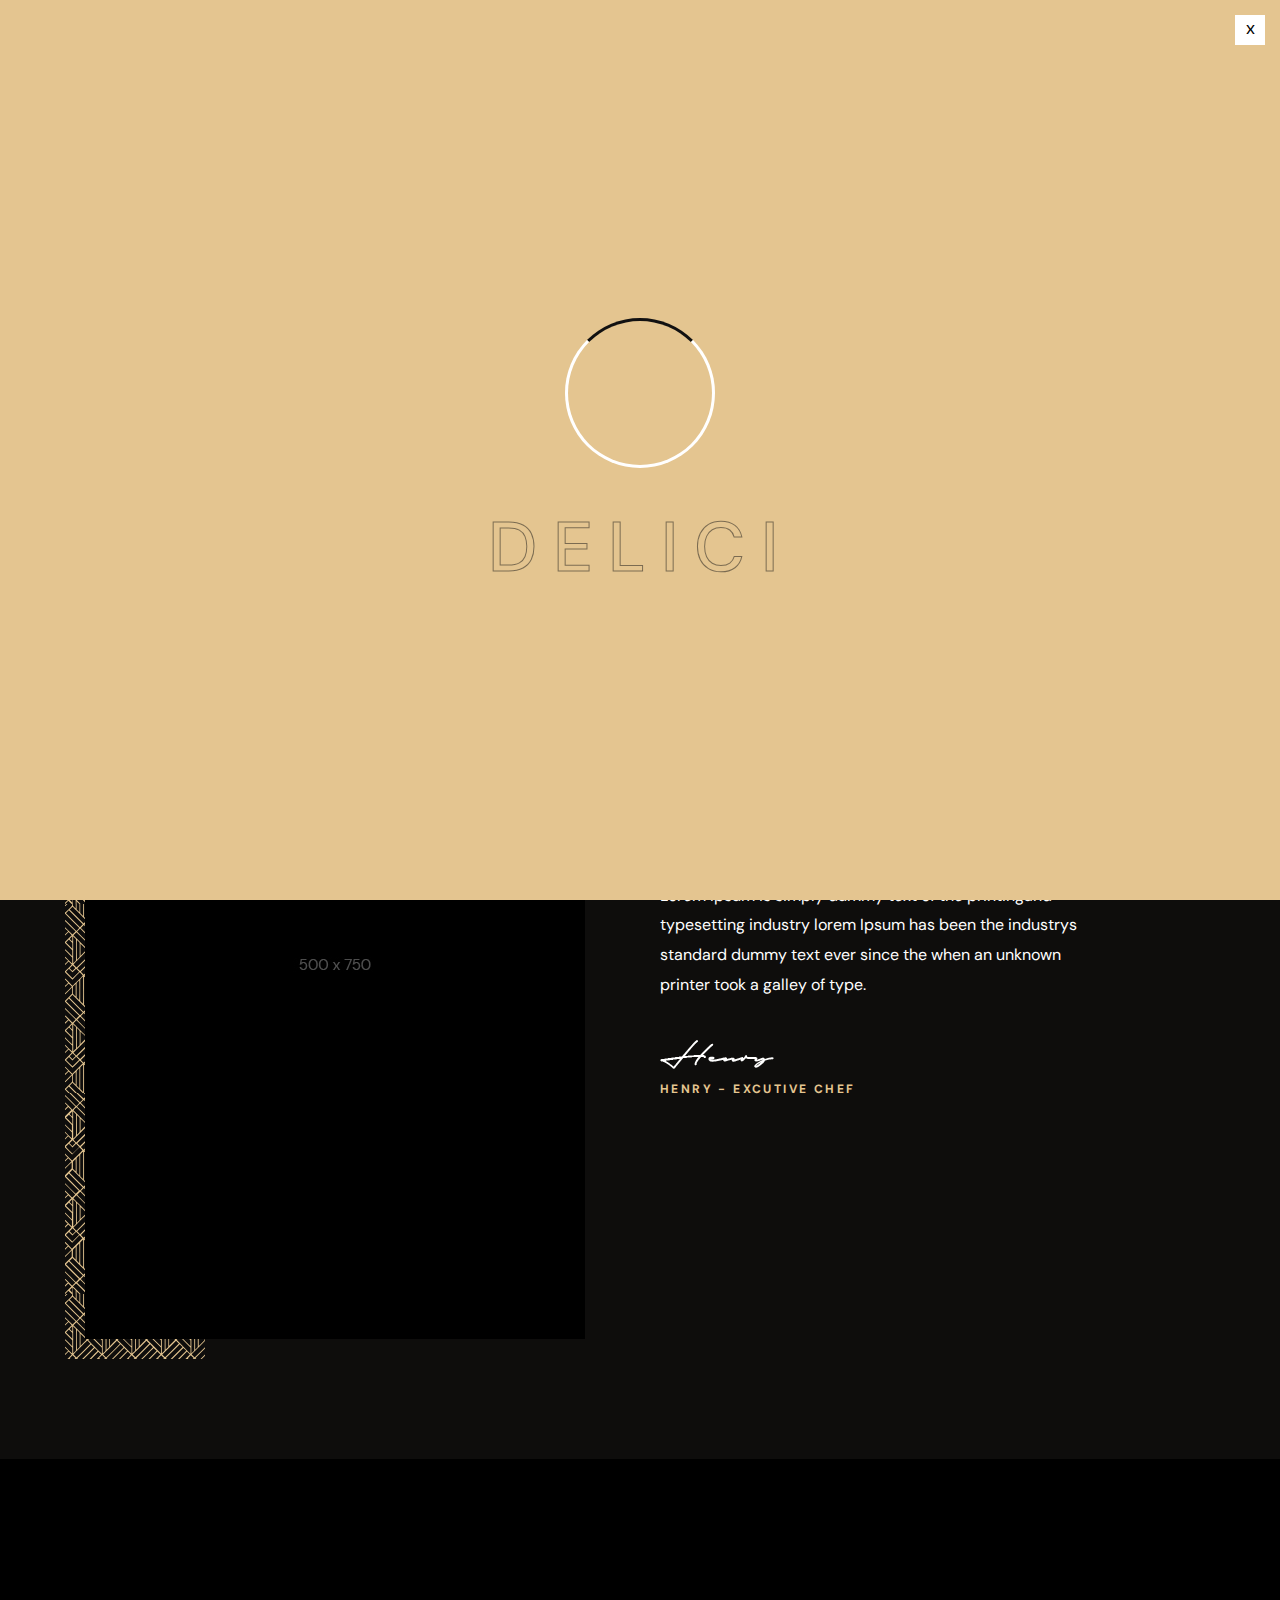
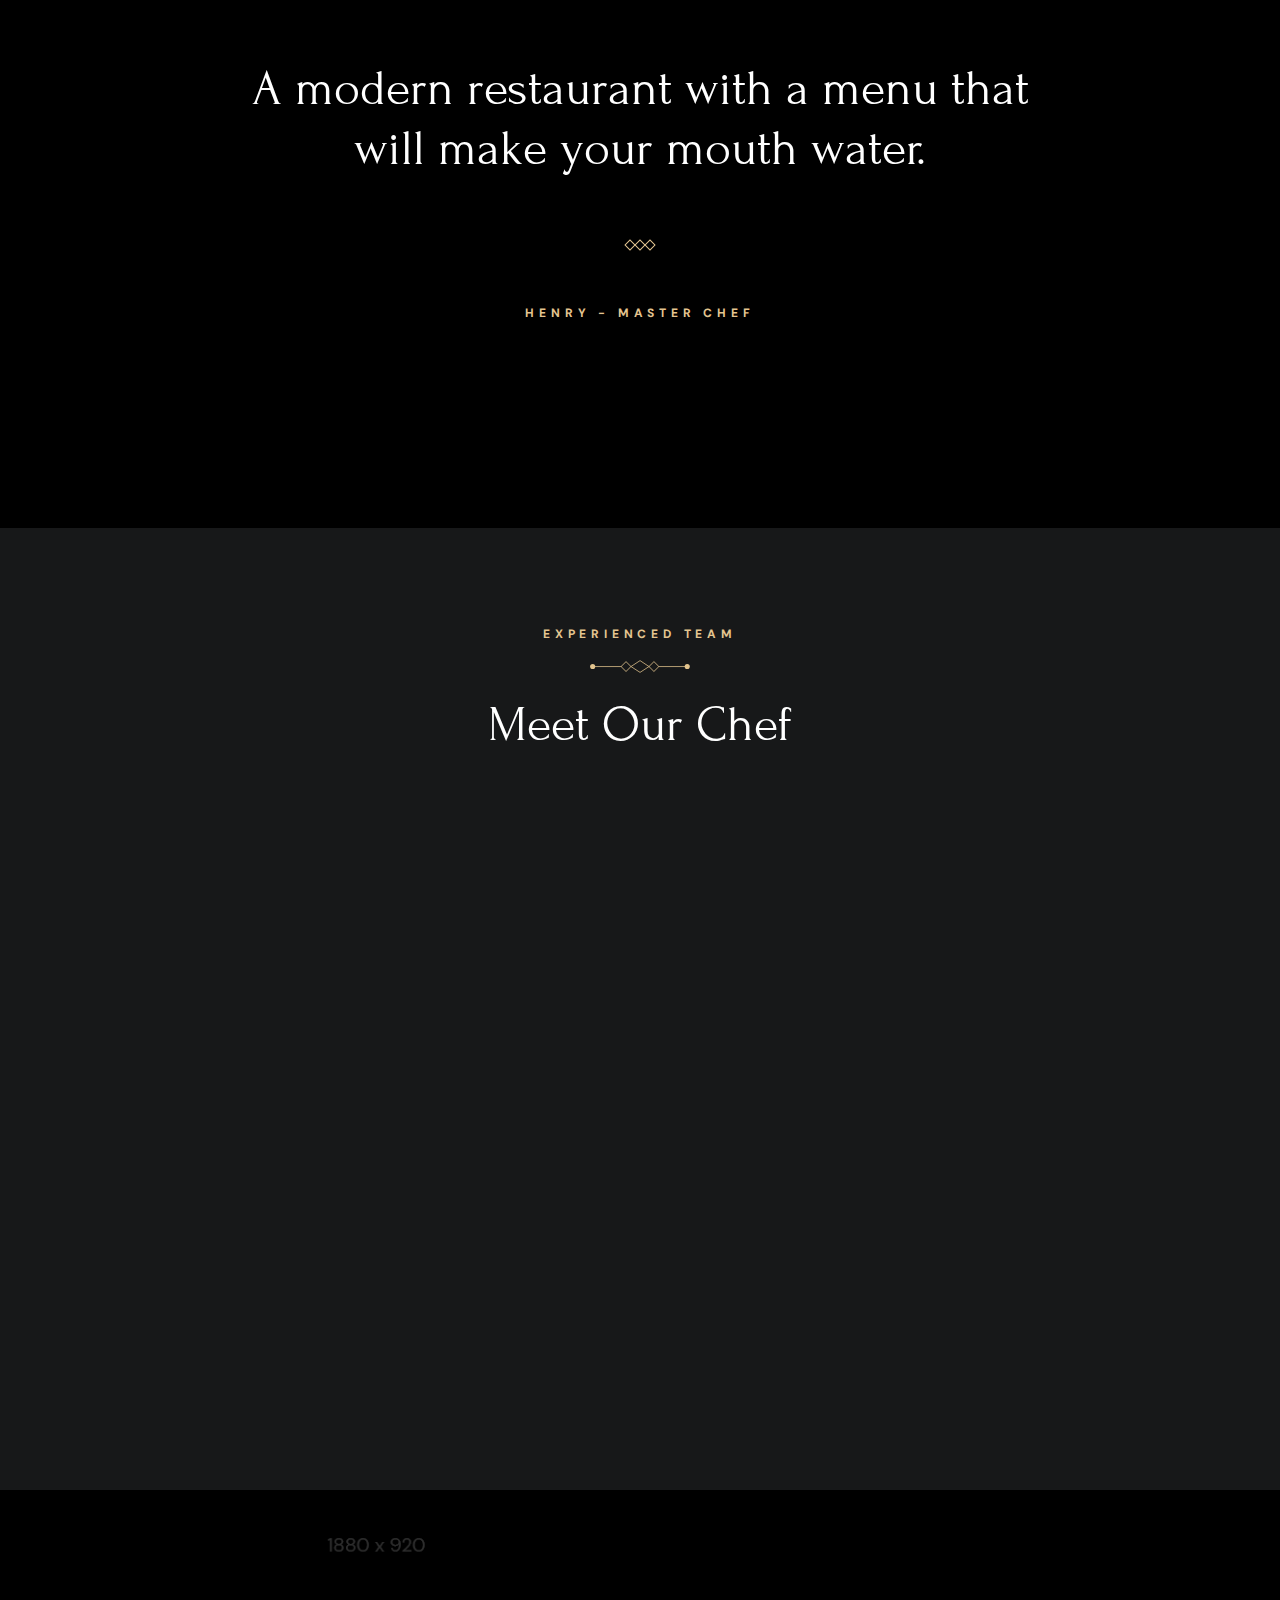
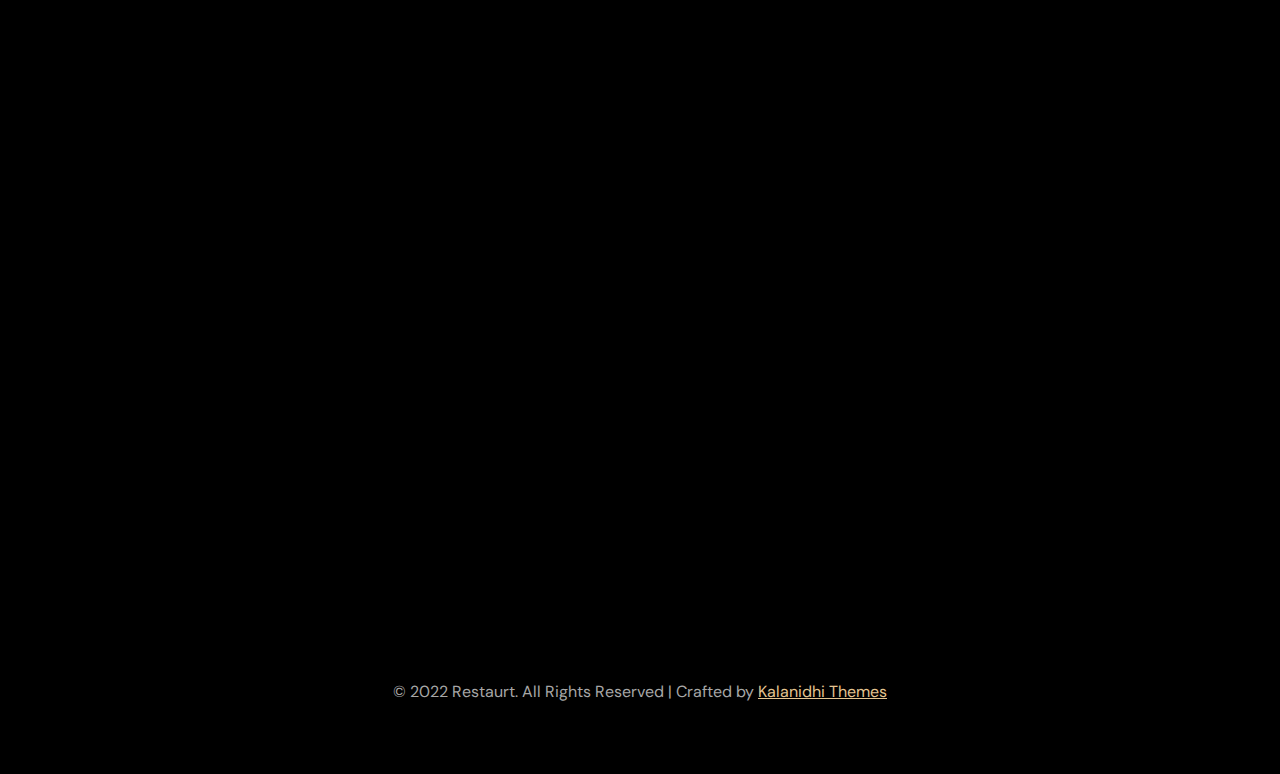
<file: view/Delici-Defoult/our-chef.html>
<!DOCTYPE html>
<html lang="en">
<head>
<meta charset="utf-8">
<title>Delici - Restaurants HTML Template - About Us</title>
<!-- Stylesheets -->
<link href="css/bootstrap.css" rel="stylesheet">
<link href="css/style.css" rel="stylesheet">
<link rel="shortcut icon" href="images/favicon.png" type="image/x-icon">
<link rel="icon" href="images/favicon.png" type="image/x-icon">
<!-- Responsive -->
<meta http-equiv="X-UA-Compatible" content="IE=edge">
<meta name="viewport" content="width=device-width, initial-scale=1.0, maximum-scale=1.0, user-scalable=0">
<link href="css/responsive.css" rel="stylesheet">
<!--[if lt IE 9]><script src="https://cdnjs.cloudflare.com/ajax/libs/html5shiv/3.7.3/html5shiv.js"></script><![endif]--> 

</head>

<body>
  <div class="page-wrapper"> 
  
    <!-- Preloader -->
    <div class="loader-wrap">
        <div class="preloader">
            <div class="preloader-close">x</div>
            <div id="handle-preloader" class="handle-preloader">
                <div class="animation-preloader">
                    <div class="spinner"></div>
                    <div class="txt-loading">
                        <span data-text-preloader="D" class="letters-loading">
                            D
                        </span>
                        <span data-text-preloader="E" class="letters-loading">
                            E
                        </span>
                        <span data-text-preloader="L" class="letters-loading">
                            L
                        </span>
                        <span data-text-preloader="I" class="letters-loading">
                            I
                        </span>
                        <span data-text-preloader="C" class="letters-loading">
                            C
                        </span>
                        <span data-text-preloader="I" class="letters-loading">
                            I
                        </span>
                    </div>
                </div>  
            </div>
        </div>
    </div>
    <!-- Preloader End -->

    <!-- Main Header-->
    <header class="main-header">
        <div class="header-top">
            <div class="auto-container">
                <div class="inner clearfix">
                    <div class="top-left clearfix">
                        <ul class="top-info clearfix">
                            <li><i class="icon far fa-map-marker-alt"></i> Restaurant St, Delicious City, London 9578, UK</li>
                            <li><i class="icon far fa-clock"></i> Daily : 8.00 am to 10.00 pm</li>
                        </ul>
                    </div>
                    <div class="top-right clearfix">
                        <ul class="top-info clearfix">
                            <li><a href="tel:+11234567890"><i class="icon far fa-phone"></i> +1 123 456 7890</a></li>
                            <li><a href="mailto:booking@restaurant.com"><i class="icon far fa-envelope"></i> booking@restaurant.com</a></li>
                        </ul>
                    </div>
                </div>
            </div>
        </div>
        <!-- Header Upper -->
        <div class="header-upper">        
            <div class="auto-container">
                <!-- Main Box -->
                <div class="main-box clearfix">
                    <!--Logo-->
                    <div class="logo-box">
                         <div class="logo"><a href="index.html" title="Delici - Restaurants HTML Template"><img src="images/logo.png" alt="" title="Delici - Restaurants HTML Template"></a></div>
                    </div>

                    <div class="nav-box clearfix">
                        <!--Nav Outer-->
                        <div class="nav-outer clearfix">         
                            <nav class="main-menu">
                                <ul class="navigation clearfix">
                                    <li class=""><a href="index.html">Home</a>
                                    </li>
                                    <li class="dropdown has-mega-menu"><a href="menu-list.html">Menus</a>
                                        <ul>
                                            <li>
                                                <div class="mega-menu">
                                                    <div class="menu-inner">
                                                        <div class="auto-container">
                                                            <div class="row clearfix">
                                                                <div class="menu-block col-lg-3 col-md-6 col-sm-6">
                                                                    <div class="image"><a href="menu-list-1.html"><img src="images/resource/menu-image-1.jpg" alt=""></a></div>
                                                                    <div class="title"><a href="menu-list-1.html">Menu list 1</a></div>
                                                                </div>
                                                                <div class="menu-block col-lg-3 col-md-6 col-sm-6">
                                                                    <div class="image"><a href="menu-list-2.html"><img src="images/resource/menu-image-2.jpg" alt=""></a></div>
                                                                    <div class="title"><a href="menu-list-2.html">Menu list 2</a></div>
                                                                </div>
                                                                <div class="menu-block col-lg-3 col-md-6 col-sm-6">
                                                                    <div class="image"><a href="menu-list-3.html"><img src="images/resource/menu-image-3.jpg" alt=""></a></div>
                                                                    <div class="title"><a href="menu-list-3.html">Menu list 3</a></div>
                                                                </div>
                                                                <div class="menu-block col-lg-3 col-md-6 col-sm-6">
                                                                    <div class="image"><a href="menu-list-4.html"><img src="images/resource/menu-image-4.jpg" alt=""></a></div>
                                                                    <div class="title"><a href="menu-list-4.html">Menu list 4</a></div>
                                                                </div>
                                                            </div>
                                                        </div>
                                                    </div>
                                                </div>
                                            </li>
                                        </ul>
                                    </li>
                                    <li><a href="about.html">About Us</a></li>
                                    <li class="current"><a href="our-chef.html">Our chefs</a></li>
                                    <li class="dropdown"><a href="#">Pages</a>
                                        <ul>
                                            <li><a href="#">Dropdown Menu 1</a></li>
                                            <li><a href="#">Dropdown Menu 2</a></li>
                                            <li><a href="#">Dropdown Menu 3</a></li>
                                            <li class="dropdown"><a href="#">Dropdown Menu 4</a>
                                                <ul>
                                                    <li><a href="#">Dropdown Menu level 2</a></li>
                                                    <li><a href="#">Dropdown Menu level 2</a></li>
                                                    <li><a href="#">Dropdown Menu Level 3</a></li>
                                                </ul>
                                            </li>
                                            <li><a href="#">Dropdown Lorem 5</a></li>
                                        </ul>
                                    </li>
                                    <li><a href="contact-us.html">Contact</a></li>
                                </ul>
                            </nav>
                            <!-- Main Menu End-->
                        </div>
                        <!--Nav Outer End-->

                        <div class="links-box clearfix">
                            <div class="link link-btn">
                                <a href="reservation-opentable.html" class="theme-btn btn-style-one clearfix">
                                    <span class="btn-wrap">
                                        <span class="text-one">find a table</span>
                                        <span class="text-two">find a table</span>
                                    </span>
                                </a>
                            </div>
                            <div class="link info-toggler">
                                <button class="info-btn">
                                    <span class="hamburger">
                                        <span class="top-bun"></span>
                                        <span class="meat"></span>
                                        <span class="bottom-bun"></span>
                                    </span>
                                </button>
                            </div>
                        </div>

                        <!-- Hidden Nav Toggler -->
                        <div class="nav-toggler">
                            <button class="hidden-bar-opener">
                                <span class="hamburger">
                                    <span class="top-bun"></span>
                                    <span class="meat"></span>
                                    <span class="bottom-bun"></span>
                                </span>
                            </button>
                        </div>

                    </div>

                </div>
            </div>
        </div>
    </header>
    <!--End Main Header -->

    
    <!--Menu Backdrop-->
    <div class="menu-backdrop"></div>

    <!-- Hidden Navigation Bar -->
    <section class="hidden-bar">
        <!-- Hidden Bar Wrapper -->
        <div class="inner-box">
            <div class="cross-icon hidden-bar-closer"><span class="far fa-close"></span></div>
            <div class="logo-box"><a href="index.html" title="Delici - Restaurants HTML Template"><img src="images/resource/sidebar-logo.png" alt="" title="Delici - Restaurants HTML Template"></a></div>
            
            <!-- .Side-menu -->
            <div class="side-menu">
                 <ul class="navigation clearfix">
                    <li class=""><a href="index.html">Home</a>
                    </li>
                    <li class="dropdown"><a href="menu-list.html">Menus</a>
                        <ul>
                            <li><a href="menu-list-1.html">Menu List 1</a></li>
                            <li><a href="menu-list-2.html">Menu List 2</a></li>
                            <li><a href="menu-list-3.html">Menu List 3</a></li>
                            <li><a href="menu-list-4.html">Menu List 4</a></li>
                        </ul>
                    </li>
                    <li><a href="about.html">About Us</a></li>
                    <li class="current" ><a href="our-chef.html">Our chefs</a></li>
                    <li class="dropdown"><a href="#">Pages</a>
                        <ul>
                            <li><a href="#">Dropdown Menu 1</a></li>
                            <li><a href="#">Dropdown Menu 2</a></li>
                            <li><a href="#">Dropdown Menu 3</a></li>
                            <li class="dropdown"><a href="#">Dropdown Menu 4</a>
                                <ul>
                                    <li><a href="#">Dropdown Menu level 2</a></li>
                                    <li><a href="#">Dropdown Menu level 2</a></li>
                                    <li><a href="#">Dropdown Menu Level 3</a></li>
                                </ul>
                            </li>
                            <li><a href="#">Dropdown Lorem 5</a></li>
                        </ul>
                    </li>
                    <li><a href="contact-us.html">Contact</a></li>
                </ul>
            </div><!-- /.Side-menu -->
            
            <h2>Visit Us</h2>
            <ul class="info">
                <li>Restaurant St, Delicious City, <br>London 9578, UK</li>
                <li>Open: 9.30 am - 2.30pm</li>
                <li><a href="mailto:booking@domainame.com">booking@domainame.com</a></li>
            </ul>
            <div class="separator"><span></span></div>
            <div class="booking-info">
                <div class="bk-title">Booking request</div>
                <div class="bk-no"><a href="tel:+88-123-123456">+88-123-123456</a></div>
            </div>
        
        </div><!-- / Hidden Bar Wrapper -->
    </section>
    <!-- / Hidden Bar -->

    <!--Info Back Drop-->
    <div class="info-back-drop"></div>
    
    <!-- Hidden Bar -->
    <section class="info-bar">
        <div class="inner-box">
            <div class="cross-icon"><span class="far fa-close"></span></div>
            <div class="logo-box"><a href="index.html" title="Delici - Restaurants HTML Template"><img src="images/resource/sidebar-logo.png" alt="" title="Delici - Restaurants HTML Template"></a></div>
            <div class="image-box"><img src="images/resource/sidebar-image.jpg" alt="" title=""></div>

            <h2>Visit Us</h2>
            <ul class="info">
                <li>Restaurant St, Delicious City, <br>London 9578, UK</li>
                <li>Open: 9.30 am - 2.30pm</li>
                <li><a href="mailto:booking@domainame.com">booking@domainame.com</a></li>
            </ul>
            <div class="separator"><span></span></div>
            <div class="booking-info">
                <div class="bk-title">Booking request</div>
                <div class="bk-no"><a href="tel:+88-123-123456">+88-123-123456</a></div>
            </div>
        </div>
    </section>
    <!--End Hidden Bar -->

    <!-- Inner Banner Section -->
    <section class="inner-banner">
        <div class="image-layer" style="background-image: url(images/background/banner-image-5.jpg);"></div>
        <div class="auto-container">
            <div class="inner">
                <div class="subtitle"><span>our team</span></div>
                <div class="pattern-image"><img src="images/icons/separator.svg" alt="" title=""></div>
                <h1><span>Meet Our Chef</span></h1>
            </div>
        </div>
    </section>
    <!--End Banner Section -->

    <!--Chef Section-->
    <section class="chef-section">
        <div class="right-bg"><img src="images/background/bg-26.png" alt="" title=""></div>
        <div class="auto-container">
            <div class="row clearfix">
                <!--Col-->
                <div class="image-col col-xl-6 col-lg-6 col-md-12 col-sm-12">
                    <div class="inner wow fadeInLeft" data-wow-duration="1500ms" data-wow-delay="0ms">
                        <div class="image"><img src="images/resource/mainchef.jpg" alt=""></div>
                    </div>
                </div>
                <!--Col-->
                <div class="content-col col-xl-6 col-lg-6 col-md-12 col-sm-12">
                    <div class="inner clearfix wow fadeInRight" data-wow-duration="1500ms" data-wow-delay="0ms">
                        <div class="content-box">
                            <div class="title-box">
                                <div class="subtitle"><span>35 year of experience</span></div>
                                <div class="pattern-image"><img src="images/icons/separator.svg" alt="" title=""></div>
                                <h2>Award Winning Chef</h2>
                                <div class="text">Lorem Ipsum is simply dummy text of the printingand typesetting industry lorem Ipsum has been the industrys standard dummy text ever since the when an unknown printer took a galley of type.</div>
                            </div>
                            <div class="info">
                                <div class="signature"><img src="images/resource/signature-2.png" alt="" title=""></div>
                                <div class="author">Henry - EXCUTIVE CHEF</div>
                            </div>
                        </div>
                    </div>
                </div>

            </div>
        </div>
    </section>


    <!--quote Section-->
    <section class="intro-section quote">
        <div class="image-layer" style="background-image: url(images/background/image-12.jpg);"></div>
        <div class="auto-container">
            <div class="content-box">
                <h3>A modern restaurant with a menu that will make your mouth water.</h3>
                <div class="separator"><span></span><span></span><span></span></div>
                <div class="auth-title">Henry - Master chef</div>
            </div>

        </div>
    </section>

    <!--Team Section-->
    <section class="team-section">
        <div class="left-bg"><img src="images/background/bg-27.png" alt="" title=""></div>
        <div class="auto-container">
            <div class="title-box centered">
                <div class="subtitle"><span>experienced team</span></div>
                <div class="pattern-image"><img src="images/icons/separator.svg" alt="" title=""></div>
                <h2>Meet Our Chef</h2>
            </div>
            <div class="row justify-content-center clearfix">
                <!--Block-->
                <div class="team-block col-lg-4 col-md-6 col-sm-12">
                    <div class="inner-box wow fadeInUp" data-wow-duration="1500ms" data-wow-delay="0ms">
                        <div class="image">
                            <img src="images/resource/team-1.jpg" alt="">
                            <div class="overlay-box">
                                <div class="overlay-inner">
                                    <!-- Social Box -->
                                    <ul class="social-box">
                                        <li><a href="https://www.facebook.com/" class="fab fa-facebook-f"></a></li>
                                        <li><a href="https://www.twitter.com/" class="fab fa-twitter"></a></li>
                                        <li><a href="https://dribbble.com/" class="fab fa-dribbble"></a></li>
                                        <li><a href="https://www.linkedin.com/" class="fab fa-linkedin"></a></li>
                                    </ul>
                                </div>
                            </div>
                        </div>
                        <h3><a href="menu-list.html">Willium Joe</a></h3>
                        <div class="designation">Master chef</div>
                        <div class="text desc">Lorem Ipsum is simply dummy printing and typeset industry lorem Ipsum has been the industrys.</div>
                    </div>
                </div>

                <!--Block-->
                <div class="team-block col-lg-4 col-md-6 col-sm-12">
                    <div class="inner-box wow fadeInUp" data-wow-duration="1500ms" data-wow-delay="300ms">
                        <div class="image">
                            <img src="images/resource/team-2.jpg" alt="">
                            <div class="overlay-box">
                                <div class="overlay-inner">
                                    <!-- Social Box -->
                                    <ul class="social-box">
                                        <li><a href="https://www.facebook.com/" class="fab fa-facebook-f"></a></li>
                                        <li><a href="https://www.twitter.com/" class="fab fa-twitter"></a></li>
                                        <li><a href="https://dribbble.com/" class="fab fa-dribbble"></a></li>
                                        <li><a href="https://www.linkedin.com/" class="fab fa-linkedin"></a></li>
                                    </ul>
                                </div>
                            </div>
                        </div>
                        <h3><a href="menu-list.html">Steave Den</a></h3>
                        <div class="designation">Master chef</div>
                        <div class="text desc">Lorem Ipsum is simply dummy printing and typeset industry lorem Ipsum has been the industrys.</div>
                    </div>
                </div>

                <!--Block-->
                <div class="team-block col-lg-4 col-md-6 col-sm-12">
                    <div class="inner-box wow fadeInUp" data-wow-duration="1500ms" data-wow-delay="600ms">
                        <div class="image">
                            <img src="images/resource/team-3.jpg" alt="">
                            <div class="overlay-box">
                                <div class="overlay-inner">
                                    <!-- Social Box -->
                                    <ul class="social-box">
                                        <li><a href="https://www.facebook.com/" class="fab fa-facebook-f"></a></li>
                                        <li><a href="https://www.twitter.com/" class="fab fa-twitter"></a></li>
                                        <li><a href="https://dribbble.com/" class="fab fa-dribbble"></a></li>
                                        <li><a href="https://www.linkedin.com/" class="fab fa-linkedin"></a></li>
                                    </ul>
                                </div>
                            </div>
                        </div>
                        <h3><a href="menu-list.html">Lily Sopy</a></h3>
                        <div class="designation">Master chef</div>
                        <div class="text desc">Lorem Ipsum is simply dummy printing and typeset industry lorem Ipsum has been the industrys.</div>
                    </div>
                </div>

            </div>
        </div>
    </section>

    <!--Main Footer-->
    <footer class="main-footer">
        <div class="image-layer" style="background-image: url(images/background/image-4.jpg);"></div>
        <div class="upper-section">
            <div class="auto-container">
                <div class="row clearfix">
                    <!--Footer Col-->
                    <div class="footer-col info-col col-lg-6 col-md-12 col-sm-12">
                        <div class="inner wow fadeInUp" data-wow-delay="0ms" data-wow-duration="1500ms">
                            <div class="content">
                                <div class="logo"><a href="index.html" title="Delici - Restaurants HTML Template"><img src="images/logo.png" alt="" title="Delici - Restaurants HTML Template"></a></div>
                                <div class="info">
                                    <ul>
                                        <li>Restaurant St, Delicious City, London 9578, UK</li>
                                        <li><a href="mailto:booking@domainname.com">booking@domainname.com</a></li>
                                        <li><a href="tel:+88-123-123456">Booking Request : +88-123-123456</a></li>
                                        <li>Open : 09:00 am - 01:00 pm</li>
                                    </ul>
                                </div>
                                <div class="separator"><span></span><span></span><span></span></div>
                                <div class="newsletter">
                                    <h3>Get News & Offers</h3>
                                    <div class="text">Subscribe us & Get <span>25% Off.</span></div>
                                    <div class="newsletter-form">
                                        <form method="post" action="index.html">
                                            <div class="form-group">
                                                <span class="alt-icon far fa-envelope"></span>
                                                <input type="email" name="email" value="" placeholder="Your email" required>
                                                <button type="submit" class="theme-btn btn-style-one clearfix">
                                                    <span class="btn-wrap">
                                                        <span class="text-one">subscribe</span>
                                                        <span class="text-two">subscribe</span>
                                                    </span>
                                                </button>
                                            </div>
                                        </form>
                                    </div>
                                </div>
                            </div>
                        </div>
                    </div>
                    <!--Footer Col-->
                    <div class="footer-col links-col col-lg-3 col-md-6 col-sm-12">
                        <div class="inner wow fadeInLeft" data-wow-delay="0ms" data-wow-duration="1500ms">
                            <ul class="links">
                                <li><a href="home.html">Home</a></li>
                                <li><a href="menu-list-1.html">Menus</a></li>
                                <li><a href="about.html">About us</a></li>
                                <li><a href="our-chef.html">Our chefs</a></li>
                                <li><a href="contact-us.html">Contact</a></li>
                            </ul>
                        </div>
                    </div>
                    <!--Footer Col-->
                    <div class="footer-col links-col last col-lg-3 col-md-6 col-sm-12">
                        <div class="inner wow fadeInRight" data-wow-delay="0ms" data-wow-duration="1500ms">
                            <ul class="links">
                                <li><a href="#">facebook</a></li>
                                <li><a href="#">instagram</a></li>
                                <li><a href="#">Twitter</a></li>
                                <li><a href="#">Youtube</a></li>
                                <li><a href="#">Google map</a></li>
                            </ul>
                        </div>
                    </div>
                </div>
            </div>
        </div>
        <div class="footer-bottom">
            <div class="auto-container">
                <div class="copyright">&copy; 2022 Restaurt. All Rights Reserved   |    Crafted by <a href="https://themeforest.net/user/kalanidhithemes" target="blank">Kalanidhi Themes</a></div>
            </div>
        </div>
    </footer>

</div>
<!--End pagewrapper--> 

<!--Scroll to top-->
<div class="scroll-to-top scroll-to-target" data-target="html"><span class="icon fa fa-angle-up"></span></div>

<script src="js/jquery.js"></script>
<script src="js/popper.min.js"></script>
<script src="js/bootstrap.min.js"></script>
<script src="js/jquery-ui.js"></script>
<script src="js/jquery.fancybox.js"></script>
<script src="js/swiper.js"></script>
<script src="js/owl.js"></script>
<script src="js/appear.js"></script>
<script src="js/wow.js"></script>
<script src="js/custom-script.js"></script>
</body>
</html>
</file>
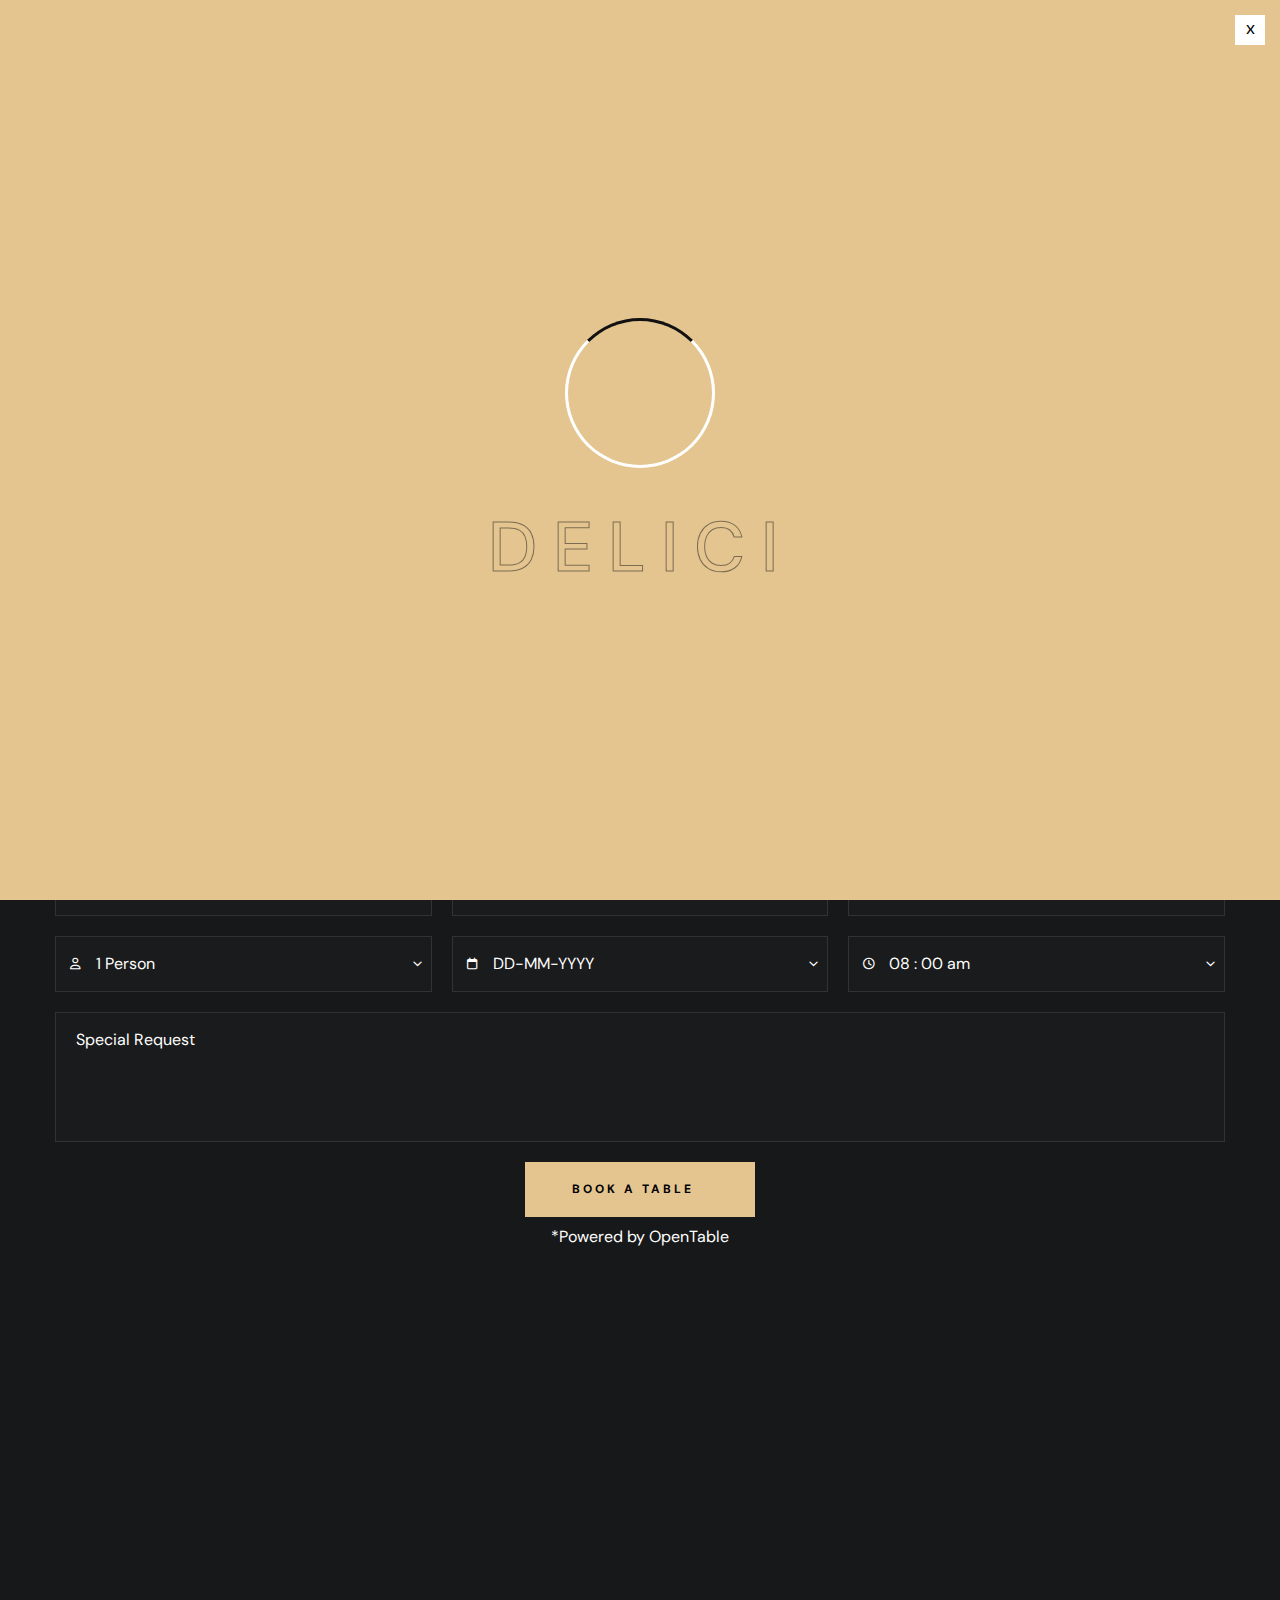
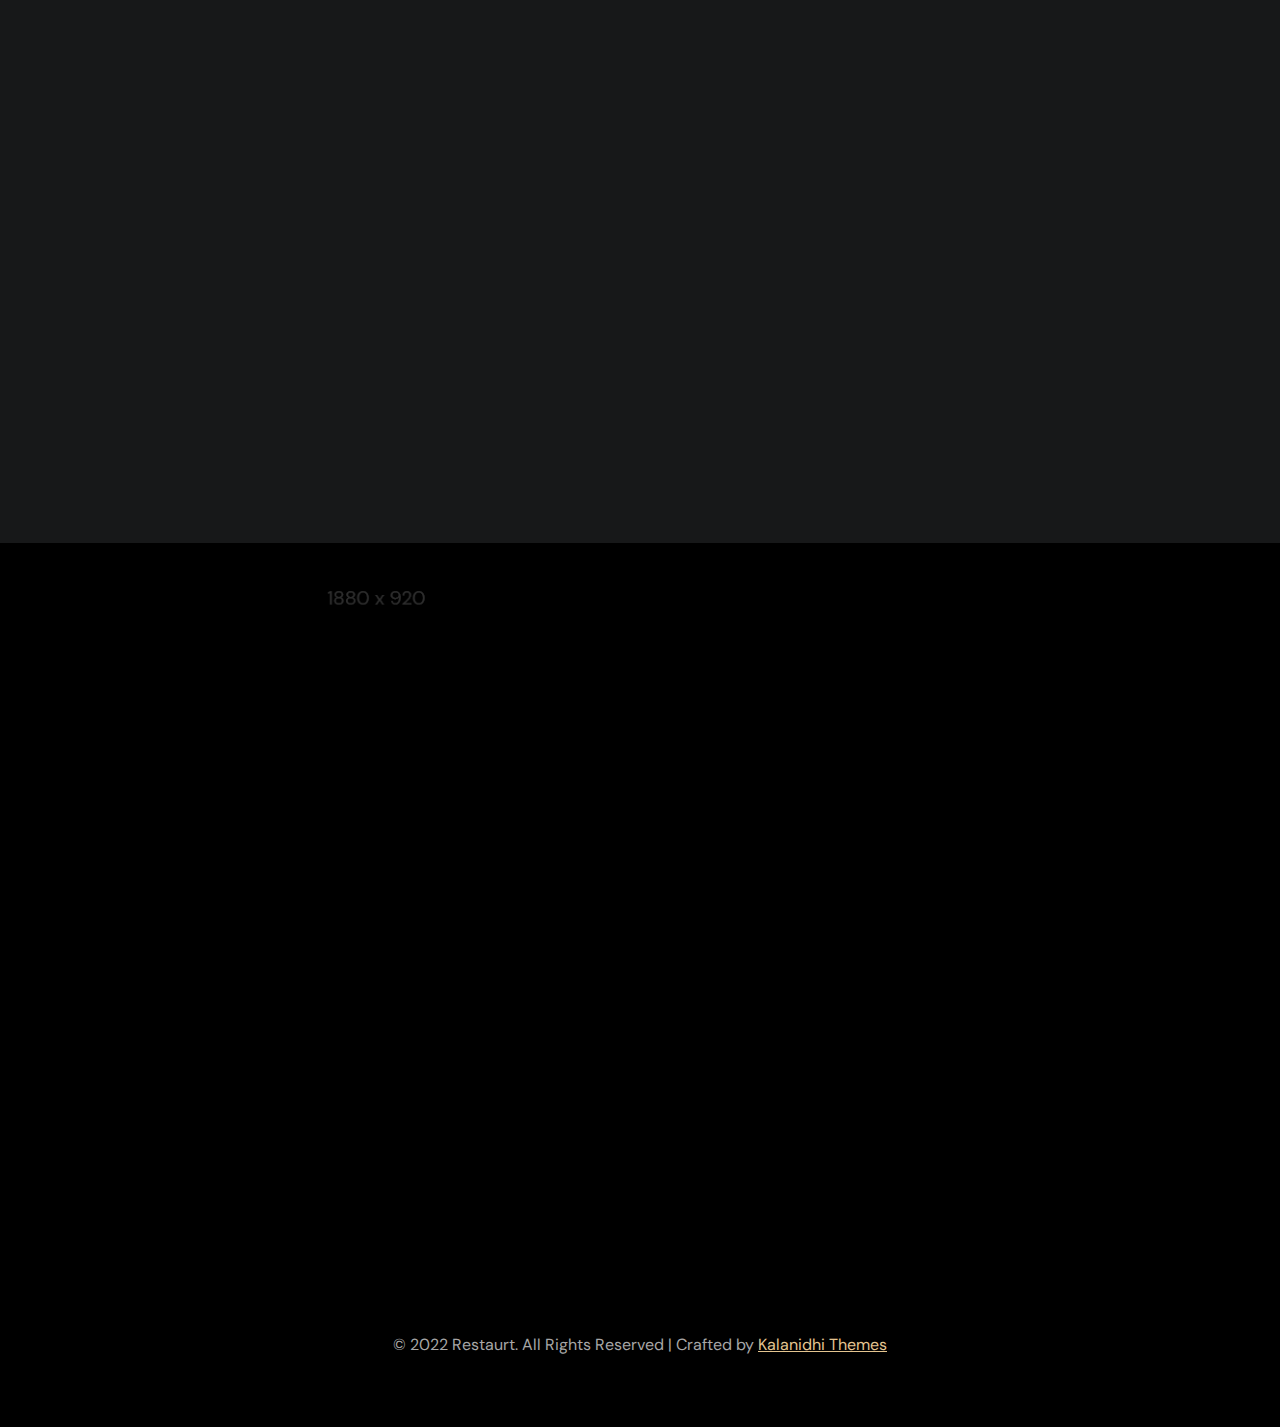
<file: view/Delici-Defoult/reservation-contactform.html>
<!DOCTYPE html>
<html lang="en">
<head>
<meta charset="utf-8">
<title>Delici - Restaurants HTML Template - Menus List</title>
<!-- Stylesheets -->
<link href="css/bootstrap.css" rel="stylesheet">
<link href="css/style.css" rel="stylesheet">
<link rel="shortcut icon" href="images/favicon.png" type="image/x-icon">
<link rel="icon" href="images/favicon.png" type="image/x-icon">
<!-- Responsive -->
<meta http-equiv="X-UA-Compatible" content="IE=edge">
<meta name="viewport" content="width=device-width, initial-scale=1.0, maximum-scale=1.0, user-scalable=0">
<link href="css/responsive.css" rel="stylesheet">
<!--[if lt IE 9]><script src="https://cdnjs.cloudflare.com/ajax/libs/html5shiv/3.7.3/html5shiv.js"></script><![endif]--> 

</head>

<body>
  <div class="page-wrapper"> 
  
    <!-- Preloader -->
    <div class="loader-wrap">
        <div class="preloader">
            <div class="preloader-close">x</div>
            <div id="handle-preloader" class="handle-preloader">
                <div class="animation-preloader">
                    <div class="spinner"></div>
                    <div class="txt-loading">
                        <span data-text-preloader="D" class="letters-loading">
                            D
                        </span>
                        <span data-text-preloader="E" class="letters-loading">
                            E
                        </span>
                        <span data-text-preloader="L" class="letters-loading">
                            L
                        </span>
                        <span data-text-preloader="I" class="letters-loading">
                            I
                        </span>
                        <span data-text-preloader="C" class="letters-loading">
                            C
                        </span>
                        <span data-text-preloader="I" class="letters-loading">
                            I
                        </span>
                    </div>
                </div>  
            </div>
        </div>
    </div>
    <!-- Preloader End -->

    <!-- Main Header-->
    <header class="main-header">
        <div class="header-top">
            <div class="auto-container">
                <div class="inner clearfix">
                    <div class="top-left clearfix">
                        <ul class="top-info clearfix">
                            <li><i class="icon far fa-map-marker-alt"></i> Restaurant St, Delicious City, London 9578, UK</li>
                            <li><i class="icon far fa-clock"></i> Daily : 8.00 am to 10.00 pm</li>
                        </ul>
                    </div>
                    <div class="top-right clearfix">
                        <ul class="top-info clearfix">
                            <li><a href="tel:+11234567890"><i class="icon far fa-phone"></i> +1 123 456 7890</a></li>
                            <li><a href="mailto:booking@restaurant.com"><i class="icon far fa-envelope"></i> booking@restaurant.com</a></li>
                        </ul>
                    </div>
                </div>
            </div>
        </div>
        <!-- Header Upper -->
        <div class="header-upper">        
            <div class="auto-container">
                <!-- Main Box -->
                <div class="main-box clearfix">
                    <!--Logo-->
                    <div class="logo-box">
                         <div class="logo"><a href="index.html" title="Delici - Restaurants HTML Template"><img src="images/logo.png" alt="" title="Delici - Restaurants HTML Template"></a></div>
                    </div>

                    <div class="nav-box clearfix">
                        <!--Nav Outer-->
                        <div class="nav-outer clearfix">         
                            <nav class="main-menu">
                                <ul class="navigation clearfix">
                                    <li class=""><a href="index.html">Home</a>
                                    </li>
                                    <li class="current dropdown has-mega-menu"><a href="menu-list.html">Menus</a>
                                        <ul>
                                            <li>
                                                <div class="mega-menu">
                                                    <div class="menu-inner">
                                                        <div class="auto-container">
                                                            <div class="row clearfix">
                                                                <div class="menu-block col-lg-3 col-md-6 col-sm-6">
                                                                    <div class="image"><a href="menu-list-1.html"><img src="images/resource/menu-image-1.jpg" alt=""></a></div>
                                                                    <div class="title"><a href="menu-list-1.html">Menu list 1</a></div>
                                                                </div>
                                                                <div class="menu-block col-lg-3 col-md-6 col-sm-6">
                                                                    <div class="image"><a href="menu-list-2.html"><img src="images/resource/menu-image-2.jpg" alt=""></a></div>
                                                                    <div class="title"><a href="menu-list-2.html">Menu list 2</a></div>
                                                                </div>
                                                                <div class="menu-block col-lg-3 col-md-6 col-sm-6">
                                                                    <div class="image"><a href="menu-list-3.html"><img src="images/resource/menu-image-3.jpg" alt=""></a></div>
                                                                    <div class="title"><a href="menu-list-3.html">Menu list 3</a></div>
                                                                </div>
                                                                <div class="menu-block col-lg-3 col-md-6 col-sm-6">
                                                                    <div class="image"><a href="menu-list-4.html"><img src="images/resource/menu-image-4.jpg" alt=""></a></div>
                                                                    <div class="title"><a href="menu-list-4.html">Menu list 4</a></div>
                                                                </div>
                                                            </div>
                                                        </div>
                                                    </div>
                                                </div>
                                            </li>
                                        </ul>
                                    </li>
                                    <li><a href="about.html">About Us</a></li>
                                    <li><a href="our-chef.html">Our chefs</a></li>
                                    <li class="dropdown"><a href="#">Pages</a>
                                        <ul>
                                            <li><a href="#">Dropdown Menu 1</a></li>
                                            <li><a href="#">Dropdown Menu 2</a></li>
                                            <li><a href="#">Dropdown Menu 3</a></li>
                                            <li class="dropdown"><a href="#">Dropdown Menu 4</a>
                                                <ul>
                                                    <li><a href="#">Dropdown Menu level 2</a></li>
                                                    <li><a href="#">Dropdown Menu level 2</a></li>
                                                    <li><a href="#">Dropdown Menu Level 3</a></li>
                                                </ul>
                                            </li>
                                            <li><a href="#">Dropdown Lorem 5</a></li>
                                        </ul>
                                    </li>
                                    <li><a href="contact-us.html">Contact</a></li>
                                </ul>
                            </nav>
                            <!-- Main Menu End-->
                        </div>
                        <!--Nav Outer End-->

                        <div class="links-box clearfix">
                            <div class="link link-btn">
                                <a href="reservation-opentable.html" class="theme-btn btn-style-one clearfix">
                                    <span class="btn-wrap">
                                        <span class="text-one">find a table</span>
                                        <span class="text-two">find a table</span>
                                    </span>
                                </a>
                            </div>
                            <div class="link info-toggler">
                                <button class="info-btn">
                                    <span class="hamburger">
                                        <span class="top-bun"></span>
                                        <span class="meat"></span>
                                        <span class="bottom-bun"></span>
                                    </span>
                                </button>
                            </div>
                        </div>

                        <!-- Hidden Nav Toggler -->
                        <div class="nav-toggler">
                            <button class="hidden-bar-opener">
                                <span class="hamburger">
                                    <span class="top-bun"></span>
                                    <span class="meat"></span>
                                    <span class="bottom-bun"></span>
                                </span>
                            </button>
                        </div>

                    </div>

                </div>
            </div>
        </div>
    </header>
    <!--End Main Header -->

    
    <!--Menu Backdrop-->
    <div class="menu-backdrop"></div>

    <!-- Hidden Navigation Bar -->
    <section class="hidden-bar">
        <!-- Hidden Bar Wrapper -->
        <div class="inner-box">
            <div class="cross-icon hidden-bar-closer"><span class="far fa-close"></span></div>
            <div class="logo-box"><a href="index.html" title="Delici - Restaurants HTML Template"><img src="images/resource/sidebar-logo.png" alt="" title="Delici - Restaurants HTML Template"></a></div>
            
            <!-- .Side-menu -->
            <div class="side-menu">
                 <ul class="navigation clearfix">
                    <li class=""><a href="index.html">Home</a>
                    </li>
                    <li class="current dropdown"><a href="menu-list.html">Menus</a>
                        <ul>
                            <li><a href="menu-list-1.html">Menu List 1</a></li>
                            <li><a href="menu-list-2.html">Menu List 2</a></li>
                            <li><a href="menu-list-3.html">Menu List 3</a></li>
                            <li><a href="menu-list-4.html">Menu List 4</a></li>
                        </ul>
                    </li>
                    <li><a href="about.html">About Us</a></li>
                    <li><a href="our-chef.html">Our chefs</a></li>
                    <li class="dropdown"><a href="#">Pages</a>
                        <ul>
                            <li><a href="#">Dropdown Menu 1</a></li>
                            <li><a href="#">Dropdown Menu 2</a></li>
                            <li><a href="#">Dropdown Menu 3</a></li>
                            <li class="dropdown"><a href="#">Dropdown Menu 4</a>
                                <ul>
                                    <li><a href="#">Dropdown Menu level 2</a></li>
                                    <li><a href="#">Dropdown Menu level 2</a></li>
                                    <li><a href="#">Dropdown Menu Level 3</a></li>
                                </ul>
                            </li>
                            <li><a href="#">Dropdown Lorem 5</a></li>
                        </ul>
                    </li>
                    <li><a href="contact-us.html">Contact</a></li>
                </ul>
            </div><!-- /.Side-menu -->
            
            <h2>Visit Us</h2>
            <ul class="info">
                <li>Restaurant St, Delicious City, <br>London 9578, UK</li>
                <li>Open: 9.30 am - 2.30pm</li>
                <li><a href="mailto:booking@domainame.com">booking@domainame.com</a></li>
            </ul>
            <div class="separator"><span></span></div>
            <div class="booking-info">
                <div class="bk-title">Booking request</div>
                <div class="bk-no"><a href="tel:+88-123-123456">+88-123-123456</a></div>
            </div>
        
        </div><!-- / Hidden Bar Wrapper -->
    </section>
    <!-- / Hidden Bar -->

    <!--Info Back Drop-->
    <div class="info-back-drop"></div>
    
    <!-- Hidden Bar -->
    <section class="info-bar">
        <div class="inner-box">
            <div class="cross-icon"><span class="far fa-close"></span></div>
            <div class="logo-box"><a href="index.html" title="Delici - Restaurants HTML Template"><img src="images/resource/sidebar-logo.png" alt="" title="Delici - Restaurants HTML Template"></a></div>
            <div class="image-box"><img src="images/resource/sidebar-image.jpg" alt="" title=""></div>

            <h2>Visit Us</h2>
            <ul class="info">
                <li>Restaurant St, Delicious City, <br>London 9578, UK</li>
                <li>Open: 9.30 am - 2.30pm</li>
                <li><a href="mailto:booking@domainame.com">booking@domainame.com</a></li>
            </ul>
            <div class="separator"><span></span></div>
            <div class="booking-info">
                <div class="bk-title">Booking request</div>
                <div class="bk-no"><a href="tel:+88-123-123456">+88-123-123456</a></div>
            </div>
        </div>
    </section>
    <!--End Hidden Bar -->

    <!-- Inner Banner Section -->
    <section class="inner-banner">
        <div class="image-layer" style="background-image: url(images/background/banner-image-3.jpg);"></div>
        <div class="auto-container">
            <div class="inner">
                <div class="subtitle"><span>book your table</span></div>
                <div class="pattern-image"><img src="images/icons/separator.svg" alt="" title=""></div>
                <h1><span>Reservation Form</span></h1>
            </div>
        </div>
    </section>
    <!--End Banner Section -->

    <!--Online Reservation Section-->
    <section class="reservation-contactform inner-page">
        <div class="left-bg"><img src="images/background/bg-5.png" alt="" title=""></div>
        <div class="right-bg"><img src="images/background/bg-6.png" alt="" title=""></div>
        <div class="auto-container">
            <div class="title-box centered">
                <div class="subtitle"><span>Reservation</span></div>
                <div class="pattern-image"><img src="images/icons/separator.svg" alt="" title=""></div>
                <h2>Book A Table</h2>
                <div class="text desc">Restaurant will be open for all days, Sunday night will be closed, All booking payment is secured with credit card, no charges will be aplly for online booking. no refundable.</div>
                <div class="text request-info">Booking request <a href="#">+88-123-123456</a> or fill out the order form</div>
            </div>
            <div class="default-form reservation-form">
                <form method="post" action="index.html">
                    <div class="row clearfix">
                        <div class="form-group col-lg-4 col-md-6 col-sm-12">
                            <div class="field-inner">
                                <input type="text" name="fieldname" value="" placeholder="Your Name" required="">
                            </div>
                        </div>
                        <div class="form-group col-lg-4 col-md-6 col-sm-12">
                            <div class="field-inner">
                                <input type="text" name="fieldname" value="" placeholder="Your Email" required="">
                            </div>
                        </div>
                        <div class="form-group col-lg-4 col-md-6 col-sm-12">
                            <div class="field-inner">
                                <input type="text" name="fieldname" value="" placeholder="Phone Number" required="">
                            </div>
                        </div>
                    

                        <div class="form-group col-lg-4 col-md-6 col-sm-12">
                            <div class="field-inner">
                                <span class="alt-icon far fa-user"></span>
                                <select class="l-icon">
                                    <option>1 Person</option>
                                    <option>2 Person</option>
                                    <option>3 Person</option>
                                    <option>4 Person</option>
                                    <option>5 Person</option>
                                    <option>6 Person</option>
                                    <option>7 Person</option>
                                </select>
                                <span class="arrow-icon far fa-angle-down"></span>
                            </div>
                        </div>
                        <div class="form-group col-lg-4 col-md-6 col-sm-12">
                            <div class="field-inner">
                                <span class="alt-icon far fa-calendar"></span>
                                <input class="l-icon datepicker" type="text" name="fieldname" value="" placeholder="DD-MM-YYYY" required readonly>
                                <span class="arrow-icon far fa-angle-down"></span>
                            </div>
                        </div>
                        <div class="form-group col-lg-4 col-md-6 col-sm-12">
                            <div class="field-inner">
                                <span class="alt-icon far fa-clock"></span>
                                <select class="l-icon">
                                    <option>08 : 00 am</option>
                                    <option>09 : 00 am</option>
                                    <option>10 : 00 am</option>
                                    <option>11 : 00 am</option>
                                    <option>12 : 00 pm</option>
                                    <option>01 : 00 pm</option>
                                    <option>02 : 00 pm</option>
                                    <option>03 : 00 pm</option>
                                    <option>04 : 00 pm</option>
                                    <option>05 : 00 pm</option>
                                    <option>06 : 00 pm</option>
                                    <option>07 : 00 pm</option>
                                    <option>08 : 00 pm</option>
                                    <option>09 : 00 pm</option>
                                    <option>10 : 00 pm</option>
                                </select>
                                <span class="arrow-icon far fa-angle-down"></span>
                            </div>
                        </div>
                        <div class="form-group col-lg-12 col-md-12 col-sm-12">
                            <div class="field-inner">
                                <textarea name="fieldname" placeholder="Special Request" required=""></textarea>
                            </div>
                        </div>

                    <button type="submit" class="theme-btn btn-style-one clearfix">
                        <span class="btn-wrap">
                            <span class="text-one">book a table</span>
                            <span class="text-two">book a table</span>
                        </span>
                    </button>
                    </div>

                </form>
                <div class="powered-by">*Powered by OpenTable</div>
            </div>
        </div>

        <!--Location Section-->
        <div class="location-with-image">
        <div class="auto-container">
            <div class="row justify-content-center clearfix">
                <!--Block-->
                <div class="loc-block col-lg-6 col-md-6 col-sm-12">
                    <div class="inner-box wow fadeInUp" data-wow-duration="1500ms" data-wow-delay="0ms">
                        <div class="image-box">
                            <div class="image"><img src="images/resource/location-1.jpg" alt=""></div>
                            <div class="over-content">
                                <div class="cat">USA</div>
                                <h4>New York</h4>
                                <div class="text">Restaurant St, Delicious City, NY. <br> P. +88-123-123456   |   E. booking@domainname.com</div>
                                <div class="more-link"><a href="#">get direction</a></div>
                            </div>
                        </div>
                    </div>
                </div>

                <!--Block-->
                <div class="loc-block col-lg-6 col-md-6 col-sm-12">
                    <div class="inner-box wow fadeInUp" data-wow-duration="1500ms" data-wow-delay="300ms">
                        <div class="image-box">
                            <div class="image"><a href="#"><img src="images/resource/location-2.jpg" alt=""></a></div>
                            <div class="over-content">
                                <div class="cat">france</div>
                                <div class="text">520, Delicious City, Revenu Paris. <br> P. +88-123-123456   |   E. booking@domainname.com</div>
                                <div class="more-link"><a href="#">get direction</a></div>
                            </div>
                        </div>
                    </div>
                </div>

            </div>
            
        </div>
    </div>

    </section>

    


    <!--Main Footer-->
    <footer class="main-footer">
        <div class="image-layer" style="background-image: url(images/background/image-4.jpg);"></div>
        <div class="upper-section">
            <div class="auto-container">
                <div class="row clearfix">
                    <!--Footer Col-->
                    <div class="footer-col info-col col-lg-6 col-md-12 col-sm-12">
                        <div class="inner wow fadeInUp" data-wow-delay="0ms" data-wow-duration="1500ms">
                            <div class="content">
                                <div class="logo"><a href="index.html" title="Delici - Restaurants HTML Template"><img src="images/logo.png" alt="" title="Delici - Restaurants HTML Template"></a></div>
                                <div class="info">
                                    <ul>
                                        <li>Restaurant St, Delicious City, London 9578, UK</li>
                                        <li><a href="mailto:booking@domainname.com">booking@domainname.com</a></li>
                                        <li><a href="tel:+88-123-123456">Booking Request : +88-123-123456</a></li>
                                        <li>Open : 09:00 am - 01:00 pm</li>
                                    </ul>
                                </div>
                                <div class="separator"><span></span><span></span><span></span></div>
                                <div class="newsletter">
                                    <h3>Get News & Offers</h3>
                                    <div class="text">Subscribe us & Get <span>25% Off.</span></div>
                                    <div class="newsletter-form">
                                        <form method="post" action="index.html">
                                            <div class="form-group">
                                                <span class="alt-icon far fa-envelope"></span>
                                                <input type="email" name="email" value="" placeholder="Your email" required>
                                                <button type="submit" class="theme-btn btn-style-one clearfix">
                                                    <span class="btn-wrap">
                                                        <span class="text-one">subscribe</span>
                                                        <span class="text-two">subscribe</span>
                                                    </span>
                                                </button>
                                            </div>
                                        </form>
                                    </div>
                                </div>
                            </div>
                        </div>
                    </div>
                    <!--Footer Col-->
                    <div class="footer-col links-col col-lg-3 col-md-6 col-sm-12">
                        <div class="inner wow fadeInLeft" data-wow-delay="0ms" data-wow-duration="1500ms">
                            <ul class="links">
                                <li><a href="home.html">Home</a></li>
                                <li><a href="menu-list-1.html">Menus</a></li>
                                <li><a href="about.html">About us</a></li>
                                <li><a href="our-chef.html">Our chefs</a></li>
                                <li><a href="contact-us.html">Contact</a></li>
                            </ul>
                        </div>
                    </div>
                    <!--Footer Col-->
                    <div class="footer-col links-col last col-lg-3 col-md-6 col-sm-12">
                        <div class="inner wow fadeInRight" data-wow-delay="0ms" data-wow-duration="1500ms">
                            <ul class="links">
                                <li><a href="#">facebook</a></li>
                                <li><a href="#">instagram</a></li>
                                <li><a href="#">Twitter</a></li>
                                <li><a href="#">Youtube</a></li>
                                <li><a href="#">Google map</a></li>
                            </ul>
                        </div>
                    </div>
                </div>
            </div>
        </div>
        <div class="footer-bottom">
            <div class="auto-container">
                <div class="copyright">&copy; 2022 Restaurt. All Rights Reserved   |    Crafted by <a href="https://themeforest.net/user/kalanidhithemes" target="blank">Kalanidhi Themes</a></div>
            </div>
        </div>
    </footer>

</div>
<!--End pagewrapper--> 

<!--Scroll to top-->
<div class="scroll-to-top scroll-to-target" data-target="html"><span class="icon fa fa-angle-up"></span></div>

<script src="js/jquery.js"></script>
<script src="js/popper.min.js"></script>
<script src="js/bootstrap.min.js"></script>
<script src="js/jquery-ui.js"></script>
<script src="js/jquery.fancybox.js"></script>
<script src="js/swiper.js"></script>
<script src="js/owl.js"></script>
<script src="js/appear.js"></script>
<script src="js/wow.js"></script>
<script src="js/custom-script.js"></script>
</body>
</html>
</file>
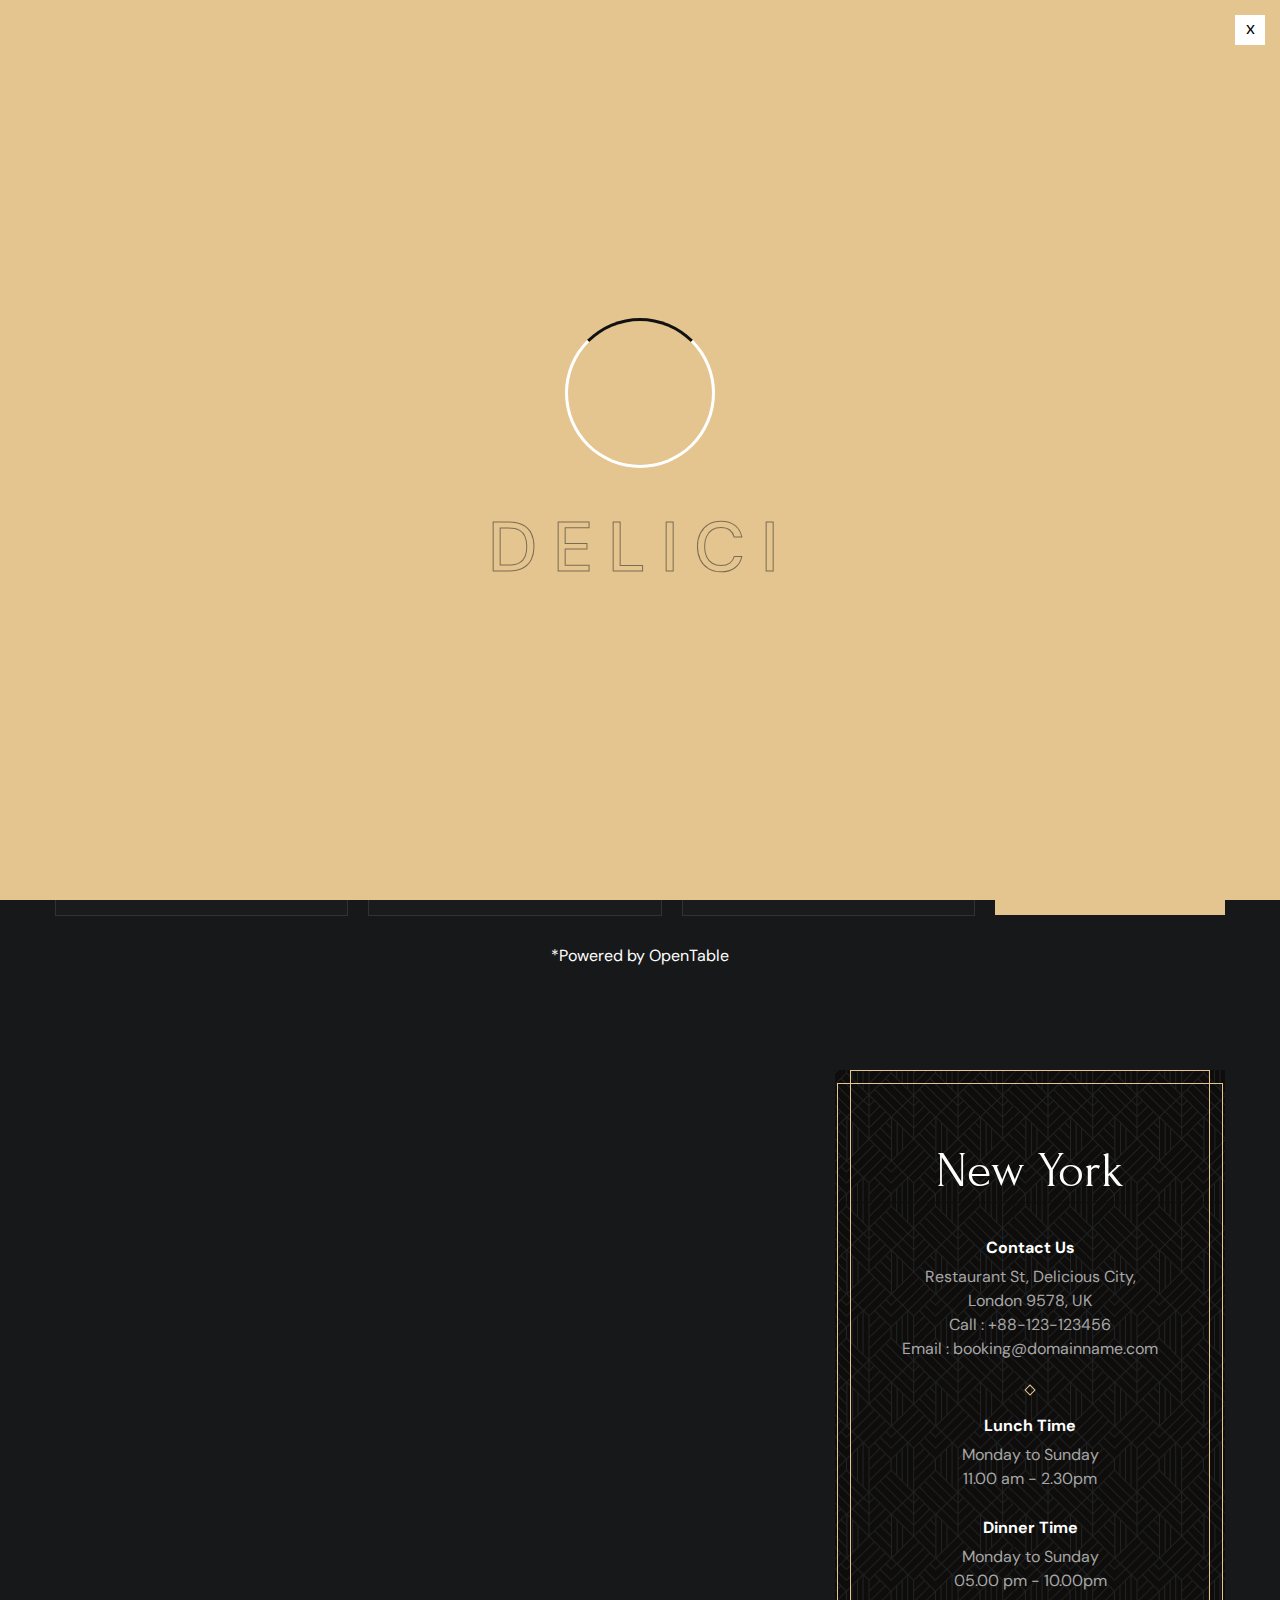
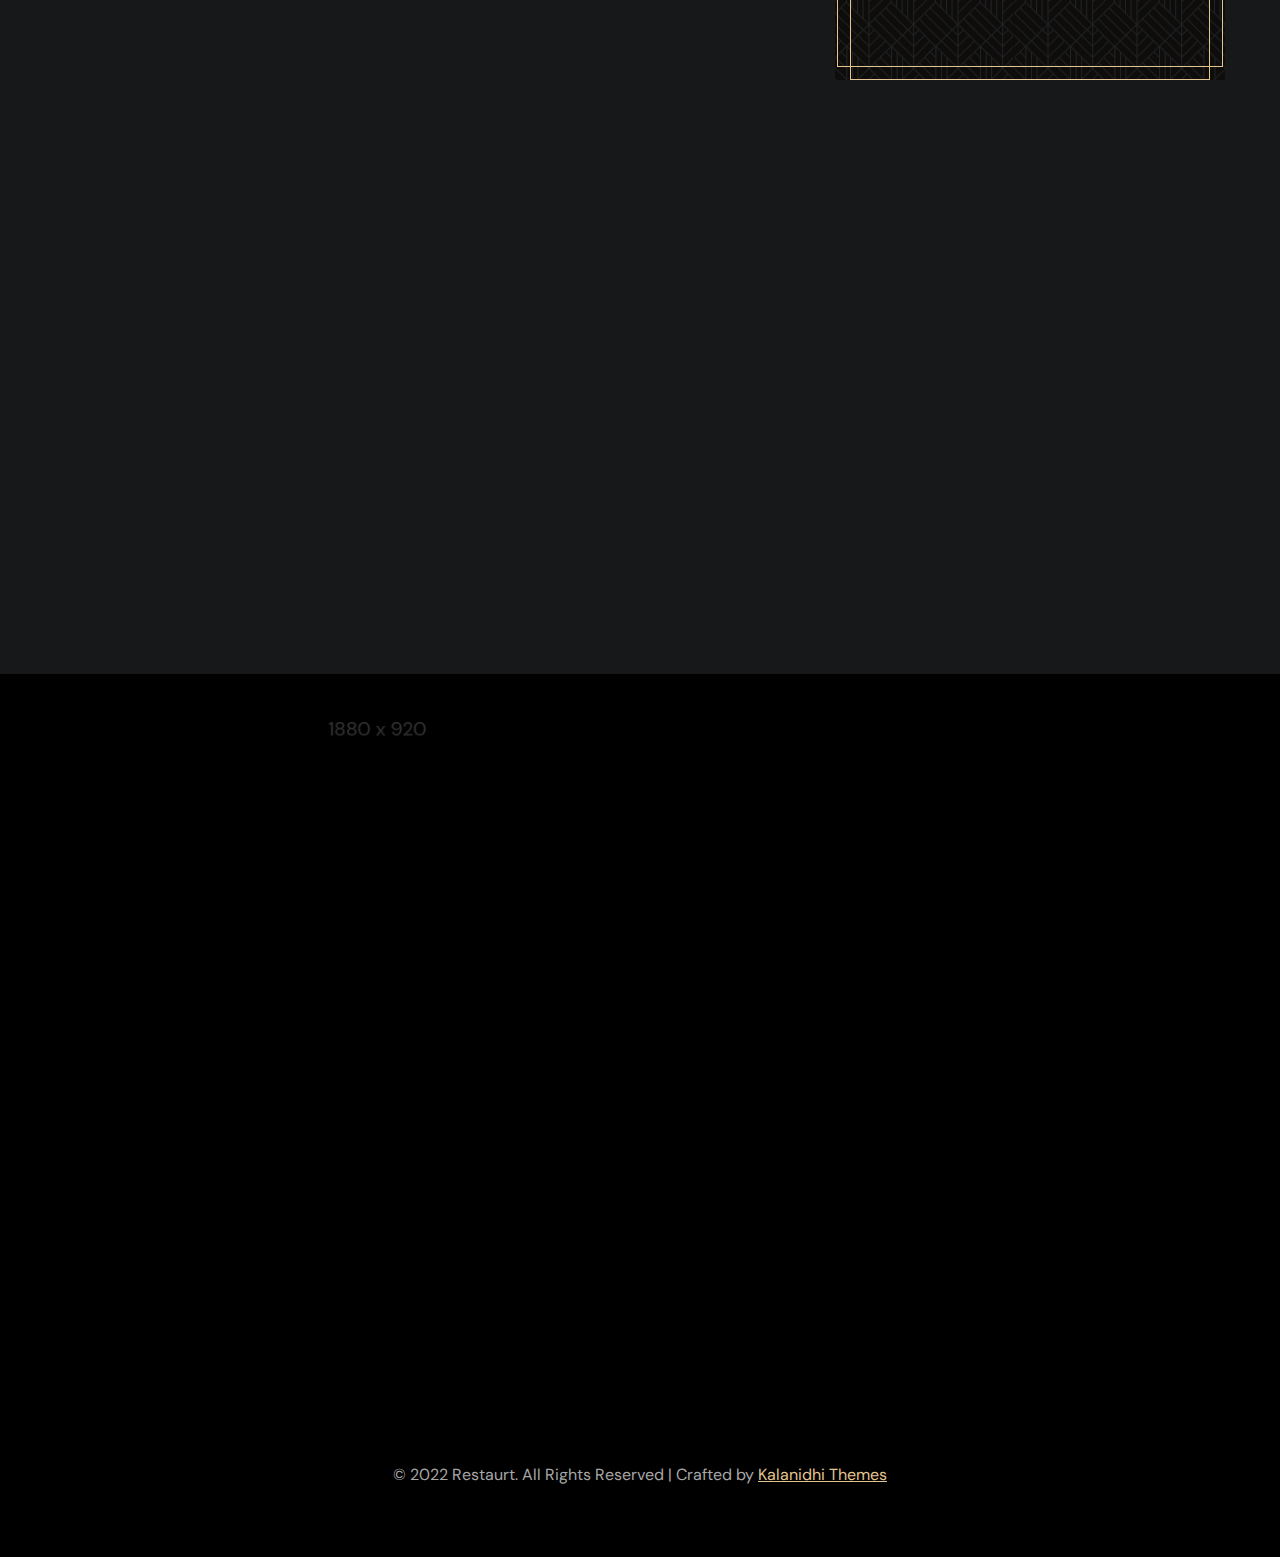
<file: view/Delici-Defoult/reservation-opentable.html>
<!DOCTYPE html>
<html lang="en">
<head>
<meta charset="utf-8">
<title>Delici - Restaurants HTML Template - Menus List</title>
<!-- Stylesheets -->
<link href="css/bootstrap.css" rel="stylesheet">
<link href="css/style.css" rel="stylesheet">
<link rel="shortcut icon" href="images/favicon.png" type="image/x-icon">
<link rel="icon" href="images/favicon.png" type="image/x-icon">
<!-- Responsive -->
<meta http-equiv="X-UA-Compatible" content="IE=edge">
<meta name="viewport" content="width=device-width, initial-scale=1.0, maximum-scale=1.0, user-scalable=0">
<link href="css/responsive.css" rel="stylesheet">
<!--[if lt IE 9]><script src="https://cdnjs.cloudflare.com/ajax/libs/html5shiv/3.7.3/html5shiv.js"></script><![endif]--> 

</head>

<body>
  <div class="page-wrapper"> 
  
    <!-- Preloader -->
    <div class="loader-wrap">
        <div class="preloader">
            <div class="preloader-close">x</div>
            <div id="handle-preloader" class="handle-preloader">
                <div class="animation-preloader">
                    <div class="spinner"></div>
                    <div class="txt-loading">
                        <span data-text-preloader="D" class="letters-loading">
                            D
                        </span>
                        <span data-text-preloader="E" class="letters-loading">
                            E
                        </span>
                        <span data-text-preloader="L" class="letters-loading">
                            L
                        </span>
                        <span data-text-preloader="I" class="letters-loading">
                            I
                        </span>
                        <span data-text-preloader="C" class="letters-loading">
                            C
                        </span>
                        <span data-text-preloader="I" class="letters-loading">
                            I
                        </span>
                    </div>
                </div>  
            </div>
        </div>
    </div>
    <!-- Preloader End -->

    <!-- Main Header-->
    <header class="main-header">
        <div class="header-top">
            <div class="auto-container">
                <div class="inner clearfix">
                    <div class="top-left clearfix">
                        <ul class="top-info clearfix">
                            <li><i class="icon far fa-map-marker-alt"></i> Restaurant St, Delicious City, London 9578, UK</li>
                            <li><i class="icon far fa-clock"></i> Daily : 8.00 am to 10.00 pm</li>
                        </ul>
                    </div>
                    <div class="top-right clearfix">
                        <ul class="top-info clearfix">
                            <li><a href="tel:+11234567890"><i class="icon far fa-phone"></i> +1 123 456 7890</a></li>
                            <li><a href="mailto:booking@restaurant.com"><i class="icon far fa-envelope"></i> booking@restaurant.com</a></li>
                        </ul>
                    </div>
                </div>
            </div>
        </div>
        <!-- Header Upper -->
        <div class="header-upper">        
            <div class="auto-container">
                <!-- Main Box -->
                <div class="main-box clearfix">
                    <!--Logo-->
                    <div class="logo-box">
                         <div class="logo"><a href="index.html" title="Delici - Restaurants HTML Template"><img src="images/logo.png" alt="" title="Delici - Restaurants HTML Template"></a></div>
                    </div>

                    <div class="nav-box clearfix">
                        <!--Nav Outer-->
                        <div class="nav-outer clearfix">         
                            <nav class="main-menu">
                                <ul class="navigation clearfix">
                                    <li class=""><a href="index.html">Home</a>
                                    </li>
                                    <li class="current dropdown has-mega-menu"><a href="menu-list.html">Menus</a>
                                        <ul>
                                            <li>
                                                <div class="mega-menu">
                                                    <div class="menu-inner">
                                                        <div class="auto-container">
                                                            <div class="row clearfix">
                                                                <div class="menu-block col-lg-3 col-md-6 col-sm-6">
                                                                    <div class="image"><a href="menu-list-1.html"><img src="images/resource/menu-image-1.jpg" alt=""></a></div>
                                                                    <div class="title"><a href="menu-list-1.html">Menu list 1</a></div>
                                                                </div>
                                                                <div class="menu-block col-lg-3 col-md-6 col-sm-6">
                                                                    <div class="image"><a href="menu-list-2.html"><img src="images/resource/menu-image-2.jpg" alt=""></a></div>
                                                                    <div class="title"><a href="menu-list-2.html">Menu list 2</a></div>
                                                                </div>
                                                                <div class="menu-block col-lg-3 col-md-6 col-sm-6">
                                                                    <div class="image"><a href="menu-list-3.html"><img src="images/resource/menu-image-3.jpg" alt=""></a></div>
                                                                    <div class="title"><a href="menu-list-3.html">Menu list 3</a></div>
                                                                </div>
                                                                <div class="menu-block col-lg-3 col-md-6 col-sm-6">
                                                                    <div class="image"><a href="menu-list-4.html"><img src="images/resource/menu-image-4.jpg" alt=""></a></div>
                                                                    <div class="title"><a href="menu-list-4.html">Menu list 4</a></div>
                                                                </div>
                                                            </div>
                                                        </div>
                                                    </div>
                                                </div>
                                            </li>
                                        </ul>
                                    </li>
                                    <li><a href="about.html">About Us</a></li>
                                    <li><a href="our-chef.html">Our chefs</a></li>
                                    <li class="dropdown"><a href="#">Pages</a>
                                        <ul>
                                            <li><a href="#">Dropdown Menu 1</a></li>
                                            <li><a href="#">Dropdown Menu 2</a></li>
                                            <li><a href="#">Dropdown Menu 3</a></li>
                                            <li class="dropdown"><a href="#">Dropdown Menu 4</a>
                                                <ul>
                                                    <li><a href="#">Dropdown Menu level 2</a></li>
                                                    <li><a href="#">Dropdown Menu level 2</a></li>
                                                    <li><a href="#">Dropdown Menu Level 3</a></li>
                                                </ul>
                                            </li>
                                            <li><a href="#">Dropdown Lorem 5</a></li>
                                        </ul>
                                    </li>
                                    <li><a href="contact-us.html">Contact</a></li>
                                </ul>
                            </nav>
                            <!-- Main Menu End-->
                        </div>
                        <!--Nav Outer End-->

                        <div class="links-box clearfix">
                            <div class="link link-btn">
                                <a href="reservation-opentable.html" class="theme-btn btn-style-one clearfix">
                                    <span class="btn-wrap">
                                        <span class="text-one">find a table</span>
                                        <span class="text-two">find a table</span>
                                    </span>
                                </a>
                            </div>
                            <div class="link info-toggler">
                                <button class="info-btn">
                                    <span class="hamburger">
                                        <span class="top-bun"></span>
                                        <span class="meat"></span>
                                        <span class="bottom-bun"></span>
                                    </span>
                                </button>
                            </div>
                        </div>

                        <!-- Hidden Nav Toggler -->
                        <div class="nav-toggler">
                            <button class="hidden-bar-opener">
                                <span class="hamburger">
                                    <span class="top-bun"></span>
                                    <span class="meat"></span>
                                    <span class="bottom-bun"></span>
                                </span>
                            </button>
                        </div>

                    </div>

                </div>
            </div>
        </div>
    </header>
    <!--End Main Header -->

    
    <!--Menu Backdrop-->
    <div class="menu-backdrop"></div>

    <!-- Hidden Navigation Bar -->
    <section class="hidden-bar">
        <!-- Hidden Bar Wrapper -->
        <div class="inner-box">
            <div class="cross-icon hidden-bar-closer"><span class="far fa-close"></span></div>
            <div class="logo-box"><a href="index.html" title="Delici - Restaurants HTML Template"><img src="images/resource/sidebar-logo.png" alt="" title="Delici - Restaurants HTML Template"></a></div>
            
            <!-- .Side-menu -->
            <div class="side-menu">
                 <ul class="navigation clearfix">
                    <li class=""><a href="index.html">Home</a>
                    </li>
                    <li class="current dropdown"><a href="menu-list.html">Menus</a>
                        <ul>
                            <li><a href="menu-list-1.html">Menu List 1</a></li>
                            <li><a href="menu-list-2.html">Menu List 2</a></li>
                            <li><a href="menu-list-3.html">Menu List 3</a></li>
                            <li><a href="menu-list-4.html">Menu List 4</a></li>
                        </ul>
                    </li>
                    <li><a href="about.html">About Us</a></li>
                    <li><a href="our-chef.html">Our chefs</a></li>
                    <li class="dropdown"><a href="#">Pages</a>
                        <ul>
                            <li><a href="#">Dropdown Menu 1</a></li>
                            <li><a href="#">Dropdown Menu 2</a></li>
                            <li><a href="#">Dropdown Menu 3</a></li>
                            <li class="dropdown"><a href="#">Dropdown Menu 4</a>
                                <ul>
                                    <li><a href="#">Dropdown Menu level 2</a></li>
                                    <li><a href="#">Dropdown Menu level 2</a></li>
                                    <li><a href="#">Dropdown Menu Level 3</a></li>
                                </ul>
                            </li>
                            <li><a href="#">Dropdown Lorem 5</a></li>
                        </ul>
                    </li>
                    <li><a href="contact-us.html">Contact</a></li>
                </ul>
            </div><!-- /.Side-menu -->
            
            <h2>Visit Us</h2>
            <ul class="info">
                <li>Restaurant St, Delicious City, <br>London 9578, UK</li>
                <li>Open: 9.30 am - 2.30pm</li>
                <li><a href="mailto:booking@domainame.com">booking@domainame.com</a></li>
            </ul>
            <div class="separator"><span></span></div>
            <div class="booking-info">
                <div class="bk-title">Booking request</div>
                <div class="bk-no"><a href="tel:+88-123-123456">+88-123-123456</a></div>
            </div>
        
        </div><!-- / Hidden Bar Wrapper -->
    </section>
    <!-- / Hidden Bar -->

    <!--Info Back Drop-->
    <div class="info-back-drop"></div>
    
    <!-- Hidden Bar -->
    <section class="info-bar">
        <div class="inner-box">
            <div class="cross-icon"><span class="far fa-close"></span></div>
            <div class="logo-box"><a href="index.html" title="Delici - Restaurants HTML Template"><img src="images/resource/sidebar-logo.png" alt="" title="Delici - Restaurants HTML Template"></a></div>
            <div class="image-box"><img src="images/resource/sidebar-image.jpg" alt="" title=""></div>

            <h2>Visit Us</h2>
            <ul class="info">
                <li>Restaurant St, Delicious City, <br>London 9578, UK</li>
                <li>Open: 9.30 am - 2.30pm</li>
                <li><a href="mailto:booking@domainame.com">booking@domainame.com</a></li>
            </ul>
            <div class="separator"><span></span></div>
            <div class="booking-info">
                <div class="bk-title">Booking request</div>
                <div class="bk-no"><a href="tel:+88-123-123456">+88-123-123456</a></div>
            </div>
        </div>
    </section>
    <!--End Hidden Bar -->

    <!-- Inner Banner Section -->
    <section class="inner-banner">
        <div class="image-layer" style="background-image: url(images/background/banner-image-3.jpg);"></div>
        <div class="auto-container">
            <div class="inner">
                <div class="subtitle"><span>book your table</span></div>
                <div class="pattern-image"><img src="images/icons/separator.svg" alt="" title=""></div>
                <h1><span>Reservation</span></h1>
            </div>
        </div>
    </section>
    <!--End Banner Section -->

    <!--Online Reservation Section-->
    <section class="online-reservation inner-page">
        <div class="left-bg"><img src="images/background/bg-5.png" alt="" title=""></div>
        <div class="right-bg"><img src="images/background/bg-6.png" alt="" title=""></div>
        <div class="auto-container">
            <div class="title-box centered">
                <div class="subtitle"><span>Reservation</span></div>
                <div class="pattern-image"><img src="images/icons/separator.svg" alt="" title=""></div>
                <h2>Book A Table</h2>
                <div class="text desc">Restaurant will be open for all days, Sunday night will be closed, All booking payment is secured with credit card, no charges will be aplly for online booking. no refundable.</div>
                <div class="text request-info">Booking request <a href="#">+88-123-123456</a> or fill out the order form</div>
            </div>
            <div class="default-form reservation-form">
                <form method="post" action="index.html">
                    <div class="row clearfix">
                        <div class="form-group col-lg-4 col-md-6 col-sm-12">
                            <div class="field-inner">
                                <span class="alt-icon far fa-user"></span>
                                <select class="l-icon">
                                    <option>1 Person</option>
                                    <option>2 Person</option>
                                    <option>3 Person</option>
                                    <option>4 Person</option>
                                    <option>5 Person</option>
                                    <option>6 Person</option>
                                    <option>7 Person</option>
                                </select>
                                <span class="arrow-icon far fa-angle-down"></span>
                            </div>
                        </div>
                        <div class="form-group col-lg-4 col-md-6 col-sm-12">
                            <div class="field-inner">
                                <span class="alt-icon far fa-calendar"></span>
                                <input class="l-icon datepicker" type="text" name="fieldname" value="" placeholder="DD-MM-YYYY" required readonly>
                                <span class="arrow-icon far fa-angle-down"></span>
                            </div>
                        </div>
                        <div class="form-group col-lg-4 col-md-12 col-sm-12">
                            <div class="field-inner">
                                <span class="alt-icon far fa-clock"></span>
                                <select class="l-icon">
                                    <option>08 : 00 am</option>
                                    <option>09 : 00 am</option>
                                    <option>10 : 00 am</option>
                                    <option>11 : 00 am</option>
                                    <option>12 : 00 pm</option>
                                    <option>01 : 00 pm</option>
                                    <option>02 : 00 pm</option>
                                    <option>03 : 00 pm</option>
                                    <option>04 : 00 pm</option>
                                    <option>05 : 00 pm</option>
                                    <option>06 : 00 pm</option>
                                    <option>07 : 00 pm</option>
                                    <option>08 : 00 pm</option>
                                    <option>09 : 00 pm</option>
                                    <option>10 : 00 pm</option>
                                </select>
                                <span class="arrow-icon far fa-angle-down"></span>
                            </div>
                        </div>
                    </div>
                    <button type="submit" class="theme-btn btn-style-one clearfix">
                        <span class="btn-wrap">
                            <span class="text-one">book a table</span>
                            <span class="text-two">book a table</span>
                        </span>
                    </button>
                </form>
                <div class="powered-by">*Powered by OpenTable</div>
            </div>
        </div>

        <!--map Section-->
        <div class="map-location-section">
            <div class="auto-container">
                <div class="outer-box">
                    <div class="row clearfix">
                        <div class="reserv-col col-lg-8 col-md-12 col-sm-12">
                            <div class="inner">
                                <iframe src="https://www.google.com/maps/embed?pb=!1m18!1m12!1m3!1d81392.11276571127!2d-74.03116502768826!3d40.70144849986174!2m3!1f0!2f0!3f0!3m2!1i1024!2i768!4f13.1!3m3!1m2!1s0x89c24fa5d33f083b%3A0xc80b8f06e177fe62!2sNew%20York%2C%20NY%2C%20USA!5e0!3m2!1sen!2sin!4v1667928043843!5m2!1sen!2sin" width="100%" height="600" style="border:0;" allowfullscreen="" loading="lazy" referrerpolicy="no-referrer-when-downgrade"></iframe>
                            </div>
                        </div>
                        <div class="info-col col-lg-4 col-md-12 col-sm-12">
                            <div class="inner">
                                <div class="title">
                                    <h2>New York</h2>
                                </div>
                                <div class="data">
                                    <ul class="info">
                                        <li><strong>Contact Us</strong><br>Restaurant St, Delicious City,<br> London 9578, UK <br> Call : +88-123-123456 <br> Email : booking@domainname.com </li>
                                        <div class="separator"><span></span></div>
                                        <li><strong>Lunch Time</strong><br>Monday to Sunday <br>11.00 am - 2.30pm</li>
                                        <li><strong>Dinner Time</strong><br>Monday to Sunday <br>05.00 pm - 10.00pm</li>
                                    </ul>
                                </div>
                            </div>
                        </div>
                    </div>

                </div>
            </div>
        </div>


        <!--location Section-->
        <div class="location-center">
            <div class="auto-container">
                <div class="row clearfix">
                    <!--Block-->
                    <div class="location-block col-xl-3 col-lg-6 col-md-6 col-sm-12">
                        <div class="inner-box wow fadeInUp" data-wow-duration="1500ms" data-wow-delay="300ms">
                            <div class="icon-box"><img src="images/resource/ny.png" alt=""></div>
                            <h4>New York</h4>
                            <div class="text">Restaurant St, Delicious City, NY. <br> +88-123-123456<br>booking@domainname.com</div>
                            <div class="more-link"><a href="#">get direction</a></div>
                        </div>
                    </div>

                    <!--Block-->
                    <div class="location-block col-xl-3 col-lg-6 col-md-6 col-sm-12">
                        <div class="inner-box wow fadeInUp" data-wow-duration="1500ms" data-wow-delay="300ms">
                            <div class="icon-box"><img src="images/resource/dubai.png" alt=""></div>
                            <h4>Dubai</h4>
                            <div class="text">520, Delicious City, Revenu Db.<br>+88-123-123456<br>booking@domainname.com</div>
                            <div class="more-link"><a href="#">get direction</a></div>
                        </div>
                    </div>

                    <!--Block-->
                    <div class="location-block col-xl-3 col-lg-6 col-md-6 col-sm-12">
                        <div class="inner-box wow fadeInUp" data-wow-duration="1500ms" data-wow-delay="600ms">
                            <div class="icon-box"><img src="images/resource/paris.png" alt=""></div>
                            <h4>Paris</h4>
                            <div class="text">589, Delicious Avenue PS.<br>+88-123-123456 <br> booking@domainname.com</div>
                            <div class="more-link"><a href="#">get direction</a></div>
                        </div>
                    </div>

                    <!--Block-->
                    <div class="location-block col-xl-3 col-lg-6 col-md-6 col-sm-12">
                        <div class="inner-box wow fadeInUp" data-wow-duration="1500ms" data-wow-delay="900ms">
                            <div class="icon-box"><img src="images/resource/toronto.png" alt=""></div>
                            <h4>Toronto</h4>
                            <div class="text">Restaurant St, Delicious City, CA <br> +88-123-123456 <br> booking@domainname.com</div>
                            <div class="more-link"><a href="#">get direction</a></div>
                        </div>
                    </div>

                </div>
            </div>
        </div>

    </section>

    


    <!--Main Footer-->
    <footer class="main-footer">
        <div class="image-layer" style="background-image: url(images/background/image-4.jpg);"></div>
        <div class="upper-section">
            <div class="auto-container">
                <div class="row clearfix">
                    <!--Footer Col-->
                    <div class="footer-col info-col col-lg-6 col-md-12 col-sm-12">
                        <div class="inner wow fadeInUp" data-wow-delay="0ms" data-wow-duration="1500ms">
                            <div class="content">
                                <div class="logo"><a href="index.html" title="Delici - Restaurants HTML Template"><img src="images/logo.png" alt="" title="Delici - Restaurants HTML Template"></a></div>
                                <div class="info">
                                    <ul>
                                        <li>Restaurant St, Delicious City, London 9578, UK</li>
                                        <li><a href="mailto:booking@domainname.com">booking@domainname.com</a></li>
                                        <li><a href="tel:+88-123-123456">Booking Request : +88-123-123456</a></li>
                                        <li>Open : 09:00 am - 01:00 pm</li>
                                    </ul>
                                </div>
                                <div class="separator"><span></span><span></span><span></span></div>
                                <div class="newsletter">
                                    <h3>Get News & Offers</h3>
                                    <div class="text">Subscribe us & Get <span>25% Off.</span></div>
                                    <div class="newsletter-form">
                                        <form method="post" action="index.html">
                                            <div class="form-group">
                                                <span class="alt-icon far fa-envelope"></span>
                                                <input type="email" name="email" value="" placeholder="Your email" required>
                                                <button type="submit" class="theme-btn btn-style-one clearfix">
                                                    <span class="btn-wrap">
                                                        <span class="text-one">subscribe</span>
                                                        <span class="text-two">subscribe</span>
                                                    </span>
                                                </button>
                                            </div>
                                        </form>
                                    </div>
                                </div>
                            </div>
                        </div>
                    </div>
                    <!--Footer Col-->
                    <div class="footer-col links-col col-lg-3 col-md-6 col-sm-12">
                        <div class="inner wow fadeInLeft" data-wow-delay="0ms" data-wow-duration="1500ms">
                            <ul class="links">
                                <li><a href="home.html">Home</a></li>
                                <li><a href="menu-list-1.html">Menus</a></li>
                                <li><a href="about.html">About us</a></li>
                                <li><a href="our-chef.html">Our chefs</a></li>
                                <li><a href="contact-us.html">Contact</a></li>
                            </ul>
                        </div>
                    </div>
                    <!--Footer Col-->
                    <div class="footer-col links-col last col-lg-3 col-md-6 col-sm-12">
                        <div class="inner wow fadeInRight" data-wow-delay="0ms" data-wow-duration="1500ms">
                            <ul class="links">
                                <li><a href="#">facebook</a></li>
                                <li><a href="#">instagram</a></li>
                                <li><a href="#">Twitter</a></li>
                                <li><a href="#">Youtube</a></li>
                                <li><a href="#">Google map</a></li>
                            </ul>
                        </div>
                    </div>
                </div>
            </div>
        </div>
        <div class="footer-bottom">
            <div class="auto-container">
                <div class="copyright">&copy; 2022 Restaurt. All Rights Reserved   |    Crafted by <a href="https://themeforest.net/user/kalanidhithemes" target="blank">Kalanidhi Themes</a></div>
            </div>
        </div>
    </footer>

</div>
<!--End pagewrapper--> 

<!--Scroll to top-->
<div class="scroll-to-top scroll-to-target" data-target="html"><span class="icon fa fa-angle-up"></span></div>

<script src="js/jquery.js"></script>
<script src="js/popper.min.js"></script>
<script src="js/bootstrap.min.js"></script>
<script src="js/jquery-ui.js"></script>
<script src="js/jquery.fancybox.js"></script>
<script src="js/swiper.js"></script>
<script src="js/owl.js"></script>
<script src="js/appear.js"></script>
<script src="js/wow.js"></script>
<script src="js/custom-script.js"></script>
</body>
</html>
</file>
<file: view/Delici-Defoult/css/style.css>
/* Delici - Restaurants HTML Template */

/*** 

====================================================================
      Fonts
====================================================================

 ***/


@import url('global.css');
@import url('swiper.css');
@import url('owl.css');
@import url('preloader.css');
@import url('font-awesome.css');
@import url('simple-line-icons.css');
@import url('animate.css');
@import url('jquery-ui.css');
@import url('jquery.fancybox.min.css');
@import url('custom-animate.css');


/*** 

====================================================================

  Main Header style

====================================================================

***/

.main-header{
  position: fixed;
  left: 0;
  top: 0;
  width: 100%;
  padding: var(--padding-zero);
  background: none;
  min-height: 0;
  z-index: 999;
  transition: all 300ms ease;
  -moz-transition: all 300ms ease;
  -webkit-transition: all 300ms ease;
  -ms-transition: all 300ms ease;
  -o-transition: all 300ms ease;
}

.fixed-header.header-down{
  top: -51px;
}

.fixed-header.header-up{
  top: -175px;
}

.main-header .auto-container{
  max-width: 1780px;
  padding: 0 20px;
}

.header-top{
  position: relative;
  padding-top: var(--padding-top-10);
  padding-bottom: var(--padding-bottom-10);
  background: none;
  color: #ffffff;
  border-bottom: 1px solid var(--white-color-opacity-four);
}

.header-top .top-left{
  position: relative;
  float: left;
  line-height: 30px;
}

.header-top .top-info{
  position: relative;
}

.header-top .top-info li{
  position: relative;
  float: left;
  margin-right: 70px;
  line-height: 30px;
  color: #ffffff;
  font-size: 14px;
  font-weight: 400;
}

.header-top .top-info li:last-child{
  margin-right: 0;
}

.header-top .top-info li .icon{
  position: relative;
  padding-right: var(--padding-right-5);
}

.header-top .top-info li:after{
  content: '';
  position: absolute;
  left: 100%;
  margin-left: var(--margin-left-30);
  top: 50%;
  margin-top: -4px;
  height: 8px;
  width: 8px;
  border: 1px solid var(--main-color);
  -ms-transform: rotate(45deg);
  transform: rotate(45deg);
}

.header-top .top-info li:last-child:after{
  display: none;
}

.header-top .top-info li a{
  position: relative;
  display: block;
  line-height: 30px;
  color: #ffffff;
  transition: all 300ms ease;
  -moz-transition: all 300ms ease;
  -webkit-transition: all 300ms ease;
  -ms-transition: all 300ms ease;
  -o-transition: all 300ms ease;
}

.header-top .top-info li a:hover{
  color: var(--main-color);
}

.header-top .top-right{
  position: relative;
  float: right;
  line-height: 30px;
}

.main-header .header-upper{
  position: relative;
  left: 0;
  top: 0;
  width: 100%;
  background: none;
  padding: 0 0;
  border-bottom: 1px solid rgba(0,0,0,0.0);
  transition: all 300ms ease;
  -moz-transition: all 300ms ease;
  -webkit-transition: all 300ms ease;
  -ms-transition: all 300ms ease;
  -o-transition: all 300ms ease;
}

.fixed-header .header-upper{
  position: relative;
  /*top: 0;*/
  background: #202020;
  border-bottom-color: rgba(0,0,0,0.15);
}

.header-two.fixed-header .header-upper{
  background: #ffffff;
}

.main-header ul, .main-header ul li {
  list-style: none;
  margin: 0;
  padding: 0;
}

.main-header .main-box{
  position: relative;
  padding: 0px;
}

.main-header .main-box .logo-box{
  position: relative;
  display: block;
  float: left;
  padding: 40px 0px;
  transition: all 300ms ease;
  -moz-transition: all 300ms ease;
  -webkit-transition: all 300ms ease;
  -ms-transition: all 300ms ease;
  -o-transition: all 300ms ease;
  z-index: 5;
}

.fixed-header .main-box .logo-box{
  padding:20px 0px;
}

.fixed-header .main-menu .navigation > li{
  padding:10px 0px;
}

.main-header.fixed-header .main-menu .navigation > li > ul{
  top:134%;
}

.main-header.fixed-header .header-upper .links-box{
  padding:15px 0px;
}

.main-header .main-box .logo-box .logo{
    position: relative;
    display: block;
}

.main-header .main-box .logo-box .logo img{
  position: relative;
  display: block;
  height: 50px;
  z-index: 1;
}

.main-header .nav-box{
  position: static;
  float: right;
}

.main-header .header-upper .links-box{
  position: relative;
  float: left;
  padding-top: var(--padding-top-38);
  padding-bottom: var(--padding-bottom-38);
  margin-left: var(--margin-left-150);
}

.main-header .header-upper .links-box .link{
  position: relative;
  float: left;
  margin-left: var(--margin-left-50);
}

.main-header .header-upper .links-box .link:first-child{
  margin-left: 0;
}

.main-header .info-btn{
    position: relative;
    cursor: pointer;
    background: none;
    font-size: var(--font-16);
    color: var(--white-color);
    padding-top: var(--padding-top-15);
    line-height: 34px;
}

.main-header .info-btn img{
  height: 20px;
}

.main-header .nav-toggler{
  position: relative;
  float: left;
  left: 0;
  top: 0;
  padding: 0;
  margin-top: var(--margin-top-40);
  margin-left: var(--margin-left-20);
  display: none;
}

.fixed-header .nav-toggler{
  margin-top: var(--margin-top-18);
}

.main-header .nav-toggler button {
  position: relative;
  width: 30px;
  height: 40px;
  line-height: 40px;
  background: none;
  color: #e1e1e1;
  font-size: var(--font-16);
  margin: 0px;
  border-radius: 0px;
  outline: none !important;
}

.main-header .nav-toggler button img{
  position: relative;
  display: inline-block;
  vertical-align: middle;
}

.main-header .nav-outer{
  position: static;
  float: left;
}

.main-menu{
  position:static;
  display: block;
  padding: 0px 0px;
}

.main-menu .navbar-collapse{
  padding:0px;
  margin:0px;
  border:none;
  box-shadow:none;
}

.main-menu .navigation{
  position:static;
  z-index: 1;
}

.main-menu .navigation > li{
  position:static;
  display: block;
  float: left;
  padding:30px 0px;
  margin-left: var(--margin-left-50);
  -webkit-transition:all 300ms ease;
  -moz-transition:all 300ms ease;
  -ms-transition:all 300ms ease;
  -o-transition:all 300ms ease;
  transition:all 300ms ease;
}

.main-menu .navigation > li > a{
  position:relative;
  display:block;
  font-size: var(--font-12);
  color: var(--white-color);
  padding-top: var(--padding-top-20);
  padding-bottom: var(--padding-bottom-20);
  font-weight:700;
  line-height:30px;
  letter-spacing: 0.15em;
  text-transform: uppercase;
  opacity:1;
  -webkit-transition:all 300ms ease;
  -moz-transition:all 300ms ease;
  -ms-transition:all 300ms ease;
  -o-transition:all 300ms ease;
  transition:all 300ms ease;
}

.main-menu .navigation > li.dropdown{
  position: relative;
}

.main-menu .navigation > li.dropdown.has-mega-menu{
  position: static;
}

.main-menu .navigation > li.dropdown > a{
  padding-right: var(--padding-right-20);
}

.main-menu .navigation > li.dropdown > a:after{
  font-family: 'Font Awesome 6 Pro';
  content: "\f107";
  position:absolute;
  right: 0px;
  top: 18px;
  display:block;
  line-height:30px;
  font-size: var(--font-12);
  font-weight:400;
  z-index:5;
}

.main-menu .navigation > li > a:before{
  content: "";
  position:absolute;
  left: 0;
  right: 0;
  bottom: 15px;
  display:block;
  height: 5px;
  border-top: 1px solid var(--main-color);
  border-bottom: 1px solid var(--main-color);
  -ms-transform: scaleX(0);
  transform: scaleX(0);
  -webkit-transition:all 300ms ease;
  -moz-transition:all 300ms ease;
  -ms-transition:all 300ms ease;
  -o-transition:all 300ms ease;
  transition:all 300ms ease;
}

.main-menu .navigation > li.dropdown > a:before{
  right: 20px;
}

.main-menu .navigation > li:hover > a:before,
.main-menu .navigation > li.current > a:before,
.main-menu .navigation > li.current-menu-item > a:before{
  -ms-transform: scale(1);
  transform: scale(1);
  opacity: 1;
  visibility: visible;
}

.main-menu .navigation > li:hover > a,
.main-menu .navigation > li.current > a,
.main-menu .navigation > li.current-menu-item > a{
  color: var(--main-color);
  text-decoration: none;
  opacity:1;
}

.main-menu .navigation > li > ul{
  position:absolute;
  left:-35px;
  top:100%;
  width:280px;
  padding-top: var(--padding-top-30);
  padding-bottom: var(--padding-bottom-30);
  z-index:100;
  opacity: 1;
  text-align:left;
  background: var(--color-two);
  border: none;
  border-radius:0;
  -webkit-box-shadow:2px 2px 10px 1px rgba(0,0,0,0.03),-2px 0px 10px 1px rgba(0,0,0,0.03);
  -ms-box-shadow:2px 2px 10px 1px rgba(0,0,0,0.03),-2px 0px 10px 1px rgba(0,0,0,0.03);
  -o-box-shadow:2px 2px 10px 1px rgba(0,0,0,0.03),-2px 0px 10px 1px rgba(0,0,0,0.03);
  -moz-box-shadow:2px 2px 10px 1px rgba(0,0,0,0.03),-2px 0px 10px 1px rgba(0,0,0,0.03);
  box-shadow:2px 2px 10px 1px rgba(0,0,0,0.03),-2px 0px 10px 1px rgba(0,0,0,0.03);
  -webkit-transform: translateY(20px);
  -ms-transform: translateY(20px);
  transform: translateY(20px);
  -moz-transition:all 100ms ease;
  -webkit-transition:all 100ms ease;
  -ms-transition:all 100ms ease;
  -o-transition:all 100ms ease;
  transition:all 100ms ease;
}

.main-menu .navigation > li.dropdown.has-mega-menu > ul{
  left: 0;
  width: 100%;
  padding-top: var(--padding-top-55);
  padding-bottom: var(--padding-bottom-20);
}

.main-menu .navigation > li.dropdown.has-mega-menu > ul .auto-container{
  max-width: 1200px;
}

.main-menu .navigation > li .mega-menu{
  position: relative;
}

.main-menu .navigation > li.dropdown.has-mega-menu > ul:before{
  content: '';
  position: absolute;
  top: 0;
  right: 100%;
  width: 2000px;
  height: 100%;
  background: var(--color-two);
}

.main-menu .navigation > li.dropdown.has-mega-menu > ul:after{
  content: '';
  position: absolute;
  top: 0;
  left: 100%;
  width: 2000px;
  height: 100%;
  background: var(--color-two);
}

.main-menu .navigation > li .mega-menu .menu-inner{
  position: relative;
}

.main-menu .navigation > li .mega-menu .row{
  margin: 0 -25px;
}

.main-menu .navigation > li .mega-menu .menu-block{
  position: relative;
  padding: 0 25px;
  margin-bottom: var(--margin-bottom-30);
  text-align: center;
}

.main-menu .navigation > li .mega-menu .menu-block .image{
  position: relative;
  display: block;
  width: 100%;
  border: 1px solid transparent;
  margin-bottom: var(--margin-bottom-15);
  overflow: hidden;
  -webkit-transition:all 300ms ease;
  -moz-transition:all 300ms ease;
  -ms-transition:all 300ms ease;
  -o-transition:all 300ms ease;
  transition:all 300ms ease;
}

.main-menu .navigation > li .mega-menu .menu-block:hover .image{
  border-color: var(--main-color);
}

.main-menu .navigation > li .mega-menu .menu-block .image img{
  display: block;
  width: 100%;
  -webkit-transition:all 300ms ease;
  -moz-transition:all 300ms ease;
  -ms-transition:all 300ms ease;
  -o-transition:all 300ms ease;
  transition:all 300ms ease;
}

.main-menu .navigation > li .mega-menu .menu-block:hover .image img{
  transform: scale(1.05);
}

.main-menu .navigation > li .mega-menu .menu-block .title{
  position: relative;
  display: block;
  font-size: var(--font-13);
  font-weight: 700;
  letter-spacing: 0.15em;
  text-transform: uppercase;
}

.main-menu .navigation > li .mega-menu .menu-block .title a{
  position: relative;
  color: var(--white-color);
  -webkit-transition:all 300ms ease;
  -moz-transition:all 300ms ease;
  -ms-transition:all 300ms ease;
  -o-transition:all 300ms ease;
  transition:all 300ms ease;
}

.main-menu .navigation > li .mega-menu .menu-block:hover .title a{
  color: var(--main-color);
}

.main-menu .navigation > li > ul > li{
  position:relative;
  margin-bottom: var(--margin-bottom-10);
}

.main-menu .navigation > li > ul > li:last-child{
  margin-bottom: 0;
}

.main-menu .navigation > li > ul > li > a{
  position:relative;
  display:block;
  padding-left: var(--padding-left-35);
  padding-right: var(--padding-right-35);
  font-size: var(--font-15);
  line-height:30px;
  font-weight: 400;
  color: var(--white-color);
  text-transform: capitalize;
  -moz-transition:all 300ms ease;
  -webkit-transition:all 300ms ease;
  -ms-transition:all 300ms ease;
  -o-transition:all 300ms ease;
  transition:all 300ms ease;
}

.main-menu .navigation > li > ul > li.dropdown > a:after{
  font-family: 'Font Awesome 6 Pro';
  content: "\f105";
  position:absolute;
  right: 30px;
  top: 0px;
  display:block;
  line-height:30px;
  font-size: var(--font-12);
  font-weight:400;
  z-index:5;
}

.main-menu .navigation > li > ul > li > a:before{
  content: '';
  position: absolute;
  left: 35px;
  top: 50%;
  margin-top: -4px;
  height: 8px;
  width: 8px;
  border: 1px solid var(--main-color);
  opacity: 0;
  visibility: hidden;
  -ms-transform: rotate(45deg);
  transform: rotate(45deg);
  -moz-transition:all 300ms ease;
  -webkit-transition:all 300ms ease;
  -ms-transition:all 300ms ease;
  -o-transition:all 300ms ease;
  transition:all 300ms ease;
}

.main-menu .navigation > li > ul > li:hover > a:before,
.main-menu .navigation > li > ul > li.current > a:before{
  opacity: 1;
  visibility: visible;
}

.main-menu .navigation > li > ul > li:hover > a,
.main-menu .navigation > li > ul > li.current > a{
  color: var(--main-color);
  padding-left: 55px;
}


.main-menu .navigation > li.dropdown:hover > ul{
  visibility:visible;
  opacity:1;
  -webkit-transform: translateY(-30px);
  -ms-transform: translateY(-30px);
  transform: translateY(-30px);
  -moz-transition:all 500ms ease;
  -webkit-transition:all 500ms ease;
  -ms-transition:all 500ms ease;
  -o-transition:all 500ms ease;
  transition:all 500ms ease;
}

.main-menu .navigation > li > ul > li > ul{
  position:absolute;
  left: 100%;
  top: 0;
  margin-left: 2px;
  width:280px;
  padding-top: var(--padding-top-30);
  padding-bottom: var(--padding-bottom-30);
  z-index:100;
  opacity: 1;
  text-align:left;
  background: var(--color-two);
  border: none;
  border-radius:0;
  -webkit-box-shadow:2px 2px 10px 1px rgba(0,0,0,0.03),-2px 0px 10px 1px rgba(0,0,0,0.03);
  -ms-box-shadow:2px 2px 10px 1px rgba(0,0,0,0.03),-2px 0px 10px 1px rgba(0,0,0,0.03);
  -o-box-shadow:2px 2px 10px 1px rgba(0,0,0,0.03),-2px 0px 10px 1px rgba(0,0,0,0.03);
  -moz-box-shadow:2px 2px 10px 1px rgba(0,0,0,0.03),-2px 0px 10px 1px rgba(0,0,0,0.03);
  box-shadow:2px 2px 10px 1px rgba(0,0,0,0.03),-2px 0px 10px 1px rgba(0,0,0,0.03);
  -webkit-transform: translateY(20px);
  -ms-transform: translateY(20px);
  transform: translateY(20px);
  -moz-transition:all 100ms ease;
  -webkit-transition:all 100ms ease;
  -ms-transition:all 100ms ease;
  -o-transition:all 100ms ease;
  transition:all 100ms ease;
}

.main-menu .navigation > li > ul > li > ul:before{
  content: '';
  position: absolute;
  left: -2px;
  top: 0;
  width: 2px;
  height: 100%;
}

.main-menu .navigation > li > ul > li > ul > li{
  position:relative;
  margin-bottom: var(--margin-bottom-10);
}

.main-menu .navigation > li > ul > li > ul > li:last-child{
  margin-bottom: 0;
}

.main-menu .navigation > li > ul > li > ul > li > a{
  position:relative;
  display:block;
  padding-left: var(--padding-left-35);
  padding-right: var(--padding-right-35);
  font-size: var(--font-15);
  line-height:30px;
  font-weight: 400;
  color: var(--white-color);
  text-transform: capitalize;
  -moz-transition:all 300ms ease;
  -webkit-transition:all 300ms ease;
  -ms-transition:all 300ms ease;
  -o-transition:all 300ms ease;
  transition:all 300ms ease;
}

.main-menu .navigation > li > ul > li > ul > li > a:before{
  content: '';
  position: absolute;
  left: 35px;
  top: 50%;
  margin-top: -4px;
  height: 8px;
  width: 8px;
  border: 1px solid var(--main-color);
  opacity: 0;
  visibility: hidden;
  -ms-transform: rotate(45deg);
  transform: rotate(45deg);
  -moz-transition:all 300ms ease;
  -webkit-transition:all 300ms ease;
  -ms-transition:all 300ms ease;
  -o-transition:all 300ms ease;
  transition:all 300ms ease;
}

.main-menu .navigation > li > ul > li > ul > li:hover > a:before,
.main-menu .navigation > li > ul > li > ul > li.current > a:before{
  opacity: 1;
  visibility: visible;
}

.main-menu .navigation > li > ul > li > ul > li.dropdown > a:after{
  font-family: 'Font Awesome 6 Pro';
  content: "\f105";
  position:absolute;
  right: 30px;
  top: 0px;
  display:block;
  line-height:30px;
  font-size: var(--font-12);
  font-weight:400;
  z-index:5;
}

.main-menu .navigation > li > ul > li > ul > li:hover > a,
.main-menu .navigation > li > ul > li > ul > li.current > a{
  color: var(--main-color);
  padding-left: 55px;
}

.main-menu .navigation > li > ul > li.dropdown:hover > ul{
  visibility:visible;
  opacity:1;  
  top: 0;
  -webkit-transform: translateY(-30px);
  -ms-transform: translateY(-30px);
  transform: translateY(-30px);
  -moz-transition:all 500ms ease;
  -webkit-transition:all 500ms ease;
  -ms-transition:all 500ms ease;
  -o-transition:all 500ms ease;
  transition:all 500ms ease;
}

/*** 

====================================================================
  Hidden Sidebar style
====================================================================

***/

body.visible-sidebar{
  overflow-y: hidden;
}

.menu-backdrop{
    position: fixed;
    right: 0;
    top: 0;
    width: 100%;
    height: 100%;
    z-index: 9990;
    background: var(--black-color-opacity);
    cursor: pointer;
    opacity:0;
    visibility:hidden;
    transition: all 300ms ease;
    -moz-transition: all 300ms ease;
    -webkit-transition: all 300ms ease;
    -ms-transition: all 300ms ease;
    -o-transition: all 300ms ease;
}

.visible-sidebar .menu-backdrop {
    opacity: 1;
    visibility: visible;
}

.hidden-bar{
  position: fixed;
  top: 0;
  left: 0;
  bottom: 0;
  width: 100%;
  max-width: 360px;
  background: var(--color-two);
  height: 100%;
  overflow-y: auto;
  z-index: 9999;
  visibility: hidden;
  -ms-transform: translateX(-400px);
  transform: translateX(-400px);
  transition: all 500ms ease-in;
  -webkit-transition: all 500ms ease-in-out;
  -ms-transition: all 500ms ease-in-out;
  -o-transition: all 500ms ease-in-out;
  -moz-transition: all 500ms ease-in-out;
}

.hidden-bar.visible-sidebar{
  opacity: 1;
  visibility: visible;
  -ms-transform: translateX(0px);
  transform: translateX(0px); 
}

.hidden-bar ol,
.hidden-bar ol li,
.hidden-bar ul,
.hidden-bar ul li{
  list-style-type:none;
  margin:0px;
}

.hidden-bar .inner-box{
  position:relative;
  background-color: var(--color-two);
  padding-top: var(--padding-top-75);
  padding-bottom: var(--padding-bottom-50);
}

.hidden-bar .inner-box .cross-icon{
  position:absolute;
  right:30px;
  top:30px;
  cursor:pointer;
  color: var(--white-color);
  font-size: var(--font-14);
  width: 26px;
  height: 26px;
  line-height: 24px;
  text-align: center;
  border: 1px solid var(--white-color);
  border-radius: 50%;
}

.hidden-bar .inner-box .cross-icon:hover{
  color: var(--main-color);
  border-color: var(--main-color);
}

.hidden-bar .inner-box .logo-box{
  position:relative;
  line-height: 50px;
  margin-bottom: var(--margin-bottom-60);
  padding-left: var(--padding-left-30);
  padding-right: var(--padding-right-30);
  text-align: center;
}

.hidden-bar .inner-box .logo-box img{
  position:relative;
  max-height: 50px;
}

.hidden-bar h2{
  position: relative;
  font-size: var(--font-50);
  text-transform: capitalize;
  margin-bottom: var(--margin-bottom-15);
  text-align: center;
}

.hidden-bar .info{
  position: relative;
  text-align: center;
  padding-left: var(--padding-left-20);
  padding-right: var(--padding-right-20);
}

.hidden-bar .info li{
  position: relative;
  line-height: 1.6em;
  color: var(--color-one);
  margin-bottom: var(--margin-bottom-10);
}

.hidden-bar .info li:last-child{
  margin-bottom: 0;
}

.hidden-bar .info li a{
  color: var(--color-one);
}

.hidden-bar .info li a:hover{
  color: var(--main-color);
}

.hidden-bar .separator{
  position: relative;
  margin-top: var(--margin-top-30);
  margin-bottom: var(--margin-bottom-30);
}

.hidden-bar .separator span{
  position: relative;
  display: block;
  height: 8px;
  width: 8px;
  border: 1px solid var(--main-color);
  margin: 0 auto;
  -ms-transform: rotate(45deg);
  transform: rotate(45deg);
}

.hidden-bar .booking-info{
  position: relative;
  text-align: center;
  padding-left: var(--padding-left-20);
  padding-right: var(--padding-right-20);
}

.hidden-bar .booking-info .bk-title{
  position: relative;
  font-weight: 700;
  text-transform: capitalize;
  margin-bottom: 5px;
}

.hidden-bar .booking-info .bk-no{
  position: relative;
  font-size: var(--font-30);
  color: var(--main-color);
  line-height: 1em;
}

.hidden-bar .booking-info .bk-no a{
  position: relative;
  display: inline-block;
  color: var(--main-color);
}

.hidden-bar .booking-info .bk-no a:before{
  position:absolute;
  content:'';
  left:5px;
  right:5px;
  bottom:-7px;
  height:5px;
  opacity:0;
  transform:scale(0.2,1);
  -webkit-transition: all 500ms ease;
  -moz-transition: all 500ms ease;
  -ms-transition: all 500ms ease;
  -o-transition: all 500ms ease;
  transition: all 500ms ease;
  border-top:1px solid var(--main-color);
  border-bottom:1px solid var(--main-color);
}

.hidden-bar .booking-info .bk-no a:hover::before{
  opacity:1;
  transform:scale(1,1);
}

.hidden-bar .side-menu{
  position: relative;
  display: block;
  padding-left: var(--padding-left-60);
  padding-right: var(--padding-right-60);
  margin-bottom: var(--margin-bottom-100);
}

.hidden-bar .side-menu ul{
  position: relative;
  border-top: 1px solid var(--white-color-opacity-four);
}

.hidden-bar .side-menu ul li{
  position: relative;
  display: block;
  border-bottom: 1px solid var(--white-color-opacity-four);
}

.hidden-bar .side-menu ul li a{
  position: relative;
  color: var(--white-color);
  display: block;
  font-weight: 400;
  font-size: var(--font-12);
  line-height: 30px;
  text-transform: uppercase;
  padding-top: var(--padding-top-10);
  padding-bottom: var(--padding-bottom-10);
  letter-spacing: 0.15em;
  transition: all 0.3s ease;
  -moz-transition: all 0.3s ease;
  -webkit-transition: all 0.3s ease;
  -ms-transition: all 0.3s ease;
  -o-transition: all 0.3s ease;
}

.hidden-bar .side-menu ul li:hover > a,
.hidden-bar .side-menu ul > li.current > a,
.hidden-bar .side-menu ul > li > ul > li.current > a {
  color: var(--main-color);
}

.hidden-bar .side-menu ul li > a:before{
  content: '';
  position: absolute;
  left: 0px;
  top: 50%;
  margin-top: -4px;
  height: 8px;
  width: 8px;
  border: 1px solid var(--main-color);
  opacity: 0;
  visibility: hidden;
  -ms-transform: rotate(45deg);
  transform: rotate(45deg);
  -moz-transition:all 300ms ease;
  -webkit-transition:all 300ms ease;
  -ms-transition:all 300ms ease;
  -o-transition:all 300ms ease;
  transition:all 300ms ease;
}

.hidden-bar .side-menu ul li:hover > a:before,
.hidden-bar .side-menu ul li.current > a:before{
  opacity: 1;
  visibility: visible;
}

.hidden-bar .side-menu ul li:hover > a,
.hidden-bar .side-menu ul li.current > a{
  color: var(--main-color);
  padding-left: 20px;
}

.hidden-bar .side-menu ul li ul li:last-child{
  border-bottom: none;
}

.hidden-bar .side-menu ul li .btn-expander{
  position: absolute;
  top: 10px;
  right: 0px;
  background: none;
  color: var(--white-color);
  font-size: var(--font-12);
  height: 30px;
  width: 30px;
  text-align: right;
  line-height: 30px;
  border-radius: 0px;
  outline: none;
  cursor: pointer;
  z-index: 1;
}

.hidden-bar .side-menu ul li .btn-expander i{
  font-weight: 700;
}


/*** 

====================================================================
  Hidden Sidebar style
====================================================================

***/

.info-bar{
  position: fixed;
  right: -440px;
  top: 0px;
  width: 100%;
  max-width: 440px;
  height:100%;
  overflow-y:auto;
  z-index: 99999;
  opacity: 0;
  background:var(--color-two) url(../images/background/pattern-7.png) center top repeat;
  visibility: hidden;
  -webkit-transition: all 0.5s ease;
  -moz-transition: all 0.5s ease;
  -ms-transition: all 0.5s ease;
  -o-transition: all 0.5s ease;
  transition: all 0.5s ease;
}

.info-back-drop{
  position:fixed;
  right:0px;
  top:0px;
  width:100%;
  height:100%;
  opacity:0;
  background: var(--black-color-opacity-two);
  visibility:hidden;
  z-index:9990;
  transition:all 0.5s ease;
  -moz-transition:all 0.5s ease;
  -webkit-transition:all 0.5s ease;
  -ms-transition:all 0.5s ease;
  -o-transition:all 0.5s ease;  
}

.side-content-visible .info-back-drop{
  opacity:1;
  visibility:visible;
}

.side-content-visible .info-bar{
  right:0px;
  opacity:1;
  visibility:visible;
}

.info-bar .inner-box{
  position:relative;
  background:var(--color-two) url(../images/background/pattern-7.png) center top repeat;
  padding-top: var(--padding-top-100);
  padding-bottom: var(--padding-bottom-50);
  padding-left: var(--padding-left-30);
  padding-right: var(--padding-right-30);
  text-align: center;
}

.info-bar .inner-box .cross-icon{
  position:absolute;
  right:30px;
  top:30px;
  cursor:pointer;
  color: var(--white-color);
  font-size: var(--font-14);
  width: 26px;
  height: 26px;
  line-height: 24px;
  text-align: center;
  border: 1px solid var(--white-color);
  border-radius: 50%;
}

.info-bar .inner-box .cross-icon:hover{
  color: var(--main-color);
  border-color: var(--main-color);
}

.info-bar .inner-box .logo-box{
  position:relative;
  line-height: 50px;
  margin-bottom: var(--margin-bottom-45);
}

.info-bar .inner-box .logo-box img{
  position:relative;
  max-height: 50px;
}

.info-bar .inner-box .image-box{
  position:relative;
  max-width: 200px;
  margin: 0 auto;
  margin-bottom: var(--margin-bottom-45);
  border-radius: 50%;
}

.info-bar .inner-box .image-box img{
  position:relative;
  display: block;
  width: 100%;
  border-radius: 50%;
}

.info-bar h2{
  position: relative;
  font-size: var(--font-50);
  text-transform: capitalize;
  margin-bottom: var(--margin-bottom-15);
}

.info-bar .info{
  position: relative;
}

.info-bar .info li{
  position: relative;
  line-height: 1.6em;
  color: var(--color-one);
  margin-bottom: var(--margin-bottom-10);
}

.info-bar .info li:last-child{
  margin-bottom: 0;
}

.info-bar .info li a{
  color: var(--color-one);
}

.info-bar .info li a:hover{
  color: var(--main-color);
}

.info-bar .separator{
  position: relative;
  margin-top: var(--margin-top-30);
  margin-bottom: var(--margin-bottom-30);
}

.info-bar .separator span{
  position: relative;
  display: block;
  height: 8px;
  width: 8px;
  border: 1px solid var(--main-color);
  margin: 0 auto;
  -ms-transform: rotate(45deg);
  transform: rotate(45deg);
}

.info-bar .booking-info{
  position: relative;
}

.info-bar .booking-info .bk-title{
  position: relative;
  font-weight: 700;
  text-transform: capitalize;
  margin-bottom: 5px;
}

.info-bar .booking-info .bk-no{
  position: relative;
  font-size: var(--font-30);
  color: var(--main-color);
  line-height: 1em;
}

.info-bar .booking-info .bk-no a{
  position: relative;
  display: inline-block;
  color: var(--main-color);
}

.info-bar .booking-info .bk-no a:before{
  position:absolute;
  content:'';
  left:5px;
  right:5px;
  bottom:-8px;
  height:5px;
  opacity:0;
  transform:scale(0.2,1);
  -webkit-transition: all 500ms ease;
  -moz-transition: all 500ms ease;
  -ms-transition: all 500ms ease;
  -o-transition: all 500ms ease;
  transition: all 500ms ease;
  border-top:1px solid var(--main-color);
  border-bottom:1px solid var(--main-color);
}

.info-bar .booking-info .bk-no a:hover::before{
  opacity:1;
  transform:scale(1,1);
}


/*** 

====================================================================
  Banner Slider Section
====================================================================

***/

.banner-section{
  position: relative;
  padding: 0 0;
  background: var(--black-color);
}

.banner-section .banner-container{
  position: relative;
}

.banner-section .banner-slider{
  position:relative;
  width:100%;
  overflow: hidden;
}

.banner-section .slide-item{
  position: relative;
  width:100%;
  padding:0px;
  overflow: hidden;
}

.banner-section .slide-item:before{
  content: '';
  position: absolute;
  left: 0;
  top: 0;
  width: 100%;
  height: 100%;
  background: rgba(0,0,0,0.0);
  z-index: 1;
}

.banner-section .slide-item .image-layer{
  position: absolute;
  left: 0;
  top: 0;
  width: 100%;
  height: 100%;
  background-position: center center;
  background-repeat: no-repeat;
  background-size: cover;
  -ms-transform: scale(1.0);
  transform: scale(1.0);
  -webkit-transition:all 0ms linear 0ms;
  -ms-transition:all 0ms linear 0ms;
  -o-transition:all 0ms linear 0ms;
  -moz-transition:all 0ms linear 0ms;
  transition:all 0ms linear 0ms;
}

.banner-section .slide-item.swiper-slide-active .image-layer{
  -ms-transform: scale(1.15);
  transform: scale(1.15);
  -webkit-transition:all 7000ms linear 0ms;
  -ms-transition:all 7000ms linear 0ms;
  -o-transition:all 7000ms linear 0ms;
  -moz-transition:all 7000ms linear 0ms;
  transition:all 7000ms linear 0ms;
}

.banner-section .slide-item .image-layer:before{
  content: '';
  position: absolute;
  left: 0;
  top: 0;
  width: 100%;
  height: 100%;
  z-index: 1;
}

.banner-section .slide-item .content-box{
  position:relative;
  display: table;
  vertical-align: middle;
  width: 100%;
  padding-top: var(--padding-top-150);
  padding-bottom: var(--padding-bottom-50);
  height: 880px;
  min-height: 100vh;
  z-index: 10;
}

.banner-section .slide-item .content{
  position:relative;
  display: table-cell;
  width: 100%;
  vertical-align: middle;
  z-index: 5;
}

.banner-section .slide-item .inner{
  position: relative;
  display: block;
  max-width: 950px;
  width: 100%;
  margin: 0 auto;
  text-align: center;
  z-index: 5;
}

.banner-section .slide-item .subtitle{
  position: relative;
  text-transform: uppercase;
  font-weight: 700;
  color: var(--main-color);
  font-size: var(--font-12);
  letter-spacing: 0.40em;
  margin-bottom: var(--margin-bottom-10);
  opacity:0;
  visibility: hidden;
  -webkit-transform:translateY(30px);
  -ms-transform:translateY(30px);
  transform:translateY(30px);
}

.banner-section .slide-item .pattern-image{
  position: relative;
  width:100px;
  margin:0 auto;
  margin-bottom: var(--margin-bottom-30);
  opacity:0;
  visibility: hidden;
  -webkit-transform:translateY(30px);
  -ms-transform:translateY(30px);
  transform:translateY(30px);
}


.banner-section .swiper-slide-active .subtitle,
.banner-section .swiper-slide-active .pattern-image{
    opacity:1;
    visibility: visible;
    -webkit-transform:translate(0);
    -ms-transform:translate(0);
    transform:translate(0);
    -webkit-transition:all 1000ms ease 500ms;
    -ms-transition:all 1000ms ease 500ms;
    -o-transition:all 1000ms ease 500ms;
    -moz-transition:all 1000ms ease 500ms;
    transition:all 1000ms ease 500ms;
}


.banner-section .slide-item h1{
  position: relative;
  font-weight:400;
  text-transform: none;
  line-height:1.0em;
  margin:0px 0px;
  opacity:0;
  visibility: hidden;
  -webkit-transform:translateY(30px);
  -ms-transform:translateY(30px);
  transform:translateY(30px);
}

.banner-section .slide-item h1 span{
  position: relative;
  display: inline-block;
  vertical-align: top;
}

.banner-section .swiper-slide-active h1{
    opacity:1;
    visibility: visible;
    -webkit-transform:translate(0);
    -ms-transform:translate(0);
    transform:translate(0);
    -webkit-transition:all 1000ms ease 1000ms;
    -ms-transition:all 1000ms ease 1000ms;
    -o-transition:all 1000ms ease 1000ms;
    -moz-transition:all 1000ms ease 1000ms;
    transition:all 1000ms ease 1000ms;
}

.banner-section .slide-item .text{
  position: relative;
  display: block;
  font-size: var(--font-20);
  margin-top: var(--margin-top-10);
  opacity:0;
  visibility: hidden;
  -webkit-transform:translateY(30px);
  -ms-transform:translateY(30px);
  transform:translateY(30px);
}

.banner-section .swiper-slide-active .text{
    opacity:1;
    visibility: visible;
    -webkit-transform:translate(0);
    -ms-transform:translate(0);
    transform:translate(0);
    -webkit-transition:all 1000ms ease 1500ms;
    -ms-transition:all 1000ms ease 1500ms;
    -o-transition:all 1000ms ease 1500ms;
    -moz-transition:all 1000ms ease 1500ms;
    transition:all 1000ms ease 1500ms;
}

.banner-section .slide-item .links-box{
  position: relative;
  display: block;
  padding-top: var(--padding-top-40);
  opacity:0;
  visibility: hidden;
  -webkit-transform:translateY(30px);
  -ms-transform:translateY(30px);
  transform:translateY(30px);
}

.banner-section .swiper-slide-active .links-box{
    opacity:1;
    visibility: visible;
    -webkit-transform:translate(0);
    -ms-transform:translate(0);
    transform:translate(0);
    -webkit-transition:all 1000ms ease 2000ms;
    -ms-transition:all 1000ms ease 2000ms;
    -o-transition:all 1000ms ease 2000ms;
    -moz-transition:all 1000ms ease 2000ms;
    transition:all 1000ms ease 2000ms;
}

.banner-section .slide-item .links-box .link{
  position: relative;
  display: inline-block;
  vertical-align: top;
}

.banner-section .slide-item .links-box .link .theme-btn{

}

.banner-section .swiper-button-next,
.banner-section .swiper-button-prev{
  position: absolute;
  top: 50%;
  margin-top: -16px;
  display: inline-block;
  vertical-align: top;
  width: 44px;
  height: 44px;
  line-height: 44px;
  font-size: var(--font-24);
  text-align: center;
  background: transparent;
  color: var(--main-color);
  border-radius: 0%;
  -webkit-transition:all 400ms ease;
  -moz-transition:all 400ms ease;
  -ms-transition:all 400ms ease;
  -o-transition:all 400ms ease;
  transition:all 400ms ease;
}

.banner-section .swiper-button-next span,
.banner-section .swiper-button-prev span{
  position: relative;
  z-index: 1;
}

.banner-section .swiper-button-next:after,
.banner-section .swiper-button-prev:after{
  display: none;
}

.banner-section .swiper-button-next:before,
.banner-section .swiper-button-prev:before{
  content: '';
  position: absolute;
  left: 0;
  top: 0;
  width: 100%;
  height: 100%;
  border: 1px solid var(--main-color);
  -ms-transform: rotate(45deg);
  transform: rotate(45deg);
  -webkit-transition:all 400ms ease;
  -moz-transition:all 400ms ease;
  -ms-transition:all 400ms ease;
  -o-transition:all 400ms ease;
  transition:all 400ms ease;
}

.banner-section .swiper-button-next{
  right: 30px;
}

.banner-section .swiper-button-prev{
  left: 30px;
}

.banner-section .swiper-button-next:hover,
.banner-section .swiper-button-prev:hover{
  color: var(--black-color);
}

.banner-section .swiper-button-next:hover:before,
.banner-section .swiper-button-prev:hover:before{
  background: var(--main-color);
}

.banner-section .book-btn{
  position: absolute;
  right: 50px;
  bottom: 50px;
  width: 110px;
  height: 110px;
  z-index: 10;
}

.banner-section .book-btn:before{
  content: '';
  position: absolute;
  left: 0;
  top: 0;
  width: 100%;
  height: 100%;
  border: 1px solid var(--main-color);
  -ms-transform: rotate(45deg);
  transform: rotate(45deg);
}

.banner-section .book-btn a{
  position: relative;
  display: block;
  width: 110px;
  height: 110px;
  color: var(--black-color);
  background: var(--main-color);
  padding-top: var(--padding-top-12);
  padding-left: var(--padding-left-10);
  padding-right: var(--padding-right-10);
  text-align: center;
  z-index: 1;
}

.banner-section .book-btn a .icon{
  position: relative;
  display: block;
  margin-bottom: var(--margin-bottom-7);
}

.banner-section .book-btn a .txt{
  position: relative;
  display: block;
  text-transform: uppercase;
  font-weight: 700;
  line-height: 1.5em;
  color: var(--black-color);
  font-size: var(--font-12);
  letter-spacing: 0.15em;
}

/*** 

====================================================================
  Title Box Section
====================================================================

***/

.title-box{
  position: relative;
  margin-bottom: var(--margin-bottom-70);
}

.title-box.centered{
  margin: 0 auto;
  text-align: center;
}

.title-box .subtitle{
  position: relative;
  text-transform: uppercase;
  font-weight: 700;
  color: var(--main-color);
  font-size: var(--font-12);
  letter-spacing: 0.40em;
  line-height: 1em;
  margin-bottom: var(--margin-bottom-10);
}

.title-box .pattern-image{
  position: relative;
  margin-bottom: var(--margin-bottom-15) !important;
}

.title-box .pattern-image img{
  max-width: 100px;
}

.title-box.centered .pattern-image{
  margin:0 auto;
}

.title-box h2{
  position: relative;
  margin-bottom: 0;
}

.title-box h3{
  position: relative;
  margin-bottom: 0;
}

.title-box .text{
  position: relative;
  padding-top: var(--padding-top-15);
  line-height: 1.85em;
}

.title-box.centered .text{
  max-width: 420px;
  margin: 0 auto;
}

/*** 

====================================================================
  We Offer Section
====================================================================

***/

.we-offer-section{
  position: relative;
  padding-top: var(--padding-top-100);
  padding-bottom: var(--padding-bottom-50);
  background: var(--color-five);
}

.we-offer-section .right-top-bg{
  position: absolute;
  right: 0;
  top: 0;
}

.we-offer-section .left-bot-bg{
  position: absolute;
  left: 0;
  bottom: 0;
}

.we-offer-section .title-box{
  margin-bottom: -90px;
}

.we-offer-section .row{
  margin: 0 -75px;
}

.offer-block{
  position: relative;
  margin-bottom: var(--margin-bottom-30);
}

.we-offer-section .row .offer-block{
  padding-left: var(--padding-left-75);
  padding-right: var(--padding-right-75);
  margin-bottom: var(--margin-bottom-50);
}

.we-offer-section .row .offer-block:nth-child(2){
  margin-top: var(--margin-top-160);
}

.offer-block .inner-box{
  position: relative;
  display: block;
  text-align: center;
}

.offer-block .inner-box .image{
  position: relative;
  display: block;
  overflow:hidden;
  padding-top: var(--padding-top-30);
  padding-bottom: var(--padding-bottom-30);
  margin-bottom: var(--margin-bottom-25);
}

.offer-block .inner-box .image:after{
  position: absolute;
  top: 0;
  left: -85%;
  z-index: 2;
  display: block;
  content: '';
  width: 50%;
  height: 100%;
  background: -o-linear-gradient(left, rgba(255, 255, 255, 0) 0%, rgba(255, 255, 255, .4) 100%);
  background: -webkit-gradient(linear, left top, right top, from(rgba(255, 255, 255, 0)), to(rgba(255, 255, 255, .4)));
  background: linear-gradient(to right, rgba(255, 255, 255, 0) 0%, rgba(255, 255, 255, .4) 100%);
  -webkit-transform: skewX(-25deg);
  -ms-transform: skewX(-25deg);
  transform: skewX(-25deg);
  z-index: 1;
}

.offer-block .inner-box:hover .image:after{
  -webkit-animation: shine 1s;
  animation: shine 1s;
}

.offer-block .inner-box .image:before{
  content: '';
  position: absolute;
  left: 50%;
  margin-left: -70px;
  width: 140px;
  top: 0;
  bottom: 0;
  -webkit-transition: all 500ms ease;
  -moz-transition: all 500ms ease;
  -ms-transition: all 500ms ease;
  -o-transition: all 500ms ease;
  transition: all 500ms ease;
  background: url(../images/background/pattern-8.svg) center repeat;
}

.offer-block .inner-box:hover .image:before{
  transform:rotateY(180deg);
  -webkit-transition-delay: 300ms;
  -moz-transition-delay: 300ms;
  -ms-transition-delay: 300ms;
  -o-transition-delay: 300ms;
  transition-delay: 300ms;
}

.offer-block .inner-box .image img{
  position: relative;
  display: block;
  width: 100%;
  -webkit-transition: all 500ms ease;
  -moz-transition: all 500ms ease;
  -ms-transition: all 500ms ease;
  -o-transition: all 500ms ease;
  transition: all 500ms ease;
}

.offer-block .inner-box:hover .image img{
  transform:scale(1.04,1.04);
}

.offer-block h3{
  position: relative;
  text-transform: capitalize;
  margin-bottom: var(--margin-bottom-20);
}

.offer-block h3 a{
  color: var(--white-color);
}

.offer-block .more-link{
  position: relative;
}

.offer-block .more-link a{
  display: inline-block;
  vertical-align: top;
  font-size: var(--font-12);
  color: var(--main-color);
  text-transform: uppercase;
  font-weight: 700;
  letter-spacing: 0.2em;
  line-height: 1.5em;
  padding-bottom:4px;
}

.offer-block .more-link a:before{
  position:absolute;
  content:'';
  left:5px;
  right:5px;
  bottom:-4px;
  height:4px;
  opacity:0;
  transform:scale(0.2,1);
  -webkit-transition: all 500ms ease;
  -moz-transition: all 500ms ease;
  -ms-transition: all 500ms ease;
  -o-transition: all 500ms ease;
  transition: all 500ms ease;
  border-bottom:1px solid var(--main-color);
  border-top:1px solid var(--main-color);
}

.offer-block .more-link a:hover::before{
  opacity:1;
  transform:scale(1,1);
}

.offer-block .more-link a:hover{
  color: var(--white-color);
  border-color: var(--white-color);
}

/*** 

====================================================================
  Story Section
====================================================================

***/

.story-section{
  position: relative;
  padding-top: var(--padding-top-170);
  padding-bottom: var(--padding-bottom-210);
  background-color:var(--color-four);
}

.story-section .left-bg{
  position: absolute;
  left: 0;
  top: 50%;
  margin-top: -95px;
}

.story-section .text-col{
  position: relative;
  margin-bottom: var(--margin-bottom-40);
}

.story-section .text-col .inner{
  position: relative;
  display: block;
  padding-right: var(--padding-right-90);
  text-align: center;
}

.story-section .text-col .title-box{
  margin-bottom: var(--margin-bottom-30);
}

.story-section .booking-info{
  position: relative;
  text-align: center;
}

.story-section .booking-info .bk-title{
  position: relative;
  font-weight: 700;
  text-transform: capitalize;
  margin-bottom: 5px;
}

.story-section .booking-info .bk-no{
  position: relative;
  font-size: var(--font-24);
  color: var(--main-color);
  line-height: 1em;
  margin-bottom: var(--margin-bottom-30);
}

.story-section .booking-info .bk-no a{
  color: var(--main-color);
  padding-bottom:var(--padding-bottom-5);
}

.story-section .booking-info .bk-no a:before{
  position:absolute;
  content:'';
  left:5px;
  right:5px;
  bottom:0px;
  height:5px;
  opacity:0;
  transform:scale(0.2,1);
  -webkit-transition: all 500ms ease;
  -moz-transition: all 500ms ease;
  -ms-transition: all 500ms ease;
  -o-transition: all 500ms ease;
  transition: all 500ms ease;
  border-top:1px solid var(--main-color);
  border-bottom:1px solid var(--main-color);
}

.story-section .booking-info .bk-no a:hover::before{
  opacity:1;
  transform:scale(1,1);
}

.hidden-bar .booking-info .bk-no a:hover::before{
  opacity:1;
}

.story-section .image-col{
  position: relative;
  margin-bottom: var(--margin-bottom-40);
}

.story-section .image-col .inner{
  position: relative;
  display: block;
}

.story-section .image-col .round-stamp{
  position: absolute;
  right: -60px;
  top: -65px;
  z-index: 3;
}

.story-section .image-col .round-stamp:before{
  position:absolute;
  content:'';
  left:0px;
  top:0px;
  right:0px;
  bottom:0px;
  background:url(../images/resource/badge-1-bg.png) no-repeat;
}

.story-section .image-col .images{
  position: relative;
  padding-left: var(--padding-left-90);
}

.story-section .image-col .images img{
  position: relative;
  display: block;
  width: 100%;
  z-index: 1;
}

.story-section .image-col .images .image:nth-child(2){
  position: absolute !important;
  left: 0 !important;
  top:auto  !important;
  bottom: -160px !important;
  width: 285px;
  padding-top: var(--padding-top-50);
  padding-bottom: var(--padding-bottom-50);
  z-index: 2;
}

.story-section .image-col .images .image:nth-child(2):before{
  content: '';
  position: absolute;
  left: 50%;
  margin-left: -70px;
  width: 140px;
  top: 0;
  bottom: 0;
  background: url(../images/background/pattern-8.svg) center repeat;
}

/*** 

====================================================================
  Special Dish Section
====================================================================

***/

.special-dish{
  position: relative;
  background: var(--color-five);
}

.special-dish .right-bg{
    position: absolute;
    right: 0;
    bottom: 140px;
}

.special-dish .bottom-image{
    position: absolute;
    right: 0;
    bottom: -170px;
    z-index: 1;
}

.special-dish .outer-container{
  position: relative;
}

.special-dish .row{
  margin: 0 0;
}

.special-dish .image-col{
  position: relative;
  padding: 0 0;
}

.special-dish .image-col .inner{
  position: relative;
  left: 0;
  top: 0;
  width: 100%;
  height: 100%;
  min-height: 100%;
}

.special-dish .image-col .image-layer{
  position: absolute;
  left: 0;
  top: 0;
  width: 100%;
  height: 100%;
  background-position: center center;
  background-repeat: no-repeat;
  background-size: cover;
}

.special-dish .image-col .image-layer:before{
  content: '';
  position: absolute;
  left: 0;
  top: 0;
  width: 100%;
  height: 100%;
  z-index: 1;
}

.special-dish .image-col .image{
  position: relative;
  display: none;
}

.special-dish .image-col .image img{
  position: relative;
  display: block;
  width: 100%;
}

.special-dish .content-col{
  position: relative;
  padding: 0 0;
}

.special-dish .content-col .inner{
  position: relative;
  display: block;
  max-width: 600px;
  padding-top: var(--padding-top-225);
  padding-bottom: var(--padding-bottom-225);
  padding-left: var(--padding-left-130);
  padding-right: var(--padding-right-20);
}

.special-dish .content-col .badge-icon{
  position: absolute;
  left: -60px;
  top: 0;
}

.special-dish .title-box{
  margin-bottom: var(--margin-bottom-40);
}

.special-dish .price{
  position: relative;
  line-height: 30px;
}

.special-dish .price .old{
  position: relative;
  font-size: var(--font-18);
  color: var(--color-three);
  padding-right: var(--padding-right-20);
}

.special-dish .price .new{
  position: relative;
  font-size: var(--font-24);
  color: var(--main-color);
}

.special-dish .content-col .link-box{
  padding-top: var(--padding-top-40);
}

/*** 

====================================================================
  Menu Section
====================================================================

***/

.menu-section{
  position: relative;
  padding-top: var(--padding-top-100);
  padding-bottom: var(--padding-bottom-100);
  overflow: hidden;
  background-color:var(--color-four);
}

.menu-section .left-bg{
    position: absolute;
    left: 0;
    top: 0;
}

.menu-section .right-bg{
    position: absolute;
    right: 0;
    bottom: 0;
}

.menu-section .title-box{
  margin-bottom: var(--margin-bottom-40);
}

.tabs-box{
  position: relative;
}

.tabs-box .tab-buttons{
  position: relative;
}

.tabs-box .tab-buttons .tab-btn{
  position: relative;
  display: inline-block;
  cursor: pointer;
}

.tabs-box .tabs-content{
  position: relative;
}

.tabs-box .tabs-content .tab{
  position: relative;
  display: none;
}

.tabs-box .tabs-content .active-tab{
  display: block;
}

.menu-tabs{
  position: relative;
}

.menu-tabs .buttons{
  position: relative;
  padding-top: var(--padding-top-25);
  padding-bottom: var(--padding-bottom-25);
  border-top: 1px solid var(--white-color-opacity-four);
  border-bottom: 1px solid var(--white-color-opacity-four);
  margin-bottom: var(--margin-bottom-50);
}

.menu-tabs .buttons .tab-buttons{
  position: relative;
  text-align: center;
  font-family:var(--font-family-Forum);
}

.menu-tabs .buttons .tab-buttons .tab-btn{
  position: relative;
  display: inline-block;
  vertical-align: middle;
  margin: 0 auto;
  margin-left: var(--margin-left-40);
  margin-right: var(--margin-right-40);
  font-size: var(--font-20);
  line-height: 25px;
  text-transform: uppercase;
  padding-bottom: var(--padding-bottom-5);
}

.menu-tabs .buttons .tab-buttons .tab-btn:before{
  content: '';
  position: absolute;
  left: 0;
  bottom: -3px;
  width: 100%;
  height: 5px;
  border-top: 1px solid var(--main-color);
  border-bottom: 1px solid var(--main-color);
  -ms-transform: scaleX(0);
  transform: scaleX(0);
  transition: all 300ms ease;
  -moz-transition: all 300ms ease;
  -webkit-transition: all 300ms ease;
  -ms-transition: all 300ms ease;
  -o-transition: all 300ms ease;
}

.menu-tabs .buttons .tab-buttons .tab-btn.active-btn:before{
    -ms-transform: scaleX(1);
  transform: scaleX(1);
}

.menu-tabs .buttons .tab-buttons .tab-btn:after{
  content: '';
  position: absolute;
  left: 100%;
  margin-left: 36px;
  top: 50%;
  margin-top: -5px;
  height: 8px;
  width: 8px;
  border: 1px solid var(--main-color);
  -ms-transform: rotate(45deg);
  transform: rotate(45deg);
}

.menu-tabs .buttons .tab-buttons .tab-btn:last-child:after{
  display: none;
}

.menu-tabs .menu-col .inner{
  position: relative;
  display: block;
  padding-right: var(--padding-right-80);
  min-height: 100%;
}

.menu-tabs .menu-col .inner:after{
  content: '';
  position: absolute;
  right: -15px;
  top: 0;
  bottom: 50px;
  border-right: 1px solid var(--white-color-opacity-four);
}

.menu-tabs .menu-col:nth-child(2) .inner{
  padding-right: 0;
  padding-left: var(--padding-left-80);
  border-right: none;
}

.menu-tabs .menu-col:nth-child(2) .inner:after{
  display: none;
}

.menu-tabs .dish-block{
  position: relative;
  margin-bottom: var(--margin-bottom-55);
}

.menu-tabs .dish-block .inner-box{
  position: relative;
  padding-left: var(--padding-left-120);
  min-height: 100px;
  padding-top: var(--padding-top-10);
}

.menu-tabs .dish-block .dish-image{
  position: absolute;
  left: 0;
  top: 0;
  width: 100px;
  height: 100px;
  border-radius: 22px;
  overflow: hidden;
  background-color:var(--main-color);
}

.menu-tabs .dish-block .dish-image img{
  position: relative;
  display: block;
  width: 100px;
  height: 100px;
  border-radius: 10px;
  -webkit-transition: all 500ms ease;
  -moz-transition: all 500ms ease;
  -ms-transition: all 500ms ease;
  -o-transition: all 500ms ease;
  transition: all 500ms ease;
}

.menu-tabs .dish-block .inner-box:hover .dish-image img{
  opacity:0.70;
  transform:scale(1.05,1.05);
}

.menu-tabs .dish-block .title{
  position: relative;
  line-height: 24px;
  margin-bottom: var(--margin-bottom-10);
  font-family:var(--font-family-Forum);
}

.menu-tabs .dish-block .title:before{
  content: '';
  position: absolute;
  left: 0;
  top: 50%;
  margin-top: -3px;
  width: 100%;
  height: 6px;
  border-top: 1px solid var(--white-color-opacity-four);
  border-bottom: 1px solid var(--white-color-opacity-four);
}

.menu-tabs .dish-block .title .ttl{
  position: relative;
  float: left;
  padding-right: var(--padding-right-15);
  background-color:var(--color-four);
  text-transform: capitalize;
}

.menu-tabs .dish-block .title .ttl a{
  color: var(--white-color);
}

.menu-tabs .dish-block .title .ttl a:hover{
  color: var(--main-color);
}

.menu-tabs .dish-block .title .ttl .s-info{
  position: relative;
  display: inline-block;
  line-height: 20px;
  padding: 0 5px;
  font-size: var(--font-14);
  color: var(--color-four);
  background: var(--main-color);
  margin-left: 10px;
}

.menu-tabs .dish-block .title .price{
  position: relative;
  float: right;
  font-size: var(--font-22);
  color: var(--main-color);
  padding-left: var(--padding-left-15);
  background: var(--body-bg-color);
}

.menu-tabs .dish-block .desc{
  position: relative;
  font-size: var(--font-14);
  color: var(--color-one);
}

.menu-tabs .dish-block .desc a{
  color: var(--color-one);
}

.menu-section .open-timing{
  position: relative;
  text-align: center;
}

.menu-section .open-timing .hours{
  position: relative;
  margin-bottom: 25px;
}

/*** 

====================================================================
  Special Offer Section
====================================================================

***/

.special-offer{
  position: relative;
  background: var(--color-four);
  padding-bottom: var(--padding-bottom-100);
}

.special-offer .outer-container{
  position: relative;
  max-width: 1440px;
  padding-left: var(--padding-left-15);
  padding-right: var(--padding-right-15);
  margin: 0 auto;
  padding-top: var(--padding-top-80);
  padding-bottom: var(--padding-bottom-100);
  background: var(--color-five);
}

.special-offer .outer-container:before{
  content: '';
  position: absolute;
  left: 0;
  top: 0;
  width: 15px;
  height: 100%;
  background: url(../images/background/pattern-9.svg) center repeat;
}

.special-offer .outer-container:after{
  content: '';
  position: absolute;
  right: 0;
  top: 0;
  width: 15px;
  height: 100%;
  background: url(../images/background/pattern-9.svg) center repeat;
}

.special-offer .title-box{
  margin-bottom: 40px;
}

.special-offer .offer-block-two.margin-top{
  margin-top: var(--margin-top-40);
}

.offer-block-two{
  position: relative;
  margin-bottom: var(--margin-bottom-30);
}

.special-offer .owl-theme .offer-block-two{
  margin-bottom: 0;
}

.offer-block-two .inner-box{
  position: relative;
  display: block;
  text-align: center;
}

.offer-block-two .inner-box .image{
  position: relative;
  display: block;
  overflow:hidden;
  margin-bottom: var(--margin-bottom-15);
  background-color:var(--main-color);
}

.offer-block-two .inner-box .image img{
  position: relative;
  display: block;
  width: 100%;
  -webkit-transition:all 500ms ease;
  -ms-transition:all 500ms ease;
  -o-transition:all 500ms ease;
  -moz-transition:all 500ms ease;
}

.offer-block-two .inner-box:hover .image img{
  opacity:0.60;
  transform:scale(1.05,1.05) rotate(2deg);
}

.offer-block-two .image::before{
  position: absolute;
  top: 50%;
  left: 50%;
  z-index: 1;
  display: block;
  content: '';
  width: 0;
  height: 0;
  background: rgba(255, 255, 255,.2);
  border-radius: 0%;
  -webkit-transform: translate(-50%, -50%);
  transform: translate(-50%, -50%);
  opacity: 0;
}

.offer-block-two .inner-box:hover .image::before {
  -webkit-animation: circle .95s;
  animation: circle .95s;
}

.offer-block-two h4{
  position: relative;
  text-transform: capitalize;
  margin-bottom: var(--margin-bottom-10);
}

.offer-block-two h4 a{
  color: var(--white-color);
}

.offer-block-two h4 a:hover{
  color: var(--main-color);
}

.offer-block-two .desc{
  position: relative;
  font-size: var(--font-14);
  color: var(--color-one);
  margin-bottom: var(--margin-bottom-15);
}

.offer-block-two .price{
  position: relative;
  font-family:var(--font-family-Forum);
  font-size: var(--font-20);
  color: var(--main-color);
}

.special-offer .lower-link-box{
  margin-top: var(--margin-top-40);
}

.special-offer .owl-theme .owl-dots{
  display: none;
}

.special-offer .owl-theme .owl-nav{
  position: absolute;
  left: -100px;
  right: -100px;
  height: 0;
  top: 50%;
  margin-top: -22px;
}

.special-offer .owl-theme .owl-nav .owl-next,
.special-offer .owl-theme .owl-nav .owl-prev{
  position: absolute;
  top: 50%;
  display: inline-block;
  vertical-align: top;
  width: 44px;
  height: 44px;
  line-height: 44px;
  font-size: var(--font-24);
  text-align: center;
  background: transparent;
  color: var(--main-color);
  border-radius: 0%;
  -webkit-transition:all 400ms ease;
  -moz-transition:all 400ms ease;
  -ms-transition:all 400ms ease;
  -o-transition:all 400ms ease;
  transition:all 400ms ease;
}

.special-offer .owl-theme .owl-nav .owl-next span,
.special-offer .owl-theme .owl-nav .owl-prev span{
  position: relative;
  z-index: 1;
}

.special-offer .owl-theme .owl-nav .owl-next:before,
.special-offer .owl-theme .owl-nav .owl-prev:before{
  content: '';
  position: absolute;
  left: 0;
  top: 0;
  width: 100%;
  height: 100%;
  border: 1px solid var(--main-color);
  -ms-transform: rotate(45deg);
  transform: rotate(45deg);
  -webkit-transition:all 400ms ease;
  -moz-transition:all 400ms ease;
  -ms-transition:all 400ms ease;
  -o-transition:all 400ms ease;
  transition:all 400ms ease;
}

.special-offer .owl-theme .owl-nav .owl-next{
  right: 15px;
}

.special-offer .owl-theme .owl-nav .owl-prev{
  left: 15px;
}

.special-offer .owl-theme .owl-nav .owl-next:hover,
.special-offer .owl-theme .owl-nav .owl-prev:hover{
  color: var(--black-color);
}

.special-offer .owl-theme .owl-nav .owl-next:hover:before,
.special-offer .owl-theme .owl-nav .owl-prev:hover:before{
  background: var(--main-color);
}

/*** 

====================================================================
  Testimonials Section
====================================================================

***/

.testimonials-section{
  position: relative;
  padding-top: var(--padding-top-120);
  padding-bottom: var(--padding-bottom-340);
  background: var(--black-color);
}

.testimonials-section .image-layer{
  position: absolute;
  left: 0;
  top: 0;
  width: 100%;
  height: 100%;
  background-position: center center;
  background-repeat: no-repeat;
  background-size: cover;
  opacity: 0.30;
}

.testimonials-section .carousel-box{
    position: relative;
    max-width: 880px;
    margin: 0 auto;
    text-align: center;
}

.testimonials-section .separator{
  position: relative;
  text-align: center;
  margin-top: var(--margin-top-30);
  margin-bottom: var(--margin-bottom-40);
}

.testimonials-section .separator span{
  position: relative;
  display: inline-block;
  vertical-align: middle;
  margin: 0 1px;
  height: 8px;
  width: 8px;
  border: 1px solid var(--main-color);
  -ms-transform: rotate(45deg);
  transform: rotate(45deg);
}

.testimonials-section .testi-top{
  position: relative;
  text-align: center;
}

.testimonials-section .testi-top .quotes{
  position: relative;
  line-height: 0.7em;
  font-size: var(--font-70);
  font-family:var(--font-family-Forum);
}

.testimonials-section .testi-top .quote-text{
  position: relative;
  line-height: 1.4em;
  font-size: var(--font-50);
  font-family:var(--font-family-Forum);
}

.testimonials-section .thumbs-carousel-box{
  position: relative;
  max-width: 390px;
  margin: 0 auto;
  overflow: hidden;
}

.testimonials-section .testi-thumbs{
  position: relative;
  max-width: 130px;
  margin: 0 auto;
  text-align: center;
}

.testimonials-section .testi-thumbs .owl-stage-outer{
  overflow: visible;
}

.testimonials-section .testi-thumbs .image{
  position: relative;
  width: 100px;
  height: 100px;
  margin: 0 auto;
  margin-bottom: var(--margin-bottom-15);
  -ms-transform: scale(0.80);
  transform: scale(0.80);
  cursor: pointer;
  border-radius: 50%;
  transition: all 300ms ease;
  -moz-transition: all 300ms ease;
  -webkit-transition: all 300ms ease;
  -ms-transition: all 300ms ease;
  -o-transition: all 300ms ease;
}

.testimonials-section .testi-thumbs .image img{
  position: relative;
  display: block;
  width: 100%;
  border-radius: 50%;
}

.testimonials-section .testi-thumbs .active .image{
  -ms-transform: scale(1);
  transform: scale(1);
}

.testimonials-section .testi-thumbs .auth-title{
  position: relative;
  text-transform: uppercase;
  font-weight: 700;
  color: var(--main-color);
  font-size: var(--font-12);
  letter-spacing: 0.20em;
  opacity: 0;
  visibility: hidden;
  transition: all 300ms ease;
  -moz-transition: all 300ms ease;
  -webkit-transition: all 300ms ease;
  -ms-transition: all 300ms ease;
  -o-transition: all 300ms ease;
}

.testimonials-section .testi-thumbs .active .auth-title{
  opacity: 1;
  visibility: visible;
}

.testimonials-section .owl-theme .owl-nav,
.testimonials-section .owl-theme .owl-dots{
  display: none;
}

/*** 

====================================================================
  Reservation Section
====================================================================

***/

.reserve-section{
  position: relative;
}

.reserve-section:before{
  position:absolute;
  content:'';
  left:0px;
  right:0px;
  bottom:0px;
  height:660px;
  background: var(--color-four);
}

.reserve-section .image-layer{
  position: absolute;
  left: 0;
  top: 0;
  width: 100%;
  height: 100%;
  background-position: center center;
  background-repeat: no-repeat;
  background-size: cover;
  background-attachment: fixed;
}

.reserve-section .outer-box{
  position: relative;
  top: -270px;
  margin-bottom: -270px;
  background: var(--color-five);
  z-index: 1;
}

.reserve-section.style-two{
  padding-top: var(--padding-top-100);
  padding-bottom: var(--padding-bottom-100);
}

.reserve-section.style-two .outer-box{
  margin: 0 0;
  top: 0;
}

.reserve-section .outer-box > .row{
  margin: 0 0;
}

.reserve-section .reserv-col{
  position: relative;
  padding: 0 0;
}

.reserve-section .reserv-col .inner{
  position: relative;
  padding-top: var(--padding-top-75);
  padding-bottom: var(--padding-bottom-60);
  padding-left: var(--padding-left-60);
  padding-right: var(--padding-right-60);
  min-height: 100%;
  background-color:var(--color-five);
}

.reserve-section .reserv-col .title{
  position: relative;
  text-align: center;
  margin-bottom: var(--margin-bottom-40);
}

.reserve-section .reserv-col .title h2{
  line-height: 1.2em;
}

.reserve-section .reserv-col .title a{
  color: var(--main-color);
}

.reserve-section .reserv-col form .row{
  margin: 0 -10px;
}

.reserve-section .reserv-col form .row .form-group{
  padding: 0 10px;
  margin-bottom: 20px;
}

.reserve-section .reserv-col form .btn-style-one{
  display: block;
  width: 100%;
}

.reserve-section .reserv-col form .btn-style-one .btn-wrap .text-two,
.reserve-section .reserv-col form .btn-style-one .btn-wrap{
  width:100%;
}

.reserve-section .info-col{
  position: relative;
  padding: 0 0;
  text-align: center;
  background: url(../images/background/pattern-2.png) left top repeat;
}

.reserve-section .info-col .img-layer{
  position: absolute;
  left: 0;
  top: 0;
  width: 100%;
  height: 100%;
  background-position: center top;
  background-repeat: no-repeat;
  background-size: cover;
}

.reserve-section .info-col .inner{
  position: relative;
  padding-top: var(--padding-top-75);
  padding-bottom: var(--padding-bottom-55);
  padding-left: var(--padding-left-20);
  padding-right: var(--padding-right-20);
  min-height: 100%;
}

.reserve-section.style-two .info-col .inner{
  padding-top: var(--padding-top-60);
}

.reserve-section .info-col .title{
  margin-bottom: var(--margin-bottom-40);
}

.reserve-section.style-two .info-col .title{
  margin-bottom: var(--margin-bottom-30);
}

.reserve-section.style-two .info-col .title .subtitle {
    position: relative;
    text-transform: uppercase;
    font-weight: 700;
    color: var(--main-color);
    font-size: var(--font-12);
    letter-spacing: 0.20em;
    line-height: 1.5em;
    margin-bottom: var(--margin-bottom-5);
}

.reserve-section .info-col .title h2{
  line-height: 1.0em;
}

.reserve-section .info-col .data{
  max-width: 240px;
  margin: 0 auto;
}

.reserve-section .info-col .discount-info{
  position: relative;
  display: block;
  width: 224px;
  height: 224px;
  margin: 0 auto;
  margin-bottom: var(--margin-bottom-25);
  padding-top: var(--padding-top-60);
}

.reserve-section .info-col .discount-info:before{
  content: '';
  position: absolute;
  left: 26px;
  top: 26px;
  width: 170px;
  height: 170px;
  background: var(--black-color);
  transform: rotate(45deg);
  border-radius: 20px;
}

.reserve-section .info-col .discount-info:after{
  content: '';
  position: absolute;
  left: 26px;
  top: 26px;
  width: 170px;
  height: 170px;
  background: var(--color-four);
  border: 3px solid var(--black-color);
  border-radius: 20px;
}

.reserve-section .info-col .discount-info .s-ttl{
    position: relative;
    text-transform: uppercase;
    font-weight: 700;
    color: var(--main-color);
    font-size: var(--font-12);
    letter-spacing: 0.20em;
    line-height: 1.5em;
    z-index: 1;
}

.reserve-section .info-col .discount-info .num{
  position: relative;
  line-height: 0.9em;
  font-size: var(--font-80);
  font-family:var(--font-family-Forum);
  z-index: 1;
}

.reserve-section .info-col .instruction{
  position: relative;
  line-height: 1.6em;
  color: var(--color-one);
  z-index: 1;
}

.reserve-section.style-two .info-col .link-box{
  position: relative;
  padding-top: var(--padding-top-55);
}

.reserve-section .info-col .booking-info{
  position: relative;
  text-align: center;
  margin-bottom: var(--margin-bottom-20);
}

.reserve-section .info-col .booking-info .bk-title{
  position: relative;
  font-weight: 700;
  text-transform: capitalize;
  margin-bottom: 5px;
}

.reserve-section .info-col .booking-info .bk-no{
  position: relative;
  font-size: var(--font-30);
  color: var(--main-color);
  line-height: 1em;
}

.reserve-section .info-col .booking-info .bk-no a{
  color: var(--main-color);
}

.reserve-section .info-col .booking-info .bk-no a:before{
  position:absolute;
  content:'';
  left:5px;
  right:5px;
  bottom:0px;
  height:5px;
  opacity:0;
  transform:scale(0.2,1);
  -webkit-transition: all 500ms ease;
  -moz-transition: all 500ms ease;
  -ms-transition: all 500ms ease;
  -o-transition: all 500ms ease;
  transition: all 500ms ease;
  border-top:1px solid var(--main-color);
  border-bottom:1px solid var(--main-color);
}

.reserve-section .info-col .booking-info .bk-no a:hover::before{
  opacity:1;
  transform:scale(1,1);
}

.reserve-section .info-col .separator{
  position: relative;
  margin-bottom: var(--margin-bottom-20);
}

.reserve-section .info-col .separator span{
  position: relative;
  display: block;
  height: 8px;
  width: 8px;
  border: 1px solid var(--main-color);
  margin: 0 auto;
  -ms-transform: rotate(45deg);
  transform: rotate(45deg);
}

.reserve-section .info-col .info{
  position: relative;
}

.reserve-section .info-col .info li{
  position: relative;
  line-height: 1.5em;
  color: var(--color-one);
  margin-bottom: var(--margin-bottom-25);
}

.reserve-section .info-col .info li strong{
  display: inline-block;
  color: var(--text-color);
  margin-bottom: var(--margin-bottom-5);
}

.reserve-section .info-col .info li:last-child{
  margin-bottom: 0;
}

/*** 

====================================================================
  Why Us Section
====================================================================

***/

.why-us{
  position: relative;
  background: var(--color-four);
  padding-top: var(--padding-top-100);
  padding-bottom: var(--padding-bottom-60);
}

.why-us .left-bg{
  position: absolute;
  left: 0;
  bottom: 80px;
}

.why-us .right-bg{
  position: absolute;
  right: 0;
  top: -100px;
}

.why-us .title-box{
  margin-bottom: var(--margin-bottom-40);
}

.why-block{
  position: relative;
  margin-bottom: var(--margin-bottom-30);
}

.why-us .row{
  margin: 0 -20px;
}

.why-us .row .why-block{
  padding: 0 20px;
  margin-bottom: 40px;
}

.why-block .inner-box{
  position: relative;
  display: block;
  padding-top: var(--padding-top-30);
  padding-left: var(--padding-left-20);
  padding-right: var(--padding-right-20);
  padding-bottom: var(--padding-top-40);
  text-align: center;
  min-height: 100%;
  background: var(--color-seven);
}

.why-us .why-block:nth-child(even) .inner-box{
  background: var(--color-eight);
}

.why-block .inner-box .icon-box{
  position: relative;
  display: block;
  line-height: 90px;
  -webkit-transition:all 500ms ease;
  -ms-transition:all 500ms ease;
  -o-transition:all 500ms ease;
  -moz-transition:all 500ms ease;
  margin-bottom: var(--margin-bottom-20);
}

.why-block .inner-box:hover .icon-box{
  -webkit-transform: scale(-1) rotate(180deg);
    -moz-transform: scale(-1) rotate(180deg);
    -ms-transform: scale(-1) rotate(180deg);
    -o-transform: scale(-1) rotate(180deg);
    transform: scale(-1) rotate(180deg);
}

.why-block .inner-box .icon-box img{
  position: relative;
  max-height: 80px;
}

.why-block h4{
  position: relative;
  text-transform: capitalize;
  margin-bottom: var(--margin-bottom-20);
}

.why-block h4 a{
  color: var(--white-color);
}

.why-block h4 a:hover{
  color: var(--main-color);
}

.why-block .text{
  position: relative;
  font-size: var(--font-14);
  color: var(--color-one);
}

/*** 

====================================================================
  Featured Links Section
====================================================================

***/

.featured-links{
  position: relative;
}

.featured-links .outer-container{
  position: relative;
}

.featured-links .row{
  margin: 0 0;
}

.featured-links .row .link-block{
  padding: 0 0;
}

.featured-links .link-block{
  position: relative;
  text-align: center;
  background-color: var(--color-two);
}

.featured-links .link-block .inner{
  position: relative;
  min-height: 100%;
  background-color:var(--color-five);
}

.featured-links .link-block .text-block{
  position: relative;
  display: table;
  width: 100%;
  height: 370px;
  vertical-align: middle;
}

.featured-links .link-block.alternate .text-block{
  position: absolute;
  bottom: 0;
  height: 250px;
}

.featured-links .link-block .text-block .bl-inner{
  position: relative;
  display: table-cell;
  width: 100%;
  vertical-align: middle;
}

.featured-links .link-block .text-block .content{
  position: relative;
  max-width: 300px;
  margin: 0 auto;
  padding-bottom: var(--padding-bottom-30);
  padding-top: var(--padding-top-30);
  padding-left: var(--padding-left-20);
  padding-right: var(--padding-right-20);
}

.featured-links .link-block .text-block .subtitle{
  position: relative;
  text-transform: uppercase;
  font-weight: 700;
  color: var(--main-color);
  font-size: var(--font-12);
  letter-spacing: 0.40em;
  margin-bottom: var(--margin-bottom-5);
}

.featured-links .link-block .text-block h3{
  position: relative;
  text-transform: capitalize;
  margin-bottom: var(--margin-bottom-15);
}

.featured-links .link-block .text-block .text{
  position: relative;
  line-height: 1.5em;
  font-size: var(--font-14);
  color: var(--color-one);
  margin-bottom: var(--margin-bottom-25);
}

.featured-links .link-block .text-block .link{
  position: relative;
}

.featured-links .link-block .text-block .link a{
  position: relative;
  display: inline-block;
  letter-spacing: 0.20em;
  font-weight: 700;
  font-size: var(--font-12);
  text-transform: uppercase;
  padding-bottom: 3px;
  -webkit-transition:all 300ms ease;
  -moz-transition:all 300ms ease;
  -ms-transition:all 300ms ease;
  -o-transition:all 300ms ease;
  transition:all 300ms ease;
}

.featured-links .link-block .text-block .link a:before{
  content: "";
  position:absolute;
  left: 0;
  right: 0;
  bottom: 0px;
  display:block;
  height: 5px;
  
  opacity:0;
  transform:scale(0.2,1);
  
  border-top: 1px solid var(--main-color);
  border-bottom: 1px solid var(--main-color);
  -webkit-transition:all 300ms ease;
  -moz-transition:all 300ms ease;
  -ms-transition:all 300ms ease;
  -o-transition:all 300ms ease;
  transition:all 300ms ease;
}

.featured-links .link-block .text-block .link a:hover{
  color: var(--white-color);
}

.featured-links .link-block .text-block .link a:hover:before{
  opacity:1;
  transform:scale(1,1);
}

.featured-links .link-block .image-box{
  position: relative;
  display: block;
  width: 100%;
  height: 380px;
}

.featured-links .link-block.alternate .image-box{
    position: absolute;
    height: 100%;
}

.featured-links .link-block .image-box .image-layer{
  position: absolute;
  left: 0;
  top: 0;
  width: 100%;
  height: 100%;
  background-position: center center;
  background-repeat: no-repeat;
  background-size: cover;
}

.featured-links .link-block .image-box .image{
  position: relative;
  display: none;
}

.featured-links .link-block .image-box .image img{
  position: relative;
  width: 100%;
}

/*** 

====================================================================
  Team Section
====================================================================

***/

.team-section{
  position: relative;
  padding-top: var(--padding-top-100);
  padding-bottom: var(--padding-bottom-60);
  background-color:var(--color-four);
}

.team-section .title-box{
  margin-bottom: 40px;
}

.team-section .row{
  margin: 0 -25px;
}

.team-section .left-bg{
  position: absolute;
  left: 0;
  bottom: 0;
}

.team-section .right-bg{
  position: absolute;
  right: 0;
  top: 0;
}

.team-block{
  position: relative;
  margin-bottom: var(--margin-bottom-30);
}

.team-section .row .team-block{
  padding-left: var(--padding-left-25);
  padding-right: var(--padding-right-25);
  margin-bottom: var(--margin-bottom-40);
}

.team-block .inner-box{
  position: relative;
  display: block;
}

.team-block .inner-box .image{
  position: relative;
  display: block;
  margin-bottom: var(--margin-bottom-15);
}

.team-block .inner-box .image img{
  position: relative;
  display: block;
  width: 100%;
}

.team-block .overlay-box{
  position:absolute;
  content:'';
  left:0px;
  top:0px;
  right:0px;
  bottom:0px;
  
  display:flex;
  justify-content:center;
  align-items: center;
  flex-wrap: wrap;
  
  transition: all 900ms ease;
    -moz-transition: all 900ms ease;
    -webkit-transition: all 900ms ease;
    -ms-transition: all 900ms ease;
    -o-transition: all 900ms ease;
  transition: -webkit-transform 0.4s ease;
  transition: transform 0.4s ease;
  transition: transform 0.4s ease, -webkit-transform 0.4s ease;
  -webkit-transform: scale(0, 1);
  -ms-transform: scale(0, 1);
  transform: scale(0, 1);
  -webkit-transform-origin: right center;
  -ms-transform-origin: right center;
  transform-origin: right center;
  background-position:center center;
}

.team-block .overlay-box:before{
  position:absolute;
  content:'';
  left:0px;
  top:0px;
  right:0px;
  bottom:0px;
  opacity:0.40;
  background-color:var(--main-color);
}

.team-block .overlay-box .overlay-inner{
  position:relative;
  text-align:center;
}

.team-block .inner-box:hover .overlay-box{
  -webkit-transform: scale(1, 1);
  -ms-transform: scale(1, 1);
  transform: scale(1, 1);
  -webkit-transform-origin: left center;
  -ms-transform-origin: left center;
  transform-origin: left center;
}

.team-block .social-box{
  position:relative;
}

.team-block .social-box li{
  position:relative;
  margin:0px 1px;
  display:inline-block;
  font-family: 'Font Awesome 6 Pro';
}

.team-block .social-box li a{
  position:relative;
  width:40px;
  height:40px;
  line-height:40px;
  text-align:center;
  display:inline-block;
  color:var(--white-color);
  background-color:var(--black-color)
}

.team-block .social-box li a:hover{
  background: var(--main-color);
  color: var(--color-five);
}

.team-block h3{
  position: relative;
  text-transform: capitalize;
  margin-bottom: 0;
}

.team-block h3 a{
  color: var(--white-color);
}

.team-block h3 a:hover{
  color: var(--main-color);
}

.team-block .designation{
  position: relative;
  text-transform: uppercase;
  font-weight: 700;
  color: var(--main-color);
  font-size: var(--font-12);
  letter-spacing: 0.40em;
  margin-bottom: var(--margin-bottom-5);
}

.team-block .desc{
  position: relative;
  font-size: var(--font-14);
  color: var(--color-one);
}

/*** 

====================================================================
  Intro Section
====================================================================

***/

.intro-section{
  position: relative;
  padding-top: var(--padding-top-100);
  padding-bottom: var(--padding-bottom-25);
  background: var(--black-color);
}

.intro-section .image-layer{
  position: absolute;
  left: 0;
  top: 0;
  width: 100%;
  height: 100%;
  background-position: center center;
  background-repeat: no-repeat;
  background-size: cover;
  background-attachment:fixed;
  opacity: 0.40;
}

.intro-section .title-box{
  margin-bottom: 40px;
}

.intro-section .content-box{
    position: relative;
    max-width: 800px;
    margin: 0 auto;
    text-align: center;
}

.intro-section .separator{
  position: relative;
  text-align: center;
  margin-top: var(--margin-top-50);
  margin-bottom: var(--margin-bottom-40);
}

.intro-section .separator span{
  position: relative;
  display: inline-block;
  vertical-align: middle;
  margin: 0 1px;
  height: 8px;
  width: 8px;
  border: 1px solid var(--main-color);
  -ms-transform: rotate(45deg);
  transform: rotate(45deg);
}

.intro-section .content-box h3{
  position: relative;
  font-size: var(--font-50);
  margin-bottom: var(--margin-bottom-30);
}

.intro-section .content-box .auth-title{
  position: relative;
  text-transform: uppercase;
  font-weight: 700;
  color: var(--main-color);
  font-size: var(--font-12);
  letter-spacing: 0.40em;
}

.intro-section .content-box .play-btn{
  position: relative;
  display: block;
  width: 90px;
  height: 90px;
  margin: 0 auto;
}

.intro-section .content-box .play-btn .theme-btn{
  position: relative;
  display: block;
  width: 90px;
  height: 90px;
  text-align: center;
  line-height: 86px;
  font-size: var(--font-18);
  color: var(--white-color);
  border: 2px solid var(--white-color);
  border-radius: 50%;
}

.intro-section .content-box .play-btn .theme-btn:hover{
  color: var(--main-color);
  border-color: var(--main-color);
}



.intro-section .content-box .play-btn .ripple,
.intro-section .content-box .play-btn .ripple:before,
.intro-section .content-box .play-btn .ripple:after {
    position: absolute;
    top: 0%;
    left: 0%;
    width: 90px;
  height: 90px;
  border-radius:50%;
  margin-top:-1px;
  margin-left:-1px;
    /* -webkit-transform: translate(-50%, -50%);
    -moz-transform: translate(-50%, -50%);
    -ms-transform: translate(-50%, -50%);
    -o-transform: translate(-50%, -50%);
    transform: translate(-50%, -50%); */
    -webkit-box-shadow: 0 0 0 0 rgba(255, 255, 255, .6);
    -moz-box-shadow: 0 0 0 0 rgba(255, 255, 255, .6);
    -ms-box-shadow: 0 0 0 0 rgba(255, 255, 255, .6);
    -o-box-shadow: 0 0 0 0 rgba(255, 255, 255, .6);
    box-shadow: 0 0 0 0 rgba(255, 255, 255, .6);
    -webkit-animation: ripple 3s infinite;
    -moz-animation: ripple 3s infinite;
    -ms-animation: ripple 3s infinite;
    -o-animation: ripple 3s infinite;
    animation: ripple 3s infinite;
}

.intro-section .content-box .play-btn .ripple:before {
    -webkit-animation-delay: .9s;
    -moz-animation-delay: .9s;
    -ms-animation-delay: .9s;
    -o-animation-delay: .9s;
    animation-delay: .9s;
    content: "";
    position: absolute;
}

.intro-section .content-box .play-btn .ripple:after{
    -webkit-animation-delay: .6s;
    -moz-animation-delay: .6s;
    -ms-animation-delay: .6s;
    -o-animation-delay: .6s;
    animation-delay: .6s;
    content: "";
    position: absolute;
}

.intro-section .fact-counter{
  position: relative;
  padding-top: var(--padding-top-75);
  margin-top: var(--margin-top-70);
}

.intro-section .fact-counter:before{
  content: '';
  position: absolute;
  left: 0;
  top: 0;
  width: 100%;
  height: 18px;
  background: url(../images/background/pattern-10.svg) left top repeat;
}

.intro-section .fact-counter .fact-block{
  position: relative;
  margin-bottom: var(--margin-bottom-50);
}

.intro-section .fact-counter .fact-count{
  position: relative;
  float: left;
}

.intro-section .fact-counter .count-box{
  position: relative;
  line-height: 60px;
  font-size: var(--font-60);
  font-family:var(--font-family-Forum);
}

.intro-section .fact-counter .count-box i{
  font-style: normal;
}

.intro-section .fact-counter .fact-title{
  position: relative;
  float: left;
  padding-top: 10px;
  line-height: 20px;
  text-transform: uppercase;
  font-weight: 700;
  color: var(--main-color);
  font-size: var(--font-12);
  letter-spacing: 0.40em;
  margin-left: var(--margin-left-15);
}

/*** 

====================================================================
  News Section
====================================================================

***/

.news-section{
  position: relative;
  padding-top: var(--padding-top-100);
  padding-bottom: var(--padding-bottom-80);
  background: var(--color-five);
}

.news-section .title-box{
    margin-bottom: var(--margin-bottom-40);
}

.news-section .row{
  margin: 0 -25px;
}

.news-block{
  position: relative;
  margin-bottom: var(--margin-bottom-30);
}

.news-section .row .news-block{
  padding: 0 25px;
  margin-bottom: 40px;
}

.news-block .inner-box{
  position: relative;
  display: block;
}

.news-block .image-box{
  position: relative;
  display: block;
}

.news-block .image-box:before{
  content: '';
  position: absolute;
  left: 0;
  bottom: 0;
  width: 100%;
  height: 170px;
  background: rgba(0, 0, 0, 0.70);
  background: -webkit-linear-gradient(bottom,rgba(0, 0, 0, 0.90),rgba(0, 0, 0, 0.70),rgba(0, 0, 0, 0.0));
  background: -ms-linear-gradient(bottom,rgba(0, 0, 0, 0.90),rgba(0, 0, 0, 0.70),rgba(0, 0, 0, 0.0));
  z-index: 1;
}

.news-block .image{
  position: relative;
  display: block;
  z-index: 0;
  overflow:hidden;
}

.news-block .image img{
  position: relative;
  display: block;
  width: 100%;
  -webkit-transition:all 500ms ease;
  -moz-transition:all 500ms ease;
  -ms-transition:all 500ms ease;
  -o-transition:all 500ms ease;
  transition:all 500ms ease;
}

.news-block .image:before{
  position: absolute;
  top: 0;
  left: -85%;
  z-index: 2;
  display: block;
  content: '';
  width: 50%;
  height: 100%;
  background: -o-linear-gradient(left, rgba(255, 255, 255, 0) 0%, rgba(255, 255, 255, .8) 100%);
  background: -webkit-gradient(linear, left top, right top, from(rgba(255, 255, 255, 0)), to(rgba(255, 255, 255, .8)));
  background: linear-gradient(to right, rgba(255, 255, 255, 0) 0%, rgba(255, 255, 255, .8) 100%);
  -webkit-transform: skewX(-25deg);
  -ms-transform: skewX(-25deg);
  transform: skewX(-25deg);
  z-index: 1;
}

.news-block .inner-box:hover .image:before{
  -webkit-animation: shine 1s;
  animation: shine 1s;
}

.news-block .inner-box:hover img{
  transform:scale(1.05,1.05);
}

.news-block .date{
  position: absolute;
  left: 25px;
  top: 30px;
  z-index: 1;
}

.news-block .date span{
  position: relative;
  display: inline-block;
  text-transform: uppercase;
  font-weight: 700;
  color: var(--main-color);
  font-size: var(--font-12);
  line-height: 14px;
  letter-spacing: 0.10em;
  padding: 3px 3px;
  background-color: var(--black-color);
}

.news-block .over-content{
  position: absolute;
  left: 0;
  bottom: 0;
  width: 100%;
  padding-left: var(--padding-left-30);
  padding-right: var(--padding-right-25);
  padding-bottom: var(--padding-bottom-25);
  z-index: 3;
}

.news-block .cat{
  position: relative;
  text-transform: uppercase;
  font-weight: 700;
  color: var(--main-color);
  font-size: var(--font-12);
  letter-spacing: 0.40em;
  margin-bottom: var(--margin-bottom-5);
}

.news-block h4{
  position: relative;
  margin-bottom: 0;
}

.news-block h4 a{
  color: var(--text-color);
}

/*** 

====================================================================
  Main Footer
====================================================================

***/

.main-footer{
  position: relative;
  padding-top: var(--padding-top-100);
  padding-bottom: var(--padding-bottom-70);
  background: var(--black-color);
}

.main-footer .image-layer{
  position: absolute;
  left: 0;
  top: 0;
  width: 100%;
  height: 100%;
  background-position: right top;
  background-repeat: no-repeat;
  background-size: cover;
  opacity: 0.40;
}

.main-footer .upper-section{
    position: relative;
    text-align: center;
    margin-bottom: var(--margin-bottom-70);
}

.main-footer .footer-col{
  position: relative;
  text-align: center;
}

.main-footer .links-col{
  position: relative;
}

.main-footer .links-col.last{
  order: 12;
}

.main-footer .links-col ul li{
  position: relative;
  margin-bottom: var(--margin-bottom-20);
}

.main-footer .links-col ul li:last-child{
  margin-bottom: 0;
}

.main-footer .links-col ul li a{
  position: relative;
  display: inline-block;
  color: var(--color-one);
  line-height: 1.5em;
  text-transform: uppercase;
  font-weight: 700;
  font-size: var(--font-12);
  letter-spacing: 0.30em;
  -webkit-transition:all 300ms ease;
  -moz-transition:all 300ms ease;
  -ms-transition:all 300ms ease;
  -o-transition:all 300ms ease;
  transition:all 300ms ease;
}

.main-footer .links-col ul li a:before{
  content: "";
  position:absolute;
  left: 0;
  right: 0;
  bottom: -7px;
  display:block;
  height: 5px;
  border-top: 1px solid var(--white-color);
  border-bottom: 1px solid var(--white-color);
  transform: scaleX(0);
  -webkit-transition:all 300ms ease;
  -moz-transition:all 300ms ease;
  -ms-transition:all 300ms ease;
  -o-transition:all 300ms ease;
  transition:all 300ms ease;
}

.main-footer .links-col ul li a:hover{
  color: var(--main-color);
}

.main-footer .links-col ul li a:hover:before{
  border-color: var(--main-color);
  transform: scaleX(1);
}

.main-footer .info-col{
  position: relative;
  color: var(--color-one);
  order: 4;
}

.main-footer .links-col .inner{
  position: relative;
  text-align: center;
  padding-top: var(--padding-top-150);
  padding-bottom: var(--padding-bottom-150);
  min-height: 100%;
}

.main-footer .info-col .inner{
  position: relative;
  max-width: 1440px;
  padding-left: var(--padding-left-30);
  padding-right: var(--padding-right-30);
  margin: 0 auto;
  padding-top: var(--padding-top-100);
  padding-bottom: var(--padding-bottom-90);
  background:var(--color-five) url(../images/background/pattern-4.png) center top repeat;
}

.main-footer .info-col .content{
  position: relative;
  max-width: 460px;
  margin: 0 auto;
}

.main-footer .info-col .inner:before{
  content: '';
  position: absolute;
  left: 0;
  top: 0;
  width: 15px;
  height: 100%;
  background: url(../images/background/pattern-9.svg) center repeat;
}

.main-footer .info-col .inner:after{
  content: '';
  position: absolute;
  right: 0;
  top: 0;
  width: 15px;
  height: 100%;
  background: url(../images/background/pattern-9.svg) center repeat;
}

.main-footer .info-col .logo{
  position: relative;
  margin-bottom: var(--margin-bottom-40);
}

.main-footer .info-col .info li{
  position: relative;
  line-height: 1.5em;
  margin-bottom: var(--margin-bottom-5);
}

.main-footer .info-col .info li:last-child{
  margin-bottom: 0;
}

.main-footer .info-col .info li a{
  color: var(--color-one);
}

.main-footer .info-col .info li a:hover{
  color: var(--main-color);
}

.main-footer .info-col .separator{
  position: relative;
  text-align: center;
  margin-top: var(--margin-top-30);
  margin-bottom: var(--margin-bottom-20);
}

.main-footer .info-col .separator span{
  position: relative;
  display: inline-block;
  vertical-align: middle;
  margin: 0 1px;
  height: 8px;
  width: 8px;
  border: 1px solid var(--main-color);
  -ms-transform: rotate(45deg);
  transform: rotate(45deg);
}

.main-footer .info-col .newsletter{
  position: relative;
}

.main-footer .info-col .newsletter h3{
  margin-bottom: 0;
}

.main-footer .info-col .newsletter .text{
  line-height: 1.5em;
  font-size: var(--font-14);
}

.main-footer .info-col .newsletter .text span{
  color: var(--text-color);
}

.main-footer .info-col .newsletter-form{
  position: relative;
  margin-top: var(--margin-top-30);
}

.main-footer .info-col .newsletter-form .form-group{
  position: relative;
  margin-bottom: 0;
}

.main-footer .info-col .newsletter-form .alt-icon{
    position: absolute;
    left: 15px;
    top: 50%;
    margin-top: -15px;
    line-height: 30px;
    font-size: var(--font-14);
    color: var(--white-color);
    font-weight: 400;
    z-index: 1;
    pointer-events: none;
}

.main-footer .info-col .newsletter-form .form-group input[type="text"],
.main-footer .info-col .newsletter-form input[type="email"],
.main-footer .info-col .newsletter-form input[type="password"]{
    position: relative;
    display: block;
    height: 56px;
    width: 100%;
    font-size: var(--font-16);
    color: var(--color-one);
    line-height: 34px;
    font-weight: 400;
    padding: 10px 20px 10px 40px;
    background-color: var(--color-six);
    border: 1px solid var(--white-color-opacity-five);
    border-radius: 0px;
    -webkit-transition: all 300ms ease;
    -ms-transition: all 300ms ease;
    -o-transition: all 300ms ease;
    -moz-transition: all 300ms ease;
    transition: all 300ms ease;
}

.main-footer .info-col .newsletter-form .form-group input[type="text"]:focus,
.main-footer .info-col .newsletter-form input[type="email"]:focus,
.main-footer .info-col .newsletter-form input[type="password"]:focus{
  border-color: var(--main-color);
}

.main-footer .info-col .newsletter-form button{
  position: absolute;
  right: 0;
  top: 0;
  width: 180px;
  height: 56px;
  line-height: 30px;
}

.btn-style-one .btn-title{
  line-height: 22px;
}

.main-footer .footer-bottom{
  position: relative;
  text-align: center;
}

.main-footer .copyright{
  position: relative;
  color: var(--color-one);
  line-height: 1.5em;
}

.main-footer .copyright a{
  text-decoration: underline;
  color: var(--main-color);
}

/*** 

====================================================================
  Inner Banner Section
====================================================================

***/

.inner-banner{
  position: relative;
  padding-top: var(--padding-top-300);
  padding-bottom: var(--padding-bottom-150);
  background: var(--black-color);
}

.inner-banner .image-layer{
  position: absolute;
  left: 0;
  top: 0;
  width: 100%;
  height: 100%;
  background-position: center center;
  background-repeat: no-repeat;
  background-size: cover;
  opacity: 0.40;
}

.inner-banner .pattern-image{
  width:100px;
  margin:0 auto;
}

.inner-banner .inner{
  position: relative;
  display: block;
  max-width: 800px;
  width: 100%;
  margin: 0 auto;
  text-align: center;
  z-index: 5;
}

.inner-banner .inner .subtitle{
  position: relative;
  text-transform: uppercase;
  font-weight: 700;
  color: var(--main-color);
  font-size: var(--font-12);
  letter-spacing: 0.40em;
  margin-bottom: var(--margin-bottom-0);
}

.inner-banner .inner h1{
  position: relative;
  font-weight:400;
  font-size: var(--font-80);
  text-transform: none;
  line-height:1.0em;
  margin:0px 0px;
}

.inner-banner .inner h1 span{
  position: relative;
  display: inline-block;
  vertical-align: top;
}

/*** 

====================================================================
  About Section
====================================================================

***/

.about-section{
  position: relative;
  background-color:var(--color-four);
  padding-top: var(--padding-top-100);
  padding-bottom: var(--padding-bottom-50);
}

.about-section .left-bg{
  position: absolute;
  left: 0;
  top: 40%;
}

.about-section .right-bg{
  position: absolute;
  right: 0;
  top: 100px;
}

.about-section .title-box{
  max-width: 920px;
  margin-bottom: var(--margin-bottom-90);
}

.about-section .row{
  margin: 0 -30px;
}

.about-block{
  position: relative;
  margin-bottom: var(--margin-bottom-30);
}

.about-section .row .about-block{
  padding-left: var(--padding-left-30);
  padding-right: var(--padding-right-30);
  margin-bottom: var(--margin-bottom-40);
}

.about-section .inner-box{
  position: relative;
  display: block;
  min-height: 100%;
}

.about-section .info-block{
  text-align: center;
}

.about-section .inner-box .image{
  position: relative;
  display: block;
}

.about-section .inner-box .image img{
  display: block;
  width: 100%;
}

.about-block .text{
  position: relative;
  font-size: var(--font-14);
  line-height: 1.85em;
  margin-bottom: var(--margin-bottom-30);
}

.about-block .signature{
  position: relative;
}

.about-block .author{
  position: relative;
  text-transform: uppercase;
  font-weight: 700;
  color: var(--main-color);
  font-size: var(--font-12);
  letter-spacing: 0.20em;
  margin-top: var(--margin-top-5);
}

.about-block .video-box{
  position: relative;
  margin-top: var(--margin-top-100);
}

.about-block .video-box img{
  opacity: 0.70;
}

.about-block .video-box .play-btn{
  position: absolute;
  left: 50%;
  top: 50%;
  margin: -41px 0 0 -41px;
  display: block;
  width: 82px;
  height: 82px;
  text-align: center;
  line-height: 80px;
  font-size: var(--font-18);
  color: var(--white-color);
  border: 1px solid var(--white-color);
  border-radius: 50%;
}



.about-block .video-box .play-btn .ripple,
.about-block .video-box .play-btn .ripple:before,
.about-block .video-box .play-btn .ripple:after {
    position: absolute;
    top: 0%;
    left: 0%;
    width: 82px;
  height: 82px;
  border-radius:50%;
  margin-top:-1px;
  margin-left:-1px;
    /* -webkit-transform: translate(-50%, -50%);
    -moz-transform: translate(-50%, -50%);
    -ms-transform: translate(-50%, -50%);
    -o-transform: translate(-50%, -50%);
    transform: translate(-50%, -50%); */
    -webkit-box-shadow: 0 0 0 0 rgba(255, 255, 255, .6);
    -moz-box-shadow: 0 0 0 0 rgba(255, 255, 255, .6);
    -ms-box-shadow: 0 0 0 0 rgba(255, 255, 255, .6);
    -o-box-shadow: 0 0 0 0 rgba(255, 255, 255, .6);
    box-shadow: 0 0 0 0 rgba(255, 255, 255, .6);
    -webkit-animation: ripple 3s infinite;
    -moz-animation: ripple 3s infinite;
    -ms-animation: ripple 3s infinite;
    -o-animation: ripple 3s infinite;
    animation: ripple 3s infinite;
}

.about-block .video-box .play-btn .ripple:before {
    -webkit-animation-delay: .9s;
    -moz-animation-delay: .9s;
    -ms-animation-delay: .9s;
    -o-animation-delay: .9s;
    animation-delay: .9s;
    content: "";
    position: absolute;
}

.about-block .video-box .play-btn .ripple:after{
    -webkit-animation-delay: .6s;
    -moz-animation-delay: .6s;
    -ms-animation-delay: .6s;
    -o-animation-delay: .6s;
    animation-delay: .6s;
    content: "";
    position: absolute;
}



.about-block .video-box .play-btn:hover{
  color: var(--main-color);
  border-color: var(--main-color);
}

.about-section .info-block .inner-box{
  position: relative;
  border: 1px solid var(--main-color);
  padding-top: var(--padding-top-90);
  padding-bottom: var(--padding-bottom-50);
  margin-left: var(--margin-left-15);
  margin-right: var(--margin-right-15);
}

.about-section .info-block .inner-box:before{
  content: '';
  position: absolute;
  left: -14px;
  top: 12px;
  right: -14px;
  bottom: 12px;
  border: 1px solid var(--main-color);
}

.about-section .info-block .info{
  max-width: 240px;
  margin: 0 auto;
}

.about-section .info-block .info li{
  position: relative;
  color: var(--color-one);
  line-height: 1.5em;
  margin-bottom: var(--margin-bottom-25);
}

.about-section .info-block .info li:last-child{
  margin-bottom: 0;
}

.about-section .info-block .info li strong{
  position: relative;
  display: block;
  color: var(--text-color);
  margin-bottom: var(--margin-bottom-5);
}

.about-section .info-block .info li .address{
  position: relative;
  display: block;
  margin-bottom: var(--margin-bottom-10);
}

.about-section .info-block .info li a{
  color: var(--color-one);
}

.about-section .info-block .info li a:hover{
  color: var(--main-color);
}

.about-section .info-block .info li.separator{
  position: relative;
  margin-bottom: var(--margin-bottom-30);
}

.about-section .info-block .info li.separator span{
  position: relative;
  display: block;
  height: 8px;
  width: 8px;
  border: 1px solid var(--main-color);
  margin: 0 auto;
  -ms-transform: rotate(45deg);
  transform: rotate(45deg);
}

.about-section .fact-counter{
  position: relative;
  padding-top: var(--padding-top-60);
}

.about-section .fact-counter .fact-block{
  position: relative;
  text-align: center;
  margin-bottom: var(--margin-bottom-50);
}

.about-section .fact-counter .fact-count{
  position: relative;
  line-height: 60px;
  font-size: var(--font-60);
  font-family:var(--font-family-Forum);
}

.about-section .fact-counter .count-box{
  position: relative;
}

.about-section .fact-counter .count-box i{
  font-style: normal;
}

.about-section .fact-counter .fact-title{
  position: relative;
  display: block;
  padding-top: var(--padding-top-5);
  line-height: 20px;
  text-transform: uppercase;
  font-weight: 700;
  color: var(--main-color);
  font-size: var(--font-12);
  letter-spacing: 0.40em;
}

/*** 

====================================================================
  Fluid Section
====================================================================

***/

.fluid-section{
  position: relative;
  background: var(--color-five);
}

.fluid-section .right-bg{
    position: absolute;
    right: 0;
    top: 0;
}

.fluid-section .left-bg{
    position: absolute;
    left: 0;
    bottom: 0;
}

.fluid-section .outer-container{
  position: relative;
}

.fluid-section .row{
  margin: 0 0;
}

.fluid-section .image-col{
  position: relative;
  padding: 0 0;
}

.fluid-section.alternate .image-col{
  order: 12;
}

.fluid-section .image-col .inner{
  position: relative;
  left: 0;
  top: 0;
  width: 100%;
  height: 100%;
  min-height: 100%;
}

.fluid-section .image-col .image-layer{
  position: absolute;
  left: 0;
  top: 0;
  width: 100%;
  height: 100%;
  background-position: center center;
  background-repeat: no-repeat;
  background-size: cover;
}

.fluid-section .image-col .image-layer:before{
  content: '';
  position: absolute;
  left: 0;
  top: 0;
  width: 100%;
  height: 100%;
  z-index: 1;
}

.fluid-section .image-col .image{
  position: relative;
  display: none;
}

.fluid-section .image-col .image img{
  position: relative;
  display: block;
  width: 100%;
}

.fluid-section .content-col{
  position: relative;
  padding: 0 0;
  text-align: center;
}

.fluid-section.alternate .content-col{
  order: 0;
}

.fluid-section .content-col .inner{
  position: relative;
  display: block;
  padding-top: var(--padding-top-230);
  padding-bottom: var(--padding-bottom-230);
  padding-left: var(--padding-left-20);
  padding-right: var(--padding-right-20);
}

.fluid-section .content-col .content-box{
  position: relative;
  display: block;
  width: 100%;
  max-width: 960px;
}

.fluid-section.alternate .content-col .content-box{
  float: right;
}

.fluid-section .content-col .title-box{
  margin-bottom: var(--margin-bottom-40);
}

.fluid-section .content-col .signature{
  position: relative;
}

.fluid-section .content-col .author{
  position: relative;
  text-transform: uppercase;
  font-weight: 700;
  color: var(--main-color);
  font-size: var(--font-12);
  letter-spacing: 0.20em;
  margin-top: var(--margin-top-5);
}

.fluid-section .content-col .link-box{
  padding-top: var(--padding-top-30);
}

.fluid-section.alternate .content-col .link-box{
  padding-top: var(--padding-top-0);
}

/*** 

====================================================================
  Services Section
====================================================================

***/

.services-section{
  position: relative;
  background-color:var(--color-four);
  padding-top: var(--padding-top-100);
  padding-bottom: var(--padding-bottom-10);
  z-index: 1;
}

.services-section .left-bg{
    position: absolute;
    left: 0;
    top: -130px;
}

.services-section .right-bg{
    position: absolute;
    right: 0;
    bottom: 0px;
}

.services-section .title-box{
  margin-bottom: var(--margin-bottom-80);
}

.services-section .s-col{
  position: relative;
  padding-top: var(--padding-top-60);
}

.services-section .s-col .inner{
  position: relative;
  display: block;
}

.services-section .s-col.last{
  order: 12;
}

.services-section .image-col{
  position: relative;
  margin-bottom: var(--margin-bottom-90);
  order: 5;
}

.services-section .image-col .image-box{
  position: relative;
  display: block;
  padding-top: var(--padding-top-20);
  text-align: center;
}

.services-section .image-col .image-box img{
  position: relative;
  z-index: 1;
}

.services-section .image-col .image-box:before{
  content: '';
  position: absolute;
  left: 0;
  right: 0;
  top: -10px;
  bottom: 90px;
  background: url(../images/background/pattern-8.svg) center top no-repeat;
}

.services-section .s-block{
  position: relative;
  margin-bottom: var(--margin-bottom-100);
}

.services-section .s-col .s-block:last-child{
  margin-bottom: 0;
}

.services-section .s-block .inner{
  position: relative;
  display: block;
  min-height: 100px;
  padding-left: var(--padding-left-120);
}

.services-section .s-block.alternate .inner{
  padding-left: 0;
  text-align: right;
  padding-right: var(--padding-right-120);
}

.services-section .s-block .icon-box{
  position: absolute;
  left: 0;
  top: 0;
  width: 100px;
  height: 100px;
  text-align: center;
  line-height: 100px;
  background: var(--color-five);
  border-radius: 50%;
  transition: all 300ms ease;
  -moz-transition: all 300ms ease;
  -webkit-transition: all 300ms ease;
  -ms-transition: all 300ms ease;
  -o-transition: all 300ms ease;
}

.s-block .inner:hover .icon-box{
  transform:rotateY(180deg);
}

.services-section .s-block.alternate .icon-box{
  left: auto;
  right: 0;
}

.services-section .s-block .icon-box img{
  max-height: 80px;
}

.services-section .s-block h4{
  margin-bottom: var(--margin-bottom-5);
}

.services-section .s-block .text{
  position: relative;
  color: var(--color-one);
  font-size: var(--font-14);
}

/*** 

====================================================================
  Testimonials Section
====================================================================

***/

.testimonials-two{
  position: relative;
  background: var(--color-two);
  padding-top: var(--padding-top-100);
  padding-bottom: var(--padding-bottom-100);
}

.testimonials-two .image-layer{
  position: absolute;
  left: 0;
  top: 0;
  width: 100%;
  height: 100%;
  background-position: center center;
  background-repeat: no-repeat;
  background-size: cover;
  background-attachment: fixed;
}

.special-offer .carousel-box{
  position: relative;
}

.testimonials-two .title-box{
  margin-bottom: 40px;
}

.testimonials-two .testi-block{
  position: relative;
}

.testimonials-two .testi-block .inner-box{
  position: relative;
  padding-left: var(--padding-left-40);
  padding-right: var(--padding-right-40);
  padding-top: var(--padding-top-40);
  padding-bottom: var(--padding-bottom-40);
  background: var(--color-five);
}

.testimonials-two .testi-block .quote-icon{
  position: absolute;
  left: 12px;
  top: 12px;
  width: 74px;
}

.testimonials-two .testi-block .rating{
  position: relative;
  font-size: var(--font-12);
  color: var(--main-color);
  letter-spacing: 1px;
  line-height: 20px;
  margin-bottom: var(--margin-bottom-20);
}

.testimonials-two .testi-block .text{
  position: relative;
  font-size: var(--font-20);
  line-height: 1.5em;
  font-family:var(--font-family-Forum);
  margin-bottom: var(--margin-bottom-35);
}

.testimonials-two .testi-block .auth-info{
  position: relative;
  min-height: 84px;
  line-height: 20px;
  padding-top: var(--padding-top-20);
  padding-left: var(--padding-left-105);
}

.testimonials-two .testi-block .auth-info .auth-title{
  position: relative;
  text-transform: uppercase;
  font-weight: 700;
  color: var(--main-color);
  font-size: var(--font-12);
  letter-spacing: 0.20em;
}

.testimonials-two .testi-block .auth-info .location{
  position: relative;
  color: var(--color-one);
  font-size: var(--font-14);
}

.testimonials-two .testi-block .auth-info .image{
  position: absolute;
  left: 0;
  top: 0;
  width: 84px;
  height: 84px;
  border-radius: 50%;
  overflow: hidden;
}

.testimonials-two .testi-block .auth-info .image img{
  display: block;
  width: 84px;
  height: 84px;
  border-radius: 50%;
}

.testimonials-two .owl-theme .owl-dots{
  display: none;
}

.testimonials-two .owl-theme .owl-nav{
  position: absolute;
  left: -100px;
  right: -100px;
  height: 0;
  top: 50%;
  margin-top: -22px;
}

.testimonials-two .owl-theme .owl-nav .owl-next,
.testimonials-two .owl-theme .owl-nav .owl-prev{
  position: absolute;
  top: 50%;
  display: inline-block;
  vertical-align: top;
  width: 44px;
  height: 44px;
  line-height: 44px;
  font-size: var(--font-24);
  text-align: center;
  background: transparent;
  color: var(--main-color);
  border-radius: 0%;
  -webkit-transition:all 400ms ease;
  -moz-transition:all 400ms ease;
  -ms-transition:all 400ms ease;
  -o-transition:all 400ms ease;
  transition:all 400ms ease;
}

.testimonials-two .owl-theme .owl-nav .owl-next span,
.testimonials-two .owl-theme .owl-nav .owl-prev span{
  position: relative;
  z-index: 1;
}

.testimonials-two .owl-theme .owl-nav .owl-next:before,
.testimonials-two .owl-theme .owl-nav .owl-prev:before{
  content: '';
  position: absolute;
  left: 0;
  top: 0;
  width: 100%;
  height: 100%;
  border: 1px solid var(--main-color);
  -ms-transform: rotate(45deg);
  transform: rotate(45deg);
  -webkit-transition:all 400ms ease;
  -moz-transition:all 400ms ease;
  -ms-transition:all 400ms ease;
  -o-transition:all 400ms ease;
  transition:all 400ms ease;
}

.testimonials-two .owl-theme .owl-nav .owl-next{
  right: 15px;
}

.testimonials-two .owl-theme .owl-nav .owl-prev{
  left: 15px;
}

.testimonials-two .owl-theme .owl-nav .owl-next:hover,
.testimonials-two .owl-theme .owl-nav .owl-prev:hover{
  color: var(--black-color);
}

.testimonials-two .owl-theme .owl-nav .owl-next:hover:before,
.testimonials-two .owl-theme .owl-nav .owl-prev:hover:before{
  background: var(--main-color);
}

/*** 

====================================================================
  Why Us Two Section
====================================================================

***/

.why-us-two{
  position: relative;
  background-color:var(--color-four);
  padding-top: var(--padding-top-100);
  padding-bottom: var(--padding-bottom-70);
}

.why-us-two .left-bg{
  position: absolute;
  left: 0;
  bottom: 80px;
}

.why-us-two .right-bg{
  position: absolute;
  right: 0;
  top: -100px;
}

.why-us-two .title-box{
  margin-bottom: var(--margin-bottom-40);
}

.why-block-two{
  position: relative;
  margin-bottom: var(--margin-bottom-30);
}

.why-block-two.m-top{
  padding-top: var(--padding-top-40);
}

.why-block-two .inner-box{
  position: relative;
  display: block;
  text-align: center;
  background: var(--color-two);
}

.why-block-two .image-box{
  position: relative;
  overflow:hidden;
  background-color:var(--main-color);
}

.why-block-two .inner-box:hover .image-box img{
  opacity:0.70;
  transform:scale(1.05,1.05);
}

.why-block-two .image-box img{
  position: relative;
  display: block;
  width: 100%;
  -moz-transition:all 500ms ease;
  -webkit-transition:all 500ms ease;
  -ms-transition:all 500ms ease;
  -o-transition:all 500ms ease;
  transition:all 500ms ease;
}

.why-block-two .image-box::after{
  position: absolute;
  top: 50%;
  left: 50%;
  z-index: 1;
  display: block;
  content: '';
  width: 0;
  height: 0;
  background: rgba(255, 255, 255,.2);
  border-radius: 0%;
  -webkit-transform: translate(-50%, -50%);
  transform: translate(-50%, -50%);
  opacity: 0;
}

.why-block-two .inner-box:hover .image-box::after {
  -webkit-animation: circle .95s;
  animation: circle .95s;
}

.why-block-two .over-box{
  position: absolute;
  left: 0;
  bottom: 0;
  width: 100%;
  padding-left: var(--padding-left-30);
  padding-right: var(--padding-right-30);
  padding-bottom: var(--padding-bottom-40);
  z-index: 3;
}

.why-block-two .image-box:before{
  content: '';
  position: absolute;
  left: 0;
  bottom: 0;
  width: 100%;
  height: 180px;
  background: rgba(0, 0, 0, 0.70);
  background: -webkit-linear-gradient(bottom,rgba(0, 0, 0, 0.95),rgba(0, 0, 0, 0.80),rgba(0, 0, 0, 0.05));
  background: -ms-linear-gradient(bottom,rgba(0, 0, 0, 0.95),rgba(0, 0, 0, 0.80),rgba(0, 0, 0, 0.05));
  z-index: 1;
}

.why-block-two .inner-box .icon-box{
  position: relative;
  display: block;
  line-height: 80px;
  margin-bottom: var(--margin-bottom-15);
}

.why-block-two .inner-box .icon-box img{
  position: relative;
  max-height: 80px;
}

.why-block-two h4{
  position: relative;
  text-transform: capitalize;
}

.why-block-two h4 a{
  color: var(--white-color);
}

.why-block-two h4 a:hover{
  color: var(--main-color);
}

.why-block-two .text{
  position: relative;
  font-size: var(--font-14);
  color: var(--color-one);
}

/*** 

====================================================================
  Image Gallery Section
====================================================================

***/

.image-gallery{
  position: relative;
  background-color:var(--color-four);
  padding-bottom: var(--padding-bottom-100);
  overflow: hidden;
}

.image-gallery .carousel-box{
  position: relative;
}

.image-gallery .auto-container{
  max-width: 860px;
}

.image-gallery .image-gallery-slider{
  position: static;
}

.image-gallery .image-gallery-slider .owl-stage-outer{
  overflow: visible;
}

.image-gallery .gallery-block{
  position: relative;
}

.image-gallery .gallery-block .image{
  position: relative;
}

.image-gallery .gallery-block .image img{
  position: relative;
  display: block;
  width: 100%;
}

.image-gallery .owl-theme .owl-dots{
  display: none;
}

.image-gallery .owl-theme .owl-nav{
  position: absolute;
  left: 20px;
  right: 20px;
  height: 0;
  top: 50%;
  margin-top: -22px;
}

.image-gallery .owl-theme .owl-nav .owl-next,
.image-gallery .owl-theme .owl-nav .owl-prev{
  position: absolute;
  top: 50%;
  display: inline-block;
  vertical-align: top;
  width: 44px;
  height: 44px;
  line-height: 44px;
  font-size: var(--font-24);
  text-align: center;
  background: transparent;
  color: var(--main-color);
  border-radius: 0%;
  -webkit-transition:all 400ms ease;
  -moz-transition:all 400ms ease;
  -ms-transition:all 400ms ease;
  -o-transition:all 400ms ease;
  transition:all 400ms ease;
}

.image-gallery .owl-theme .owl-nav .owl-next span,
.image-gallery .owl-theme .owl-nav .owl-prev span{
  position: relative;
  z-index: 1;
}

.image-gallery .owl-theme .owl-nav .owl-next:before,
.image-gallery .owl-theme .owl-nav .owl-prev:before{
  content: '';
  position: absolute;
  left: 0;
  top: 0;
  width: 100%;
  height: 100%;
  border: 1px solid var(--main-color);
  -ms-transform: rotate(45deg);
  transform: rotate(45deg);
  -webkit-transition:all 400ms ease;
  -moz-transition:all 400ms ease;
  -ms-transition:all 400ms ease;
  -o-transition:all 400ms ease;
  transition:all 400ms ease;
}

.image-gallery .owl-theme .owl-nav .owl-next{
  right: 15px;
}

.image-gallery .owl-theme .owl-nav .owl-prev{
  left: 15px;
}

.image-gallery .owl-theme .owl-nav .owl-next:hover,
.image-gallery .owl-theme .owl-nav .owl-prev:hover{
  color: var(--black-color);
}

.image-gallery .owl-theme .owl-nav .owl-next:hover:before,
.image-gallery .owl-theme .owl-nav .owl-prev:hover:before{
  background: var(--main-color);
}

/*** 

====================================================================
  Menu Section
====================================================================

***/

.menu-one{
  position: relative;
  padding-top: var(--padding-top-90);
  padding-bottom: var(--padding-bottom-60);
  overflow: hidden;
  background-color:var(--color-four);
}

.menu-one.alternate{
  padding-top: 0;
}

.menu-one .left-bg{
    position: absolute;
    left: 0;
    top: 80px;
}

.menu-one .right-bg{
    position: absolute;
    right: 0;
    top: 0;
}

.menu-one .right-bg-2{
    position: absolute;
    right: 0;
    bottom: 80px;
}

.menu-one .title-box{
  margin-bottom: var(--margin-bottom-45);
}

.menu-one .image-col{
  position: relative;
  margin-bottom: 40px;
}

.menu-one.alternate .image-col{
  order: 12;
}

.menu-one .image-col .inner{
  position: relative;
  display: block;
}

.menu-one .image-col .image{
  position: relative;
  display: block;
  padding-left: var(--padding-left-30);
}

.menu-one.alternate .image-col .image{
  padding-left: var(--padding-left-0);
  padding-right: var(--padding-right-30);
}

.menu-one .image-col .image:before{
  content: '';
  position: absolute;
  left: 0;
  top: 0;
  width: 15px;
  height: 100%;
  background: url(../images/background/pattern-9.svg) center top repeat;
}

.menu-one.alternate .image-col .image:before{
  left: auto;
  right: 0;
}

.menu-one .image-col .image img{
  position: relative;
  display: block;
  width: 100%;
}

.menu-one .menu-col{
  position: relative;
}

.menu-one.alternate .menu-col{
  order: 0;
}

.menu-one .menu-col .inner{
  position: relative;
  display: block;
  padding-left: var(--padding-left-20);
  min-height: 100%;
}

.menu-one.alternate .menu-col .inner{
  padding-left: var(--padding-left-0);
  padding-right: var(--padding-right-20);
}

.menu-one .menu-col .dish-block{
  position: relative;
  margin-bottom: var(--margin-bottom-35);
}

.menu-one .menu-col .dish-block .inner-box{
  position: relative;
}

.menu-one .menu-col .dish-block .title{
  position: relative;
  line-height: 24px;
  margin-bottom: var(--margin-bottom-10);
  font-family:var(--font-family-Forum);
}

.menu-one .menu-col .dish-block .title:before{
  content: '';
  position: absolute;
  left: 0;
  top: 50%;
  margin-top: -3px;
  width: 100%;
  height: 6px;
  border-top: 1px solid var(--white-color-opacity-four);
  border-bottom: 1px solid var(--white-color-opacity-four);
}

.menu-one .menu-col .dish-block .title .ttl{
  position: relative;
  float: left;
  padding-right: var(--padding-right-15);
  background-color:var(--color-four);
  text-transform: capitalize;
}

.menu-one .menu-col .dish-block .title .ttl a{
  color: var(--white-color);
}

.menu-one .menu-col .dish-block .title .ttl a:hover{
  color: var(--main-color);
}

.menu-one .menu-col .dish-block .title .ttl .s-info{
  position: relative;
  display: inline-block;
  line-height: 20px;
  padding: 0 5px;
  font-size: var(--font-14);
  color: var(--color-four);
  background: var(--main-color);
  margin-left: 10px;
}

.menu-one .menu-col .dish-block .title .price{
  position: relative;
  float: right;
  font-size: var(--font-22);
  color: var(--main-color);
  padding-left: var(--padding-left-15);
  background-color:var(--color-four);
}

.menu-one .menu-col .dish-block .desc{
  position: relative;
  font-size: var(--font-14);
  color: var(--color-one);
  max-width: 350px;
}

.menu-one .menu-col .dish-block .desc a{
  color: var(--color-one);
}

/*** 

====================================================================
  Special Offer Section
====================================================================

***/

.special-offer-two{
  position: relative;
  background-color:var(--color-four);
  padding-top: var(--padding-top-90);
  padding-bottom: var(--padding-bottom-65);
}

.special-offer-two .left-bg{
    position: absolute;
    left: 0;
    bottom: 25%;
}

.special-offer-two .right-bg{
    position: absolute;
    right: 0;
    top: 0;
}

.special-offer-two .title-box{
  margin-bottom: var(--margin-bottom-40);
}

.offer-block-three{
  position: relative;
  margin-bottom: var(--margin-bottom-35);
}

.offer-block-three .inner-box{
  position: relative;
  display: block;
  text-align: center;
}

.offer-block-three .inner-box .image{
  position: relative;
  display: block;
  overflow:hidden;
  border-radius: 20px;
  background-color:var(--main-color);
  margin-bottom: var(--margin-bottom-15);
}

.offer-block-three .inner-box .image img{
  position: relative;
  display: block;
  width: 100%;
  border-radius: 20px;
  -moz-transition:all 500ms ease;
  -webkit-transition:all 500ms ease;
  -ms-transition:all 500ms ease;
  -o-transition:all 500ms ease;
  transition:all 500ms ease;
}

.offer-block-three .inner-box:hover .image img{
  opacity:0.70;
  transform:scale(1.05,1.05);
}

.offer-block-three h4{
  position: relative;
  text-transform: capitalize;
  margin-bottom: var(--margin-bottom-10);
}

.offer-block-three h4 a{
  color: var(--white-color);
}

.offer-block-three h4 a:hover{
  color: var(--main-color);
}

.offer-block-three .desc{
  position: relative;
  font-size: var(--font-14);
  color: var(--color-one);
  margin-bottom: var(--margin-bottom-15);
}

.offer-block-three .price{
  position: relative;
  font-family:var(--font-family-Forum);
  font-size: var(--font-20);
  color: var(--main-color);
}

/*** 

====================================================================
  Special Dish Section
====================================================================

***/

.chef-selection{
  position: relative;
  background-color:var(--color-four);
}

.chef-selection .outer-container{
  position: relative;
  background: var(--color-five);
  border-radius: 20px;
  overflow: hidden;
}

.chef-selection .row{
  margin: 0 0;
}

.chef-selection .image-col{
  position: relative;
  padding: 0 0;
}

.chef-selection .image-col .inner{
  position: relative;
  left: 0;
  top: 0;
  width: 100%;
  height: 100%;
  min-height: 100%;
}

.chef-selection .image-col .image-layer{
  position: absolute;
  left: 0;
  top: 0;
  width: 100%;
  height: 100%;
  background-position: center center;
  background-repeat: no-repeat;
  background-size: cover;
}

.chef-selection .image-col .image-layer:before{
  content: '';
  position: absolute;
  left: 0;
  top: 0;
  width: 100%;
  height: 100%;
  z-index: 1;
}

.chef-selection .image-col .image{
  position: relative;
  display: none;
}

.chef-selection .image-col .image img{
  position: relative;
  display: block;
  width: 100%;
}

.chef-selection .content-col{
  position: relative;
  padding: 0 0;
}

.chef-selection .content-col .inner{
  position: relative;
  display: block;
  max-width: 600px;
  padding-top: var(--padding-top-140);
  padding-bottom: var(--padding-bottom-140);
  padding-left: var(--padding-left-130);
  padding-right: var(--padding-right-20);
}

.chef-selection .content-col .badge-icon{
  position: absolute;
  left: -60px;
  top: 0;
}

.chef-selection .title-box{
  margin-bottom: var(--margin-bottom-40);
}

.chef-selection .title-box h3{
  font-size: var(--font-40);
}

.chef-selection .price{
  position: relative;
  line-height: 30px;
}

.chef-selection .price .old{
  position: relative;
  font-size: var(--font-18);
  color: var(--color-three);
  padding-right: var(--padding-right-20);
}

.chef-selection .price .new{
  position: relative;
  font-size: var(--font-24);
  color: var(--main-color);
}

.chef-selection .content-col .link-box{
  padding-top: var(--padding-top-40);
}

/*** 

====================================================================
  Menu Section
====================================================================

***/

.menu-two{
  position: relative;
  background-color:var(--color-four);
  padding-top: var(--padding-top-100);

}

.menu-two .left-bg{
    position: absolute;
    left: 0;
    top: 120px;
}

.menu-two .right-bg{
    position: absolute;
    right: 0;
    top: 0px;
}

.menu-two .title-box{
  margin-bottom: var(--margin-bottom-40);
}

.menu-two .menu-col .inner{
  position: relative;
  display: block;
  padding-right: var(--padding-right-80);
  min-height: 100%;
}

.menu-two .menu-col .inner:after{
  content: '';
  position: absolute;
  right: -15px;
  top: 0;
  bottom: 50px;
  border-right: 1px solid var(--white-color-opacity-four);
}

.menu-two .menu-col:nth-child(2) .inner{
  padding-right: 0;
  padding-left: var(--padding-left-80);
  border-right: none;
}

.menu-two .menu-col:nth-child(2) .inner:after{
  display: none;
}

.menu-two .dish-block{
  position: relative;
  margin-bottom: var(--margin-bottom-55);
}

.menu-two .dish-block .inner-box{
  position: relative;
  padding-left: var(--padding-left-120);
  min-height: 100px;
  padding-top: var(--padding-top-10);
}

.menu-two .dish-block .dish-image{
  position: absolute;
  left: 0;
  top: 0;
  width: 100px;
  height: 100px;
  border-radius: 22px;
  overflow: hidden;
  background-color:var(--color-four);
}

.dish-block .inner-box:hover img{
  opacity:0.70;
  transform:scale(1.05,1.05);
}

.menu-two .dish-block .dish-image img{
  position: relative;
  display: block;
  width: 100px;
  height: 100px;
  border-radius: 10px;
  -moz-transition:all 500ms ease;
  -webkit-transition:all 500ms ease;
  -ms-transition:all 500ms ease;
  -o-transition:all 500ms ease;
  transition:all 500ms ease;
}

.menu-two .dish-block .title{
  position: relative;
  line-height: 24px;
  margin-bottom: var(--margin-bottom-10);
  font-family:var(--font-family-Forum);
}

.menu-two .dish-block .title:before{
  content: '';
  position: absolute;
  left: 0;
  top: 50%;
  margin-top: -3px;
  width: 100%;
  height: 6px;
  border-top: 1px solid var(--white-color-opacity-four);
  border-bottom: 1px solid var(--white-color-opacity-four);
}

.menu-two .dish-block .title .ttl{
  position: relative;
  float: left;
  padding-right: var(--padding-right-15);
  background-color:var(--color-four);
  text-transform: capitalize;
}

.menu-two .dish-block .title .ttl a{
  color: var(--white-color);
}

.menu-two .dish-block .title .ttl .s-info{
  position: relative;
  display: inline-block;
  line-height: 20px;
  padding: 0 5px;
  font-size: var(--font-14);
  color: var(--color-four);
  background: var(--main-color);
  margin-left: 10px;
}

.menu-two .dish-block .title .price{
  position: relative;
  float: right;
  font-size: var(--font-22);
  color: var(--main-color);
  padding-left: var(--padding-left-15);
  background-color:var(--color-four);
}

.menu-two .dish-block .desc{
  position: relative;
  font-size: var(--font-14);
  color: var(--color-one);
}

.menu-two .dish-block .desc a{
  color: var(--color-one);
}

/*** 

====================================================================
  Featured Section
====================================================================

***/

.featured-section{
  position: relative;
  background-color:var(--color-four);
  /*padding-bottom: var(--padding-bottom-60);*/
}

.featured-section .row{
  margin: 0 -10px;
}

.featured-section .text-col{
  position: relative;
  padding: 0 10px;
  text-align: center;
  margin-bottom: 40px;
}

.featured-section.alternate .text-col{
  order: 12;
}

.featured-section .text-col .inner{
  position: relative;
  min-height: 100%;
  width: calc(100% - 15px);
  display: table;
  vertical-align: middle;
  left: 15px;
  padding-left: var(--padding-left-25);
  padding-right: var(--padding-right-25);
  background: url(../images/background/pattern-5.png) left top repeat;
  background-color: var(--color-five);
  padding-top: var(--padding-top-30);
  padding-bottom: var(--padding-bottom-50);
}

.featured-section.alternate .text-col .inner{
  left: 0;
  right: 15px;
}

.featured-section .text-col .inner:before{
  content: '';
  position: absolute;
  left: -15px;
  top: 0;
  width: 15px;
  height: 100%;
  background: url(../images/background/pattern-9.svg) center top repeat;
}

.featured-section.alternate .text-col .inner:before{
  left: auto;
  right: -15px;
}

.featured-section .text-col .content{
  position: relative;
  display: table-cell;
  width: 100%;
  vertical-align: middle;
}

.featured-section .text-col h2{
  font-size: var(--font-50);
  padding-bottom: var(--padding-bottom-5);
}

.featured-section .text-col .text{
  position: relative;
  color: var(--color-one);
  font-size: var(--font-14);
}

.featured-section .text-col .content-inner{
  max-width: 350px;
  margin: 0 auto;
}

.featured-section .text-col .separator{
  position: relative;
  margin-top: var(--margin-top-20);
  margin-bottom: var(--margin-bottom-20);
}

.featured-section .text-col .separator span{
  position: relative;
  display: block;
  height: 8px;
  width: 8px;
  border: 1px solid var(--main-color);
  margin: 0 auto;
  -ms-transform: rotate(45deg);
  transform: rotate(45deg);
}

.featured-section .text-col .booking-info{
  position: relative;
  text-align: center;
  margin-bottom: var(--margin-bottom-25);
}

.featured-section .text-col .booking-info .bk-title{
  position: relative;
  font-weight: 700;
  text-transform: capitalize;
  margin-bottom: 5px;
}

.featured-section .text-col .booking-info .bk-no{
  position: relative;
  font-size: var(--font-30);
  color: var(--main-color);
  line-height: 1em;
}

.featured-section .text-col .booking-info .bk-no a{
  color: var(--main-color);
}

.featured-section .text-col .booking-info .bk-no a:hover{
  text-decoration: underline;
}

.featured-section .image-col{
  position: relative;
  padding: 0 10px;
  margin-bottom: 20px;
}

.featured-section.alternate .image-col{
  order: 0;
}

.featured-section .image-col .inner{
  position: relative;
  display: block;
}

.featured-section .image-col .img-col{
  position: relative;
  padding: 0 10px;
  margin-bottom: 20px;
}

.featured-section .image-col img{
  display: block;
  width: 100%;
}

/*** 

====================================================================
  online reservation Section
====================================================================

***/

.online-reservation{
  position: relative;
  background: var(--black-color);
  padding-top: var(--padding-top-100);
  padding-bottom: var(--padding-bottom-100);
}

 /* for inner page  */
.online-reservation.inner-page{
  position: relative;
  background-color: var(--color-four);
}

.online-reservation.inner-page .left-bg{
    position: absolute;
    left: 0;
    top: 0;
}

.online-reservation.inner-page .right-bg{
    position: absolute;
    right: 0;
    bottom: 100px;
}

/* */


.online-reservation .image-layer{
  position: absolute;
  left: 0;
  top: 0;
  width: 100%;
  height: 100%;
  background-position: center center;
  background-repeat: no-repeat;
  background-size: cover;
  background-attachment: fixed;
  opacity: 0.70;
}

.online-reservation .title-box{
  margin-bottom: var(--margin-bottom-40);
}

.online-reservation .title-box .text{
  max-width: none;
  padding-top: 0;
}

.online-reservation .title-box .text.desc{
  color: var(--color-one);
  margin-bottom: var(--margin-bottom-15);
  padding: 0 200px;
}

.online-reservation .title-box .text a{
  color: var(--main-color);
}

.online-reservation .reservation-form{
  position: relative;
}

.online-reservation .reservation-form form{
  position: relative;
  padding-right: var(--padding-right-250);
}

.online-reservation .reservation-form form .row{
  margin: 0 -10px;
}

.online-reservation .reservation-form form .row .form-group{
  padding: 0 10px;
  margin-bottom: 20px;
}

.online-reservation .reservation-form form button{
  position: absolute;
  right: 0;
  top: 0;
  width: 230px;
}

.online-reservation .powered-by{
  position: relative;
  text-align: center;
  padding-top: var(--padding-top-5);
}


/*** 

====================================================================
  online reservation open table
====================================================================

***/

.map-location-section{
  position: relative;

}

.map-location-section .outer-box{
  position: relative;
  top: 100px;
  margin-bottom: 100px;
  /*background: var(--color-five);*/
  z-index: 1;
}

.map-location-section .outer-box > .row{
  margin: 0 0;
}

.map-location-section .reserv-col{
  position: relative;
  padding: 0 15px 0 0;
}

.map-location-section .reserv-col .inner{
  position: relative;
  padding-right: var(--padding-right-60);
  min-height: 100%;
  /*background-color:var(--color-five);*/
}

.map-location-section .info-col{
  position: relative;
  padding: 0 0;
  text-align: center;
  background: url(../images/background/pattern-2.png) left top repeat;
  background-color: var(--color-five);
}

.map-location-section .info-col .img-layer{
  position: absolute;
  left: 0;
  top: 0;
  width: 100%;
  height: 100%;
  background-position: center top;
  background-repeat: no-repeat;
  background-size: cover;
}

.map-location-section .info-col .inner{
  position: relative;
  padding-top: var(--padding-top-75);
  padding-bottom: var(--padding-bottom-55);
  padding-left: var(--padding-left-20);
  padding-right: var(--padding-right-20);
  margin-left: var(--margin-left-15);
  margin-right: var(--margin-right-15);
  min-height: 100%;
  border: 1px solid var(--main-color);
}

.map-location-section .info-col .inner:before{
  content: '';
  position: absolute;
  left: -14px;
  top: 12px;
  right: -14px;
  bottom: 12px;
  border: 1px solid var(--main-color);
  }

.map-location-section .info-col .title{
  margin-bottom: var(--margin-bottom-40);
}

.map-location-section .info-col .title h2{
  line-height: 1.0em;
}

.map-location-section .info-col .data{
  max-width: 280px;
  margin: 0 auto;
}


.map-location-section .info-col .instruction{
  position: relative;
  line-height: 1.6em;
  color: var(--color-one);
  z-index: 1;
}

.map-location-section .info-col .booking-info{
  position: relative;
  text-align: center;
  margin-bottom: var(--margin-bottom-20);
}

.map-location-section .info-col .booking-info .bk-title{
  position: relative;
  font-weight: 700;
  text-transform: capitalize;
  margin-bottom: 5px;
}

.map-location-section .info-col .booking-info .bk-no{
  position: relative;
  font-size: var(--font-30);
  color: var(--main-color);
  line-height: 1em;
}

.map-location-section .info-col .booking-info .bk-no a{
  color: var(--main-color);
}

.map-location-section .info-col .booking-info .bk-no a:before{
  position:absolute;
  content:'';
  left:5px;
  right:5px;
  bottom:0px;
  height:5px;
  opacity:0;
  transform:scale(0.2,1);
  -webkit-transition: all 500ms ease;
  -moz-transition: all 500ms ease;
  -ms-transition: all 500ms ease;
  -o-transition: all 500ms ease;
  transition: all 500ms ease;
  border-top:1px solid var(--main-color);
  border-bottom:1px solid var(--main-color);
}

.map-location-section .info-col .booking-info .bk-no a:hover::before{
  opacity:1;
  transform:scale(1,1);
}

.map-location-section .info-col .separator{
  position: relative;
  margin-bottom: var(--margin-bottom-20);
}

.map-location-section .info-col .separator span{
  position: relative;
  display: block;
  height: 8px;
  width: 8px;
  border: 1px solid var(--main-color);
  margin: 0 auto;
  -ms-transform: rotate(45deg);
  transform: rotate(45deg);
}

.map-location-section .info-col .info{
  position: relative;
}

.map-location-section .info-col .info li{
  position: relative;
  line-height: 1.5em;
  color: var(--color-one);
  margin-bottom: var(--margin-bottom-25);
}

.map-location-section .info-col .info li strong{
  display: inline-block;
  color: var(--text-color);
  margin-bottom: var(--margin-bottom-5);
}

.map-location-section .info-col .info li:last-child{
  margin-bottom: 0;
}



/*** 

====================================================================
  online reservation contact form
====================================================================

***/

.reservation-contactform{
  position: relative;
  background: var(--black-color);
  padding-top: var(--padding-top-100);
  padding-bottom: var(--padding-bottom-100);
}

.reservation-contactform.inner-page{
  position: relative;
  background-color: var(--color-four);
}

.reservation-contactform.inner-page .left-bg{
    position: absolute;
    left: 0;
    top: 0;
}

.reservation-contactform.inner-page .right-bg{
    position: absolute;
    right: 0;
    bottom: 100px;
}


.reservation-contactform .image-layer{
  position: absolute;
  left: 0;
  top: 0;
  width: 100%;
  height: 100%;
  background-position: center center;
  background-repeat: no-repeat;
  background-size: cover;
  background-attachment: fixed;
  opacity: 0.70;
}

.reservation-contactform .title-box{
  margin-bottom: var(--margin-bottom-40);
}

.reservation-contactform .title-box .text{
  max-width: none;
  padding-top: 0;
}

.reservation-contactform .title-box .text.desc{
  color: var(--color-one);
  margin-bottom: var(--margin-bottom-15);
  padding: 0 200px;
}

.reservation-contactform .title-box .text a{
  color: var(--main-color);
}

.reservation-contactform .reservation-form{
  position: relative;
}

.reservation-contactform .reservation-form form{
  position: relative;
}

.reservation-contactform .reservation-form form .row{
  margin: 0 -10px;
}

.reservation-contactform .reservation-form form .row .form-group{
  padding: 0 10px;
  margin-bottom: 20px;
}

.reservation-contactform .reservation-form form button{
  /*position: absolute;
  right: 0;
  top: 0;*/
  width: 230px;
  margin: 0 auto;
  display: block;
}

.reservation-contactform .powered-by{
  position: relative;
  text-align: center;
  padding-top: var(--padding-top-5);
}


/*** 

====================================================================
  location section
====================================================================

***/

.location-center{
  position: relative;
  padding-top: var(--padding-top-100);
}

.location-center .left-bg{
  position: absolute;
  left: 0;
  bottom: 80px;
}

.location-center .right-bg{
  position: absolute;
  right: 0;
  top: -100px;
}

.location-center .title-box{
  margin-bottom: var(--margin-bottom-40);
}

.why-block{
  position: relative;
  margin-bottom: var(--margin-bottom-30);
}

.location-center .row{
  margin: 0 -20px;
}

.location-center .row .why-block{
  padding: 0 20px;
  margin-bottom: 40px;
}

.location-block .inner-box{
  position: relative;
  display: block;
  padding-top: var(--padding-top-30);
  padding-left: var(--padding-left-20);
  padding-right: var(--padding-right-20);
  padding-bottom: var(--padding-top-40);
  text-align: center;
  min-height: 100%;
  /*background: var(--color-seven);*/
}

.location-center .why-block:nth-child(even) .inner-box{
  background: var(--color-eight);
}

.location-block .inner-box .icon-box{
  position: relative;
  display: block;
  line-height: 90px;
  -webkit-transition:all 500ms ease;
  -ms-transition:all 500ms ease;
  -o-transition:all 500ms ease;
  -moz-transition:all 500ms ease;
  margin-bottom: var(--margin-bottom-20);
}

.location-block .inner-box:hover .icon-box{
  -webkit-transform: scale(-1) rotate(180deg);
    -moz-transform: scale(-1) rotate(180deg);
    -ms-transform: scale(-1) rotate(180deg);
    -o-transform: scale(-1) rotate(180deg);
    transform: scale(-1) rotate(180deg);
}

.location-block .inner-box .icon-box img{
  position: relative;
  max-height: 127px;
}

.location-block h4{
  position: relative;
  text-transform: capitalize;
  margin-bottom: var(--margin-bottom-20);
}

.location-block h4 a{
  color: var(--white-color);
}

.location-block h4 a:hover{
  color: var(--main-color);
}

.location-block .text{
  position: relative;
  font-size: var(--font-14);
  color: var(--color-one);
}


.location-block .more-link{
  position: relative;
  margin-top: 30px;
}

.location-block .more-link a{
  display: inline-block;
  vertical-align: top;
  font-size: var(--font-12);
  color: var(--main-color);
  text-transform: uppercase;
  font-weight: 700;
  letter-spacing: 0.2em;
  line-height: 1.5em;
  padding-bottom:4px;
}

.location-block .more-link a:before{
  position:absolute;
  content:'';
  left:5px;
  right:5px;
  bottom:-4px;
  height:4px;
  opacity:0;
  transform:scale(0.2,1);
  -webkit-transition: all 500ms ease;
  -moz-transition: all 500ms ease;
  -ms-transition: all 500ms ease;
  -o-transition: all 500ms ease;
  transition: all 500ms ease;
  border-bottom:1px solid var(--main-color);
  border-top:1px solid var(--main-color);
}

.location-block .more-link a:hover::before{
  opacity:1;
  transform:scale(1,1);
}

.location-block .more-link a:hover{
  color: var(--white-color);
  border-color: var(--white-color);
}




/*** 

====================================================================
  Location with image Section
====================================================================

***/

.location-with-image{
  position: relative;
  padding-top: var(--padding-top-100);
}

.location-with-image .title-box{
    margin-bottom: var(--margin-bottom-40);
}

.location-with-image .row{
  margin: 0 -25px;
}

.loc-block{
  position: relative;
  margin-bottom: var(--margin-bottom-30);
}

.location-with-image .row .location-block{
  padding: 0 25px;
  margin-bottom: 40px;
}

.loc-block .inner-box{
  position: relative;
  display: block;
}

.loc-block .image-box{
  position: relative;
  display: block;
}

.loc-block .image-box:before{
  content: '';
  position: absolute;
  left: 0;
  bottom: 0;
  width: 100%;
  height: 250px;
  background: rgba(0, 0, 0, 0.70);
  background: -webkit-linear-gradient(bottom,rgba(0, 0, 0, 0.90),rgba(0, 0, 0, 0.70),rgba(0, 0, 0, 0.0));
  background: -ms-linear-gradient(bottom,rgba(0, 0, 0, 0.90),rgba(0, 0, 0, 0.70),rgba(0, 0, 0, 0.0));
  z-index: 1;
}

.loc-block .image{
  position: relative;
  display: block;
  z-index: 0;
  overflow:hidden;
}

.loc-block .image img{
  position: relative;
  display: block;
  width: 100%;
  -webkit-transition:all 500ms ease;
  -moz-transition:all 500ms ease;
  -ms-transition:all 500ms ease;
  -o-transition:all 500ms ease;
  transition:all 500ms ease;
}

.loc-block .image:before{
  position: absolute;
  top: 0;
  left: -85%;
  z-index: 2;
  display: block;
  content: '';
  width: 50%;
  height: 100%;
  background: -o-linear-gradient(left, rgba(255, 255, 255, 0) 0%, rgba(255, 255, 255, .8) 100%);
  background: -webkit-gradient(linear, left top, right top, from(rgba(255, 255, 255, 0)), to(rgba(255, 255, 255, .8)));
  background: linear-gradient(to right, rgba(255, 255, 255, 0) 0%, rgba(255, 255, 255, .8) 100%);
  -webkit-transform: skewX(-25deg);
  -ms-transform: skewX(-25deg);
  transform: skewX(-25deg);
  z-index: 1;
}

.loc-block .inner-box:hover .image:before{
  -webkit-animation: shine 1s;
  animation: shine 1s;
}

.loc-block .inner-box:hover img{
  transform:scale(1.05,1.05);
}

.loc-block .date{
  position: absolute;
  left: 25px;
  top: 30px;
  z-index: 1;
}

.loc-block .date span{
  position: relative;
  display: inline-block;
  text-transform: uppercase;
  font-weight: 700;
  color: var(--main-color);
  font-size: var(--font-12);
  line-height: 14px;
  letter-spacing: 0.10em;
  padding: 3px 3px;
  background-color: var(--black-color);
}

.loc-block .over-content{
  position: absolute;
  left: 0;
  bottom: 0;
  width: 100%;
  padding-left: var(--padding-left-30);
  padding-right: var(--padding-right-25);
  padding-bottom: var(--padding-bottom-25);
  z-index: 3;
}

.loc-block .cat{
  position: relative;
  text-transform: uppercase;
  font-weight: 700;
  color: var(--main-color);
  font-size: var(--font-12);
  letter-spacing: 0.40em;
  margin-bottom: var(--margin-bottom-5);
}

.loc-block h4{
  position: relative;
  margin-bottom: 0;
}

.loc-block h4 a{
  color: var(--text-color);
}

.loc-block .text {
    color: var(--color-one);
    margin-bottom: var(--margin-bottom-15);
    padding: 5px 0 0 0;
}

.loc-block .more-link{
  position: relative;
  margin-top: 20px;
}

.loc-block .more-link a{
  display: inline-block;
  vertical-align: top;
  font-size: var(--font-12);
  color: var(--main-color);
  text-transform: uppercase;
  font-weight: 700;
  letter-spacing: 0.2em;
  line-height: 1.5em;
  padding-bottom:4px;
}

.loc-block .more-link a:before{
  position:absolute;
  content:'';
  left:5px;
  right:5px;
  bottom:-4px;
  height:4px;
  opacity:0;
  transform:scale(0.2,1);
  -webkit-transition: all 500ms ease;
  -moz-transition: all 500ms ease;
  -ms-transition: all 500ms ease;
  -o-transition: all 500ms ease;
  transition: all 500ms ease;
  border-bottom:1px solid var(--main-color);
  border-top:1px solid var(--main-color);
}

.loc-block .more-link a:hover::before{
  opacity:1;
  transform:scale(1,1);
}

.loc-block .more-link a:hover{
  color: var(--white-color);
  border-color: var(--white-color);
}


/*** 

====================================================================
  Contact Page
====================================================================

***/

.contact-map {
  position: relative;
}

.contact-page{
  position: relative;
  background: var(--color-four);
}

.contact-page .loc-block{
  margin-bottom: 0;
}

.contact-page .location-center{
  position: relative;
  padding: 0;
}

.contact-page .cinfo-box {
  position: relative;
  background-color: var(--color-four);
}

.contact-page .cinfo-box:before {
  position: relative;
  content: '';
  position: absolute;
  left:0;
  width: 100%;
  top: -40px;
  bottom: 0;
  -webkit-transition: all 500ms ease;
  -moz-transition: all 500ms ease;
  -ms-transition: all 500ms ease;
  -o-transition: all 500ms ease;
  transition: all 500ms ease;
  background-color: var(--color-four);
}

.contact-page .left-bg{
    position: absolute;
    left: 0;
    top: 0;
}

.contact-page .right-bg{
    position: absolute;
    right: 0;
    bottom: 100px;
}

.contactinfo-block .inner-box{
  position: relative;
  display: block;
  padding-top: var(--padding-top-30);
  padding-left: var(--padding-left-20);
  padding-right: var(--padding-right-20);
  padding-bottom: var(--padding-top-40);
  text-align: center;
  min-height: 100%;
  /*background: var(--color-seven);*/
}


.inner-box.cp-seprator:before{
  content: '';
    position: absolute;
    right: 100%;
    top: 50%;
    margin-top: -4px;
    height: 8px;
    width: 8px;
    border: 1px solid var(--main-color);
    -ms-transform: rotate(45deg);
    transform: rotate(45deg);
}

.inner-box.cp-seprator:after{
  content: '';
    position: absolute;
    left: 100%;
    top: 50%;
    margin-top: -4px;
    height: 8px;
    width: 8px;
    border: 1px solid var(--main-color);
    -ms-transform: rotate(45deg);
    transform: rotate(45deg);
}

.contactinfo-block h4{
  position: relative;
  text-transform: capitalize;
  margin-bottom: var(--margin-bottom-20);
}

.contactinfo-block .text{
  position: relative;
  font-size: var(--font-16);
  color: var(--color-one);
}

.contactinfo-block .more-link{
  position: relative;
  margin-top: 10px;
}

.contactinfo-block .more-link a{
  display: inline-block;
  vertical-align: top;
  font-size: var(--font-16);
  color: var(--main-color);
  font-weight: 500;
  line-height: 1.5em;
  padding-bottom:4px;
}

.contactinfo-block .more-link a:before{
  position:absolute;
  content:'';
  left:5px;
  right:5px;
  bottom:-4px;
  height:4px;
  opacity:0;
  transform:scale(0.2,1);
  -webkit-transition: all 500ms ease;
  -moz-transition: all 500ms ease;
  -ms-transition: all 500ms ease;
  -o-transition: all 500ms ease;
  transition: all 500ms ease;
  border-bottom:1px solid var(--main-color);
  border-top:1px solid var(--main-color);
}

.contactinfo-block .more-link a:hover::before{
  opacity:1;
  transform:scale(1,1);
}

.contactinfo-block .more-link a:hover{
  color: var(--white-color);
  border-color: var(--white-color);
}


.c-page-form-box {
  position: relative;
  background-color: var(--color-five);
  padding: 60px;
  margin-top: var(--margin-top-40);
  margin-bottom: var(--margin-bottom-100);
}

.c-page-form-box .form-group {
  width: 100%;
  margin-bottom: 20px;
}

.form-group  {
  width: 100%;
  text-align: center;
}

.c-page-form-box .title-box.centered{
  margin-bottom: 30px;
}




/*** 

====================================================================
  Chef Page
====================================================================

***/

.chef-section{
  position: relative;
  padding-top: var(--padding-top-100);
  padding-bottom: var(--padding-bottom-100);
  background: var(--color-five);
}


.chef-section .right-bg{
    position: absolute;
    right: 0;
    bottom: 0;
}


.chef-section .outer-container{
  position: relative;
}

.chef-section .row{
  margin: 0 0;
}

.chef-section .image-col{
  position: relative;
  padding: 0 0;
}

.chef-section.alternate .image-col{
  order: 12;
}

.chef-section .image-col .inner{
  position: relative;
  left: 0;
  top: 0;
  width: 100%;
  height: 100%;
  min-height: 100%;
}


.chef-section .image-col .image{
  position: relative;
  padding-bottom: var(--padding-bottom-20);
}

.chef-section .image-col .image img{
  position: relative;
  display: block;
}

.chef-section .image-col .image:before{
  content: '';
  position: absolute;
  left: -20px;
  /*margin-left: -70px;*/
  width: 140px;
  top: 250px;
  bottom: 0;
  -webkit-transition: all 500ms ease;
  -moz-transition: all 500ms ease;
  -ms-transition: all 500ms ease;
  -o-transition: all 500ms ease;
  transition: all 500ms ease;
  background: url(../images/background/pattern-8.svg) center repeat;
}


.chef-section .content-col{
  position: relative;
  padding: 0 0;
  text-align: left;
}

.chef-section.alternate .content-col{
  order: 0;
}

.chef-section .content-col .inner{
  position: relative;
  display: block;
  padding-top: var(--padding-top-150);
  padding-left: var(--padding-left-20);
  padding-right: var(--padding-right-20);
}

.chef-section .content-col .content-box{
  position: relative;
  display: block;
  width: 100%;
}

.chef-section.alternate .content-col .content-box{
  float: right;
}

.chef-section .content-col .title-box{
  margin-bottom: var(--margin-bottom-40);
}

.chef-section .content-col .title-box .text{
  padding-right: var(--padding-right-100);
}

.chef-section .content-col .signature{
  position: relative;
}

.chef-section .content-col .author{
  position: relative;
  text-transform: uppercase;
  font-weight: 700;
  color: var(--main-color);
  font-size: var(--font-12);
  letter-spacing: 0.20em;
  margin-top: var(--margin-top-5);
}

.chef-section .content-col .link-box{
  padding-top: var(--padding-top-30);
}

.chef-section.alternate .content-col .link-box{
  padding-top: var(--padding-top-0);
}



.intro-section.quote{
  position: relative;
  padding-top: var(--padding-top-200);
  padding-bottom: var(--padding-bottom-200);
  background: var(--black-color);
}

.intro-section.quote .image-layer{
  position: absolute;
  left: 0;
  top: 0;
  width: 100%;
  height: 100%;
  background-position: center center;
  background-repeat: no-repeat;
  background-size: cover;
  background-attachment:fixed;
  opacity: 0.80;
}






/*** 

====================================================================
  section
====================================================================

***/


.hamburger {
  display: flex;
  align-self: center;
  flex-direction: column;
  justify-content: space-between;
  width: 30px;
  height: 24px;
  cursor: pointer;
  padding-top: 5px;
  padding-bottom: 5px;
}

.hamburger span {
  /* align-self: flex-end; */
  height: 2px;
  width: 83.33333333%;
  background: #ffffff;
  transition: all 400ms ease-in-out;
}

.hamburger .meat {
  width: 100%;
  transition: all 200ms ease-in-out;
}

.hamburger .bottom-bun {
  width: 58.33333333%;
  transition: all 100ms ease-in-out;
}

.hamburger:hover span {
  width: 100%;
}

html:not(.body-menu-opened) .hamburger .top-bun {
  -webkit-animation: burger-hover 1s infinite ease-in-out alternate forwards 200ms;
          animation: burger-hover 1s infinite ease-in-out alternate forwards 200ms;
}

html:not(.body-menu-opened) .hamburger .meat {
  -webkit-animation: burger-hover 1s infinite ease-in-out alternate forwards 400ms;
          animation: burger-hover 1s infinite ease-in-out alternate forwards 400ms;
}

html:not(.body-menu-opened) .hamburger .bottom-bun {
  -webkit-animation: burger-hover 1s infinite ease-in-out alternate forwards 600ms;
          animation: burger-hover 1s infinite ease-in-out alternate forwards 600ms;
}

@-webkit-keyframes burger-hover {
  0% {
    width: 100%;
  }
  50% {
    width: 50%;
  }
  100% {
    width: 100%;
  }
}

@keyframes burger-hover {
  0% {
    width: 100%;
  }
  50% {
    width: 50%;
  }
  100% {
    width: 100%;
  }
}
</file>
<file: view/Delici-Defoult/css/responsive.css>
@media only screen and (max-width: 7000px){
	.page-wrapper{
		overflow:hidden;	
	}
}

@media only screen and (max-width: 1599px){
	.main-header .header-upper .links-box{
		margin-left: 80px;
	}

	.banner-section .slide-item h1,
	h1,
	.inner-banner .inner h1{
		font-size: 80px;
	}
}

@media only screen and (max-width: 1499px){
	
	.main-header .header-upper .links-box,
	.main-menu .navigation > li,
	.main-header .header-upper .links-box .link{
		margin-left: 30px;
	}

	h2,
	.featured-section .text-col h2{
		font-size: 50px;
	}

	.testimonials-section .testi-top .quote-text{
		font-size: 44px;
	}

	.inner-banner{
		padding-top: 250px;
		padding-bottom: 100px;
	}

	body .left-bg,
	body .right-bg,
	body .bottom-image,
	body .right-bg-2{
		display: none;
	}

	.menu-section .left-bg,
	.menu-section .right-bg{
		display: block;
	}
}

@media only screen and (max-width: 1339px){
	.main-header .header-upper .links-box .link .theme-btn .btn-title{
		padding-left: 30px;
		padding-right: 30px;
	}

	.chef-section .image-col {
		padding: 0 30px;
	}
}

@media only screen and (max-width: 1199px){
	.header-top .top-info li{
		margin-right: 30px;
	}

	.header-top .top-info li:after{
		display: none;
	}

	.main-header .nav-outer,
	.main-header .info-toggler{
		display: none;
	}

	.main-header .nav-toggler{
		display: block;
	}

	.banner-section .slide-item h1,
	h1,
	.inner-banner .inner h1{
		font-size: 60px;
	}

	h2,
	.intro-section .content-box h3,
	.featured-section .text-col h2{
		font-size: 44px;
	}

	h3{
		font-size: 30px;
	}

	h4{
		font-size: 22px;
	}

	.testimonials-section .testi-top .quote-text{
		font-size: 36px;
	}

	.banner-section .slide-item .content-box{
		height: 780px;
	}

	.banner-section .book-btn{
		right: 15px;
		bottom: 15px;
		transform: scale(0.70);
	}

	.we-offer-section .row{
		margin: 0 -20px;
	}

	.we-offer-section .row .offer-block{
		padding-left: 20px;
		padding-right: 20px;
	}

	.we-offer-section .row .offer-block:nth-child(2){
		margin-top: 0;
	}

	.we-offer-section .title-box{
		margin-bottom: 40px;
	}

	.story-section .text-col .inner{
		padding-right: 0;
	}

	.special-dish .content-col .inner{
		padding-top: 100px;
		padding-bottom: 100px;
		padding-left: 70px;
	}

	.story-section{
		padding-top: 100px;
	}

	.story-section .image-col .round-stamp{
		right: 0;
	}

	.menu-tabs .menu-col .inner{
		padding-right: 30px;
	}

	.menu-tabs .menu-col:nth-child(2) .inner{
		padding-left: 30px;
	}

	.reserve-section .reserv-col .inner{
		padding: 40px 20px 30px;
	}

	.reserve-section .info-col .inner{
		padding-top: 40px;
		padding-bottom: 30px;
	}

	.team-section .row .team-block,
	.news-section .row .news-block{
		padding-left: 15px;
		padding-right: 15px;
	}

	.team-section .row,
	.news-section .row{
		margin: 0 -15px;
	}

	.inner-banner {
	    padding-top: 200px;
	    padding-bottom: 70px;
	}

	.about-section .row .about-block{
		padding-left: 10px;
		padding-right: 10px;
	}

	.about-section .row{
		margin: 0 -10px;
	}

	.fluid-section .content-col .inner{
		padding-top: 150px;
		padding-bottom: 150px;
	}

	.why-block-two.m-top{
		padding-top: 0;
	}

	.about-section .title-box{
		margin-bottom: 50px;
	}

	.menu-one .menu-col .inner{
		padding-left: 0;
	}

	.menu-one.alternate .menu-col .inner{
		padding-right: 0;
	}

	.featured-section .text-col .inner{
		padding-top: 30px;
		padding-bottom: 40px;
	}

	.featured-section .text-col .booking-info .bk-no{
		font-size: 26px;
	}

	.menu-two .menu-col .inner{
		padding-right: 30px;
	}

	.menu-two .menu-col:nth-child(2) .inner{
		padding-left: 30px;
	}

	.story-section{
		padding-bottom: 120px;
	}


	.reservation-contactform .title-box .text.desc {
		padding: 0 100px;
	}

	.online-reservation .title-box .text.desc{
  		padding: 0 100px;
	}


}

@media only screen and (min-width: 768px){
	.main-menu .navigation > li > ul,
	.main-menu .navigation > li > ul > li > ul{
		display:block !important;
		visibility:hidden;
		opacity:0;
	}

	.reservation-contactform .title-box .text.desc {
		padding: 0 50px;
	}

}

@media only screen and (max-width: 991px){
	.header-top .top-left{
		display: none;
	}

	.header-top .top-right{
		display: block;
		width: 100%;
		text-align: center;
	}

	.header-top .top-right ul li,
	.header-top .top-right ul li:last-child{
		display: inline-block;
		float: none;
		display: inline-block;
		margin: 0 15px;
	}

	.main-header .header-upper .links-box{
		
	}

	.main-header .header-upper .links-box .link{
		margin-left: 20px;
	}

	.main-header .main-box .logo-box .logo img{
		height: 50px;
	}

	.banner-section .slide-item h1,
	h1,
	.inner-banner .inner h1{
		font-size: 54px;
	}

	h2,
	.intro-section .content-box h3,
	.featured-section .text-col h2,
	.chef-selection .title-box h3{
		font-size: 40px;
	}

	h3{
		font-size: 26px;
	}

	.testimonials-section .testi-top .quote-text{
		font-size: 30px;
	}

	.banner-section .slide-item .content-box{
		height: 700px;
	}

	body .left-bot-bg,
	body .right-top-bg{
		display: none;
	}

	.we-offer-section{
		padding-top: 70px;
		padding-bottom: 20px;
	}

	.story-section{
		padding-top: 70px;
	}

	.story-section .image-col .images .image:nth-child(2){
		bottom: -130px;
	}

	.story-section .text-col{
		margin-bottom: 80px;
	}

	.special-dish .content-col .inner{
		padding-top: 70px;
		padding-bottom: 70px;
		max-width: none;
	}

	.special-dish .image-col .image-layer{
		display: none;
	}

	.special-dish .image-col .image{
		display: block;
	}

	.menu-section,
	.special-offer .outer-container{
		padding-top: 70px;
		padding-bottom: 70px;
	}

	.menu-tabs .menu-col .inner{
		padding-right: 0;
	}

	.menu-tabs .menu-col:nth-child(2) .inner{
		padding-left: 0;
	}

	.testimonials-section{
		padding-top: 70px;
	}

	.why-us{
		padding-top: 70px;
		padding-bottom: 30px;
	}

	.team-section{
		padding-top: 70px;
		padding-bottom: 30px;
	}

	.intro-section{
		padding-top: 70px;
		padding-bottom: 20px;
	}

	.main-footer{
		padding-top: 70px;
		padding-bottom: 70px;
	}

	.main-footer .info-col{
		order: 0;
		margin-bottom: 50px;
	}

	.main-footer .info-col .inner{
		padding-top: 50px;
		padding-left: 30px;
		padding-right: 30px;
		padding-bottom: 50px;
	}

	.main-footer .links-col{
		margin-bottom: 50px;
	}

	.main-footer .links-col .inner{
		padding-top: 0;
		padding-bottom: 0;
	}

	.main-footer .links-col.last{
		order: 7;
	}

	.main-footer .upper-section{
		margin-bottom: 20px;
	}

	.special-offer{
		margin-bottom: 70px;
	}

	.about-section{
		padding-top: 70px;
		padding-bottom: 20px;
	}

	.fluid-section .content-col .inner{
		padding-top: 70px;
		padding-bottom: 70px;
		max-width: none;
	}

	.fluid-section .image-col .image-layer{
		display: none;
	}

	.fluid-section .image-col .image{
		display: block;
	}

	.fluid-section.alternate .content-col{
		order: 12;
	}

	.fluid-section.alternate .image-col{
		order: 0;
	}

	.services-section .s-col{
		padding-top: 0;
	}

	.services-section .s-col.last{
		order: 7;
	}

	.services-section .image-col{
		order: 12;
	}

	.services-section .s-col .s-block,
	.services-section .s-col .s-block:last-child,
	.services-section .image-col{
		margin-bottom: 70px;
	}

	.services-section{
		padding-top: 70px;
		padding-bottom: 0;
	}

	.services-section .title-box{
		margin-bottom: 50px;
	}

	.testimonials-two{
		padding-top: 70px;
		padding-bottom: 70px;
	}

	.why-us-two{
		padding-top: 70px;
		padding-bottom: 40px;
	}

	.image-gallery{
		padding-bottom: 70px;
	}

	.menu-one{
		padding-top: 70px;
		padding-bottom: 30px;
	}

	.menu-one.alternate .text-col{
		order: 12;
	}

	.menu-one.alternate .image-col{
		order: 0;
	}

	.special-offer-two{
		padding-bottom: 25px;
	}

	.chef-selection .content-col .inner{
		max-width: none;
		padding-top: 70px;
		padding-bottom: 70px;
		padding-left: 70px;
	}

	.chef-selection .image-col .image-layer{
		display: none;
	}

	.chef-selection .image-col .image{
		display: block;
	}

	.menu-two{
		padding-top: 70px;
		padding-bottom: 15px;
	}

	.menu-two .menu-col .inner,
	.menu-two .menu-col:nth-child(2) .inner{
		padding-left: 0;
		padding-right: 0;
	}

	.featured-section{
		padding-bottom: 30px;
	}

	.featured-section.alternate .text-col{
		order: 0;
	}

	.featured-section.alternate .image-col{
		order: 12;
	}

	.featured-section .text-col .inner{
		padding-top: 50px;
		padding-bottom: 50px;
	}

	.featured-section .text-col .content{
		display: block;
		max-width: none;
	}

	.featured-section .text-col .content-inner{
		display: block;
		max-width: 400px;
	}

	.online-reservation,
	.reserve-section.style-two{
		padding-top: 70px;
		padding-bottom: 70px;
	}

	.reserve-section.style-two .info-col .inner{
		padding-top: 50px;
		padding-bottom: 50px;
	}

	.online-reservation .reservation-form form{
		padding-right: 0;
	}

	.online-reservation .reservation-form form button{
		position: relative;
		top: 0;
		width: 100%;
		margin-top: 0px;
		text-align: center;
	}

	.online-reservation .reservation-form form button .btn-wrap{
		width: 100%;
	}

	.online-reservation .powered-by{
		padding-top: 20px;
	}

	.story-section{
		padding-bottom: 210px;
	}

	.featured-section .text-col .inner,
	.featured-section.alternate .text-col .inner{
		left: 0;
		right: 0;
		width: 100%;
		display: block;
	}

	.map-location-section .reserv-col .inner {
		padding-right:0px;
		margin-bottom: 50px;
	}

	.contact-page .loc-block {
		text-align: center;
		margin-top: 30px;
	}

	.contact-page .loc-block img {
		text-align: center;
		width: 100%;
	}

	.chef-section .image-col {
		padding: 0 30px;
	}

	.chef-section .image-col .image img {
		width: 100%;
	}

	.chef-section .content-col .inner {
		padding-top: var(--padding-top-80);
	}

	.intro-section.quote {
    	padding-top: var(--padding-top-100);
    	padding-bottom: var(--padding-bottom-100);
	}

}

@media only screen and (max-width: 767px){
	
	.banner-section .swiper-button-prev,
	.banner-section .swiper-button-next{
		display: none;
	}

	.banner-section .slide-item h1,
	h1,
	.inner-banner .inner h1{
		font-size: 48px;
	}

	h2,
	.intro-section .content-box h3,
	.featured-section .text-col h2,
	.chef-selection .title-box h3{
		font-size: 36px;
	}

	h3{
		font-size: 24px;
	}

	.testimonials-section .testi-top .quote-text{
		font-size: 26px;
	}

	.special-dish .content-col .badge-icon,
	.chef-selection .content-col .badge-icon{
		position: relative;
		left: 0;
		top: 0;
		display: block;
		margin-bottom: 20px;
		-webkit-animation:  none;
		animation:  none;
	}

	.special-dish .content-col .inner,
	.chef-selection .content-col .inner{
		padding-left: 20px;
	}

	.chef-selection .content-col .inner{
		padding-left: 10px;
		padding-right: 10px;
		text-align: center;
	}

	.menu-tabs .buttons .tab-buttons .tab-btn{
		margin: 0 22px;
		font-size: 16px;
	}

	.menu-tabs .buttons .tab-buttons .tab-btn:after{
		margin-left: 22px;
	}

	.special-offer .offer-block-two.margin-top{
		margin-top: 0;
	}

	.featured-links .link-block.alternate .text-block{
		position: relative;
		height: 370px;
	}

	.featured-links .link-block .text-block{
		height: 250px;
	}

	.featured-links .link-block .image-box .image-layer{
		display: none;
	}

	.featured-links .link-block .image-box .image{
		display: block;
	}

	.featured-links .link-block .image-box{
		height: auto;
	}

	.featured-links .link-block.alternate .text-block .bl-inner{
		background: rgba(0, 0, 0, 0.70);
	}

	.team-block .inner-box{
		text-align: center;
	}

	.intro-section .fact-counter{
		text-align: center;
	}

	.intro-section .fact-counter .fact-count,
	.intro-section .fact-counter .fact-title{
		float: none;
		display: block;
		margin-left: 0;
	}

	.image-gallery .owl-theme .owl-nav .owl-prev,
	.image-gallery .owl-theme .owl-nav .owl-next{
		transform: scale(0.70);
	}

	.about-block .video-box{
		margin-top: 50px;
	}

	.about-section .info-block .inner-box{
		padding-top: 60px;
		padding-bottom: 60px;
	}

	.about-section .row .about-block{
		text-align: center;
	}

	.hidden-bar .side-menu{
		padding-left: 30px;
		padding-right: 30px;
	}

	.online-reservation .powered-by{
		padding-top: 20px;
	}

	.reserve-section .info-col .discount-info .num{
		font-size: 60px;
	}

	.reserve-section .info-col .discount-info{
		padding-top: 70px;
	}

	.main-header .header-upper .links-box{
		margin-left:0px;
	}

	.featured-links .row .link-block.alternate{
		order: 12;
	}


	.c-page-form-box {
		padding: 20px;
	}

	.inner-box.cp-seprator:before{
	  	content: '';
	    position: absolute;
	    right: 50%;
	    top: 0%;
	    margin-top: -4px;
	    height: 8px;
	    width: 8px;
	    border: 1px solid var(--main-color);
	    -ms-transform: rotate(45deg);
	    transform: rotate(45deg);
	}

	.inner-box.cp-seprator:after{
	  	content: '';
	    position: absolute;
	    left: 50%;
	    top: 100%;
	    margin-top: -4px;
	    height: 8px;
	    width: 8px;
	    border: 1px solid var(--main-color);
	    -ms-transform: rotate(45deg);
	    transform: rotate(45deg);
	}

	.contact-page .loc-block {
		text-align: center;
	}

	.contact-page .loc-block img {
		text-align: center;
		max-width: 100%;
	}

	.chef-section .image-col {
		padding: 0 30px;
	}

	.chef-section .content-col .title-box .text {
    	padding-right: var(--padding-right-0);
	}

	.intro-section .separator {
	    margin-top: var(--margin-top-20);
	    margin-bottom: var(--margin-bottom-20);
	}	

}

@media only screen and (max-width: 599px){
	.main-header .header-upper .links-box .link:first-child{
		display: none;
	}

	.banner-section .slide-item .text{
		font-size: 18px;
	}

	.special-dish .content-col .inner{
		text-align: center;
	}

	.menu-tabs .buttons .tab-buttons .tab-btn{
		margin: 0 15px;
	}

	.menu-tabs .buttons .tab-buttons .tab-btn:after{
		display: none;
	}

	.news-block .over-content{
		text-align: center;
	}

	.reserve-section .info-col .booking-info .bk-no,
	.hidden-bar .booking-info .bk-no,
	.info-bar .booking-info .bk-no,
	.featured-section .text-col .booking-info .bk-no{
		font-size: 24px;
		line-height: 1.4em;
	}

	.banner-section .slide-item h1,
	h1,
	.intro-section .fact-counter .count-box,
	.inner-banner .inner h1,
	.about-section .fact-counter .fact-count{
		font-size: 40px;
	}

	h2,
	.intro-section .content-box h3,
	.hidden-bar h2,
	.info-bar h2,
	.featured-section .text-col h2,
	.chef-selection .title-box h3{
		font-size: 30px;
	}

	h3{
		font-size: 22px;
	}

	.testimonials-section .testi-top .quote-text{
		font-size: 22px;
	}

	.main-footer .info-col .newsletter-form .form-group input[type="text"], 
	.main-footer .info-col .newsletter-form input[type="email"], 
	.main-footer .info-col .newsletter-form input[type="password"]{
		padding-right: 30px;
		padding-left: 30px;
	}

	.main-footer .info-col .newsletter-form button{
		position: relative;
		width: 100%;
		margin-top: 20px;
	}

	.main-footer .info-col .newsletter-form .alt-icon{
		display: none;
	}

	.services-section .s-col .s-block, 
	.services-section .s-col .s-block:last-child, 
	.services-section .image-col{
		margin-bottom: 50px;
	}

	.services-section .s-block .inner,
	.services-section .s-block.alternate .inner{
		padding-left: 0;
		padding-right: 0;
		text-align: center;
	}

	.services-section .s-block .icon-box,
	.services-section .s-block.alternate .icon-box{
		position: relative;
		left: 0;
		top: 0;
		margin: 0 auto 20px;
	}

	.services-section{
		padding-bottom: 20px;
	}

	.testimonials-two .testi-block .text{
		font-size: 18px;
	}

	.testimonials-two .testi-block .inner-box{
		padding-left: 25px;
		padding-right: 25px;
	}

	.header-top{
		display: none;
	}

	.main-header .header-upper{
		top: 0;
	}

	.fixed-header.header-down{
	  top: 0;
	}

	.fixed-header.header-up{
	  top: -132px;
	}

	.banner-section .slide-item .content-box{
		padding-top: 130px;
		height: 600px;
	}

	.reservation-contactform .title-box .text.desc {
		padding: 0 15px;
	}

	.online-reservation .title-box .text.desc{
  		padding: 0 20px;
	}

}

@media only screen and (max-width: 479px) {
	.banner-section .slide-item h1,
	h1,
	.intro-section .fact-counter .count-box,
	.inner-banner .inner h1,
	.about-section .fact-counter .fact-count{
		font-size: 34px;
	}

	.banner-section .slide-item .content-box{
		height: 600px;
	}

	.menu-tabs .buttons .tab-buttons .tab-btn{
		display: block;
		margin: 0 0 20px;
	}

	.menu-tabs .buttons .tab-buttons .tab-btn:last-child{
		margin-bottom: 0;
	}

	.menu-tabs .buttons .tab-buttons .tab-btn:before{
		left: 50%;
		margin-left: -50px;
		width: 100px;
	}

	.inner-banner{
		padding-top: 150px;
	}

	h2,
	.intro-section .content-box h3,
	.hidden-bar h2,
	.info-bar h2,
	.featured-section .text-col h2,
	.chef-selection .title-box h3{
		font-size: 28px;
	}

	h3{
		font-size: 20px;
	}

	.banner-section .slide-item .text{
		font-size: 16px;
	}

	.testimonials-section .testi-top .quote-text{
		font-size: 20px;
	}

	.banner-section .book-btn{
		transform: scale(0.60);
	}
	
	.menu-one .menu-col .dish-block .title::before,
	.menu-two .dish-block .title::before{
		display:none;
	}
	
	.menu-two .dish-block .inner-box{
		padding-top:var(--padding-zero);
	}
	
	.story-section .image-col .images .image:nth-child(2){
		width: 150px;
		bottom: -120px !important;
	}

	.story-section .image-col .images{
		padding-left: 50px;
	}
	
	.story-section .text-col{
		margin-bottom: 120px;
	}

	.story-section{
		padding-bottom: 180px;
	}
	
	.menu-tabs .dish-block .title::before{
		display:none;
	}
	
	.menu-tabs .dish-block .title .ttl{
		width:100%;
		padding-right:0px;
	}
	
	.menu-tabs .dish-block .title .ttl .s-info{
		width:80px;
		display:block;
		margin-left:0px;
		margin-top:10px;
		text-align:center;
	}
	
	.menu-tabs .dish-block .inner-box{
		padding-top:0px;
	}
	
	.menu-tabs .dish-block .title .price,
	.menu-two .dish-block .title .price{
		position:relative;
		right:0px;
		float:left;
		margin-top:10px;
		padding-left:var(--padding-zero);
	}
	
	.menu-two .dish-block .title .ttl{
		width:100%;
		padding-right:0px;
	}
	
	.menu-two .dish-block .title .ttl .s-info{
		left:-10px;
		width:75px;
		display:block;
		margin-top:10px;
		text-align:center;
	}
	
}

@media only screen and (max-width: 399px) {
	
	.menu-two .dish-block .title .ttl a{
		width:150px;
	}
	
}
</file>
